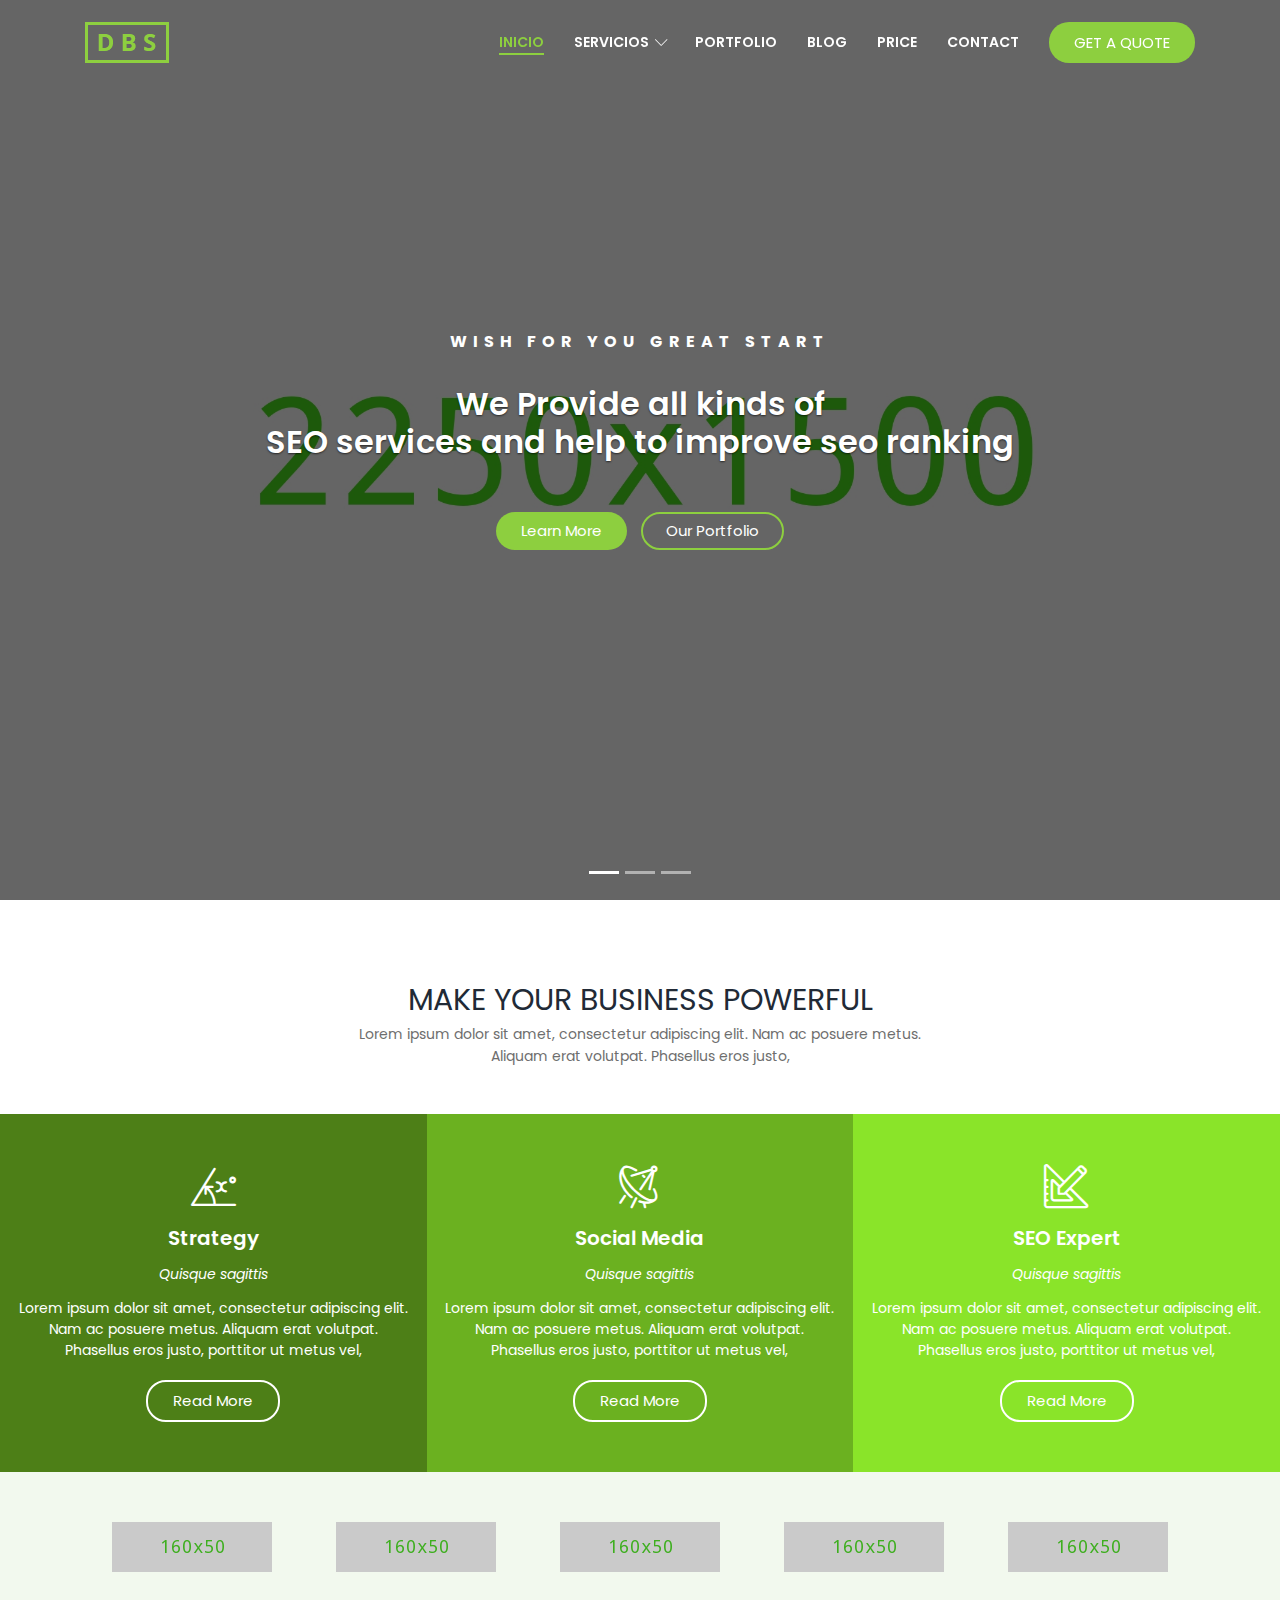
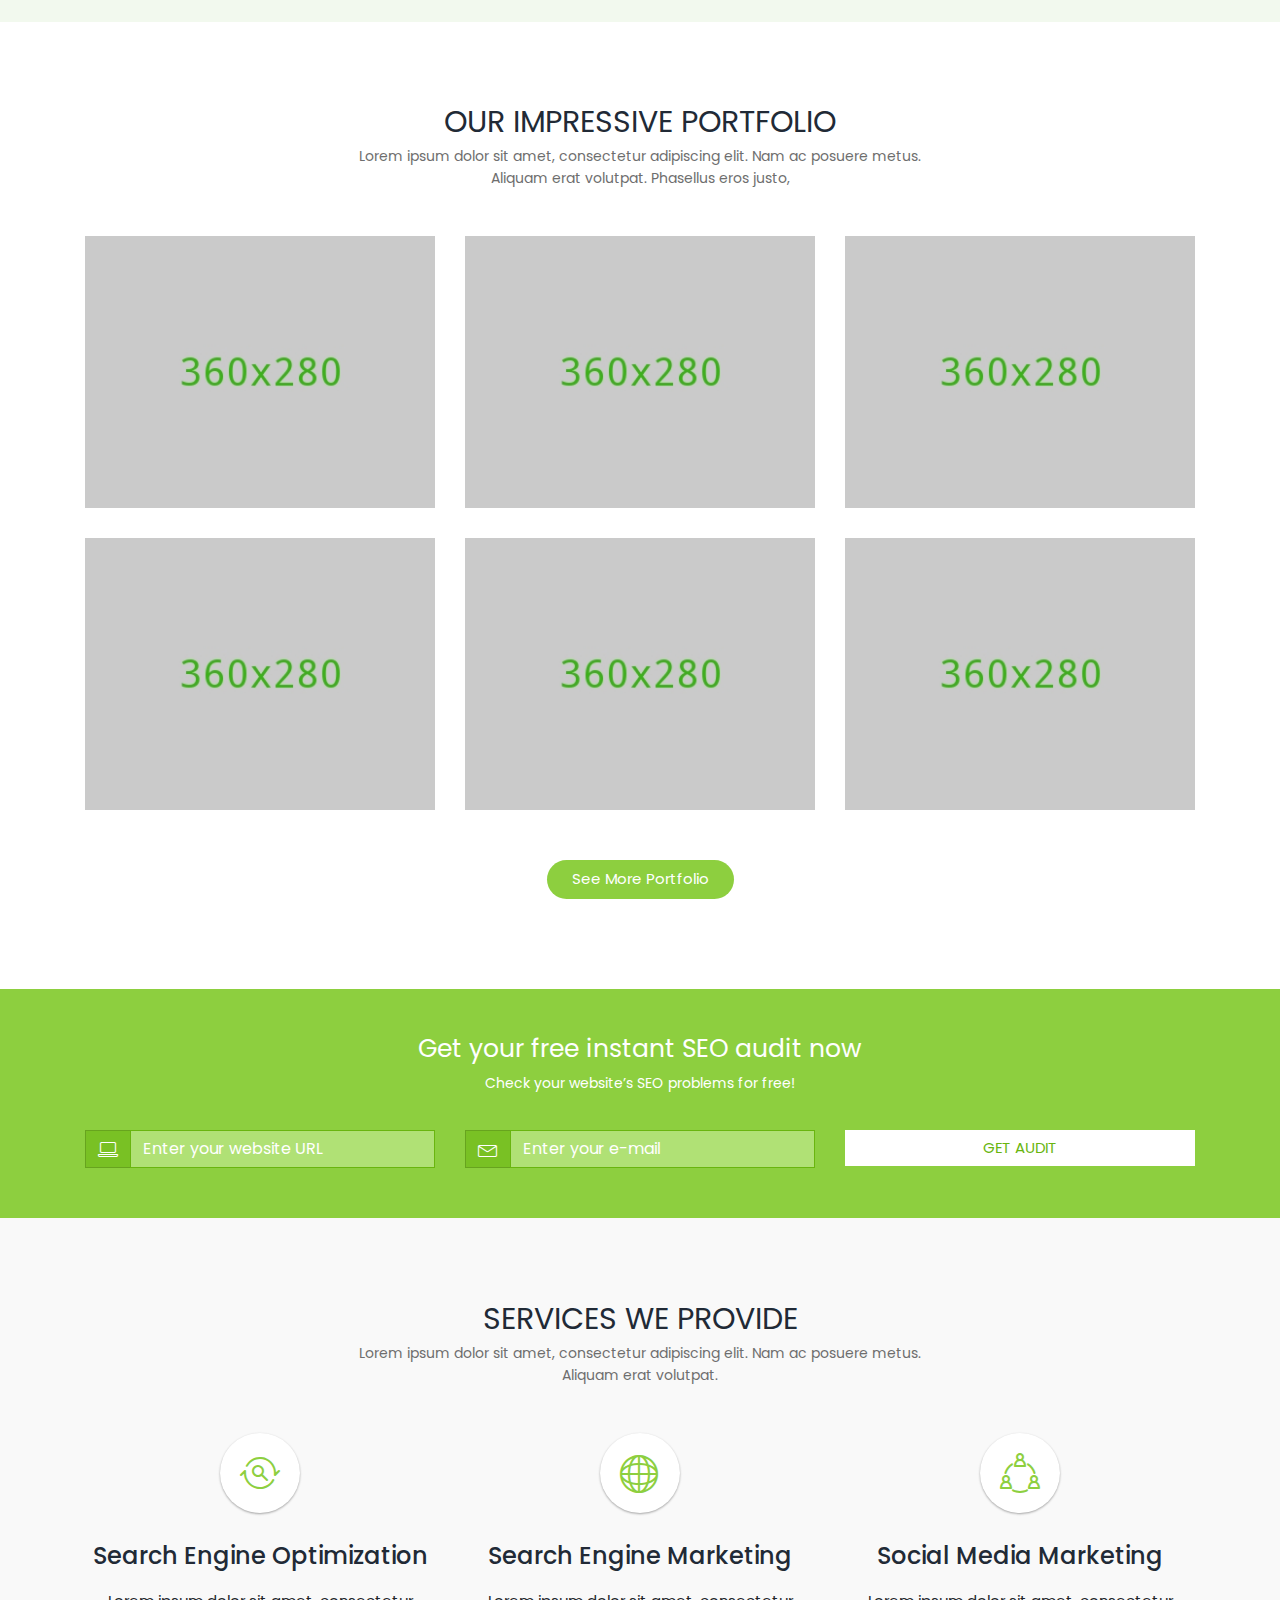
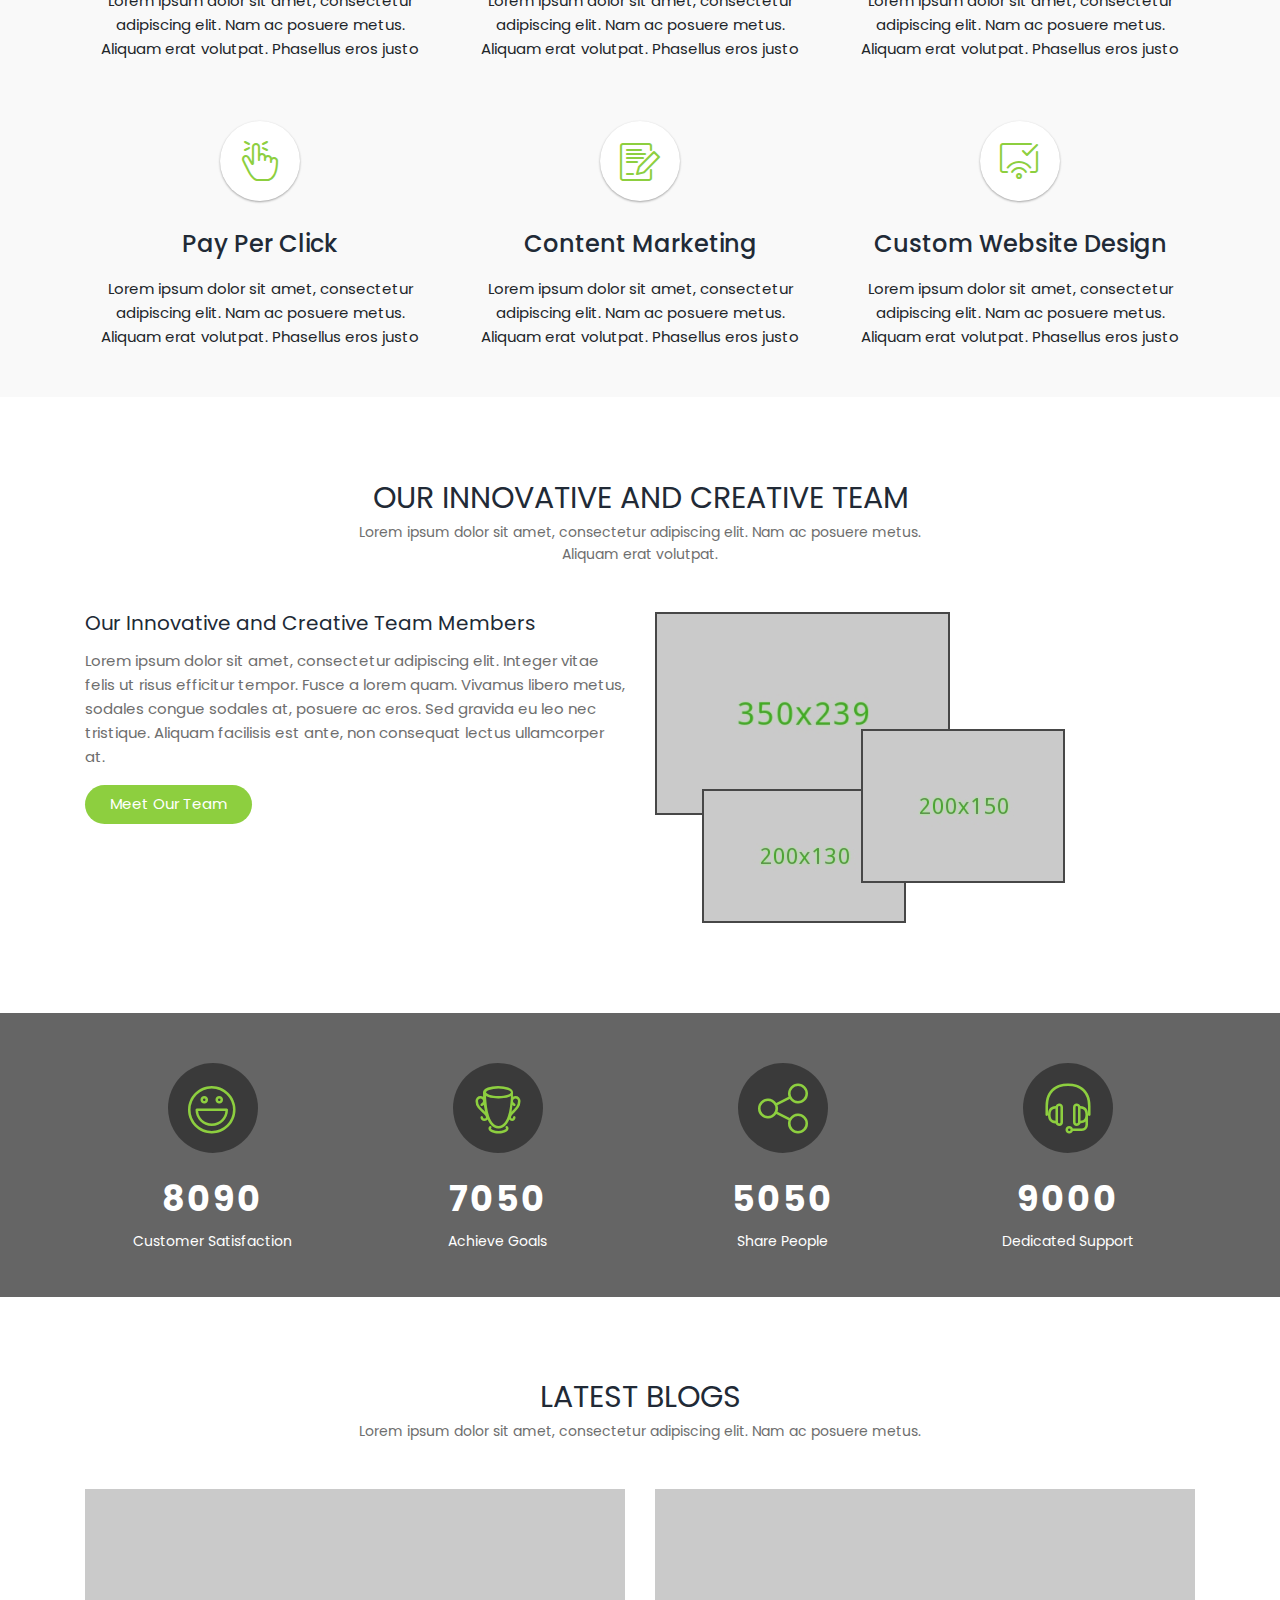
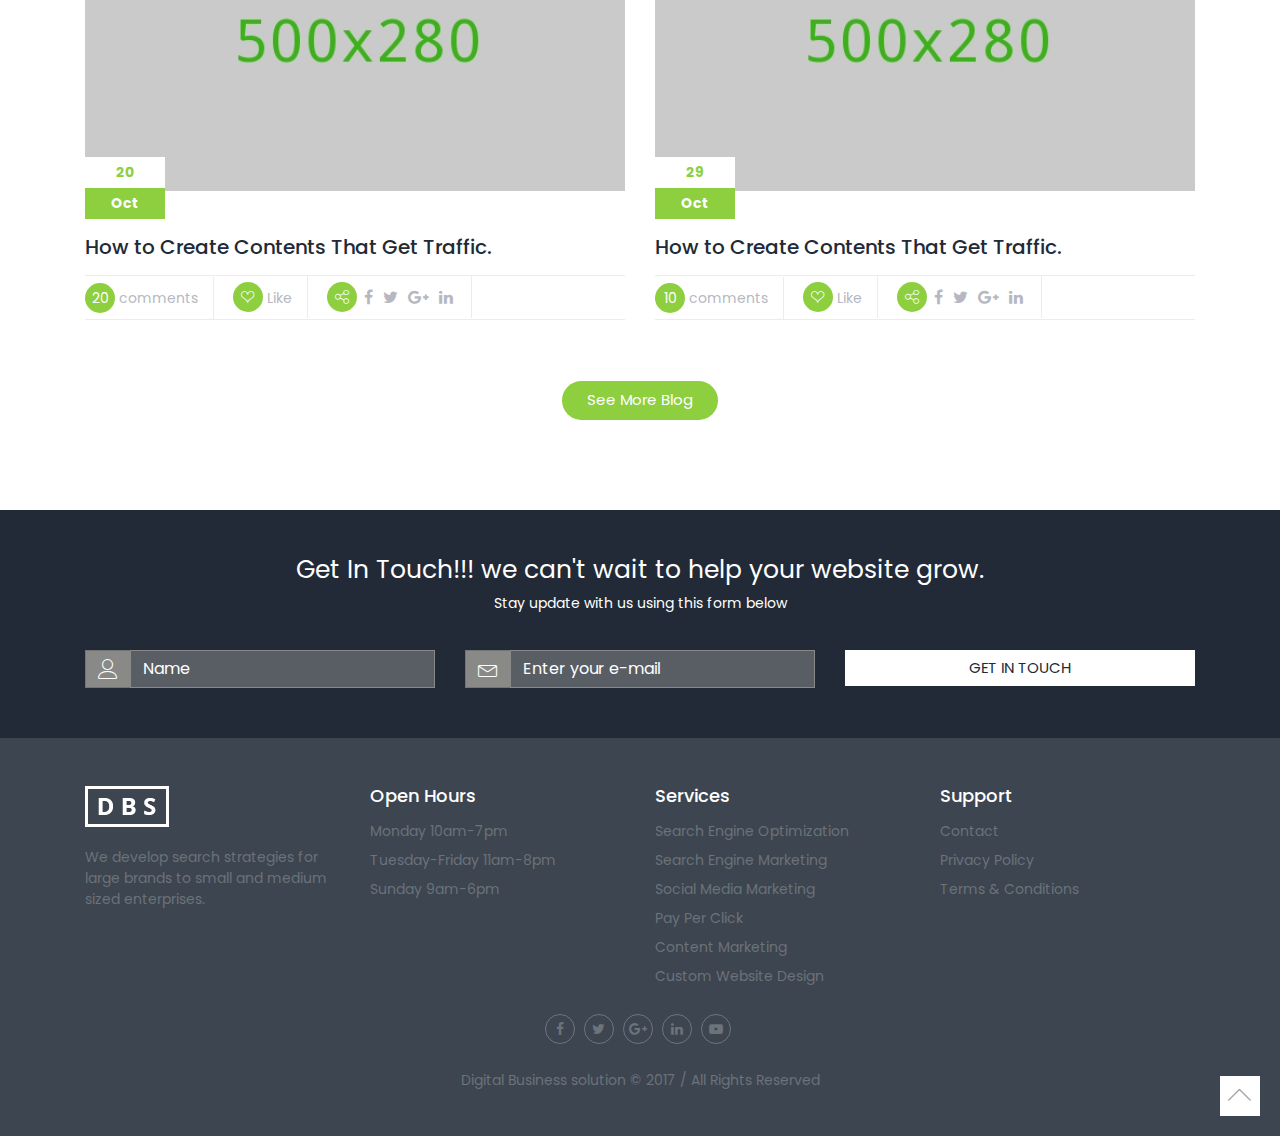
<file: index.html>
<!DOCTYPE html>
<html lang="zxx">
    <head>
        <!-- ++++ Meta Content ++++ -->
        <meta charset="UTF-8">
        <meta http-equiv="X-UA-Compatible" content="IE=edge">
        <meta name="viewport" content="width=device-width, initial-scale=1, maximum-scale=1">
        <!-- ++++ keywords ++++ -->
        <meta name="keywords" content="css3, html5, bootstrap4">
        <!-- ++++ description ++++ -->
        <meta name="description" content="Sitio web creado por la agencia Idea3">
        <title>Idea3 | Inicio</title>
        <!-- ++++ favicon ++++ -->
        <link rel="icon" type="image/png" sizes="32x32" href="icon/favicon-32x32.png">
        <link rel="icon" type="image/png" sizes="96x96" href="icon/favicon-96x96.png">
        <link rel="apple-touch-icon" sizes="57x57" href="icon/apple-icon-57x57.png">
        <link rel="apple-touch-icon" sizes="114x114" href="icon/apple-icon-114x114.png">
        <!-- Load Styles -->
        <!-- ++++ bootstrap ++++ -->
        <link rel="stylesheet" href="css/bootstrap.min.css">
        <!-- ++++ owl carousel ++++ -->
        <link rel="stylesheet" href="css/owl.carousel.min.css">
        <!-- ++++ animate ++++ -->
        <link rel="stylesheet" href="css/animate.css">
        <!-- ++++ fonts ++++ -->
        <link rel="stylesheet" href="css/font-awesome.min.css">
        <link rel="stylesheet" href="css/linearicon.css">
        <!-- ++++ style ++++ -->
        <link rel="stylesheet" href="css/styles.css">
        <!-- ++++ responsive css ++++ -->
        <link rel="stylesheet" href="css/responsive-style.css">
        <!-- Load Modernizr -->
        <script src="js/modernizr.min.js"></script>
    </head>
    <body>
        <!-- ++++ top header ++++ -->
        <header id="top">

            <!-- navbar Start -->
            <nav class="navbar  navbar-expand-lg navbar-light top-navbar" data-toggle="sticky-onscroll">
                <div class="container">
                    <a class="navbar-brand" href="#"><img src="images/green-logo.png" alt="logo" /></a>
                    <button class="navbar-toggler" type="button" data-toggle="collapse" data-target="#navbarSupportedContent" aria-controls="navbarSupportedContent" aria-expanded="false" aria-label="Toggle navigation">
                        <span class="navbar-toggler-icon"></span>
                    </button>
                    <div class="collapse navbar-collapse justify-content-end" id="navbarSupportedContent">
                        <ul class="navbar-nav pull-right">
                            <li class="nav-item active">
                                <a class="nav-link" href="index.html">Inicio</a>
                            </li>
                            <li class="nav-item dropdown">
                                <a class="nav-link dropdown-toggle"  id="navbarDropdownMenuLink" data-toggle="dropdown" aria-haspopup="true" aria-expanded="false">
                                    Servicios <i class="icon-chevron-down"></i>
                                </a>
                                <div class="dropdown-menu" aria-labelledby="navbarDropdownMenuLink">
                                  <a class="dropdown-item" href="search-engine-marketing.html">
                                      <span class="icon-network"></span>Desarrollo Web</a>
                                      <a class="dropdown-item" href="social-media-marketing.html"> <span class="icon-group-work"></span>Marketing en Redes Sociales</a>
                                    <a class="dropdown-item" href="search-engine-optimization.html"> <span class="icon-find-replace"></span>Optimización en buscadores (Ads)</a>
                                    <a class="dropdown-item" href="custom-website-design.html"> <span class="icon-stream-check"></span>Diseño Gráfico</a>
                                    <a class="dropdown-item" href="pay-per-click.html"> <span class="icon-finger-tap"></span>Pay Per Click</a>
                                    <a class="dropdown-item" href="content-marketing.html"> <span class="icon-register"></span> Content Marketing</a>

                                </div>
                            </li>
                            <li class="nav-item">
                                <a class="nav-link" href="portfolio.html">Portfolio</a>
                            </li>
                            <li class="nav-item">
                                <a class="nav-link" href="blog.html">Blog</a>
                            </li>
                            <li class="nav-item">
                                <a class="nav-link" href="pricing.html">Price</a>
                            </li>
                            <li class="nav-item">
                                <a class="nav-link" href="contact.html">Contact</a>
                            </li>
                            <li class="nav-item">
                                <a class="btn btn-primary" href="#" data-toggle="modal" data-target="#getInToucheModal">GET A QUOTE</a>
                            </li>
                        </ul>
                    </div>
                </div>
            </nav>
            <!--End of  navbar-->
        </header>
        <!-- ++++ End of top header ++++ -->
        <!-- ++++ carousel section ++++ -->
        <section>
            <div id="myCarousel" class="carousel slide bg-inverse" data-ride="carousel">
                <!--carousel-indicators-->
                <ol class="carousel-indicators">
                    <li data-target="#myCarousel" data-slide-to="0" class="active"></li>
                    <li data-target="#myCarousel" data-slide-to="1"></li>
                    <li data-target="#myCarousel" data-slide-to="2"></li>
                </ol>
                <!-- End of /.carousel-indicators-->
                <!--items container-->
                <div class="carousel-inner" role="listbox">
                    <!--carousel item start-->
                    <div class="carousel-item active" style="background: url(images/home2-slider1.jpg)">
                        <div class="overlay"></div>
                        <div class="carousel-caption center-caption">
                            <div class="dis-table">
                                <div class="caption-content-wrapper">
                                    <div class="container">
                                        <p>Wish for You Great start</p>
                                        <h1 class="wow fadeInDown"  data-wow-duration="1.5s">We Provide all kinds of<br /> SEO services  and help to improve seo ranking</h1>
                                        <div class="btn-wrapper wow fadeInUp" data-wow-duration="2s">
                                            <a href="#services" class="btn btn-primary page-scroll">Learn More</a>
                                            <a href="#ourPortfolio" class="btn btn-transparent page-scroll">Our Portfolio</a>
                                        </div>
                                    </div>
                                </div>
                            </div>
                        </div>
                    </div>
                    <!--End of carousel item-->
                    <!--carousel item start-->
                    <div class="carousel-item" style="background: url(images/home2-slider3.jpg)">
                        <div class="overlay"></div>
                        <div class="carousel-caption center-caption">
                            <div class="dis-table">
                                <div class="caption-content-wrapper">
                                    <div class="container">
                                        <p>Wish for You Great start</p>
                                        <h1 class="wow fadeInRight"  data-wow-duration="1.5s">We are creative digital,<br /> enthusiastic agency &AMP; marketing expert</h1>
                                        <div class="btn-wrapper wow fadeInUp" data-wow-duration="2s">
                                            <a href="#services" class="btn btn-primary page-scroll">Learn More</a>
                                            <a href="#ourPortfolio" class="btn btn-transparent page-scroll">Our Portfolio</a>
                                        </div>
                                    </div>
                                </div>
                            </div>
                        </div>
                    </div>
                    <!--End of carousel item-->
                    <!--carousel item start-->
                    <div class="carousel-item" style="background: url(images/home2-slider2.jpg)">
                        <div class="overlay"></div>
                        <div class="carousel-caption center-caption">
                            <div class="dis-table">
                                <div class="caption-content-wrapper">
                                    <div class="container">
                                        <p>Wish for You Great start</p>
                                        <h1 class="wow fadeInLeft" data-wow-duration="1.5s">We are a creative studio <br /> focusing on luxury, editorial, art &AMP; design . </h1>
                                        <div class="btn-wrapper wow fadeInUp" data-wow-duration="2s">
                                            <a href="#services" class="btn btn-primary page-scroll">Learn More</a>
                                            <a href="#ourPortfolio" class="btn btn-transparent page-scroll">Our Portfolio</a>
                                        </div>
                                    </div>
                                </div>
                            </div>
                        </div>
                    </div>
                    <!--End of carousel item-->
                </div>
                <!-- End of items container-->
                <!--next and previous control-->
                <a class="carousel-control-prev" href="#myCarousel" role="button" data-slide="prev">
                    <span class=" icon-chevron-left" aria-hidden="true"></span>
                </a>
                <a class="carousel-control-next" href="#myCarousel" role="button" data-slide="next">
                    <span class="icon-chevron-right" aria-hidden="true"></span>
                </a>
                <!--End of next and previous control-->
            </div>
        </section>
        <!-- ++++ End of carousel section ++++ -->
        <!-- ++++ Powerful Business section ++++ -->
        <section>
            <div class="container">
                <!--Section Title-->
                <div class="row">
                    <div class="col-md-12">
                        <div class="section-title">
                            <h2 class="title-bold">Make your business powerful</h2>
                            <p class="sub-title">Lorem ipsum dolor sit amet, consectetur adipiscing elit. Nam ac posuere metus.<br /> Aliquam erat volutpat. Phasellus eros justo, </p>
                        </div>
                    </div>
                </div>
                <!--End of Section Title-->
            </div>
            <div class="green-box-wrapper">
                <!--Darker Green Box-->
                <div class="float-left darker-green">
                    <div class="green-box-content">
                        <span class="icon-angle2"></span>
                        <h5>Strategy</h5>
                        <i>Quisque sagittis</i>
                        <p>Lorem ipsum dolor sit amet, consectetur adipiscing elit. Nam ac posuere metus. Aliquam erat volutpat. Phasellus eros justo, porttitor ut metus vel,</p>
                        <a href="#services" class="btn white-btn page-scroll">Read More</a>
                    </div>
                </div>
                <!--End of Darker Green Box-->
                <!-- Dark Green Box-->
                <div class="float-left dark-green">
                    <div class="green-box-content">
                        <span class="icon-satellite2"></span>
                        <h5>Social Media</h5>
                        <i>Quisque sagittis</i>
                        <p>Lorem ipsum dolor sit amet, consectetur adipiscing elit. Nam ac posuere metus. Aliquam erat volutpat. Phasellus eros justo, porttitor ut metus vel,</p>
                        <a href="#services" class="btn white-btn page-scroll">Read More</a>
                    </div>
                </div>
                <!--End of Dark Green Box-->
                <!--Light Green Box-->
                <div class="float-left light-green">
                    <div class="green-box-content">
                        <span class="icon-pencil-ruler"></span>
                        <h5>SEO Expert</h5>
                        <i>Quisque sagittis</i>
                        <p>Lorem ipsum dolor sit amet, consectetur adipiscing elit. Nam ac posuere metus. Aliquam erat volutpat. Phasellus eros justo, porttitor ut metus vel,</p>
                        <a href="#services" class="btn white-btn page-scroll">Read More</a>
                    </div>
                </div>
                <!--End of Light Green Box-->
                <div class="clearfix"></div>
            </div>
            <!--Clients Logo-->
            <div class="client-logo-wrapper">
                <div class="container">
                    <!-- Set up your HTML -->
                    <div class="owl-carousel">
                        <div><img src="images/logo-1.png" alt="logo-1" /></div>
                        <div><img src="images/logo-2.png" alt="logo-2" /></div>
                        <div><img src="images/logo-3.png" alt="logo-3" /></div>
                        <div><img src="images/logo-4.png" alt="logo-4" /></div>
                        <div><img src="images/logo-5.png" alt="logo-5" /></div>
                        <div><img src="images/logo-1.png" alt="logo-1" /></div>
                        <div><img src="images/logo-2.png" alt="logo-2" /></div>
                        <div><img src="images/logo-3.png" alt="logo-3" /></div>
                        <div><img src="images/logo-4.png" alt="logo-4" /></div>
                        <div><img src="images/logo-5.png" alt="logo-5" /></div>
                    </div>
                </div>
            </div>
            <!--End of Clients Logo-->
        </section>
        <!-- ++++ End of Powerful Business section ++++ -->
        <!-- ++++ Impressive Portfolio section start ++++ -->
        <section class="portfolio" id="ourPortfolio">
            <div class="container">
                <!--Section Title-->
                <div class="row">
                    <div class="col-md-12">
                        <div class="section-title">
                            <h2 class="title-bold">Our Impressive Portfolio</h2>
                            <p class="sub-title">Lorem ipsum dolor sit amet, consectetur adipiscing elit. Nam ac posuere metus.<br /> Aliquam erat volutpat. Phasellus eros justo, </p>
                        </div>
                    </div>
                </div>
                <!--End of Section Title-->
                <div class="row">
                    <!--portfolio item-->
                    <div class="col-lg-4 col-md-4 col-sm-4 col-xs-12">
                        <div class="protfolio-item small-image-width m-t-0"> <img src="images/portfolio-img/portfolio-1.jpg" alt="Brand" class="img-responsive">
                            <div class="por-overley">
                                <div class="text-inner">
                                    <div><a class="btn btn-transparent pro-Modal">DISCOVER</a></div>
                                </div>
                            </div>
                        </div>
                    </div>
                    <!--end portfolio item-->
                    <!--portfolio item-->
                    <div class="col-lg-4 col-md-4 col-sm-4 col-xs-12">
                        <div class="protfolio-item small-image-width m-t-0"> <img src="images/portfolio-img/portfolio-2.jpg" alt="Brand" class="img-responsive">
                            <div class="por-overley">
                                <div class="text-inner">
                                    <div><a class="btn btn-transparent pro-Modal">DISCOVER</a></div>
                                </div>
                            </div>
                        </div>
                    </div>
                    <!--end portfolio item-->
                    <!--portfolio item-->
                    <div class="col-lg-4 col-md-4 col-sm-4 col-xs-12">
                        <div class="protfolio-item small-image-width m-t-0"> <img src="images/portfolio-img/portfolio-3.jpg" alt="Brand" class="img-responsive">
                            <div class="por-overley">
                                <div class="text-inner">
                                    <div><a class="btn btn-transparent pro-Modal">DISCOVER</a></div>
                                </div>
                            </div>
                        </div>
                    </div>
                    <!--end portfolio item-->
                    <!--portfolio item-->
                    <div class="col-lg-4 col-md-4 col-sm-4 col-xs-12">
                        <div class="protfolio-item small-image-width"> <img src="images/portfolio-img/portfolio-4.jpg" alt="Brand" class="img-responsive">
                            <div class="por-overley">
                                <div class="text-inner">
                                    <div><a class="btn btn-transparent pro-Modal">DISCOVER</a></div>
                                </div>
                            </div>
                        </div>
                    </div>
                    <!--end portfolio item-->
                    <!--portfolio item-->
                    <div class="col-lg-4 col-md-4 col-sm-4 col-xs-12">
                        <div class="protfolio-item small-image-width"> <img src="images/portfolio-img/portfolio-5.jpg" alt="Brand" class="img-responsive">
                            <div class="por-overley">
                                <div class="text-inner">
                                    <div><a class="btn btn-transparent pro-Modal">DISCOVER</a></div>
                                </div>
                            </div>
                        </div>
                    </div>
                    <!--end portfolio item-->
                    <!--portfolio item-->
                    <div class="col-lg-4 col-md-4 col-sm-4 col-xs-12">
                        <div class="protfolio-item small-image-width"> <img src="images/portfolio-img/portfolio-6.jpg" alt="Brand" class="img-responsive">
                            <div class="por-overley">
                                <div class="text-inner">
                                    <div><a class="btn btn-transparent pro-Modal">DISCOVER</a></div>
                                </div>
                            </div>
                        </div>
                    </div>
                    <!--end portfolio item-->
                    <!--see more btn-->
                    <div class="col-md-12 more-btn-wrapper">
                        <a href="portfolio.html" class="btn btn-primary"> See More Portfolio</a>
                    </div>
                    <!--end  see more btn-->
                </div>
            </div>
        </section>
        <!-- ++++ End of Impressive Portfolio section start ++++ -->
        <!-- ++++ Instant Audit section start ++++ -->
        <section class="seo-audit-section">
            <div class="container">
                <div class="row">
                    <div class="col-md-12 seo-audit-title">
                        <h3>Get your free instant SEO audit now</h3>
                        <p>Check your website’s SEO problems for free!</p>
                    </div>
                </div>
                <form id="getAuditForm" class="validation-form">
                    <div class="row">
                        <div class="col-md-4">
                            <div class="input-group">
                                <span class="input-group-addon icon-laptop" Id="web-address"></span>
                                <input type="text" class="form-control white-ph" placeholder="Enter your website URL" aria-label="web-address"  name="GetAuditUrl">
                            </div>
                        </div>
                        <div class="col-md-4">
                            <div class="input-group">
                                <span class="input-group-addon icon-envelope" id="email-address"></span>
                                <input type="text" class="form-control white-ph" placeholder="Enter your e-mail" aria-label="email-address" name="GetAuditEmail">
                            </div>
                        </div>
                        <div class="col-md-4">
                            <div class="input-group">
                                <input type="Submit" class="form-control btn white-btn-lg" value="Get Audit" >
                            </div>
                        </div>
                    </div>
                </form>
            </div>
        </section>
        <!-- ++++ End of Instant Audit section start ++++ -->
        <!-- ++++ Our Services section ++++ -->
        <section class="services " id="services">
            <div class="container">
                <!--Section Title-->
                <div class="row">
                    <div class="col-md-12">
                        <div class="section-title">
                            <h2 class="title-bold">Services We Provide</h2>
                            <p class="sub-title">Lorem ipsum dolor sit amet, consectetur adipiscing elit. Nam ac posuere metus.<br /> Aliquam erat volutpat. </p>
                        </div>
                    </div>
                </div>
                <!--End of Section Title-->
                <div class="row">
                    <!--Search Engine Optimization Service-->
                    <div class="col-md-4">
                        <div class="service-content-wrapper">
                            <a href="search-engine-optimization.html">
                                <span class="icon-find-replace m-t-0"></span>
                                <h4>Search Engine Optimization</h4>
                            </a>
                            <p>Lorem ipsum dolor sit amet, consectetur adipiscing elit. Nam ac posuere metus. Aliquam erat volutpat. Phasellus eros justo</p>
                        </div>
                    </div>
                    <!--End of Search Engine Optimization Service-->
                    <!--Search Engine Marketing service-->
                    <div class="col-md-4">
                        <div class="service-content-wrapper">
                            <a href="search-engine-marketing.html">
                                <span class="icon-network m-t-0"></span>
                                <h4>Search Engine Marketing</h4>
                            </a>
                            <p>Lorem ipsum dolor sit amet, consectetur adipiscing elit. Nam ac posuere metus. Aliquam erat volutpat. Phasellus eros justo</p>
                        </div>
                    </div>
                    <!--End of Search Engine Marketing service-->
                    <!--Social Media Marketing Service-->
                    <div class="col-md-4">
                        <div class="service-content-wrapper">
                            <a href="social-media-marketing.html">
                                <span class="icon-group-work m-t-0"></span>
                                <h4>Social Media Marketing </h4>
                            </a>
                            <p>Lorem ipsum dolor sit amet, consectetur adipiscing elit. Nam ac posuere metus. Aliquam erat volutpat. Phasellus eros justo</p>
                        </div>
                    </div>
                    <!--End of Social Media Marketing Service-->
                    <!--Pay Per Click Service-->
                    <div class="col-md-4">
                        <div class="service-content-wrapper">
                            <a href="pay-per-click.html">
                                <span class="icon-finger-tap"></span>
                                <h4>Pay Per Click</h4>
                            </a>
                            <p>Lorem ipsum dolor sit amet, consectetur adipiscing elit. Nam ac posuere metus. Aliquam erat volutpat. Phasellus eros justo</p>
                        </div>
                    </div>
                    <!--End of Pay Per Click Service-->
                    <!--Content Marketing Service-->
                    <div class="col-md-4">
                        <div class="service-content-wrapper ">
                            <a href="content-marketing.html">
                                <span class="icon-register"></span>
                                <h4>Content Marketing</h4>
                            </a>
                            <p>Lorem ipsum dolor sit amet, consectetur adipiscing elit. Nam ac posuere metus. Aliquam erat volutpat. Phasellus eros justo</p>
                        </div>
                    </div>
                    <!--End of Content Marketing Service-->
                    <!--Custom Website Design Service-->
                    <div class="col-md-4">
                        <div class="service-content-wrapper ">
                            <a href="custom-website-design.html">
                                <span class="icon-stream-check"></span>
                                <h4>Custom Website Design</h4>
                            </a>
                            <p>Lorem ipsum dolor sit amet, consectetur adipiscing elit. Nam ac posuere metus. Aliquam erat volutpat. Phasellus eros justo</p>
                        </div>
                    </div>
                    <!-- End of Custom Website Design Service-->
                </div>
            </div>
        </section>
        <!-- ++++ End of Our Services section ++++ -->
        <!-- ++++ Our Team section ++++ -->
        <section class="our-team-section">
            <div class="container">
                <!--Section Title-->
                <div class="row">
                    <div class="col-md-12">
                        <div class="section-title">
                            <h2 class="title-bold">Our Innovative and Creative Team</h2>
                            <p class="sub-title">Lorem ipsum dolor sit amet, consectetur adipiscing elit. Nam ac posuere metus.<br /> Aliquam erat volutpat. </p>
                        </div>
                    </div>
                </div>
                <!--End of Section Title-->
                <div class="row">
                    <div class="col-md-6">
                        <h3>Our Innovative and Creative Team Members</h3>
                        <p>Lorem ipsum dolor sit amet, consectetur adipiscing elit. Integer vitae felis ut risus efficitur tempor. Fusce a lorem quam. Vivamus libero metus, sodales congue sodales at, posuere ac eros. Sed gravida eu leo nec tristique. Aliquam facilisis est ante, non consequat lectus ullamcorper at.</p>
                        <a href="#" class="btn btn-primary">Meet Our Team</a>
                    </div>
                    <!--team members-->
                    <div class="col-md-6">
                        <div class="our-team-image-wrapper">
                            <img src="images/our-team-1.jpg" alt="our team" class="img-responsive image-1" />
                            <img src="images/our-team-2.jpg" alt="our team" class="img-responsive image-2" />
                            <img src="images/our-team-3.jpg" alt="our team" class="img-responsive image-3" />
                        </div>
                    </div>
                    <!--team members end-->
                </div>
            </div>
        </section>
        <!-- ++++ End of Our Team section ++++ -->
        <!-- ++++ Happy clients section ++++ -->
        <section>
            <div class="paralaxbg" data-paralaxbg-speed="2">
                <div class="overlay">
                    <div class="container">
                        <div class="row">
                            <div class="col-md-3">
                                <div>
                                    <span class="icon-happy"></span>
                                    <span class="counter">8090</span>
                                    <p>Customer Satisfaction</p>
                                </div>
                            </div>
                            <div class="col-md-3">
                                <div>
                                    <span class="icon-trophy"></span>
                                    <span class="counter">7050</span>
                                    <p>Achieve Goals</p>
                                </div>
                            </div>
                            <div class="col-md-3">
                                <div>
                                    <span class="icon-share2"></span>
                                    <span class="counter">5050</span>
                                    <p>Share People</p>
                                </div>
                            </div>
                            <div class="col-md-3">
                                <div>
                                    <span class="icon-headset"></span>
                                    <span class="counter">9000</span>
                                    <p>Dedicated Support</p>
                                </div>
                            </div>
                        </div>
                    </div>
                </div>
            </div>
        </section>
        <!-- ++++ End of Happy clients section ++++ -->
        <!-- ++++ Latest Blog section ++++ -->
        <section class="latest-blog-section" id="latestBlog">
            <div class="container">
                <!--Section Title-->
                <div class="row">
                    <div class="col-md-12">
                        <div class="section-title">
                            <h2 class="title-bold">Latest Blogs</h2>
                            <p class="sub-title">Lorem ipsum dolor sit amet, consectetur adipiscing elit. Nam ac posuere metus.</p>
                        </div>
                    </div>
                </div>
                <!-- End of Section Title -->
                <div class="row">
                    <div class="col-md-6">
                        <!-- Single blog -->
                        <div class="single-blog">
                            <div class="blog-wrapper first-blog">
                                <a href="blog-details.html"><img src="images/blog-img/blog-home-1.jpg" alt="blog-img" class="img-responsive" /></a>
                            </div>
                            <div class="date-wrapper">
                                <span class="blog-day date">20</span>
                                <span class="blog-month date">Oct</span>
                            </div>
                            <h4><a href="blog-details.html">How to Create Contents That Get Traffic.</a></h4>
                            <!--blog social section-->
                            <ul class="blog-soical-link">
                                <li><span>20</span> comments</li>
                                <li><span class="icon-hearts"></span> Like</li>
                                <li>
                                    <span class="icon-share2"></span>
                                    <a href="http://facebook.com"><i class="fa fa-facebook" aria-hidden="true"></i></a>
                                    <a href="http://twitter.com"><i class="fa fa-twitter" aria-hidden="true"></i></a>
                                    <a href="http://gmail.com"><i class="fa fa-google-plus" aria-hidden="true"></i></a>
                                    <a href="http://linkedin.com"><i class="fa fa-linkedin" aria-hidden="true"></i></a>
                                </li>
                            </ul>
                            <!-- End of blog social section-->
                        </div>
                        <!-- End of Single blog -->
                    </div>
                    <div class="col-md-6">
                        <!-- Single blog -->
                        <div class="single-blog">
                            <div class="blog-wrapper">
                                <a href="blog-details.html">
                                    <img src="images/blog-img/blog-home-2.jpg" alt="blog-img" class="img-responsive" /></a>
                            </div>
                            <div class="date-wrapper">
                                <span class="blog-day date">29</span>
                                <span class="blog-month date">Oct</span>
                            </div>
                            <h4><a href="blog-details.html">How to Create Contents That Get Traffic.</a></h4>
                            <!--blog social section-->
                            <ul class="blog-soical-link">
                                <li><span>10</span> comments</li>
                                <li><span class="icon-hearts"></span> Like</li>
                                <li>
                                    <span class="icon-share2"></span>
                                    <a href="http://facebook.com"><i class="fa fa-facebook" aria-hidden="true"></i></a>
                                    <a href="http://twitter.com"><i class="fa fa-twitter" aria-hidden="true"></i></a>
                                    <a href="http://gmail.com"><i class="fa fa-google-plus" aria-hidden="true"></i></a>
                                    <a href="http://linkedin.com"><i class="fa fa-linkedin" aria-hidden="true"></i></a>
                                </li>
                            </ul>
                            <!-- End of blog social section-->
                        </div>
                        <!-- End of single blog -->
                    </div>
                    <!--see more btn-->
                    <div class="col-md-12 more-btn-wrapper">
                        <a href="blog.html" class="btn btn-primary"> See More Blog</a>
                    </div>
                    <!--end  see more btn-->
                </div>
            </div>
        </section>
        <!-- ++++ End of Latest Blog section ++++ -->
        <!-- ++++ Get in Touch section start ++++ -->
        <section class="seo-audit-section get-in-touch-section">
            <div class="container">
                <div class="row">
                    <div class="col-md-12 seo-audit-title">
                        <h3>Get In Touch!!! we can't wait to help your website grow.</h3>
                        <p>Stay update with us using this form below</p>
                    </div>
                </div>
                <!--get in touch form start-->
                <form id="getInTouch" class="validation-form">
                    <div class="row">
                        <div class="col-md-4">
                            <div class="input-group">
                                <span class="input-group-addon icon-user" Id="nameInput"></span>
                                <input type="text" class="form-control white-ph" placeholder="Name" aria-label="web-address" name="GetinTouchName">
                            </div>
                        </div>
                        <div class="col-md-4">
                            <div class="input-group">
                                <span class="input-group-addon icon-envelope" id="email-address-getinTouch"></span>
                                <input type="text" class="form-control white-ph" placeholder="Enter your e-mail" aria-label="email-address" name="GetinTouchEmail">
                            </div>
                        </div>
                        <div class="col-md-4">
                            <div class="input-group">
                                <input type="Submit" class="form-control btn white-btn-lg" value="Get In Touch" >
                            </div>
                        </div>
                    </div>
                </form>
                <!--get in touch form end -->
            </div>
        </section>
        <!-- ++++ End of Get in Touch section ++++ -->
        <!-- ++++ footer start ++++ -->
        <footer>
            <div class="container">
                <div class="row">
                    <!--logo bottom-->
                    <div class="col-md-3">
                        <a href="index.html" class="brand"><img src="images/white-logo.png" alt="logo" /></a>
                        <p>We develop search strategies for large brands to small and medium sized enterprises.</p>
                    </div>
                    <!--logo bottom end -->
                    <!--Open Hours start-->
                    <div class="col-md-3">
                        <ul>
                            <li><h5>Open Hours</h5></li>
                            <li>Monday 10am-7pm</li>
                            <li>Tuesday-Friday 11am-8pm</li>
                            <li>Sunday 9am-6pm</li>
                        </ul>
                    </div>
                    <!--Open Hours End-->
                    <!--service start-->
                    <div class="col-md-3">
                        <ul>
                            <li><h5>Services</h5></li>
                            <li><a href="search-engine-optimization.html">Search Engine Optimization</a></li>
                            <li><a href="search-engine-marketing.html">Search Engine Marketing</a></li>
                            <li><a href="social-media-marketing.html">Social Media Marketing</a></li>
                            <li><a href="pay-per-click.html">Pay Per Click</a></li>
                            <li><a href="content-marketing.html">Content Marketing</a></li>
                            <li><a href="custom-website-design.html">Custom Website Design</a></li>
                        </ul>
                    </div>
                    <!--service end-->
                    <!--support start-->
                    <div class="col-md-3">
                        <ul>
                            <li><h5>Support</h5></li>
                            <li><a href="contact.html">Contact</a></li>
                            <li><a href="privacy-policy.html">Privacy Policy</a></li>
                            <li><a href="terms-and-conditions.html">Terms &amp; Conditions</a></li>
                        </ul>
                    </div>
                    <!--support end-->
                    <!--copy right and social media-->
                    <div class="col-md-12">
                        <ul class="footer-social-icon-list">
                            <li><a href="http://facebook.com"><i class="fa fa-facebook" aria-hidden="true"></i></a></li>
                            <li><a href="http://twitter.com"><i class="fa fa-twitter" aria-hidden="true"></i></a></li>
                            <li><a href="http://gmail.com"><i class="fa fa-google-plus" aria-hidden="true"></i></a></li>
                            <li><a href="http://linkedin.com"><i class="fa fa-linkedin" aria-hidden="true"></i></a></li>
                            <li><a href="http://youtube.com"><i class="fa fa-youtube-play" aria-hidden="true"></i></a></li>
                        </ul>
                        <p class="copy-info">Digital Business solution &COPY; 2017 / All Rights Reserved</p>
                    </div>
                </div>
            </div>
            <!--scroll to top-->
            <a class="top-btn page-scroll" href="#top"><span class="icon-chevron-up b-clor regular-text text-center"></span></a>
            <!--end scroll to top-->
        </footer>
        <!-- ++++ End of Footer ++++ -->
        <!-- +++++++++++++ Modal Portfolio +++++++++++++ -->
        <div class="modal fade protfolio-modal vertical-center-modal" id="portfolioDetModal" tabindex="-1" role="dialog" aria-labelledby="portfolioDetModal" aria-hidden="true">
            <div class="modal-dialog" role="document">
                <div class="modal-content">
                    <button type="button" class="close" data-dismiss="modal" aria-label="Close">
                        <span aria-hidden="true" class="icon-cross"></span>
                    </button>
                    <div class="modal-body">
                        <div class="container">
                            <div class="row">
                                <!--portfolio modal slider-->
                                <div class="col-md-6">
                                    <div id="Protfolio-modal" class="carousel slide" data-ride="carousel">
                                        <div class="carousel-inner">
                                            <div class="carousel-item active" style="background: url(images/slider1.jpg)">
                                            </div>
                                            <div class="carousel-item" style="background: url(images/slider2.jpg)">
                                            </div>
                                            <div class="carousel-item" style="background: url(images/slider3.jpg)">
                                            </div>
                                        </div>
                                        <a class="carousel-control-prev" href="#Protfolio-modal" role="button" data-slide="prev">
                                            <span class="icon-chevron-left" aria-hidden="true"></span>
                                        </a>
                                        <a class="carousel-control-next" href="#Protfolio-modal" role="button" data-slide="next">
                                            <span class="icon-chevron-right" aria-hidden="true"></span>
                                        </a>
                                    </div>
                                </div>
                                <!-- end portfolio modal slider-->
                                <!--portfolio modal content-->
                                <div class="col-md-6">
                                    <div class="pro-modal-content">
                                        <p class="gray-text">Featured - Design</p>
                                        <h3>Branding and Identity</h3>
                                        <p>Lorem ipsum dolor sit amet, consect etuer adipi scing elit, sed diam nonum mLorem ipsum dolor sit amet, consectetuer adipiscing elit, sed diam nonummy nibh euismod tincidunt ut laoreet dolore magna aliquam erat volutpat.</p>
                                        <p>Eodem modo typi, qui nunc nobis videntur parum: </p>
                                        <ul>
                                            <li>Lorem ipsum dolor sit amet, consectetuer adipiscing elit</li>
                                            <li>Mirum est notare quam littera gothica.</li>
                                            <li>Investigationes demonstraverunt lectores. </li>
                                            <li>sed diam nonummy nibh euismod tincidunt;</li>
                                        </ul>
                                    </div>
                                </div>
                                <!--End of Portfolio modal slider-->
                            </div>
                        </div>
                    </div>
                </div>
            </div>
        </div>
        <!-- +++++++++ End of Modal Portfolio ++++++++++ -->
        <!-- +++++++++++++ Modal Get in  touch +++++++++++++ -->
        <div class="modal fade get-a-touch-modal vertical-center-modal" id="getInToucheModal" tabindex="-1" role="dialog" aria-labelledby="getInToucheModal" aria-hidden="true">
            <div class="modal-dialog" role="document">
                <div class="modal-content">
                    <div class="overlay">
                        <button type="button" class="close" data-dismiss="modal" aria-label="Close">
                            <span aria-hidden="true" class="icon-cross"></span>
                        </button>
                        <div class="modal-body">
                            <!--contact info-->
                            <div class="float-left">
                                <h4>Get your free quote</h4>
                                <p>We are open for any suggestion.</p>
                                <hr>
                                <ul class="contact-info-modal">
                                    <li>
                                        <p><span class="icon-phone-wave"></span>
                                            <strong>Call Us</strong></p>
                                        <span>+012343434343</span>
                                    </li>
                                    <li>
                                        <p> <span class="icon-at-sign"></span>
                                            <strong>Mail Us</strong></p>
                                        <span>+012343434343</span>
                                    </li>
                                    <li>
                                        <p><span class="icon-map-marker"></span>
                                            <strong>Address</strong></p>
                                        <span>Brooklyn, NY 10036, US</span>
                                    </li>
                                </ul>
                            </div>
                            <!--end contact info-->
                            <!--contact form section-->
                            <div class="float-left green-bg">
                                <form id="getAQuoteForm" class="validation-form">
                                    <div class="row">
                                        <div class="col-md-12">
                                            <div class="input-group">
                                                <span class="input-group-addon icon-user" id="getAqut-name"></span>
                                                <input type="text" class="form-control white-ph" placeholder="Your name" aria-label="GetAqname" name="GetAQutName">
                                            </div>
                                            <div class="input-group">
                                                <span class="input-group-addon icon-envelope" id="getAqut-email-address"></span>
                                                <input type="text" class="form-control white-ph" placeholder="Your E-mail" aria-label="email-address" name="GetAQutEmail">
                                            </div>
                                            <div class="input-group">
                                                <span class="input-group-addon icon-laptop" Id="getAqut-web-address"></span>
                                                <input type="text" class="form-control white-ph" placeholder="Your Website URL" aria-label="web-address"  name="GetAQutUrl">
                                            </div>
                                            <div class="input-group">
                                                <textarea class="form-control white-ph" placeholder="Type Your Message" aria-label="getAqut-Message-address"  name="GetAQutMsg"></textarea>
                                            </div>
                                            <div class="input-group">
                                                <input type="Submit" class="form-control btn white-btn-lg" value="Get Quote" >
                                            </div>
                                        </div>
                                    </div>
                                </form>
                            </div>
                            <!--end contact form section-->
                            <div class="clearfix"></div>
                        </div>
                    </div>
                </div>
            </div>
        </div>
        <!-- +++++++++ End of Modal Get in touch ++++++++++ -->
        <!-- +++++++++ loader +++++++++ -->
        <div class="loader-wrapper">
            <div class="sk-cube-grid">
                <div class="sk-cube sk-cube1"></div>
                <div class="sk-cube sk-cube2"></div>
                <div class="sk-cube sk-cube3"></div>
                <div class="sk-cube sk-cube4"></div>
                <div class="sk-cube sk-cube5"></div>
                <div class="sk-cube sk-cube6"></div>
                <div class="sk-cube sk-cube7"></div>
                <div class="sk-cube sk-cube8"></div>
                <div class="sk-cube sk-cube9"></div>
            </div>
        </div>
        <!-- +++++++++ End of loader +++++++++ -->
        <!-- Scripts -->
        <!--js library of jQuery-->
        <script src="js/jquery-1.12.4.min.js"></script>
        <!--js library of bootstrap's popper -->
        <script src="js/popper.min.js"></script>
        <!--js library of bootstrap-->
        <script src="js/bootstrap.min.js"></script>
        <!--js library of number counter-->
        <script src="js/waypoints.min.js"></script>
        <script src="js/counterup.min.js"></script>
        <!-- js library for owl carousel -->
        <script src="js/owl.carousel.min.js"></script>
        <!-- js library for parallax -->
        <script src="js/paralaxbg.min.js"></script>
        <!--portfolio filter js-->
        <script src="js/jquery.mixitup.min.js"></script>
        <!--Form validation js-->
        <script src="js/jquery.validate.min.js"></script>
        <!--wow js-->
        <script src="js/wow.min.js"></script>
        <!--custom js-->
        <script src="js/scripts.js"></script>
        <!--[if lt IE 10]><script type="text/javascript" src="js/jquery.placeholder.min.js"></script><![endif]-->
        <!-- IE10 viewport hack for Surface/desktop Windows 8 bug -->
        <script src="js/ie10-viewport-bug-workaround.js"></script>
        <script src="js/ie-emulation-modes-warning.js"></script>
    </body>
</html>
</file>
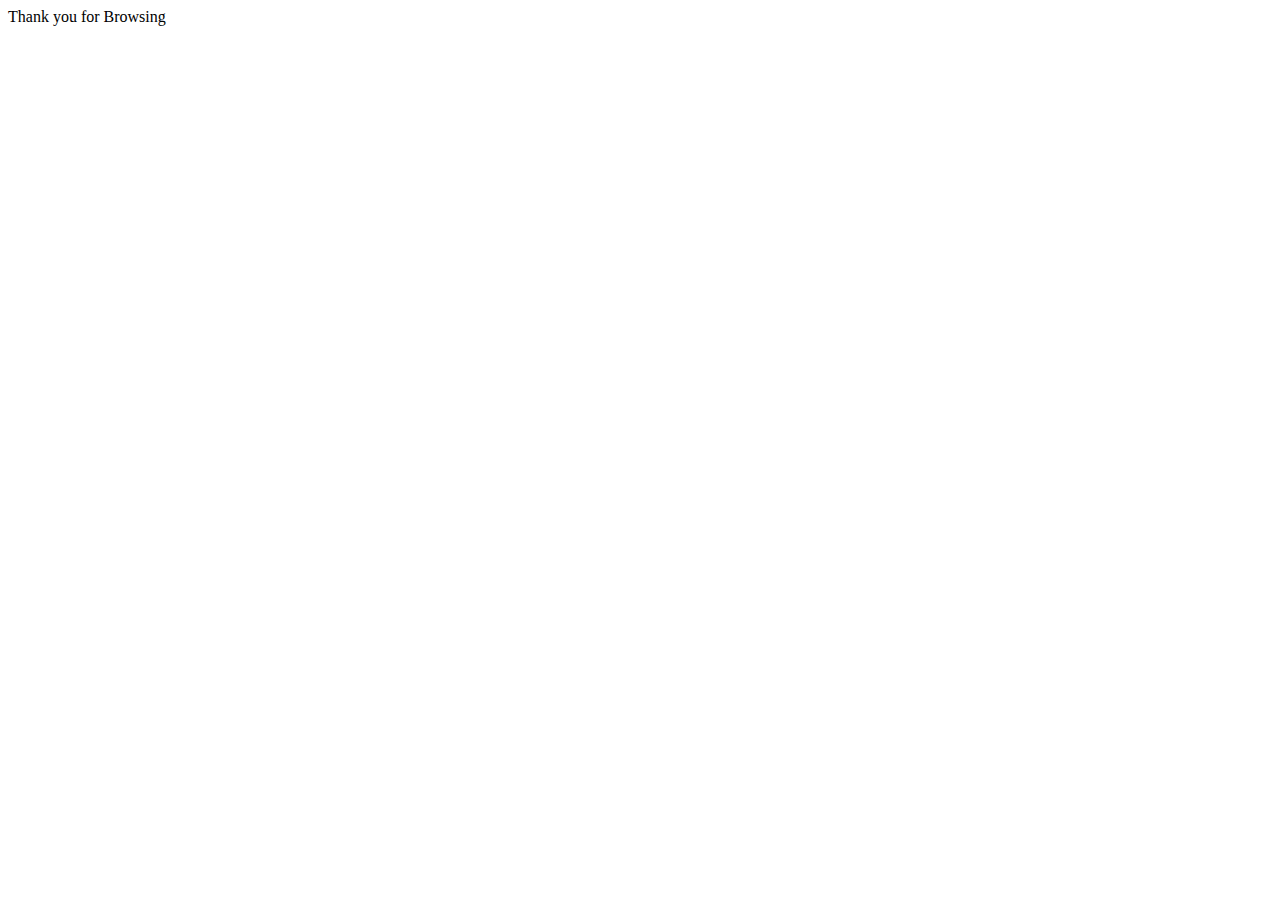
<file: images/index.html>
<!DOCTYPE html>
<!--
To change this license header, choose License Headers in Project Properties.
To change this template file, choose Tools | Templates
and open the template in the editor.
-->
<html>
    <head>
        <title>Digital Business Solution - Responsive Website Template</title>
        <meta charset="UTF-8">
        <meta name="viewport" content="width=device-width, initial-scale=1.0">
    </head>
    <body>
        <div>Thank you for Browsing</div>
    </body>
</html>
</file>
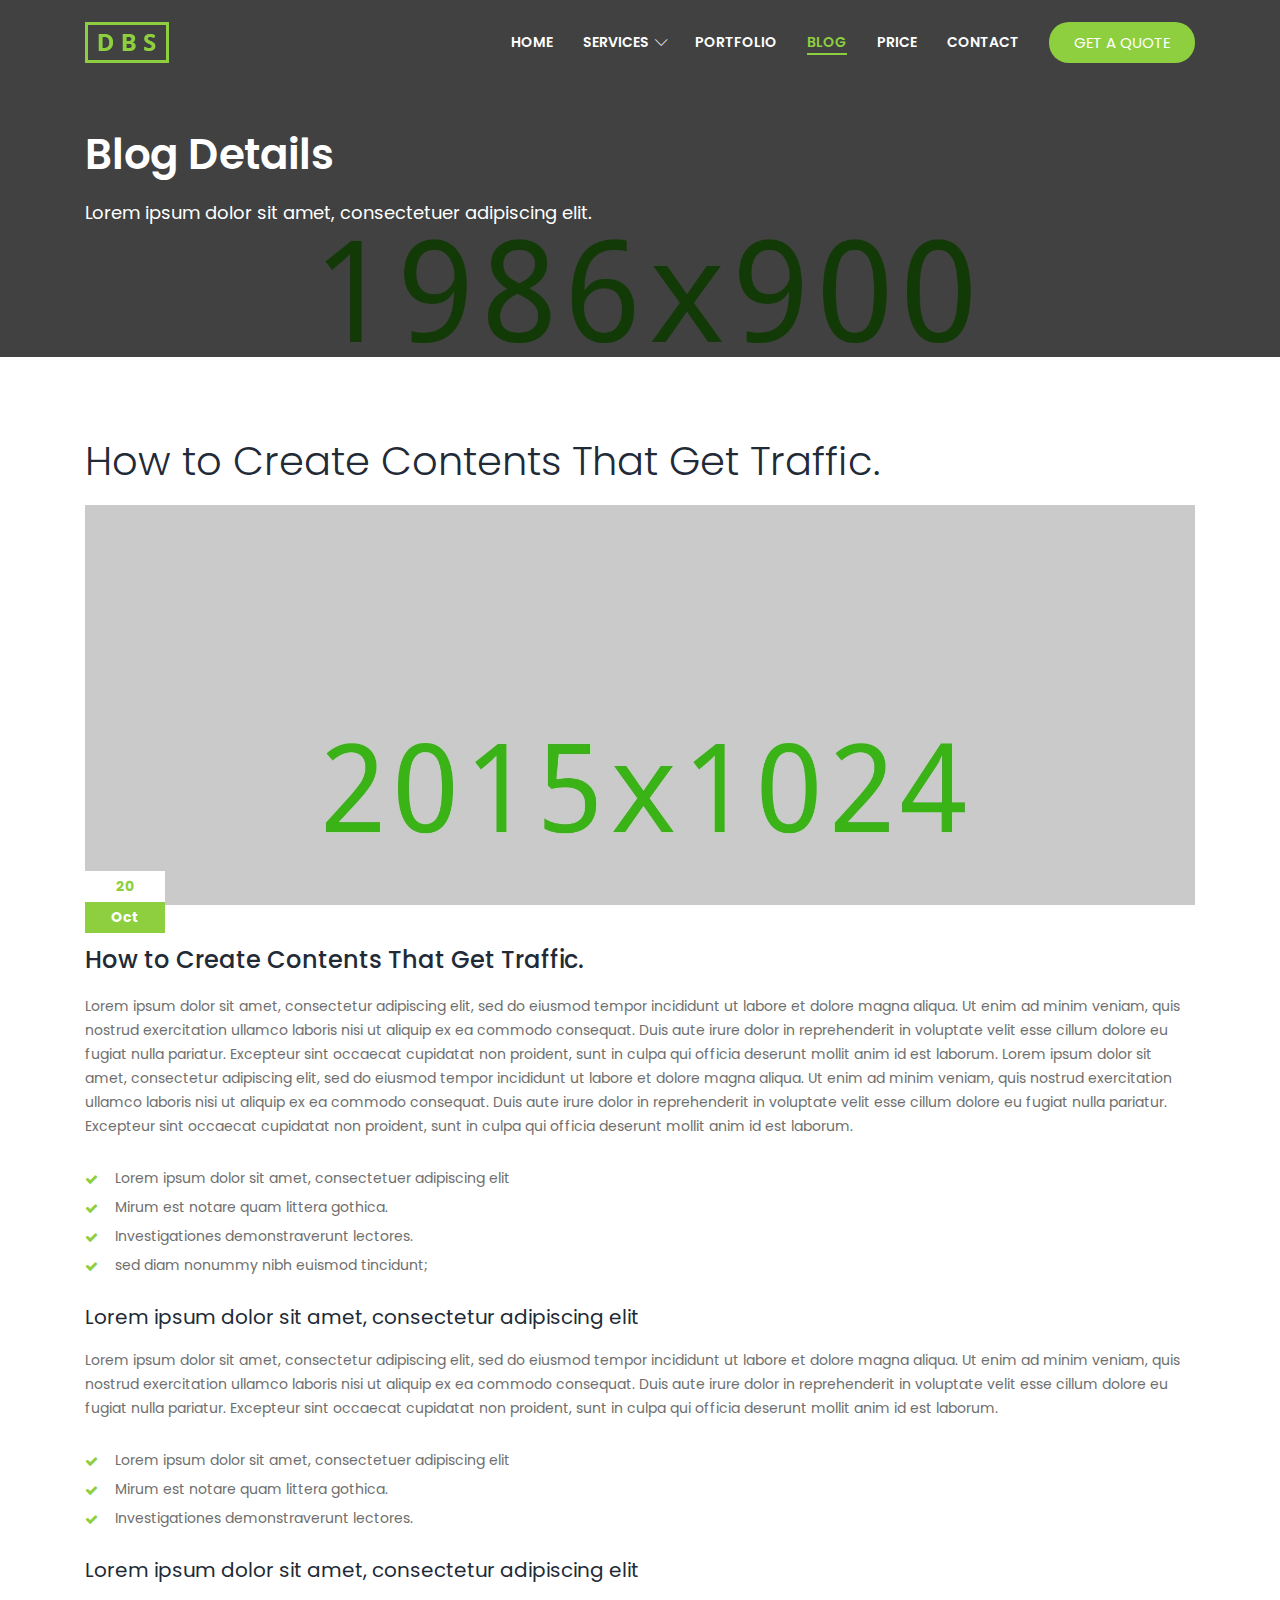
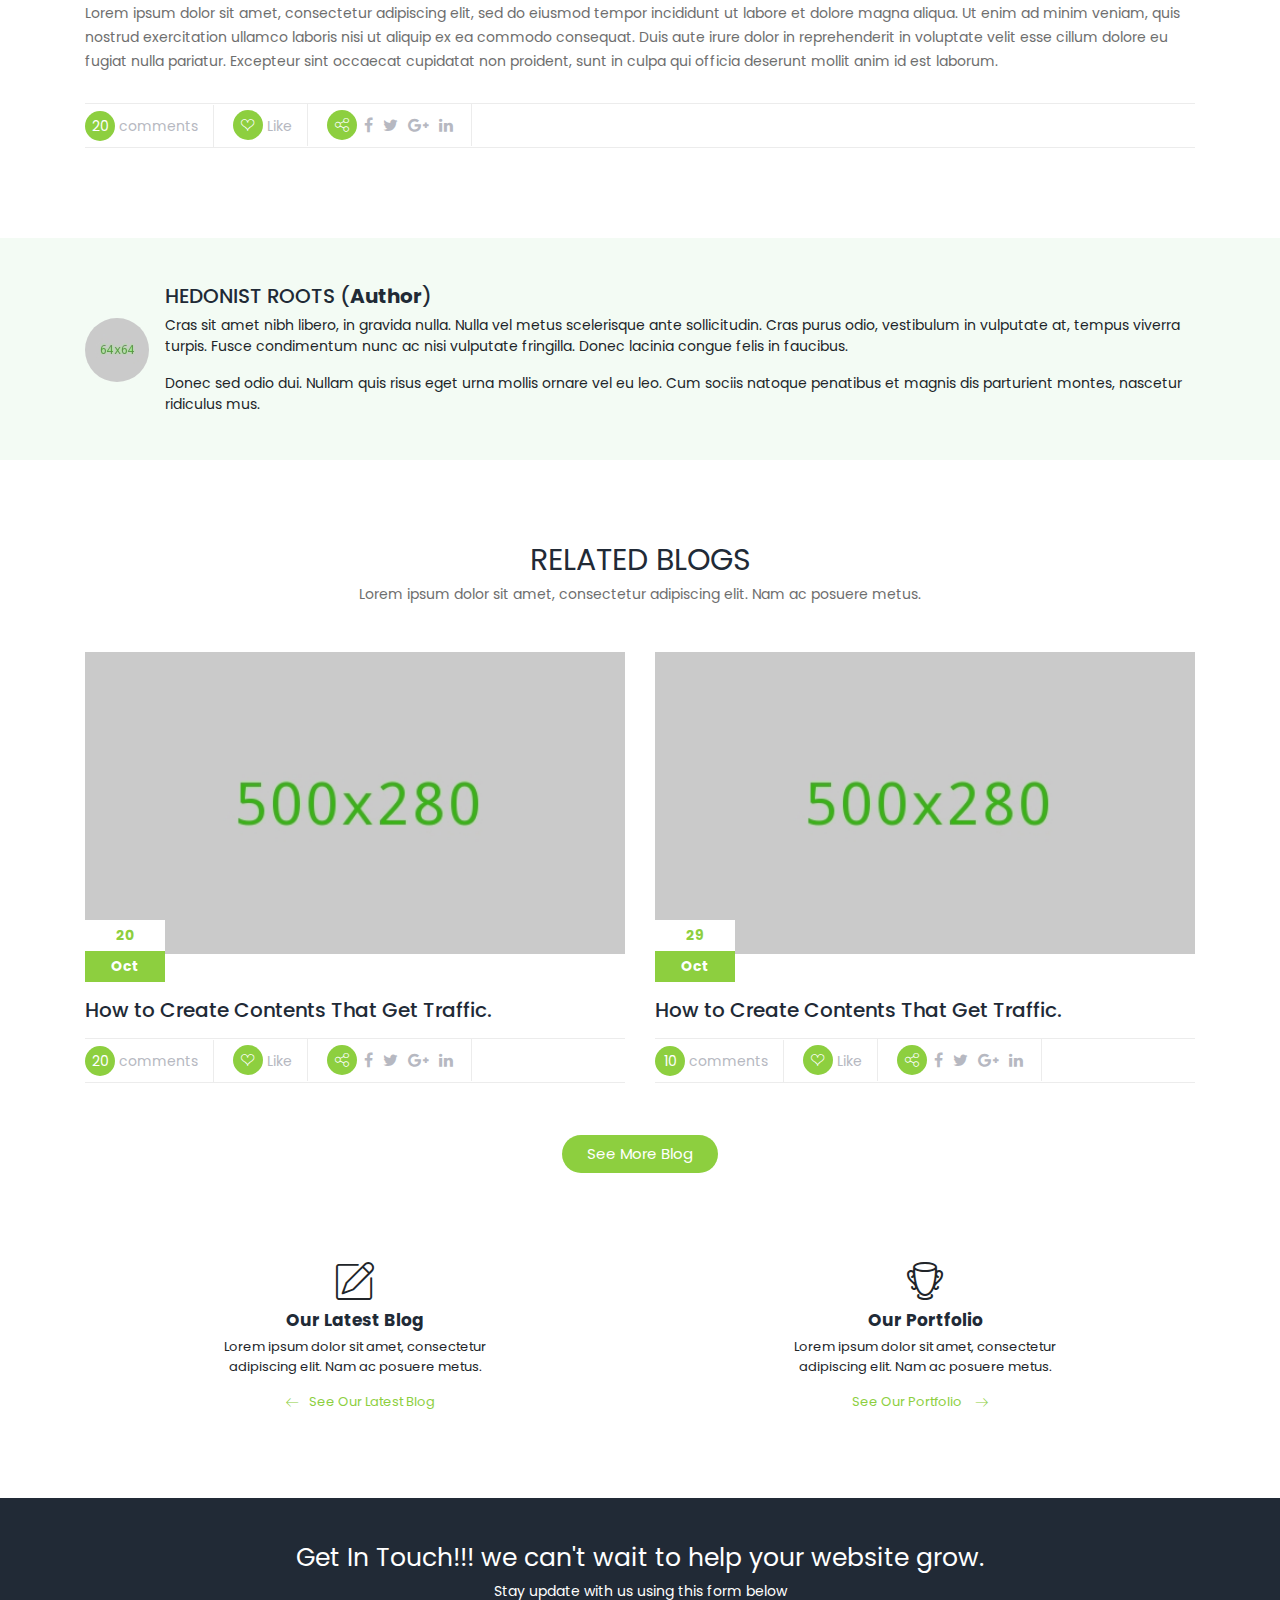
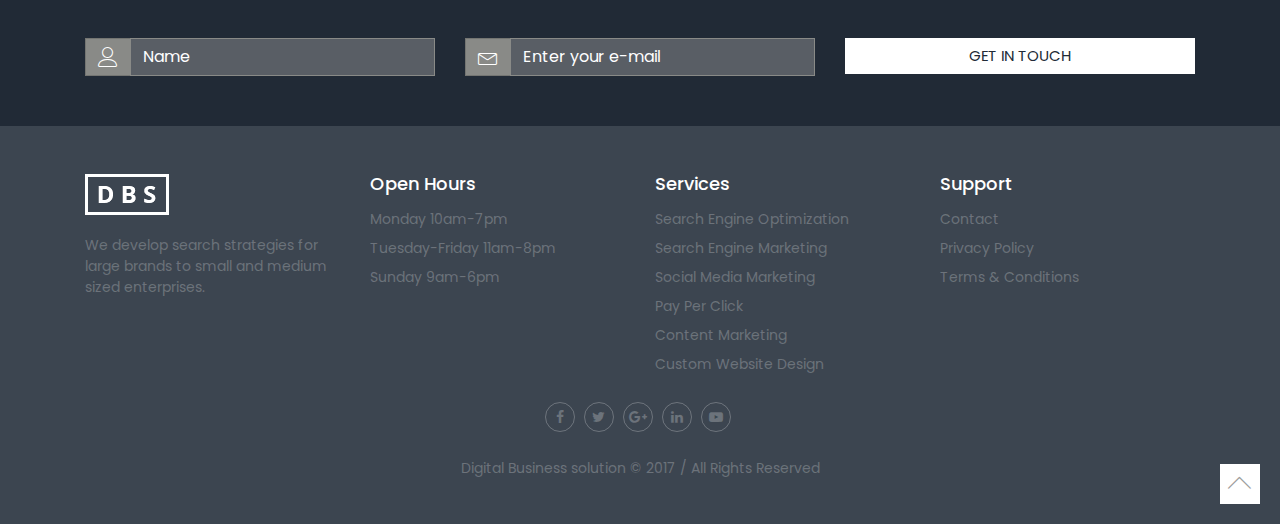
<file: blog-details.html>
<!DOCTYPE html>
<html lang="zxx">
    <head>
        <!-- ++++ Meta Content ++++ -->
        <meta charset="UTF-8">
        <meta http-equiv="X-UA-Compatible" content="IE=edge">
        <meta name="viewport" content="width=device-width, initial-scale=1, maximum-scale=1">
        <!-- ++++ keywords ++++ -->
        <meta name="keywords" content="css3, html5, bootstrap4">
        <!-- ++++ description ++++ -->
        <meta name="description" content="A great collection of creative, responsive, elegant  templates for different digital agency  industries">
        <title>Blog Details | Digital Business Solution - Responsive Website Template</title>
        <!-- ++++ favicon ++++ -->
        <link rel="icon" type="image/png" sizes="32x32" href="icon/favicon-32x32.png">
        <link rel="icon" type="image/png" sizes="96x96" href="icon/favicon-96x96.png">
        <link rel="apple-touch-icon" sizes="57x57" href="icon/apple-icon-57x57.png">
        <link rel="apple-touch-icon" sizes="114x114" href="icon/apple-icon-114x114.png">
        
        <!-- Load Styles -->
        <!-- ++++ bootstrap ++++ -->
        <link rel="stylesheet" href="css/bootstrap.min.css">
        <!-- ++++ owl carousel ++++ -->
        <link rel="stylesheet" href="css/owl.carousel.min.css">
        <!-- ++++ fonts ++++ -->
        <link rel="stylesheet" href="css/font-awesome.min.css">
        <link rel="stylesheet" href="css/linearicon.css">
        <!-- ++++ style ++++ -->
        <link rel="stylesheet" href="css/styles.css">
        <!-- ++++ responsive css ++++ -->
        <link rel="stylesheet" href="css/responsive-style.css">
        <!-- Load Modernizr -->
        <script src="js/modernizr.min.js"></script>
    </head>
    <body>
        <!-- ++++ top header ++++ -->
        <header id="top">            
            <!--navbar start-->
            <nav class="navbar  navbar-expand-lg navbar-light top-navbar" data-toggle="sticky-onscroll">
                <div class="container">
                    <a class="navbar-brand" href="#"><img src="images/green-logo.png" alt="logo" /></a>
                    <button class="navbar-toggler" type="button" data-toggle="collapse" data-target="#navbarSupportedContent" aria-controls="navbarSupportedContent" aria-expanded="false" aria-label="Toggle navigation">
                    <span class="navbar-toggler-icon"></span>
                    </button>
                    <div class="collapse navbar-collapse justify-content-end" id="navbarSupportedContent">
                        <ul class="navbar-nav pull-right">
                            <li class="nav-item">
                                <a class="nav-link active" href="index.html">Home</a>
                            </li>
                            <li class="nav-item dropdown">
                                <a class="nav-link dropdown-toggle"  id="navbarDropdownMenuLink" data-toggle="dropdown" aria-haspopup="true" aria-expanded="false">
                                    Services <i class="icon-chevron-down"></i>
                                </a>
                                <div class="dropdown-menu" aria-labelledby="navbarDropdownMenuLink">
                                    <a class="dropdown-item" href="search-engine-optimization.html"> <span class="icon-find-replace"></span>Search Engine Optimization</a>
                                    <a class="dropdown-item" href="search-engine-marketing.html">
                                        <span class="icon-network"></span>Search Engine Marketing</a>
                                        <a class="dropdown-item" href="social-media-marketing.html"> <span class="icon-group-work"></span>Social Media Marketing</a>
                                        <a class="dropdown-item" href="pay-per-click.html"> <span class="icon-finger-tap"></span>Pay Per Click</a>
                                        <a class="dropdown-item" href="content-marketing.html"> <span class="icon-register"></span> Content Marketing</a>
                                        <a class="dropdown-item" href="custom-website-design.html"> <span class="icon-stream-check"></span>Custom Website Design</a>
                                    </div>
                                </li>
                                <li class="nav-item">
                                    <a class="nav-link" href="portfolio.html">Portfolio</a>
                                </li>
                                <li class="nav-item active">
                                    <a class="nav-link" href="blog.html">Blog</a>
                                </li>
                                <li class="nav-item">
                                    <a class="nav-link" href="pricing.html">Price</a>
                                </li>
                                <li class="nav-item">
                                    <a class="nav-link" href="contact.html">Contact</a>
                                </li>
                                <li class="nav-item">
                                    <a class="btn btn-primary" href="#" data-toggle="modal" data-target="#getInToucheModal">GET A QUOTE</a>
                                </li>
                            </ul>
                        </div>
                    </div>
                </nav>
                <!--End of  navbar-->
            </header>
            <!-- ++++ End of top header ++++ -->
            <!-- ++++ inner page banner section start ++++ -->
            <section class="inner-banner-wrapper paralaxbg blog-details-banners" data-paralaxbg-speed="2">
                <div class="overlay">
                    <div class="container">
                        <div class="row">
                            <div class="col-md-12">
                                <div class='banner-text'>
                                    <h2>Blog Details</h2>
                                    <p>Lorem ipsum dolor sit amet, consectetuer adipiscing elit.</p>
                                </div>
                            </div>
                        </div>
                    </div>
                </div>
            </section>
            <!-- ++++ End of inner page banner section ++++ -->
            <!-- ++++ Latest Blog section ++++ -->
            <section class="latest-blog-section blog-details-content">
                <div class="container">
                    <div class="row">
                        <div class="col-md-12">
                            <!-- Single blog -->
                            <div class="single-blog">
                                <h1>How to Create Contents That Get Traffic.</h1>
                                <div class="blog-wrapper">
                                    <a href="#"><img src="images/blog-img/single-blog.jpg" alt="blog-img" class="img-responsive" /></a>
                                </div>
                                <div class="date-wrapper">
                                    <span class="blog-day date">20</span>
                                    <span class="blog-month date">Oct</span>
                                </div>
                                <h4>How to Create Contents That Get Traffic.</h4>
                                <p>Lorem ipsum dolor sit amet, consectetur adipiscing elit, sed do eiusmod tempor incididunt ut labore et dolore magna aliqua. Ut enim ad minim veniam, quis nostrud exercitation ullamco laboris nisi ut aliquip ex ea commodo consequat. Duis aute irure dolor in reprehenderit in voluptate velit esse cillum dolore eu fugiat nulla pariatur. Excepteur sint occaecat cupidatat non proident, sunt in culpa qui officia deserunt mollit anim id est laborum. Lorem ipsum dolor sit amet, consectetur adipiscing elit, sed do eiusmod tempor incididunt ut labore et dolore magna aliqua. Ut enim ad minim veniam, quis nostrud exercitation ullamco laboris nisi ut aliquip ex ea commodo consequat. Duis aute irure dolor in reprehenderit in voluptate velit esse cillum dolore eu fugiat nulla pariatur. Excepteur sint occaecat cupidatat non proident, sunt in culpa qui officia deserunt mollit anim id est laborum.</p>
                                <ul class="blog-list-item">
                                    <li>Lorem ipsum dolor sit amet, consectetuer adipiscing elit</li>
                                    <li>Mirum est notare quam littera gothica.</li>
                                    <li>Investigationes demonstraverunt lectores. </li>
                                    <li>sed diam nonummy nibh euismod tincidunt;</li>
                                </ul>
                                <h3>Lorem ipsum dolor sit amet, consectetur adipiscing elit</h3>
                                <p>Lorem ipsum dolor sit amet, consectetur adipiscing elit, sed do eiusmod tempor incididunt ut labore et dolore magna aliqua. Ut enim ad minim veniam, quis nostrud exercitation ullamco laboris nisi ut aliquip ex ea commodo consequat. Duis aute irure dolor in reprehenderit in voluptate velit esse cillum dolore eu fugiat nulla pariatur. Excepteur sint occaecat cupidatat non proident, sunt in culpa qui officia deserunt mollit anim id est laborum.</p>
                                <ul class="blog-list-item">
                                    <li>Lorem ipsum dolor sit amet, consectetuer adipiscing elit</li>
                                    <li>Mirum est notare quam littera gothica.</li>
                                    <li>Investigationes demonstraverunt lectores. </li>
                                </ul>
                                <h3>Lorem ipsum dolor sit amet, consectetur adipiscing elit</h3>
                                <p>Lorem ipsum dolor sit amet, consectetur adipiscing elit, sed do eiusmod tempor incididunt ut labore et dolore magna aliqua. Ut enim ad minim veniam, quis nostrud exercitation ullamco laboris nisi ut aliquip ex ea commodo consequat. Duis aute irure dolor in reprehenderit in voluptate velit esse cillum dolore eu fugiat nulla pariatur. Excepteur sint occaecat cupidatat non proident, sunt in culpa qui officia deserunt mollit anim id est laborum.</p>
                                <!--blog social section-->
                                <ul class="blog-soical-link">
                                    <li><span>20</span> comments</li>
                                    <li><span class="icon-hearts"></span> Like</li>
                                    <li>
                                        <span class="icon-share2"></span>
                                        <a href="http://facebook.com"><i class="fa fa-facebook" aria-hidden="true"></i></a>
                                        <a href="http://twitter.com"><i class="fa fa-twitter" aria-hidden="true"></i></a>
                                        <a href="http://gmail.com"><i class="fa fa-google-plus" aria-hidden="true"></i></a>
                                        <a href="http://linkedin.com"><i class="fa fa-linkedin" aria-hidden="true"></i></a>
                                    </li>
                                </ul>
                                <!-- End of blog social section-->
                            </div>
                            <!-- End of Single blog -->
                        </div>
                    </div>
                </div>
            </section>
            <!-- ++++ End of Latest Blog section ++++ -->
            <!-- ++++ Blog author section start ++++ -->
            <section class="author-section">
                <div class="container">
                    <div class="row">
                        <div class="col-md-12">
                            <div class="media">
                                <img class="d-flex align-self-center mr-3" src="images/user-avatar.jpg" alt="Generic placeholder image">
                                <div class="media-body">
                                    <h5 class="mt-0"><span>Hedonist Roots</span> (<strong>Author</strong>)</h5>
                                    <p>Cras sit amet nibh libero, in gravida nulla. Nulla vel metus scelerisque ante sollicitudin. Cras purus odio, vestibulum in vulputate at, tempus viverra turpis. Fusce condimentum nunc ac nisi vulputate fringilla. Donec lacinia congue felis in faucibus.</p>
                                    <p class="mb-0">Donec sed odio dui. Nullam quis risus eget urna mollis ornare vel eu leo. Cum sociis natoque penatibus et magnis dis parturient montes, nascetur ridiculus mus.</p>
                                </div>
                            </div>
                        </div>
                    </div>
                </div>
            </section>
            <!-- ++++ End of Blog author section ++++ -->
            <!-- ++++ Related Blog section ++++ -->
            <section class="latest-blog-section in-details-page">
                <div class="container">
                    <!--Section Title-->
                    <div class="row">
                        <div class="col-md-12">
                            <div class="section-title">
                                <h2 class="title-bold">Related Blogs</h2>
                                <p class="sub-title">Lorem ipsum dolor sit amet, consectetur adipiscing elit. Nam ac posuere metus.</p>
                            </div>
                        </div>
                    </div>
                    <!-- End of Section Title -->
                    <div class="row">
                        <div class="col-md-6">
                            <!-- Single blog -->
                            <div class="single-blog">
                                <div class="blog-wrapper">
                                    <a href="#"><img src="images/blog-img/blog-home-1.jpg" alt="blog-img" class="img-responsive" /></a>
                                </div>
                                <div class="date-wrapper">
                                    <span class="blog-day date">20</span>
                                    <span class="blog-month date">Oct</span>
                                </div>
                                <h4><a href="#">How to Create Contents That Get Traffic.</a></h4>
                                <!--blog social section-->
                                <ul class="blog-soical-link">
                                    <li><span>20</span> comments</li>
                                    <li><span class="icon-hearts"></span> Like</li>
                                    <li>
                                        <span class="icon-share2"></span>
                                        <a href="http://facebook.com"><i class="fa fa-facebook" aria-hidden="true"></i></a>
                                        <a href="http://twitter.com"><i class="fa fa-twitter" aria-hidden="true"></i></a>
                                        <a href="http://gmail.com"><i class="fa fa-google-plus" aria-hidden="true"></i></a>
                                        <a href="http://linkedin.com"><i class="fa fa-linkedin" aria-hidden="true"></i></a>
                                    </li>
                                </ul>
                                <!-- End of blog social section-->
                            </div>
                            <!-- End of Single blog -->
                        </div>
                        <div class="col-md-6">
                            <!-- Single blog -->
                            <div class="single-blog">
                                <div class="blog-wrapper">
                                    <a href="#">
                                    <img src="images/blog-img/blog-home-2.jpg" alt="blog-img" class="img-responsive" /></a>
                                </div>
                                <div class="date-wrapper">
                                    <span class="blog-day date">29</span>
                                    <span class="blog-month date">Oct</span>
                                </div>
                                <h4><a href="#">How to Create Contents That Get Traffic.</a></h4>
                                <!--blog social section-->
                                <ul class="blog-soical-link">
                                    <li><span>10</span> comments</li>
                                    <li><span class="icon-hearts"></span> Like</li>
                                    <li>
                                        <span class="icon-share2"></span>
                                        <a href="http://facebook.com"><i class="fa fa-facebook" aria-hidden="true"></i></a>
                                        <a href="http://twitter.com"><i class="fa fa-twitter" aria-hidden="true"></i></a>
                                        <a href="http://gmail.com"><i class="fa fa-google-plus" aria-hidden="true"></i></a>
                                        <a href="http://linkedin.com"><i class="fa fa-linkedin" aria-hidden="true"></i></a>
                                    </li>
                                </ul>
                                <!-- End of blog social section-->
                            </div>
                            <!-- End of single blog -->
                        </div>
                        <!--see more btn-->
                        <div class="col-md-12 more-btn-wrapper details-more-btn">
                            <a href="blog.html" class="btn btn-primary"> See More Blog</a>
                        </div>
                        <!--end  see more btn-->
                    </div>
                </div>
            </section>
            <!-- ++++ End of Related Blog section ++++ -->
            <!-- ++++ inner page bottom link start ++++ -->
            <section class="bottom-link-page">
                <div class="container">
                    <div class="row">
                        <div class="col-md-6">
                            <div class="go-to-content-wrapper blog-det-page">
                                <span class="icon-pencil5"></span>
                                <h4>Our Latest Blog</h4>
                                <p>Lorem ipsum dolor sit amet, consectetur adipiscing elit. Nam ac posuere metus.</p>
                                <p class="link"><a href="index.html#latestBlog"><span class="icon-arrow-left"></span>See Our Latest Blog</a></p>
                            </div>
                        </div>
                        <div class="col-md-6">
                            <div class="go-to-content-wrapper">
                                <span class="icon-trophy"></span>
                                <h4>Our Portfolio</h4>
                                <p>Lorem ipsum dolor sit amet, consectetur adipiscing elit. Nam ac posuere metus.</p>
                                <p class="link"><a href="portfolio.html">See Our Portfolio <span class="icon-arrow-right"></span></a></p>
                            </div>
                        </div>
                    </div>
                </div>
            </section>
            <!-- ++++ End of inner page bottom link ++++ -->
            <!-- ++++ Get in Touch section start ++++ -->
            <section class="seo-audit-section get-in-touch-section">
                <div class="container">
                    <div class="row">
                        <div class="col-md-12 seo-audit-title">
                            <h3>Get In Touch!!! we can't wait to help your website grow.</h3>
                            <p>Stay update with us using this form below</p>
                        </div>
                    </div>
                    <!--get in touch form start-->
                    <form id="getInTouch" class="validation-form">
                        <div class="row">
                            <div class="col-md-4">
                                <div class="input-group">
                                    <span class="input-group-addon icon-user" Id="nameInput"></span>
                                    <input type="text" class="form-control white-ph" placeholder="Name" aria-label="web-address"   name="GetinTouchName">
                                </div>
                            </div>
                            <div class="col-md-4">
                                <div class="input-group">
                                    <span class="input-group-addon icon-envelope" id="email-address"></span>
                                    <input type="text" class="form-control white-ph" placeholder="Enter your e-mail" aria-label="email-address" name="GetinTouchEmail">
                                </div>
                            </div>
                            <div class="col-md-4">
                                <div class="input-group">
                                    <input type="Submit" class="form-control btn white-btn-lg" value="Get In Touch" >
                                </div>
                            </div>
                        </div>
                    </form>
                    <!--get in touch form end -->
                </div>
            </section>
            <!-- ++++ End of Get in Touch section ++++ -->
            <!-- ++++ footer start ++++ -->
            <footer>
                <div class="container">
                    <div class="row">
                        <!--logo bottom-->
                        <div class="col-md-3">
                            <a href="index.html" class="brand"><img src="images/white-logo.png" alt="logo" /></a>
                            <p>We develop search strategies for large brands to small and medium sized enterprises.</p>
                        </div>
                        <!--logo bottom end -->
                        <!--Open Hours start-->
                        <div class="col-md-3">
                            <ul>
                                <li><h5>Open Hours</h5></li>
                                <li>Monday 10am-7pm</li>
                                <li>Tuesday-Friday 11am-8pm</li>
                                <li>Sunday 9am-6pm</li>
                            </ul>
                        </div>
                        <!--End of Open Hours-->
                        <!--service start-->
                        <div class="col-md-3">
                            <ul>
                                <li><h5>Services</h5></li>
                                <li><a href="search-engine-optimization.html">Search Engine Optimization</a></li>
                                <li><a href="search-engine-marketing.html">Search Engine Marketing</a></li>
                                <li><a href="social-media-marketing.html">Social Media Marketing</a></li>
                                <li><a href="pay-per-click.html">Pay Per Click</a></li>
                                <li><a href="content-marketing.html">Content Marketing</a></li>
                                <li><a href="custom-website-design.html">Custom Website Design</a></li>
                            </ul>
                        </div>
                        <!--service end-->
                        <!--support start-->
                        <div class="col-md-3">
                            <ul>
                                <li><h5>Support</h5></li>
                                <li><a href="contact.html">Contact</a></li>
                                <li><a href="privacy-policy.html">Privacy Policy</a></li>
                                <li><a href="terms-and-conditions.html">Terms &amp; Conditions</a></li>
                            </ul>
                        </div>
                        <!--support end-->
                        <!--copy right and social media-->
                        <div class="col-md-12">
                            <ul class="footer-social-icon-list">
                                <li><a href="http://facebook.com"><i class="fa fa-facebook" aria-hidden="true"></i></a></li>
                                <li><a href="http://twitter.com"><i class="fa fa-twitter" aria-hidden="true"></i></a></li>
                                <li><a href="http://gmail.com"><i class="fa fa-google-plus" aria-hidden="true"></i></a></li>
                                <li><a href="http://linkedin.com"><i class="fa fa-linkedin" aria-hidden="true"></i></a></li>
                                <li><a href="http://youtube.com"><i class="fa fa-youtube-play" aria-hidden="true"></i></a></li>
                            </ul>
                            <p class="copy-info">Digital Business solution &COPY; 2017 / All Rights Reserved</p>
                        </div>
                    </div>
                </div>
                <!--scroll to top-->
                <a class="top-btn page-scroll" href="#top"><span class="icon-chevron-up b-clor regular-text text-center"></span></a>
                <!--end scroll to top-->
            </footer>
            <!-- ++++ End of Footer ++++ -->
            <!-- +++++++++++++ Modal Get in  touch +++++++++++++ -->
            <div class="modal fade get-a-touch-modal vertical-center-modal" id="getInToucheModal" tabindex="-1" role="dialog" aria-labelledby="getInToucheModal" aria-hidden="true">
                <div class="modal-dialog" role="document">
                    <div class="modal-content">
                        <div class="overlay">
                            <button type="button" class="close" data-dismiss="modal" aria-label="Close">
                            <span aria-hidden="true" class="icon-cross"></span>
                            </button>
                            <div class="modal-body">
                                <!--contact info-->
                                <div class="float-left">
                                    <h4>Get your free quote</h4>
                                    <p>We are open for any suggestion.</p>
                                    <hr>
                                    <ul class="contact-info-modal">
                                        <li>
                                            <p><span class="icon-phone-wave"></span>
                                        <strong>Call Us</strong></p>
                                        <span>+012343434343</span>
                                    </li>
                                    <li>
                                        <p> <span class="icon-at-sign"></span>
                                    <strong>Mail Us</strong></p>
                                    <span>+012343434343</span>
                                </li>
                                <li>
                                    <p><span class="icon-map-marker"></span>
                                <strong>Address</strong></p>
                                <span>Brooklyn, NY 10036, US</span>
                            </li>
                        </ul>
                    </div>
                    <!--end contact info-->
                    <!--contact form section-->
                    <div class="float-left green-bg">
                        <form id="getAQuoteForm" class="validation-form">
                            <div class="row">
                                <div class="col-md-12">
                                    <div class="input-group">
                                        <span class="input-group-addon icon-user" id="getAqut-name"></span>
                                        <input type="text" class="form-control white-ph" placeholder="Your name" aria-label="GetAqname"   name="GetAQutName">
                                    </div>
                                    <div class="input-group">
                                        <span class="input-group-addon icon-envelope" id="getAqut-email-address"></span>
                                        <input type="text" class="form-control white-ph" placeholder="Your E-mail" aria-label="email-address"  name="GetAQutEmail">
                                    </div>
                                    <div class="input-group">
                                        <span class="input-group-addon icon-laptop" Id="getAqut-web-address"></span>
                                        <input type="text" class="form-control white-ph" placeholder="Your Website URL" aria-label="web-address"   name="GetAQutUrl">
                                    </div>
                                    <div class="input-group">
                                        <textarea class="form-control white-ph" placeholder="Type Your Message" aria-label="getAqut-Message-address"  name="GetAQutMsg"></textarea>
                                    </div>
                                    <div class="input-group">
                                        <input type="Submit" class="form-control btn white-btn-lg" value="Get Quote" >
                                    </div>
                                </div>
                            </div>
                        </form>
                    </div>
                    <!--end contact form section-->
                    <div class="clearfix"></div>
                </div>
            </div>
        </div>
    </div>
</div>
<!-- +++++++++ End of Modal Get in touch ++++++++++ -->
<!-- +++++++++ loader +++++++++ -->
<div class="loader-wrapper">
    <div class="sk-cube-grid">
        <div class="sk-cube sk-cube1"></div>
        <div class="sk-cube sk-cube2"></div>
        <div class="sk-cube sk-cube3"></div>
        <div class="sk-cube sk-cube4"></div>
        <div class="sk-cube sk-cube5"></div>
        <div class="sk-cube sk-cube6"></div>
        <div class="sk-cube sk-cube7"></div>
        <div class="sk-cube sk-cube8"></div>
        <div class="sk-cube sk-cube9"></div>
    </div>
</div>
<!-- +++++++++ End of loader +++++++++ -->
<!-- Load JS -->
<!--js library of jQuery-->
<script src="js/jquery-1.12.4.min.js"></script>
<!--js library of bootstrap's popper -->
<script src="js/popper.min.js"></script>
<!--js library of bootstrap-->
<script src="js/bootstrap.min.js"></script>
<!--js library of number counter-->
<script src="js/waypoints.min.js"></script>
<script src="js/counterup.min.js"></script>
<!-- js library for owl carousel -->
<script src="js/owl.carousel.min.js"></script>
<!-- js library for parallax -->
<script src="js/paralaxbg.min.js"></script>
<!--portfolio filter js-->
<script src="js/jquery.mixitup.min.js"></script>
<!--Form validation js-->
<script src="js/jquery.validate.min.js"></script>
<!--wow js-->
<script src="js/wow.min.js"></script>
<!--custom js-->
<script src="js/scripts.js"></script>
<!--[if lt IE 10]><script type="text/javascript" src="js/jquery.placeholder.min.js"></script><![endif]-->
<!-- IE10 viewport hack for Surface/desktop Windows 8 bug -->
<script src="js/ie10-viewport-bug-workaround.js"></script>
<script src="js/ie-emulation-modes-warning.js"></script>
</body>
</html>
</file>
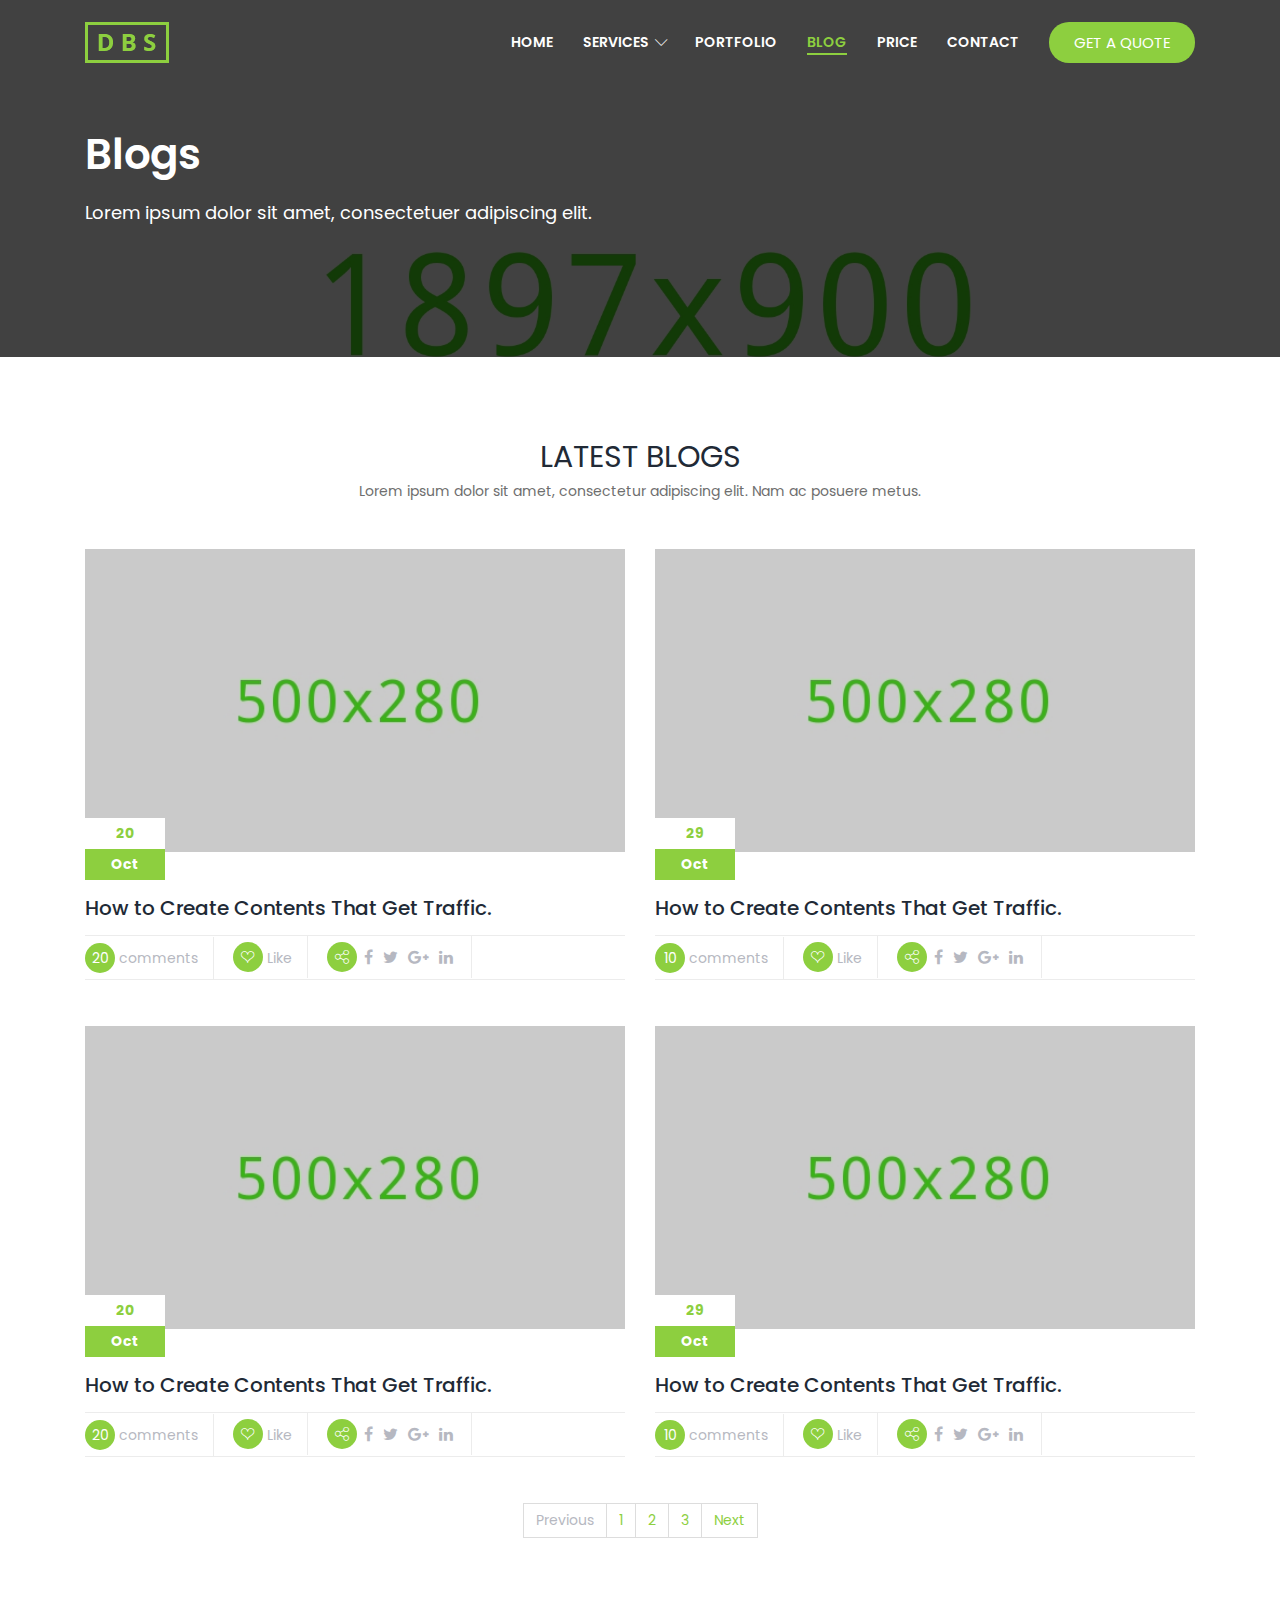
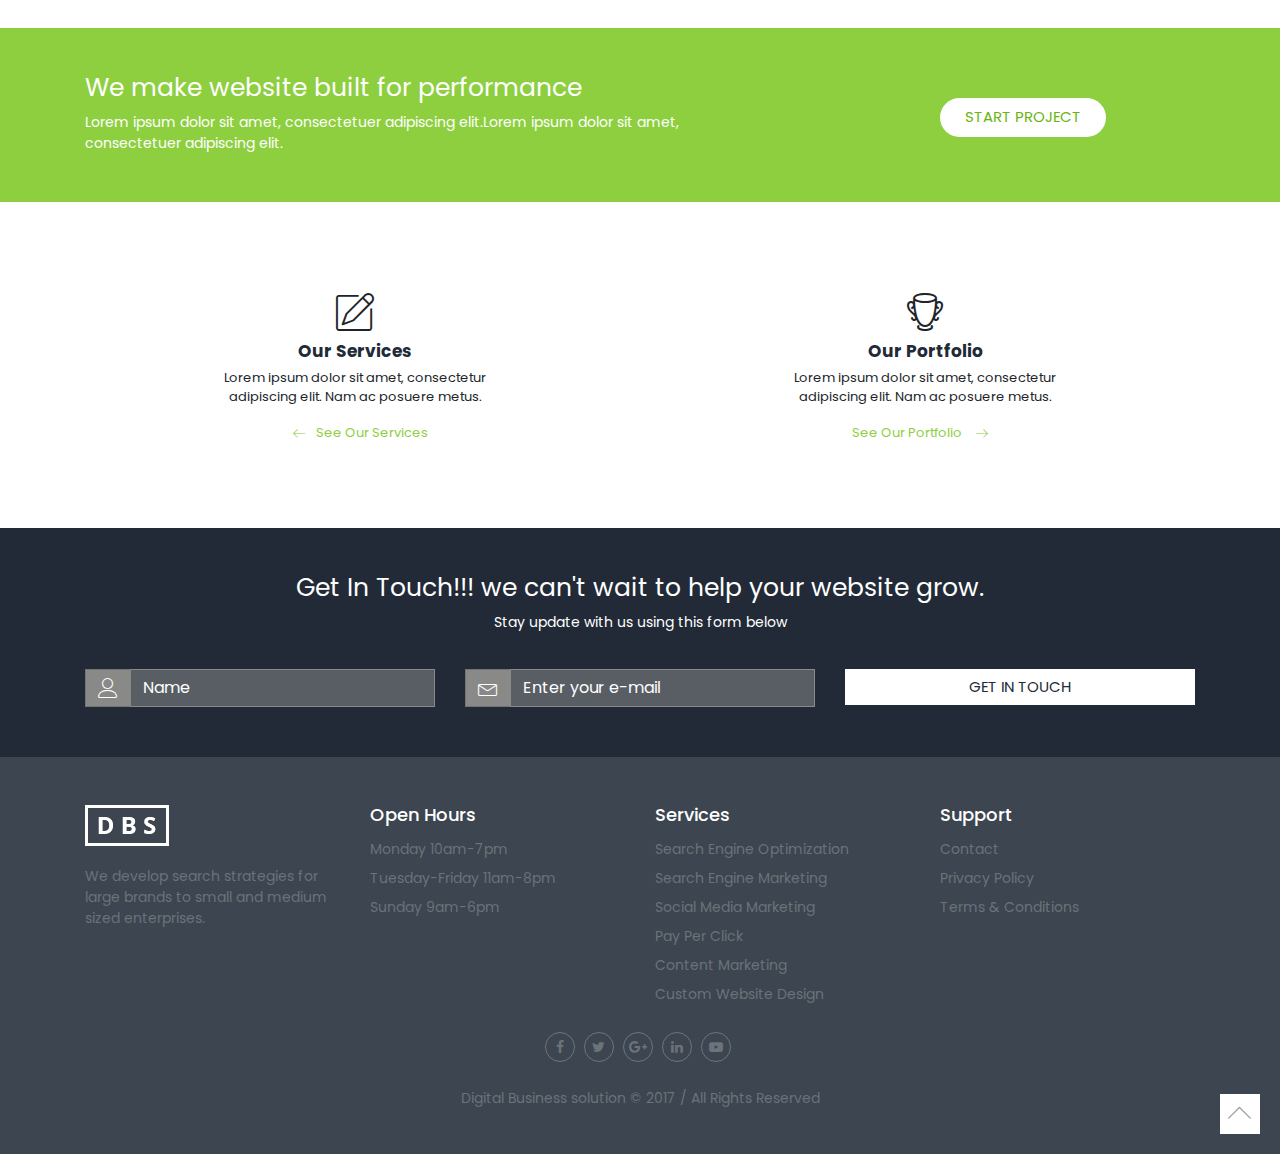
<file: blog.html>
<!DOCTYPE html>
<html lang="zxx">
    <head>
        <!-- ++++ Meta Content ++++ -->
        <meta charset="UTF-8">
        <meta http-equiv="X-UA-Compatible" content="IE=edge">
        <meta name="viewport" content="width=device-width, initial-scale=1, maximum-scale=1">
        <!-- ++++ keywords ++++ -->
        <meta name="keywords" content="css3, html5, bootstrap4">
        <!-- ++++ description ++++ -->
        <meta name="description" content="A great collection of creative, responsive, elegant  templates for different digital agency  industries">
        <title>Blog | Digital Business Solution - Responsive Website Template</title>
        <!-- ++++ favicon ++++ -->
        <link rel="icon" type="image/png" sizes="32x32" href="icon/favicon-32x32.png">
        <link rel="icon" type="image/png" sizes="96x96" href="icon/favicon-96x96.png">
        <link rel="apple-touch-icon" sizes="57x57" href="icon/apple-icon-57x57.png">
        <link rel="apple-touch-icon" sizes="114x114" href="icon/apple-icon-114x114.png">

        <!-- Load Styles -->
        <!-- ++++ bootstrap ++++ -->
        <link rel="stylesheet" href="css/bootstrap.min.css">
        <!-- ++++ owl carousel ++++ -->
        <link rel="stylesheet" href="css/owl.carousel.min.css">
        <!-- ++++ fonts ++++ -->
        <link rel="stylesheet" href="css/font-awesome.min.css">
        <link rel="stylesheet" href="css/linearicon.css">
        <!-- ++++ style ++++ -->
        <link rel="stylesheet" href="css/styles.css">
        <!-- ++++ responsive css ++++ -->
        <link rel="stylesheet" href="css/responsive-style.css">
        <!-- Load Modernizr -->
        <script src="js/modernizr.min.js"></script>
    </head>
    <body>
        <!-- ++++ top header ++++ -->
        <header id="top">
            <!--navbar start-->
            <nav class="navbar  navbar-expand-lg navbar-light top-navbar" data-toggle="sticky-onscroll">
                <div class="container">
                    <a class="navbar-brand" href="#"><img src="images/green-logo.png" alt="logo" /></a>
                    <button class="navbar-toggler" type="button" data-toggle="collapse" data-target="#navbarSupportedContent" aria-controls="navbarSupportedContent" aria-expanded="false" aria-label="Toggle navigation">
                    <span class="navbar-toggler-icon"></span>
                    </button>
                    <div class="collapse navbar-collapse justify-content-end" id="navbarSupportedContent">
                        <ul class="navbar-nav pull-right">
                            <li class="nav-item">
                                <a class="nav-link active" href="index.html">Home</a>
                            </li>
                            <li class="nav-item dropdown">
                                <a class="nav-link dropdown-toggle"  id="navbarDropdownMenuLink" data-toggle="dropdown" aria-haspopup="true" aria-expanded="false">
                                    Services <i class="icon-chevron-down"></i>
                                </a>
                                <div class="dropdown-menu" aria-labelledby="navbarDropdownMenuLink">
                                    <a class="dropdown-item" href="search-engine-optimization.html"> <span class="icon-find-replace"></span>Search Engine Optimization</a>
                                    <a class="dropdown-item" href="search-engine-marketing.html">
                                        <span class="icon-network"></span>Search Engine Marketing</a>
                                        <a class="dropdown-item" href="social-media-marketing.html"> <span class="icon-group-work"></span>Social Media Marketing</a>
                                        <a class="dropdown-item" href="pay-per-click.html"> <span class="icon-finger-tap"></span>Pay Per Click</a>
                                        <a class="dropdown-item" href="content-marketing.html"> <span class="icon-register"></span> Content Marketing</a>
                                        <a class="dropdown-item" href="custom-website-design.html"> <span class="icon-stream-check"></span>Custom Website Design</a>
                                    </div>
                                </li>
                                <li class="nav-item">
                                    <a class="nav-link" href="portfolio.html">Portfolio</a>
                                </li>
                                <li class="nav-item active">
                                    <a class="nav-link" href="blog.html">Blog</a>
                                </li>
                                <li class="nav-item">
                                    <a class="nav-link" href="pricing.html">Price</a>
                                </li>
                                <li class="nav-item">
                                    <a class="nav-link" href="contact.html">Contact</a>
                                </li>
                                <li class="nav-item">
                                    <a class="btn btn-primary" href="#" data-toggle="modal" data-target="#getInToucheModal">GET A QUOTE</a>
                                </li>
                            </ul>
                        </div>
                    </div>
                </nav>
                <!--End of  navbar-->
            </header>
            <!-- ++++ End of top header ++++ -->
            <!-- ++++ inner page banner section start ++++ -->
            <section class="inner-banner-wrapper paralaxbg blog-banners" data-paralaxbg-speed="2">
                <div class="overlay">
                    <div class="container">
                        <div class="row">
                            <div class="col-md-12">
                                <div class='banner-text'>
                                    <h2>Blogs</h2>
                                    <p>Lorem ipsum dolor sit amet, consectetuer adipiscing elit.</p>
                                </div>
                            </div>
                        </div>
                    </div>
                </div>
            </section>
            <!-- ++++ End of inner page banner section ++++ -->
            <!-- ++++ Latest Blog section ++++ -->
            <section class="latest-blog-section">
                <div class="container">
                    <!--Section Title-->
                    <div class="row">
                        <div class="col-md-12">
                            <div class="section-title">
                                <h2 class="title-bold">Latest Blogs</h2>
                                <p class="sub-title">Lorem ipsum dolor sit amet, consectetur adipiscing elit. Nam ac posuere metus.</p>
                            </div>
                        </div>
                    </div>
                    <!-- End of Section Title -->
                    <div class="row m-b-30">
                        <div class="col-md-6">
                            <!-- Single blog -->
                            <div class="single-blog">
                                <div class="blog-wrapper">
                                    <a href="blog-details.html"><img src="images/blog-img/blog-home-3.jpg" alt="blog-img" class="img-responsive" /></a>
                                </div>
                                <div class="date-wrapper">
                                    <span class="blog-day date">20</span>
                                    <span class="blog-month date">Oct</span>
                                </div>
                                <h4><a href="blog-details.html">How to Create Contents That Get Traffic.</a></h4>
                                <!--blog social section-->
                                <ul class="blog-soical-link">
                                    <li><span>20</span> comments</li>
                                    <li><span class="icon-hearts"></span> Like</li>
                                    <li>
                                        <span class="icon-share2"></span>
                                        <a href="http://facebook.com"><i class="fa fa-facebook" aria-hidden="true"></i></a>
                                        <a href="http://twitter.com"><i class="fa fa-twitter" aria-hidden="true"></i></a>
                                        <a href="http://gmail.com"><i class="fa fa-google-plus" aria-hidden="true"></i></a>
                                        <a href="http://linkedin.com"><i class="fa fa-linkedin" aria-hidden="true"></i></a>
                                    </li>
                                </ul>
                                <!-- End of blog social section-->
                            </div>
                            <!-- End of Single blog -->
                        </div>
                        <div class="col-md-6">
                            <!-- Single blog -->
                            <div class="single-blog">
                                <div class="blog-wrapper">
                                    <a href="blog-details.html">
                                    <img src="images/blog-img/blog-home-2.jpg" alt="blog-img" class="img-responsive" /></a>
                                </div>
                                <div class="date-wrapper">
                                    <span class="blog-day date">29</span>
                                    <span class="blog-month date">Oct</span>
                                </div>
                                <h4><a href="blog-details.html">How to Create Contents That Get Traffic.</a></h4>
                                <!--blog social section-->
                                <ul class="blog-soical-link">
                                    <li><span>10</span> comments</li>
                                    <li><span class="icon-hearts"></span> Like</li>
                                    <li>
                                        <span class="icon-share2"></span>
                                        <a href="http://facebook.com"><i class="fa fa-facebook" aria-hidden="true"></i></a>
                                        <a href="http://twitter.com"><i class="fa fa-twitter" aria-hidden="true"></i></a>
                                        <a href="http://gmail.com"><i class="fa fa-google-plus" aria-hidden="true"></i></a>
                                        <a href="http://linkedin.com"><i class="fa fa-linkedin" aria-hidden="true"></i></a>
                                    </li>
                                </ul>
                                <!-- End of blog social section-->
                            </div>
                            <!-- End of single blog -->
                        </div>
                    </div>
                    <div class="row">
                        <div class="col-md-6">
                            <!-- Single blog -->
                            <div class="single-blog">
                                <div class="blog-wrapper">
                                    <a href="blog-details.html"><img src="images/blog-img/blog-home-4.jpg" alt="blog-img" class="img-responsive" /></a>
                                </div>
                                <div class="date-wrapper">
                                    <span class="blog-day date">20</span>
                                    <span class="blog-month date">Oct</span>
                                </div>
                                <h4><a href="blog-details.html">How to Create Contents That Get Traffic.</a></h4>
                                <!--blog social section-->
                                <ul class="blog-soical-link">
                                    <li><span>20</span> comments</li>
                                    <li><span class="icon-hearts"></span> Like</li>
                                    <li>
                                        <span class="icon-share2"></span>
                                        <a href="http://facebook.com"><i class="fa fa-facebook" aria-hidden="true"></i></a>
                                        <a href="http://twitter.com"><i class="fa fa-twitter" aria-hidden="true"></i></a>
                                        <a href="http://gmail.com"><i class="fa fa-google-plus" aria-hidden="true"></i></a>
                                        <a href="http://linkedin.com"><i class="fa fa-linkedin" aria-hidden="true"></i></a>
                                    </li>
                                </ul>
                                <!-- End of blog social section-->
                            </div>
                            <!-- End of Single blog -->
                        </div>
                        <div class="col-md-6">
                            <!-- Single blog -->
                            <div class="single-blog">
                                <div class="blog-wrapper">
                                    <a href="blog-details.html">
                                    <img src="images/blog-img/blog-home-5.jpg" alt="blog-img" class="img-responsive" /></a>
                                </div>
                                <div class="date-wrapper">
                                    <span class="blog-day date">29</span>
                                    <span class="blog-month date">Oct</span>
                                </div>
                                <h4><a href="blog-details.html">How to Create Contents That Get Traffic.</a></h4>
                                <!--blog social section-->
                                <ul class="blog-soical-link">
                                    <li><span>10</span> comments</li>
                                    <li><span class="icon-hearts"></span> Like</li>
                                    <li>
                                        <span class="icon-share2"></span>
                                        <a href="http://facebook.com"><i class="fa fa-facebook" aria-hidden="true"></i></a>
                                        <a href="http://twitter.com"><i class="fa fa-twitter" aria-hidden="true"></i></a>
                                        <a href="http://gmail.com"><i class="fa fa-google-plus" aria-hidden="true"></i></a>
                                        <a href="http://linkedin.com"><i class="fa fa-linkedin" aria-hidden="true"></i></a>
                                    </li>
                                </ul>
                                <!-- End of blog social section-->
                            </div>
                            <!-- End of single blog -->
                        </div>
                        <div class="col-md-12">
                            <nav aria-label="Page navigation example">
                                <ul class="pagination justify-content-center">
                                    <li class="page-item disabled">
                                        <a class="page-link" href="#" tabindex="-1">Previous</a>
                                    </li>
                                    <li class="page-item"><a class="page-link" href="#">1</a></li>
                                    <li class="page-item"><a class="page-link" href="#">2</a></li>
                                    <li class="page-item"><a class="page-link" href="#">3</a></li>
                                    <li class="page-item">
                                        <a class="page-link" href="#">Next</a>
                                    </li>
                                </ul>
                            </nav>
                        </div>
                    </div>
                </div>
            </section>
            <!-- ++++ End of Latest Blog section ++++ -->
            <!--  ++++ Start a project section start ++++ -->
            <section class="start-project">
                <div class="container">
                    <div class="row">
                        <div class="col-md-9">
                            <h3>We make website built for performance</h3>
                            <p>Lorem ipsum dolor sit amet, consectetuer adipiscing elit.Lorem ipsum dolor sit amet,<br /> consectetuer adipiscing elit.</p>
                        </div>
                        <div class="col-md-3">
                            <a href="contact.html" class="btn btn-primary">Start Project</a>
                        </div>
                    </div>
                </div>
            </section>
            <!--  ++++ End of Start a project section ++++ -->
            <!-- ++++ inner page bottom link start ++++ -->
            <section class="bottom-link-page m-t-90">
                <div class="container">
                    <div class="row">
                        <div class="col-md-6">
                            <div class="go-to-content-wrapper">
                                <span class="icon-pencil5"></span>
                                <h4>Our Services</h4>
                                <p>Lorem ipsum dolor sit amet, consectetur adipiscing elit. Nam ac posuere metus.</p>
                                <p class="link"><a href="index.html#services"><span class="icon-arrow-left"></span>See Our Services</a></p>
                            </div>
                        </div>
                        <div class="col-md-6">
                            <div class="go-to-content-wrapper">
                                <span class="icon-trophy"></span>
                                <h4>Our Portfolio</h4>
                                <p>Lorem ipsum dolor sit amet, consectetur adipiscing elit. Nam ac posuere metus.</p>
                                <p class="link"><a href="portfolio.html">See Our Portfolio <span class="icon-arrow-right"></span></a></p>
                            </div>
                        </div>
                    </div>
                </div>
            </section>
            <!-- ++++ End of inner page bottom link ++++ -->
            <!-- ++++ Get in Touch section start ++++ -->
            <section class="seo-audit-section get-in-touch-section">
                <div class="container">
                    <div class="row">
                        <div class="col-md-12 seo-audit-title">
                            <h3>Get In Touch!!! we can't wait to help your website grow.</h3>
                            <p>Stay update with us using this form below</p>
                        </div>
                    </div>
                    <!--get in touch form start-->
                    <form id="getInTouch" class="validation-form">
                        <div class="row">
                            <div class="col-md-4">
                                <div class="input-group">
                                    <span class="input-group-addon icon-user" Id="nameInput"></span>
                                    <input type="text" class="form-control white-ph" placeholder="Name" aria-label="web-address"   name="GetinTouchName">
                                </div>
                            </div>
                            <div class="col-md-4">
                                <div class="input-group">
                                    <span class="input-group-addon icon-envelope" id="email-address"></span>
                                    <input type="text" class="form-control white-ph" placeholder="Enter your e-mail" aria-label="email-address" name="GetinTouchEmail">
                                </div>
                            </div>
                            <div class="col-md-4">
                                <div class="input-group">
                                    <input type="Submit" class="form-control btn white-btn-lg" value="Get In Touch" >
                                </div>
                            </div>
                        </div>
                    </form>
                    <!--get in touch form end -->
                </div>
            </section>
            <!-- ++++ End of Get in Touch section ++++ -->
            <!-- ++++ footer start ++++ -->
            <footer>
                <div class="container">
                    <div class="row">
                        <!--logo bottom-->
                        <div class="col-md-3">
                            <a href="index.html" class="brand"><img src="images/white-logo.png" alt="logo" /></a>
                            <p>We develop search strategies for large brands to small and medium sized enterprises.</p>
                        </div>
                        <!--logo bottom end -->
                        <!--Open Hours start-->
                        <div class="col-md-3">
                            <ul>
                                <li><h5>Open Hours</h5></li>
                                <li>Monday 10am-7pm</li>
                                <li>Tuesday-Friday 11am-8pm</li>
                                <li>Sunday 9am-6pm</li>
                            </ul>
                        </div>
                        <!--Open Hours End of-->
                        <!--service start-->
                        <div class="col-md-3">
                            <ul>
                                <li><h5>Services</h5></li>
                                <li><a href="search-engine-optimization.html">Search Engine Optimization</a></li>
                                <li><a href="search-engine-marketing.html">Search Engine Marketing</a></li>
                                <li><a href="social-media-marketing.html">Social Media Marketing</a></li>
                                <li><a href="pay-per-click.html">Pay Per Click</a></li>
                                <li><a href="content-marketing.html">Content Marketing</a></li>
                                <li><a href="custom-website-design.html">Custom Website Design</a></li>
                            </ul>
                        </div>
                        <!--service end-->
                        <!--support start-->
                        <div class="col-md-3">
                            <ul>
                                <li><h5>Support</h5></li>
                                <li><a href="contact.html">Contact</a></li>
                                <li><a href="privacy-policy.html">Privacy Policy</a></li>
                                <li><a href="terms-and-conditions.html">Terms &amp; Conditions</a></li>
                            </ul>
                        </div>
                        <!--support end-->
                        <!--copy right and social media-->
                        <div class="col-md-12">
                            <ul class="footer-social-icon-list">
                                <li><a href="http://facebook.com"><i class="fa fa-facebook" aria-hidden="true"></i></a></li>
                                <li><a href="http://twitter.com"><i class="fa fa-twitter" aria-hidden="true"></i></a></li>
                                <li><a href="http://gmail.com"><i class="fa fa-google-plus" aria-hidden="true"></i></a></li>
                                <li><a href="http://linkedin.com"><i class="fa fa-linkedin" aria-hidden="true"></i></a></li>
                                <li><a href="http://youtube.com"><i class="fa fa-youtube-play" aria-hidden="true"></i></a></li>
                            </ul>
                            <p class="copy-info">Digital Business solution &COPY; 2017 / All Rights Reserved</p>
                        </div>
                    </div>
                </div>
                <!--scroll to top-->
                <a class="top-btn page-scroll" href="#top"><span class="icon-chevron-up b-clor regular-text text-center"></span></a>
                <!--end scroll to top-->
            </footer>
            <!-- ++++ End of Footer ++++ -->
            <!-- +++++++++++++ Modal Portfolio +++++++++++++ -->
            <div class="modal fade protfolio-modal vertical-center-modal" id="portfolioDetModal" tabindex="-1" role="dialog" aria-labelledby="portfolioDetModal" aria-hidden="true">
                <div class="modal-dialog" role="document">
                    <div class="modal-content">
                        <button type="button" class="close" data-dismiss="modal" aria-label="Close">
                        <span aria-hidden="true" class="icon-cross"></span>
                        </button>
                        <div class="modal-body">
                            <div class="container">
                                <div class="row">
                                    <!--portfolio modal slider-->
                                    <div class="col-md-6">
                                        <div id="Protfolio-modal" class="carousel slide" data-ride="carousel">
                                            <div class="carousel-inner">
                                                <div class="carousel-item active" style="background: url(images/slider1.jpg)">
                                                </div>
                                                <div class="carousel-item" style="background: url(images/slider2.jpg)">
                                                </div>
                                                <div class="carousel-item" style="background: url(images/slider3.jpg)">
                                                </div>
                                            </div>
                                            <a class="carousel-control-prev" href="#Protfolio-modal" role="button" data-slide="prev">
                                                <span class="icon-chevron-left" aria-hidden="true"></span>
                                            </a>
                                            <a class="carousel-control-next" href="#Protfolio-modal" role="button" data-slide="next">
                                                <span class="icon-chevron-right" aria-hidden="true"></span>
                                            </a>
                                        </div>
                                    </div>
                                    <!-- end portfolio modal slider-->
                                    <!--portfolio modal content-->
                                    <div class="col-md-6">
                                        <div class="pro-modal-content">
                                            <p class="gray-text">Featured - Design</p>
                                            <h3>Branding and Identity</h3>
                                            <p>Lorem ipsum dolor sit amet, consect etuer adipi scing elit, sed diam nonum mLorem ipsum dolor sit amet, consectetuer adipiscing elit, sed diam nonummy nibh euismod tincidunt ut laoreet dolore magna aliquam erat volutpat.</p>
                                            <p>Eodem modo typi, qui nunc nobis videntur parum: </p>
                                            <ul>
                                                <li>Lorem ipsum dolor sit amet, consectetuer adipiscing elit</li>
                                                <li>Mirum est notare quam littera gothica.</li>
                                                <li>Investigationes demonstraverunt lectores. </li>
                                                <li>sed diam nonummy nibh euismod tincidunt;</li>
                                            </ul>
                                        </div>
                                    </div>
                                    <!--End of Portfolio modal slider-->
                                </div>
                            </div>
                        </div>
                    </div>
                </div>
            </div>
            <!-- +++++++++ End of Modal Portfolio ++++++++++ -->
            <!-- +++++++++++++ Modal Get in  touch +++++++++++++ -->
            <div class="modal fade get-a-touch-modal vertical-center-modal" id="getInToucheModal" tabindex="-1" role="dialog" aria-labelledby="getInToucheModal" aria-hidden="true">
                <div class="modal-dialog" role="document">
                    <div class="modal-content">
                        <div class="overlay">
                            <button type="button" class="close" data-dismiss="modal" aria-label="Close">
                            <span aria-hidden="true" class="icon-cross"></span>
                            </button>
                            <div class="modal-body">
                                <!--contact info-->
                                <div class="float-left">
                                    <h4>Get your free quote</h4>
                                    <p>We are open for any suggestion.</p>
                                    <hr>
                                    <ul class="contact-info-modal">
                                        <li>
                                            <p><span class="icon-phone-wave"></span>
                                        <strong>Call Us</strong></p>
                                        <span>+012343434343</span>
                                    </li>
                                    <li>
                                        <p> <span class="icon-at-sign"></span>
                                    <strong>Mail Us</strong></p>
                                    <span>+012343434343</span>
                                </li>
                                <li>
                                    <p><span class="icon-map-marker"></span>
                                <strong>Address</strong></p>
                                <span>Brooklyn, NY 10036, US</span>
                            </li>
                        </ul>
                    </div>
                    <!--end contact info-->
                    <!--contact form section-->
                    <div class="float-left green-bg">
                        <form id="getAQuoteForm" class="validation-form">
                            <div class="row">
                                <div class="col-md-12">
                                    <div class="input-group">
                                        <span class="input-group-addon icon-user" id="getAqut-name"></span>
                                        <input type="text" class="form-control white-ph" placeholder="Your name" aria-label="GetAqname"   name="GetAQutName">
                                    </div>
                                    <div class="input-group">
                                        <span class="input-group-addon icon-envelope" id="getAqut-email-address"></span>
                                        <input type="text" class="form-control white-ph" placeholder="Your E-mail" aria-label="email-address"  name="GetAQutEmail">
                                    </div>
                                    <div class="input-group">
                                        <span class="input-group-addon icon-laptop" Id="getAqut-web-address"></span>
                                        <input type="text" class="form-control white-ph" placeholder="Your Website URL" aria-label="web-address"   name="GetAQutUrl">
                                    </div>
                                    <div class="input-group">
                                        <textarea class="form-control white-ph" placeholder="Type Your Message" aria-label="getAqut-Message-address"  name="GetAQutMsg"></textarea>
                                    </div>
                                    <div class="input-group">
                                        <input type="Submit" class="form-control btn white-btn-lg" value="Get Quote" >
                                    </div>
                                </div>
                            </div>
                        </form>
                    </div>
                    <!--end contact form section-->
                    <div class="clearfix"></div>
                </div>
            </div>
        </div>
    </div>
</div>
<!-- +++++++++ End of Modal Get in touch ++++++++++ -->
<!-- +++++++++ loader +++++++++ -->
<div class="loader-wrapper">
    <div class="sk-cube-grid">
        <div class="sk-cube sk-cube1"></div>
        <div class="sk-cube sk-cube2"></div>
        <div class="sk-cube sk-cube3"></div>
        <div class="sk-cube sk-cube4"></div>
        <div class="sk-cube sk-cube5"></div>
        <div class="sk-cube sk-cube6"></div>
        <div class="sk-cube sk-cube7"></div>
        <div class="sk-cube sk-cube8"></div>
        <div class="sk-cube sk-cube9"></div>
    </div>
</div>
<!-- +++++++++ End of loader +++++++++ -->
<!-- Load JS -->
<!--js library of jQuery-->
<script src="js/jquery-1.12.4.min.js"></script>
<!--js library of bootstrap's popper -->
<script src="js/popper.min.js"></script>
<!--js library of bootstrap-->
<script src="js/bootstrap.min.js"></script>
<!--js library of number counter-->
<script src="js/waypoints.min.js"></script>
<script src="js/counterup.min.js"></script>
<!-- js library for owl carousel -->
<script src="js/owl.carousel.min.js"></script>
<!-- js library for parallax -->
<script src="js/paralaxbg.min.js"></script>
<!--portfolio filter js-->
<script src="js/jquery.mixitup.min.js"></script>
<!--Form validation js-->
<script src="js/jquery.validate.min.js"></script>
<!--wow js-->
<script src="js/wow.min.js"></script>
<!--custom js-->
<script src="js/scripts.js"></script>
<!--[if lt IE 10]><script type="text/javascript" src="js/jquery.placeholder.min.js"></script><![endif]-->
<!-- IE10 viewport hack for Surface/desktop Windows 8 bug -->
<script src="js/ie10-viewport-bug-workaround.js"></script>
<script src="js/ie-emulation-modes-warning.js"></script>
</body>
</html>
</file>
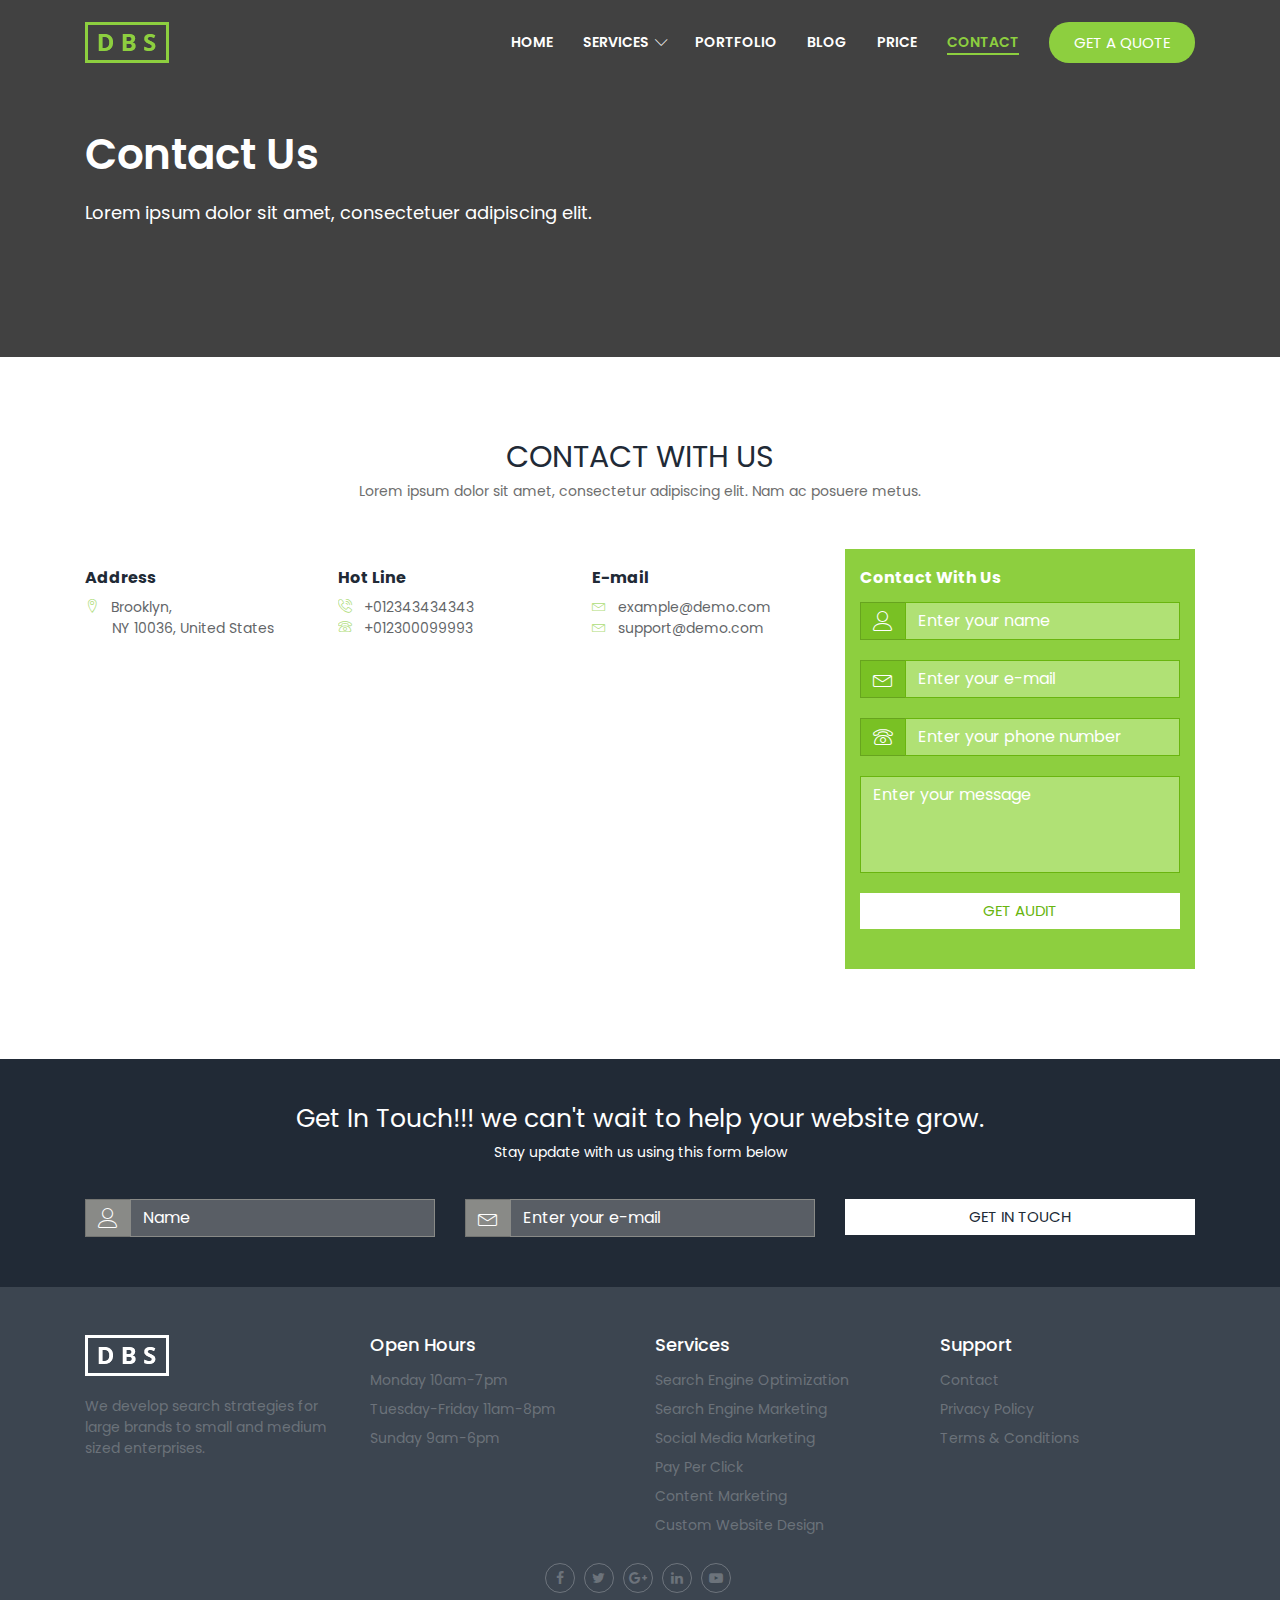
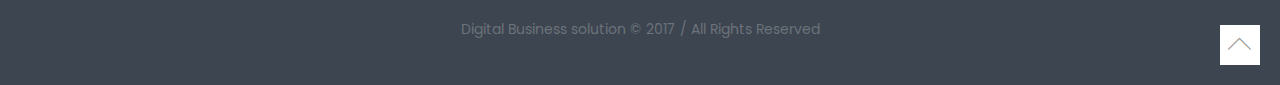
<file: contact.html>
<!DOCTYPE html>
<html lang="zxx">
    <head>
        <!-- ++++ Meta Content ++++ -->
        <meta charset="UTF-8">
        <meta http-equiv="X-UA-Compatible" content="IE=edge">
        <meta name="viewport" content="width=device-width, initial-scale=1, maximum-scale=1">
        <!-- ++++ keywords ++++ -->
        <meta name="keywords" content="css3, html5, bootstrap4">
        <!-- ++++ description ++++ -->
        <meta name="description" content="A great collection of creative, responsive, elegant  templates for different digital agency  industries">
        <title>Contact | Digital Business Solution - Responsive Website Template</title>
        <!-- ++++ favicon ++++ -->
        <link rel="icon" type="image/png" sizes="32x32" href="icon/favicon-32x32.png">
        <link rel="icon" type="image/png" sizes="96x96" href="icon/favicon-96x96.png">
        <link rel="apple-touch-icon" sizes="57x57" href="icon/apple-icon-57x57.png">
        <link rel="apple-touch-icon" sizes="114x114" href="icon/apple-icon-114x114.png">
        <!-- Load Styles -->
        <!-- ++++ bootstrap ++++ -->
        <link rel="stylesheet" href="css/bootstrap.min.css">
        <!-- ++++ owl carousel ++++ -->
        <link rel="stylesheet" href="css/owl.carousel.min.css">
        <!-- ++++ fonts ++++ -->
        <link rel="stylesheet" href="css/font-awesome.min.css">
        <link rel="stylesheet" href="css/linearicon.css">
        <!-- ++++ style ++++ -->
        <link rel="stylesheet" href="css/styles.css">
        <!-- ++++ responsive css ++++ -->
        <link rel="stylesheet" href="css/responsive-style.css">
        <!-- Load Modernizr -->
        <script src="js/modernizr.min.js"></script>
    </head>
    <body>
        <!-- ++++ top header ++++ -->
        <header id="top">
            
            <!--navbar start-->
            <nav class="navbar  navbar-expand-lg navbar-light top-navbar" data-toggle="sticky-onscroll">
                <div class="container">
                    <a class="navbar-brand" href="#"><img src="images/green-logo.png" alt="logo" /></a>
                    <button class="navbar-toggler" type="button" data-toggle="collapse" data-target="#navbarSupportedContent" aria-controls="navbarSupportedContent" aria-expanded="false" aria-label="Toggle navigation">
                    <span class="navbar-toggler-icon"></span>
                    </button>
                    <div class="collapse navbar-collapse justify-content-end" id="navbarSupportedContent">
                        <ul class="navbar-nav pull-right">
                            <li class="nav-item">
                                <a class="nav-link active" href="index.html">Home</a>
                            </li>
                            <li class="nav-item dropdown">
                                <a class="nav-link dropdown-toggle"  id="navbarDropdownMenuLink" data-toggle="dropdown" aria-haspopup="true" aria-expanded="false">
                                    Services <i class="icon-chevron-down"></i>
                                </a>
                                <div class="dropdown-menu" aria-labelledby="navbarDropdownMenuLink">
                                    <a class="dropdown-item" href="search-engine-optimization.html"> <span class="icon-find-replace"></span>Search Engine Optimization</a>
                                    <a class="dropdown-item" href="search-engine-marketing.html">
                                        <span class="icon-network"></span>Search Engine Marketing</a>
                                        <a class="dropdown-item" href="social-media-marketing.html"> <span class="icon-group-work"></span>Social Media Marketing</a>
                                        <a class="dropdown-item" href="pay-per-click.html"> <span class="icon-finger-tap"></span>Pay Per Click</a>
                                        <a class="dropdown-item" href="content-marketing.html"> <span class="icon-register"></span> Content Marketing</a>
                                        <a class="dropdown-item" href="custom-website-design.html"> <span class="icon-stream-check"></span>Custom Website Design</a>
                                    </div>
                                </li>
                                <li class="nav-item">
                                    <a class="nav-link" href="portfolio.html">Portfolio</a>
                                </li>
                                <li class="nav-item">
                                    <a class="nav-link" href="blog.html">Blog</a>
                                </li>
                                <li class="nav-item">
                                    <a class="nav-link" href="pricing.html">Price</a>
                                </li>
                                <li class="nav-item active">
                                    <a class="nav-link" href="contact.html">Contact</a>
                                </li>
                                <li class="nav-item">
                                    <a class="btn btn-primary" href="#" data-toggle="modal" data-target="#getInToucheModal">GET A QUOTE</a>
                                </li>
                            </ul>
                        </div>
                    </div>
                </nav>
                <!--End of  navbar-->
            </header>
            <!-- ++++ End of top header ++++ -->
            <section class="inner-banner-wrapper paralaxbg contact-banners" data-paralaxbg-speed="2">
                <div class="overlay">
                    <div class="container">
                        <div class="row">
                            <div class="col-md-12">
                                <div class='banner-text'>
                                    <h2>Contact Us</h2>
                                    <p>Lorem ipsum dolor sit amet, consectetuer adipiscing elit.</p>
                                </div>
                            </div>
                        </div>
                    </div>
                </div>
            </section>
            <section class="contact-us-section">
                <div class="container">
                    <!--Section Title-->
                    <div class="row">
                        <div class="col-md-12">
                            <div class="section-title">
                                <h2 class="title-bold">Contact with Us</h2>
                                <p class="sub-title">Lorem ipsum dolor sit amet, consectetur adipiscing elit. Nam ac posuere metus.</p>
                            </div>
                        </div>
                    </div>
                    <!--End of Section Title-->
                    <div class="row">
                        <div class="col-md-8 left-info-contact">
                            <div class="row">
                                <div class="col-md-4">
                                    <h3 class="r-m-t-0">Address</h3>
                                    <p><span class="icon-map-marker"></span> Brooklyn, <br /><i>NY 10036, United States</i></p>
                                </div>
                                <div class="col-md-4">
                                    <h3>Hot Line</h3>
                                    <p><span class="icon-phone-wave"></span> +012343434343</p>
                                    <p><span class="icon-telephone2"></span> +012300099993</p>
                                </div>
                                <div class="col-md-4">
                                    <h3>E-mail</h3>
                                    <p><span class="icon-envelope"></span> example@demo.com</p>
                                    <p><span class="icon-envelope"></span> support@demo.com</p>
                                </div>
                                <div class="col-md-12">
                                    <!-- 1:1 aspect ratio -->
                                    <div class="google-map-wrapper">
                                        <iframe src="https://www.google.com/maps/embed?pb=!1m18!1m12!1m3!1d193571.43843467633!2d-74.11808622462772!3d40.70582531304306!2m3!1f0!2f0!3f0!3m2!1i1024!2i768!4f13.1!3m3!1m2!1s0x89c24fa5d33f083b%3A0xc80b8f06e177fe62!2sNew+York%2C+NY%2C+USA!5e0!3m2!1sen!2sbd!4v1493743550190" width="100%" height="300" frameborder="0" style="border:0" allowfullscreen></iframe>
                                    </div>
                                </div>
                            </div>
                        </div>
                        <div class="col-md-4">
                            <div class="seo-audit-section">
                                <form id="contactUsForm" class="validation-form" action="php/email.php" method="post">
                                    <h3>Contact With Us</h3>
                                    <div class="input-group">
                                        <span class="input-group-addon icon-user" id="user-name"></span>
                                        <input type="text" class="form-control white-ph" placeholder="Enter your name" aria-label="user-name"   name="name">
                                    </div>
                                    <div class="input-group">
                                        <span class="input-group-addon icon-envelope" id="email-address-contact"></span>
                                        <input type="text" class="form-control white-ph" placeholder="Enter your e-mail" aria-label="email-address" name="email">
                                    </div>
                                    <div class="input-group">
                                        <span class="input-group-addon icon-telephone2" id="phone-number"></span>
                                        <input type="text" class="form-control white-ph" placeholder="Enter your phone number" aria-label="phone-number"  name="phone">
                                    </div>
                                    <div class="input-group">
                                        <textarea class="form-control white-ph" placeholder="Enter your message" name="mess"></textarea>
                                    </div>
                                    <div class="input-group">
                                        <input type="Submit" class="form-control btn white-btn-lg" value="Get Audit" >
                                    </div>
                                </form>
                            </div>
                        </div>
                    </div>
                </div>
            </section>
            <!-- ++++ Get in Touch section start ++++ -->
            <section class="seo-audit-section get-in-touch-section">
                <div class="container">
                    <div class="row">
                        <div class="col-md-12 seo-audit-title">
                            <h3>Get In Touch!!! we can't wait to help your website grow.</h3>
                            <p>Stay update with us using this form below</p>
                        </div>
                    </div>
                    <!--get in touch form start-->
                    <form id="getInTouch" class="validation-form">
                        <div class="row">
                            <div class="col-md-4">
                                <div class="input-group">
                                    <span class="input-group-addon icon-user" Id="nameInput"></span>
                                    <input type="text" class="form-control white-ph" placeholder="Name" aria-label="web-address"   name="GetinTouchName">
                                </div>
                            </div>
                            <div class="col-md-4">
                                <div class="input-group">
                                    <span class="input-group-addon icon-envelope" id="email-address"></span>
                                    <input type="text" class="form-control white-ph" placeholder="Enter your e-mail" aria-label="email-address"  name="GetinTouchEmail">
                                </div>
                            </div>
                            <div class="col-md-4">
                                <div class="input-group">
                                    <input type="Submit" class="form-control btn white-btn-lg" value="Get In Touch" >
                                </div>
                            </div>
                        </div>
                    </form>
                    <!--get in touch form end -->
                </div>
            </section>
            <!-- ++++ End of Get in Touch section ++++ -->
            <!-- ++++ footer start ++++ -->
            <footer>
                <div class="container">
                    <div class="row">
                        <!--logo bottom-->
                        <div class="col-md-3">
                            <a href="index.html" class="brand"><img src="images/white-logo.png" alt="logo" /></a>
                            <p>We develop search strategies for large brands to small and medium sized enterprises.</p>
                        </div>
                        <!--logo bottom end -->
                        <!--Open Hours start-->
                        <div class="col-md-3">
                            <ul>
                                <li><h5>Open Hours</h5></li>
                                <li>Monday 10am-7pm</li>
                                <li>Tuesday-Friday 11am-8pm</li>
                                <li>Sunday 9am-6pm</li>
                            </ul>
                        </div>
                        <!--Open Hours End-->
                        <!--service start-->
                        <div class="col-md-3">
                            <ul>
                                <li><h5>Services</h5></li>
                                <li><a href="search-engine-optimization.html">Search Engine Optimization</a></li>
                                <li><a href="search-engine-marketing.html">Search Engine Marketing</a></li>
                                <li><a href="social-media-marketing.html">Social Media Marketing</a></li>
                                <li><a href="pay-per-click.html">Pay Per Click</a></li>
                                <li><a href="content-marketing.html">Content Marketing</a></li>
                                <li><a href="custom-website-design.html">Custom Website Design</a></li>
                            </ul>
                        </div>
                        <!--service end-->
                        <!--support start-->
                        <div class="col-md-3">
                            <ul>
                                <li><h5>Support</h5></li>
                                <li><a href="contact.html">Contact</a></li>
                                <li><a href="privacy-policy.html">Privacy Policy</a></li>
                                <li><a href="terms-and-conditions.html">Terms &amp; Conditions</a></li>
                            </ul>
                        </div>
                        <!--support end-->
                        <!--copy right and social media-->
                        <div class="col-md-12">
                            <ul class="footer-social-icon-list">
                                <li><a href="http://facebook.com"><i class="fa fa-facebook" aria-hidden="true"></i></a></li>
                                <li><a href="http://twitter.com"><i class="fa fa-twitter" aria-hidden="true"></i></a></li>
                                <li><a href="http://gmail.com"><i class="fa fa-google-plus" aria-hidden="true"></i></a></li>
                                <li><a href="http://linkedin.com"><i class="fa fa-linkedin" aria-hidden="true"></i></a></li>
                                <li><a href="http://youtube.com"><i class="fa fa-youtube-play" aria-hidden="true"></i></a></li>
                            </ul>
                            <p class="copy-info">Digital Business solution &COPY; 2017 / All Rights Reserved</p>
                        </div>
                    </div>
                </div>
                <!--scroll to top-->
                <a class="top-btn page-scroll" href="#top"><span class="icon-chevron-up b-clor regular-text text-center"></span></a>
                <!--end scroll to top-->
            </footer>
            <!-- ++++ End of Footer ++++ -->
            <!-- +++++++++++++ Modal Get in  touch +++++++++++++ -->
            <div class="modal fade get-a-touch-modal vertical-center-modal" id="getInToucheModal" tabindex="-1" role="dialog" aria-labelledby="getInToucheModal" aria-hidden="true">
                <div class="modal-dialog" role="document">
                    <div class="modal-content">
                        <div class="overlay">
                            <button type="button" class="close" data-dismiss="modal" aria-label="Close">
                            <span aria-hidden="true" class="icon-cross"></span>
                            </button>
                            <div class="modal-body">
                                <!--contact info-->
                                <div class="float-left">
                                    <h4>Get your free quote</h4>
                                    <p>We are open for any suggestion.</p>
                                    <hr>
                                    <ul class="contact-info-modal">
                                        <li>
                                            <p><span class="icon-phone-wave"></span>
                                        <strong>Call Us</strong></p>
                                        <span>+012343434343</span>
                                    </li>
                                    <li>
                                        <p> <span class="icon-at-sign"></span>
                                    <strong>Mail Us</strong></p>
                                    <span>+012343434343</span>
                                </li>
                                <li>
                                    <p><span class="icon-map-marker"></span>
                                <strong>Address</strong></p>
                                <span>Brooklyn, NY 10036, US</span>
                            </li>
                        </ul>
                    </div>
                    <!--end contact info-->
                    <!--contact form section-->
                    <div class="float-left green-bg">
                        <form id="getAQuoteForm" class="validation-form">
                            <div class="row">
                                <div class="col-md-12">
                                    <div class="input-group">
                                        <span class="input-group-addon icon-user" id="getAqut-name"></span>
                                        <input type="text" class="form-control white-ph" placeholder="Your name" aria-label="GetAqname"   name="GetAQutName">
                                    </div>
                                    <div class="input-group">
                                        <span class="input-group-addon icon-envelope" id="getAqut-email-address"></span>
                                        <input type="text" class="form-control white-ph" placeholder="Your E-mail" aria-label="email-address" name="GetAQutEmail">
                                    </div>
                                    <div class="input-group">
                                        <span class="input-group-addon icon-laptop" Id="getAqut-web-address"></span>
                                        <input type="text" class="form-control white-ph" placeholder="Your Website URL" aria-label="web-address"   name="GetAQutUrl">
                                    </div>
                                    <div class="input-group">
                                        <textarea class="form-control white-ph" placeholder="Type Your Message" aria-label="getAqut-Message-address"  name="GetAQutMsg"></textarea>
                                    </div>
                                    <div class="input-group">
                                        <input type="Submit" class="form-control btn white-btn-lg" value="Get Quote" >
                                    </div>
                                </div>
                            </div>
                        </form>
                    </div>
                    <!--end contact form section-->
                    <div class="clearfix"></div>
                </div>
            </div>
        </div>
    </div>
</div>
<!-- +++++++++ End of Modal Get in touch ++++++++++ -->
<!-- +++++++++ loader +++++++++ -->
<div class="loader-wrapper">
    <div class="sk-cube-grid">
        <div class="sk-cube sk-cube1"></div>
        <div class="sk-cube sk-cube2"></div>
        <div class="sk-cube sk-cube3"></div>
        <div class="sk-cube sk-cube4"></div>
        <div class="sk-cube sk-cube5"></div>
        <div class="sk-cube sk-cube6"></div>
        <div class="sk-cube sk-cube7"></div>
        <div class="sk-cube sk-cube8"></div>
        <div class="sk-cube sk-cube9"></div>
    </div>
</div>
<!-- +++++++++ End of loader +++++++++ -->
<!-- Load JS -->
<!--js library of jQuery-->
<script src="js/jquery-1.12.4.min.js"></script>
<!--js library of bootstrap's popper -->
<script src="js/popper.min.js"></script>
<!--js library of bootstrap-->
<script src="js/bootstrap.min.js"></script>
<!--js library of number counter-->
<script src="js/waypoints.min.js"></script>
<script src="js/counterup.min.js"></script>
<!-- js library for owl carousel -->
<script src="js/owl.carousel.min.js"></script>
<!-- js library for parallax -->
<script src="js/paralaxbg.min.js"></script>
<!--portfolio filter js-->
<script src="js/jquery.mixitup.min.js"></script>
<!--Form validation js-->
<script src="js/jquery.validate.min.js"></script>
<!--wow js-->
<script src="js/wow.min.js"></script>
<!--custom js-->
<script src="js/scripts.js"></script>
<!--[if lt IE 10]><script type="text/javascript" src="js/jquery.placeholder.min.js"></script><![endif]-->
<!-- IE10 viewport hack for Surface/desktop Windows 8 bug -->
<script src="js/ie10-viewport-bug-workaround.js"></script>
<script src="js/ie-emulation-modes-warning.js"></script>
</body>
</html>
</file>
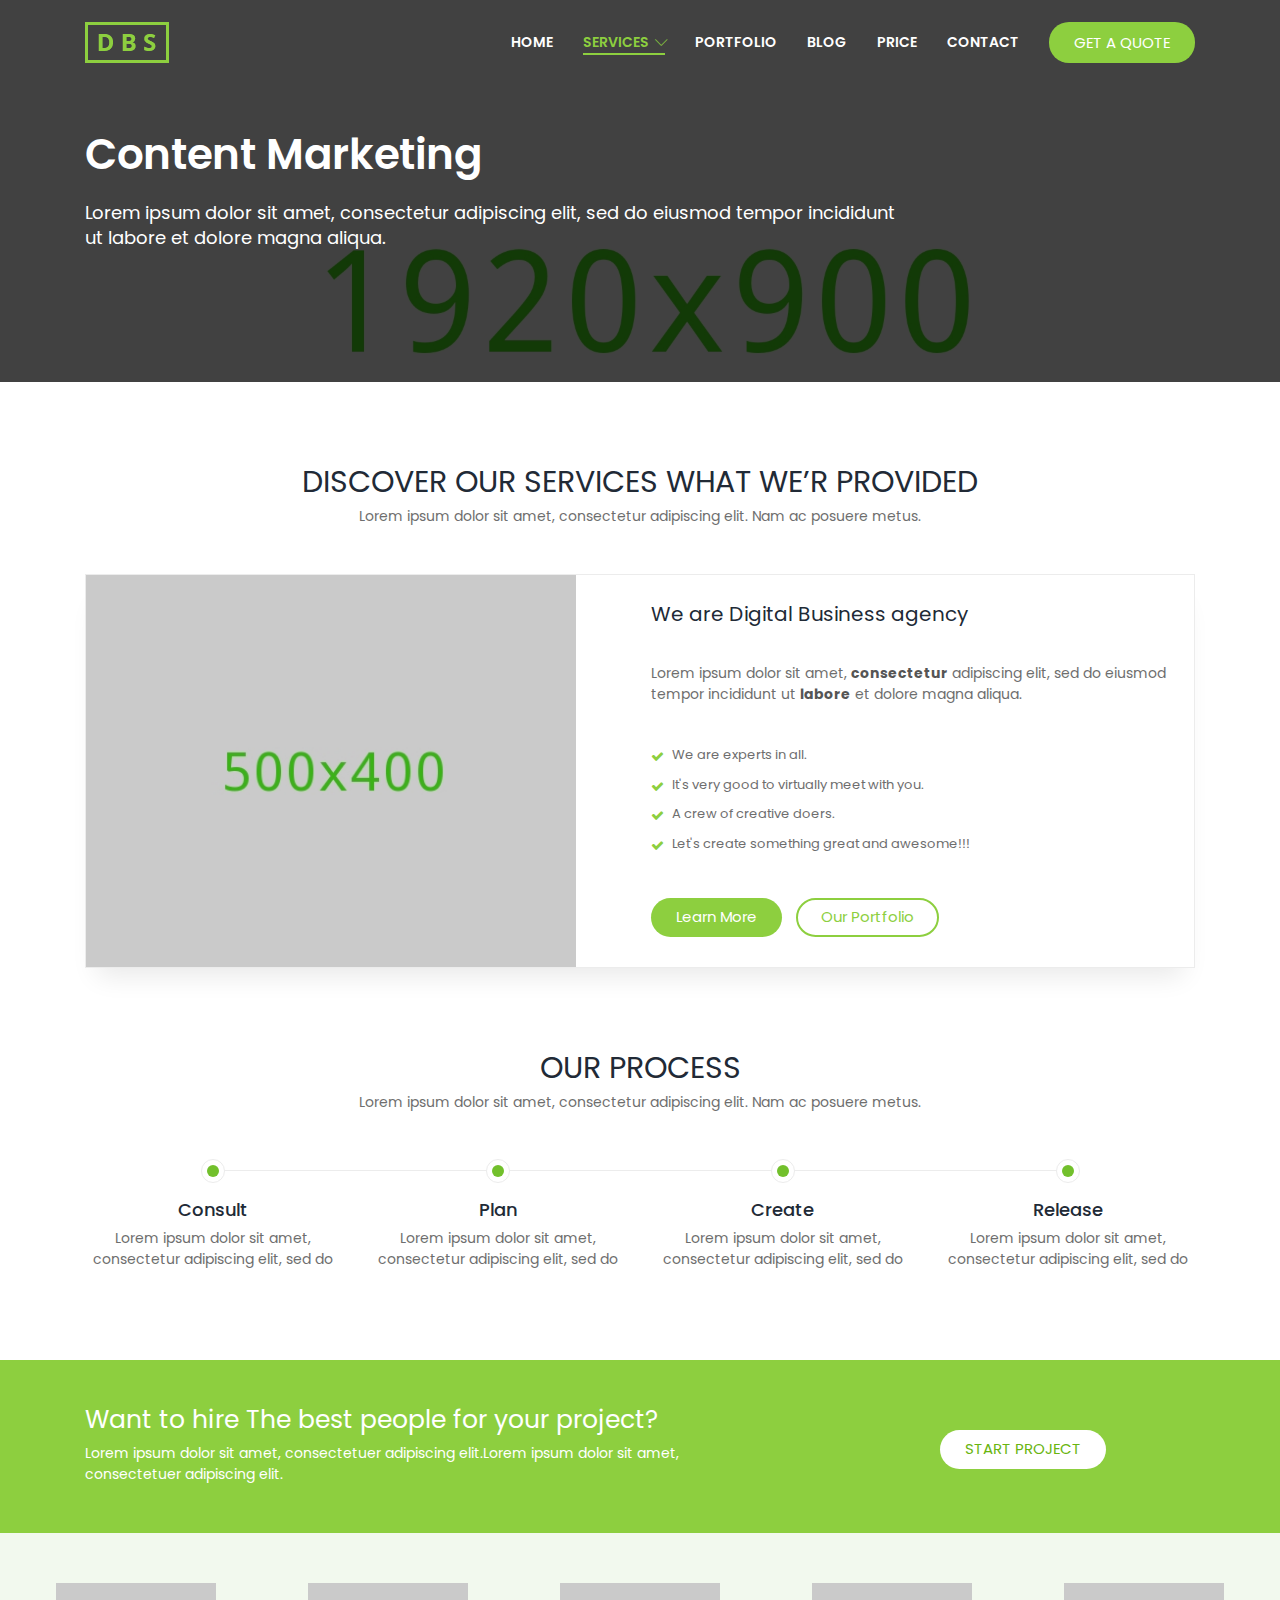
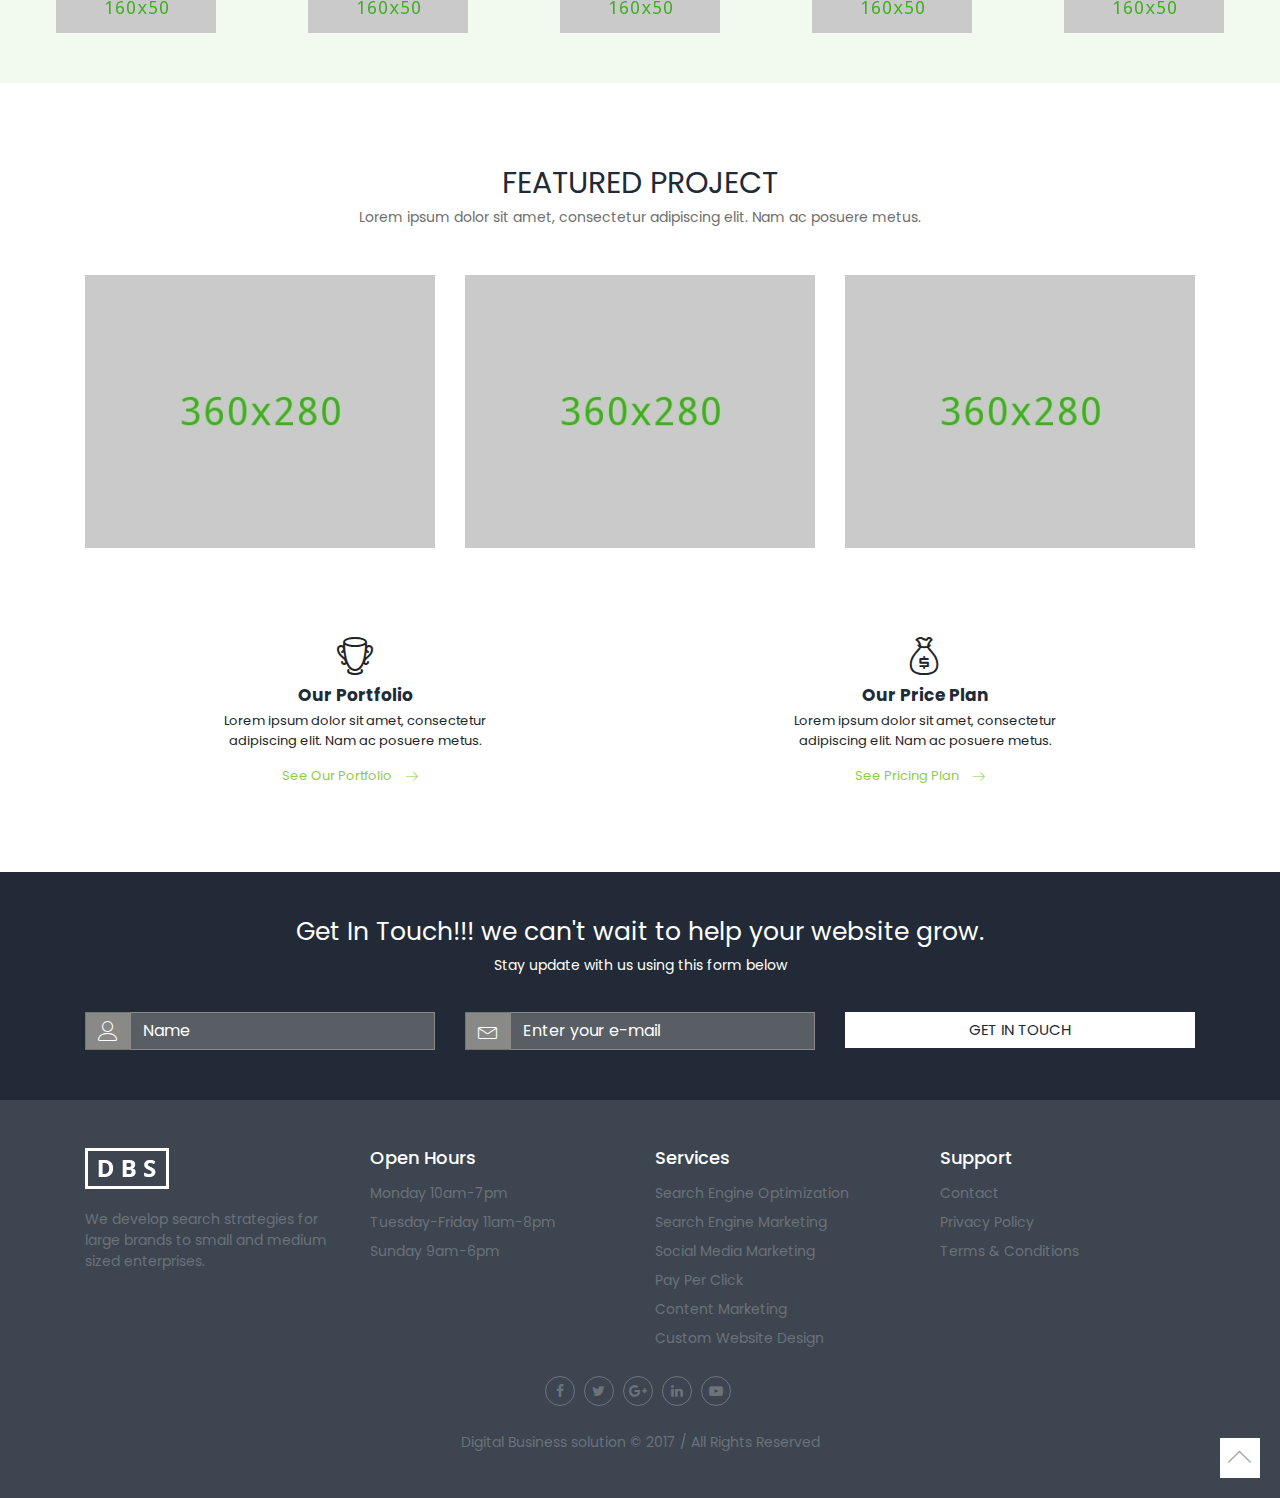
<file: content-marketing.html>
<!DOCTYPE html>
<html lang="zxx">
    <head>
        <!-- ++++ Meta Content ++++ -->
        <meta charset="UTF-8">
        <meta http-equiv="X-UA-Compatible" content="IE=edge">
        <meta name="viewport" content="width=device-width, initial-scale=1, maximum-scale=1">
        <!-- ++++ keywords ++++ -->
        <meta name="keywords" content="css3, html5, bootstrap4">
        <!-- ++++ description ++++ -->
        <meta name="description" content="A great collection of creative, responsive, elegant  templates for different digital agency  industries">
        <title>Content Marketing | Digital Business solution - Responsive Website Template</title>
        <!-- ++++ favicon ++++ -->
        <link rel="icon" type="image/png" sizes="32x32" href="icon/favicon-32x32.png">
        <link rel="icon" type="image/png" sizes="96x96" href="icon/favicon-96x96.png">
        <link rel="apple-touch-icon" sizes="57x57" href="icon/apple-icon-57x57.png">
        <link rel="apple-touch-icon" sizes="114x114" href="icon/apple-icon-114x114.png">
        <!-- Load Styles -->
        <!-- ++++ bootstrap ++++ -->
        <link rel="stylesheet" href="css/bootstrap.min.css">
        <!-- ++++ owl carousel ++++ -->
        <link rel="stylesheet" href="css/owl.carousel.min.css">
        <!-- ++++ fonts ++++ -->
        <link rel="stylesheet" href="css/font-awesome.min.css">
        <link rel="stylesheet" href="css/linearicon.css">
        <!-- ++++ style ++++ -->
        <link rel="stylesheet" href="css/styles.css">
        <!-- ++++ responsive css ++++ -->
        <link rel="stylesheet" href="css/responsive-style.css">
        <!-- Load Modernizr -->
        <script src="js/modernizr.min.js"></script>
    </head>
    <body>
        <!-- ++++ top header ++++ -->
        <header id="top">           
            <!-- navbar start-->
            <nav class="navbar  navbar-expand-lg navbar-light top-navbar" data-toggle="sticky-onscroll">
                <div class="container">
                    <a class="navbar-brand" href="#"><img src="images/green-logo.png" alt="logo" /></a>
                    <button class="navbar-toggler" type="button" data-toggle="collapse" data-target="#navbarSupportedContent" aria-controls="navbarSupportedContent" aria-expanded="false" aria-label="Toggle navigation">
                    <span class="navbar-toggler-icon"></span>
                    </button>
                    <div class="collapse navbar-collapse justify-content-end" id="navbarSupportedContent">
                        <ul class="navbar-nav pull-right">
                            <li class="nav-item">
                                <a class="nav-link active" href="index.html">Home</a>
                            </li>
                            <li class="nav-item dropdown active">
                                <a class="nav-link dropdown-toggle"  id="navbarDropdownMenuLink" data-toggle="dropdown" aria-haspopup="true" aria-expanded="false">
                                    Services <i class="icon-chevron-down"></i>
                                </a>
                                <div class="dropdown-menu" aria-labelledby="navbarDropdownMenuLink">
                                    <a class="dropdown-item" href="search-engine-optimization.html"> <span class="icon-find-replace"></span>Search Engine Optimization</a>
                                    <a class="dropdown-item" href="search-engine-marketing.html">
                                        <span class="icon-network"></span>Search Engine Marketing</a>
                                        <a class="dropdown-item" href="social-media-marketing.html"> <span class="icon-group-work"></span>Social Media Marketing</a>
                                        <a class="dropdown-item" href="pay-per-click.html"> <span class="icon-finger-tap"></span>Pay Per Click</a>
                                        <a class="dropdown-item active" href="content-marketing.html"> <span class="icon-register"></span> Content Marketing</a>
                                        <a class="dropdown-item" href="custom-website-design.html"> <span class="icon-stream-check"></span>Custom Website Design</a>
                                    </div>
                                </li>
                                <li class="nav-item">
                                    <a class="nav-link" href="portfolio.html">Portfolio</a>
                                </li>
                                <li class="nav-item">
                                    <a class="nav-link" href="blog.html">Blog</a>
                                </li>
                                <li class="nav-item">
                                    <a class="nav-link" href="pricing.html">Price</a>
                                </li>
                                <li class="nav-item">
                                    <a class="nav-link" href="contact.html">Contact</a>
                                </li>
                                <li class="nav-item">
                                    <a class="btn btn-primary" href="#" data-toggle="modal" data-target="#getInToucheModal">GET A QUOTE</a>
                                </li>
                            </ul>
                        </div>
                    </div>
                </nav>
                <!--End of  navbar-->
            </header>
            <!-- ++++ End of top header ++++ -->
            <!-- ++++ inner page banner section start ++++ -->
            <section class="inner-banner-wrapper paralaxbg content-marketing-banners" data-paralaxbg-speed="2">
                <div class="overlay">
                    <div class="container">
                        <div class="row">
                            <div class="col-md-12">
                                <div class='banner-text'>
                                    <h2>Content Marketing</h2>
                                    <p>Lorem ipsum dolor sit amet, consectetur adipiscing elit, sed do eiusmod tempor incididunt<br /> ut labore et dolore magna aliqua.</p>
                                </div>
                            </div>
                        </div>
                    </div>
                </div>
            </section>
            <!-- ++++ End of inner page banner section ++++ -->
            <!-- ++++ Service Details section start ++++ -->
            <section>
                <div class="container">
                    <!--Section Title-->
                    <div class="row">
                        <div class="col-md-12">
                            <div class="section-title">
                                <h2 class="title-bold">Discover our services what we’r provided</h2>
                                <p class="sub-title">Lorem ipsum dolor sit amet, consectetur adipiscing elit. Nam ac posuere metus.</p>
                            </div>
                        </div>
                    </div>
                    <!-- End of Section Title -->
                    <div class="row">
                        <div class="col-md-12">
                            <div class="service-details-container">
                                <div class="service-left-img-wrapper" >
                                    <img src="images/content-marketing-inner-page-img-1.jpg" alt="service img" />
                                </div>
                                <div class="service-details-content">
                                    <h3>We are Digital Business agency</h3>
                                    <p>Lorem ipsum dolor sit amet, <b>consectetur</b> adipiscing elit, sed do eiusmod tempor incididunt ut <b>labore</b> et dolore magna aliqua.</p>
                                    <ul>
                                        <li>We are experts in all.</li>
                                        <li>It's very good to virtually meet with you.</li>
                                        <li>A crew of creative doers.</li>
                                        <li>Let's create something great and awesome!!!</li>
                                    </ul>
                                    <div class="btn-wrapper">
                                        <a href="#" class="btn btn-primary">Learn More</a>
                                        <a href="#" class="btn btn-transparent">Our Portfolio</a>
                                    </div>
                                </div>
                            </div>
                        </div>
                    </div>
                </div>
            </section>
            <!-- ++++ End of Service Details section ++++ -->
            <!-- ++++ Service process section start ++++ -->
            <section class="service-process-wrapper">
                <div class="container">
                    <!--Section Title-->
                    <div class="row">
                        <div class="col-md-12">
                            <div class="section-title">
                                <h2 class="title-bold">Our process</h2>
                                <p class="sub-title">Lorem ipsum dolor sit amet, consectetur adipiscing elit. Nam ac posuere metus.</p>
                            </div>
                        </div>
                    </div>
                    <!-- End of Section Title -->
                    <div class="row m-t-10">
                        <div class="col-sm-6 col-md-3 line-vrt before-none">
                            <div class="process-steps-wrapper">
                                <span></span>
                                <h4>Consult</h4>
                                <p>Lorem ipsum dolor sit amet, consectetur adipiscing elit, sed do</p>
                            </div>
                        </div>
                        <div class="col-sm-6 col-md-3 line-vrt">
                            <div class="process-steps-wrapper">
                                <span></span>
                                <h4>Plan</h4>
                                <p>Lorem ipsum dolor sit amet, consectetur adipiscing elit, sed do</p>
                            </div>
                        </div>
                        <div class="col-sm-6 col-md-3 line-vrt">
                            <div class="process-steps-wrapper">
                                <span></span>
                                <h4>Create</h4>
                                <p>Lorem ipsum dolor sit amet, consectetur adipiscing elit, sed do</p>
                            </div>
                        </div>
                        <div class="col-sm-6 col-md-3 line-vrt after-none">
                            <div class="process-steps-wrapper">
                                <span></span>
                                <h4>Release</h4>
                                <p>Lorem ipsum dolor sit amet, consectetur adipiscing elit, sed do</p>
                            </div>
                        </div>
                    </div>
                </div>
            </section>
            <!-- ++++ End of  Service process section ++++ -->
            <!--  ++++ Start a project section start ++++ -->
            <section class="start-project">
                <div class="container">
                    <div class="row">
                        <div class="col-md-9">
                            <h3>Want to hire The best people for your project?</h3>
                            <p>Lorem ipsum dolor sit amet, consectetuer adipiscing elit.Lorem ipsum dolor sit amet,<br /> consectetuer adipiscing elit.</p>
                        </div>
                        <div class="col-md-3">
                            <a href="contact.html" class="btn btn-primary">Start Project</a>
                        </div>
                    </div>
                </div>
            </section>
            <!--  ++++ End of Start a project section ++++ -->
            <!--  ++++ Our Client section start ++++ -->
            <section>
                <!--Clients Logo-->
                <div class="client-logo-wrapper">
                    <!-- Set up your HTML -->
                    <div class="owl-carousel">
                        <div><img src="images/logo-1.png" alt="logo-1" /></div>
                        <div><img src="images/logo-2.png" alt="logo-2" /></div>
                        <div><img src="images/logo-3.png" alt="logo-3" /></div>
                        <div><img src="images/logo-4.png" alt="logo-4" /></div>
                        <div><img src="images/logo-5.png" alt="logo-5" /></div>
                        <div><img src="images/logo-1.png" alt="logo-1" /></div>
                        <div><img src="images/logo-2.png" alt="logo-2" /></div>
                        <div><img src="images/logo-3.png" alt="logo-3" /></div>
                        <div><img src="images/logo-4.png" alt="logo-4" /></div>
                        <div><img src="images/logo-5.png" alt="logo-5" /></div>
                    </div>
                </div>
                <!--End of Clients Logo-->
            </section>
            <!--  ++++ End of Our Client section ++++ -->
            <!--  ++++ Featured project section start ++++ -->
            <section class="portfolio featured-project-wrapper">
                <div class="container">
                    <!--Section Title-->
                    <div class="row">
                        <div class="col-md-12">
                            <div class="section-title">
                                <h2 class="title-bold">Featured Project</h2>
                                <p class="sub-title">Lorem ipsum dolor sit amet, consectetur adipiscing elit. Nam ac posuere metus.</p>
                            </div>
                        </div>
                    </div>
                    <!--End of Section Title-->
                    <div class="row">
                        <!--portfolio item-->
                        <div class="col-lg-4 col-md-4 col-sm-4 col-xs-12">
                            <div class="protfolio-item small-image-width m-t-0"> <img src="images/portfolio-img/featured-pro-1.jpg" alt="Brand" class="img-responsive">
                                <div class="por-overley">
                                    <div class="text-inner">
                                        <div><a class="btn btn-transparent pro-Modal">DISCOVER</a></div>
                                    </div>
                                </div>
                            </div>
                        </div>
                        <!--end portfolio item-->
                        <!--portfolio item-->
                        <div class="col-lg-4 col-md-4 col-sm-4 col-xs-12">
                            <div class="protfolio-item small-image-width m-t-0"> <img src="images/portfolio-img/featured-pro-2.jpg" alt="Brand" class="img-responsive">
                                <div class="por-overley">
                                    <div class="text-inner">
                                        <div><a class="btn btn-transparent pro-Modal">DISCOVER</a></div>
                                    </div>
                                </div>
                            </div>
                        </div>
                        <!--end portfolio item-->
                        <!--portfolio item-->
                        <div class="col-lg-4 col-md-4 col-sm-4 col-xs-12">
                            <div class="protfolio-item small-image-width m-t-0"> <img src="images/portfolio-img/featured-pro-3.jpg" alt="Brand" class="img-responsive">
                                <div class="por-overley">
                                    <div class="text-inner">
                                        <div><a class="btn btn-transparent pro-Modal">DISCOVER</a></div>
                                    </div>
                                </div>
                            </div>
                        </div>
                        <!--end portfolio item-->
                    </div>
                </div>
            </section>
            <!--  ++++ End of Featured project section ++++ -->
            <!-- ++++ inner page bottom link start ++++ -->
            <section class="bottom-link-page">
                <div class="container">
                    <div class="row">
                        <div class="col-md-6">
                            <div class="go-to-content-wrapper">
                                <span class="icon-trophy"></span>
                                <h4>Our Portfolio</h4>
                                <p>Lorem ipsum dolor sit amet, consectetur adipiscing elit. Nam ac posuere metus.</p>
                                <p class="link"><a href="portfolio.html">See Our Portfolio <span class="icon-arrow-right"></span></a></p>
                            </div>
                        </div>
                        <div class="col-md-6">
                            <div class="go-to-content-wrapper">
                                <span class="icon-bag-dollar"></span>
                                <h4>Our Price Plan</h4>
                                <p>Lorem ipsum dolor sit amet, consectetur adipiscing elit. Nam ac posuere metus.</p>
                                <p class="link"><a href="pricing.html">See Pricing Plan <span class="icon-arrow-right"></span></a></p>
                            </div>
                        </div>
                    </div>
                </div>
            </section>
            <!-- ++++ End of inner page bottom link ++++ -->
            <!-- ++++ Get in Touch section start ++++ -->
            <section class="seo-audit-section get-in-touch-section">
                <div class="container">
                    <div class="row">
                        <div class="col-md-12 seo-audit-title">
                            <h3>Get In Touch!!! we can't wait to help your website grow.</h3>
                            <p>Stay update with us using this form below</p>
                        </div>
                    </div>
                    <!--get in touch form start-->
                    <form id="getInTouch" class="validation-form">
                        <div class="row">
                            <div class="col-md-4">
                                <div class="input-group">
                                    <span class="input-group-addon icon-user" Id="nameInput"></span>
                                    <input type="text" class="form-control white-ph" placeholder="Name" aria-label="web-address"   name="GetinTouchName">
                                </div>
                            </div>
                            <div class="col-md-4">
                                <div class="input-group">
                                    <span class="input-group-addon icon-envelope" id="email-address"></span>
                                    <input type="text" class="form-control white-ph" placeholder="Enter your e-mail" aria-label="email-address" name="GetinTouchEmail">
                                </div>
                            </div>
                            <div class="col-md-4">
                                <div class="input-group">
                                    <input type="Submit" class="form-control btn white-btn-lg" value="Get In Touch" >
                                </div>
                            </div>
                        </div>
                    </form>
                    <!--get in touch form end -->
                </div>
            </section>
            <!-- ++++ End of Get in Touch section ++++ -->
            <!-- ++++ footer start ++++ -->
            <footer>
                <div class="container">
                    <div class="row">
                        <!--logo bottom-->
                        <div class="col-md-3">
                            <a href="index.html" class="brand"><img src="images/white-logo.png" alt="logo" /></a>
                            <p>We develop search strategies for large brands to small and medium sized enterprises.</p>
                        </div>
                        <!--logo bottom end -->
                        <!--Open Hours start-->
                        <div class="col-md-3">
                            <ul>
                                <li><h5>Open Hours</h5></li>
                                <li>Monday 10am-7pm</li>
                                <li>Tuesday-Friday 11am-8pm</li>
                                <li>Sunday 9am-6pm</li>
                            </ul>
                        </div>
                        <!--Open Hours End-->
                        <!--service start-->
                        <div class="col-md-3">
                            <ul>
                                <li><h5>Services</h5></li>
                                <li><a href="search-engine-optimization.html">Search Engine Optimization</a></li>
                                <li><a href="search-engine-marketing.html">Search Engine Marketing</a></li>
                                <li><a href="social-media-marketing.html">Social Media Marketing</a></li>
                                <li><a href="pay-per-click.html">Pay Per Click</a></li>
                                <li><a href="content-marketing.html">Content Marketing</a></li>
                                <li><a href="custom-website-design.html">Custom Website Design</a></li>
                            </ul>
                        </div>
                        <!--service end-->
                        <!--support start-->
                        <div class="col-md-3">
                            <ul>
                                <li><h5>Support</h5></li>
                                <li><a href="contact.html">Contact</a></li>
                                <li><a href="privacy-policy.html">Privacy Policy</a></li>
                                <li><a href="terms-and-conditions.html">Terms &amp; Conditions</a></li>
                            </ul>
                        </div>
                        <!--support end-->
                        <!--copy right and social media-->
                        <div class="col-md-12">
                            <ul class="footer-social-icon-list">
                                <li><a href="http://facebook.com"><i class="fa fa-facebook" aria-hidden="true"></i></a></li>
                                <li><a href="http://twitter.com"><i class="fa fa-twitter" aria-hidden="true"></i></a></li>
                                <li><a href="http://gmail.com"><i class="fa fa-google-plus" aria-hidden="true"></i></a></li>
                                <li><a href="http://linkedin.com"><i class="fa fa-linkedin" aria-hidden="true"></i></a></li>
                                <li><a href="http://youtube.com"><i class="fa fa-youtube-play" aria-hidden="true"></i></a></li>
                            </ul>
                            <p class="copy-info">Digital Business solution &COPY; 2017 / All Rights Reserved</p>
                        </div>
                    </div>
                </div>
                <!--scroll to top-->
                <a class="top-btn page-scroll" href="#top"><span class="icon-chevron-up b-clor regular-text text-center"></span></a>
                <!--end scroll to top-->
            </footer>
            <!-- ++++ End of Footer ++++ -->
            <!-- +++++++++++++ Modal Portfolio +++++++++++++ -->
            <div class="modal fade protfolio-modal vertical-center-modal" id="portfolioDetModal" tabindex="-1" role="dialog" aria-labelledby="portfolioDetModal" aria-hidden="true">
                <div class="modal-dialog" role="document">
                    <div class="modal-content">
                        <button type="button" class="close" data-dismiss="modal" aria-label="Close">
                        <span aria-hidden="true" class="icon-cross"></span>
                        </button>
                        <div class="modal-body">
                            <div class="container">
                                <div class="row">
                                    <!--portfolio modal slider-->
                                    <div class="col-md-6">
                                        <div id="Protfolio-modal" class="carousel slide" data-ride="carousel">
                                            <div class="carousel-inner">
                                                <div class="carousel-item active" style="background: url(images/slider1.jpg)">
                                                </div>
                                                <div class="carousel-item" style="background: url(images/slider2.jpg)">
                                                </div>
                                                <div class="carousel-item" style="background: url(images/slider3.jpg)">
                                                </div>
                                            </div>
                                            <a class="carousel-control-prev" href="#Protfolio-modal" role="button" data-slide="prev">
                                                <span class="icon-chevron-left" aria-hidden="true"></span>
                                            </a>
                                            <a class="carousel-control-next" href="#Protfolio-modal" role="button" data-slide="next">
                                                <span class="icon-chevron-right" aria-hidden="true"></span>
                                            </a>
                                        </div>
                                    </div>
                                    <!-- end portfolio modal slider-->
                                    <!--portfolio modal content-->
                                    <div class="col-md-6">
                                        <div class="pro-modal-content">
                                            <p class="gray-text">Featured - Design</p>
                                            <h3>Branding and Identity</h3>
                                            <p>Lorem ipsum dolor sit amet, consect etuer adipi scing elit, sed diam nonum mLorem ipsum dolor sit amet, consectetuer adipiscing elit, sed diam nonummy nibh euismod tincidunt ut laoreet dolore magna aliquam erat volutpat.</p>
                                            <p>Eodem modo typi, qui nunc nobis videntur parum: </p>
                                            <ul>
                                                <li>Lorem ipsum dolor sit amet, consectetuer adipiscing elit</li>
                                                <li>Mirum est notare quam littera gothica.</li>
                                                <li>Investigationes demonstraverunt lectores. </li>
                                                <li>sed diam nonummy nibh euismod tincidunt;</li>
                                            </ul>
                                        </div>
                                    </div>
                                    <!--End of Portfolio modal slider-->
                                </div>
                            </div>
                        </div>
                    </div>
                </div>
            </div>
            <!-- +++++++++ End of Modal Portfolio ++++++++++ -->
            <!-- +++++++++++++ Modal Get in  touch +++++++++++++ -->
            <div class="modal fade get-a-touch-modal vertical-center-modal" id="getInToucheModal" tabindex="-1" role="dialog" aria-labelledby="getInToucheModal" aria-hidden="true">
                <div class="modal-dialog" role="document">
                    <div class="modal-content">
                        <div class="overlay">
                            <button type="button" class="close" data-dismiss="modal" aria-label="Close">
                            <span aria-hidden="true" class="icon-cross"></span>
                            </button>
                            <div class="modal-body">
                                <!--contact info-->
                                <div class="float-left">
                                    <h4>Get your free quote</h4>
                                    <p>We are open for any suggestion.</p>
                                    <hr>
                                    <ul class="contact-info-modal">
                                        <li>
                                            <p><span class="icon-phone-wave"></span>
                                        <strong>Call Us</strong></p>
                                        <span>+012343434343</span>
                                    </li>
                                    <li>
                                        <p> <span class="icon-at-sign"></span>
                                    <strong>Mail Us</strong></p>
                                    <span>+012343434343</span>
                                </li>
                                <li>
                                    <p><span class="icon-map-marker"></span>
                                <strong>Address</strong></p>
                                <span>Brooklyn, NY 10036, US</span>
                            </li>
                        </ul>
                    </div>
                    <!--end contact info-->
                    <!--contact form section-->
                    <div class="float-left green-bg">
                        <form id="getAQuoteForm" class="validation-form">
                            <div class="row">
                                <div class="col-md-12">
                                    <div class="input-group">
                                        <span class="input-group-addon icon-user" id="getAqut-name"></span>
                                        <input type="text" class="form-control white-ph" placeholder="Your name" aria-label="GetAqname"   name="GetAQutName">
                                    </div>
                                    <div class="input-group">
                                        <span class="input-group-addon icon-envelope" id="getAqut-email-address"></span>
                                        <input type="text" class="form-control white-ph" placeholder="Your E-mail" aria-label="email-address"  name="GetAQutEmail">
                                    </div>
                                    <div class="input-group">
                                        <span class="input-group-addon icon-laptop" Id="getAqut-web-address"></span>
                                        <input type="text" class="form-control white-ph" placeholder="Your Website URL" aria-label="web-address"   name="GetAQutUrl">
                                    </div>
                                    <div class="input-group">
                                        <textarea class="form-control white-ph" placeholder="Type Your Message" aria-label="getAqut-Message-address"  name="GetAQutMsg"></textarea>
                                    </div>
                                    <div class="input-group">
                                        <input type="Submit" class="form-control btn white-btn-lg" value="Get Quote" >
                                    </div>
                                </div>
                            </div>
                        </form>
                    </div>
                    <!--end contact form section-->
                    <div class="clearfix"></div>
                </div>
            </div>
        </div>
    </div>
</div>
<!-- +++++++++ End of Modal Get in touch ++++++++++ -->
<!-- +++++++++ loader +++++++++ -->
<div class="loader-wrapper">
    <div class="sk-cube-grid">
        <div class="sk-cube sk-cube1"></div>
        <div class="sk-cube sk-cube2"></div>
        <div class="sk-cube sk-cube3"></div>
        <div class="sk-cube sk-cube4"></div>
        <div class="sk-cube sk-cube5"></div>
        <div class="sk-cube sk-cube6"></div>
        <div class="sk-cube sk-cube7"></div>
        <div class="sk-cube sk-cube8"></div>
        <div class="sk-cube sk-cube9"></div>
    </div>
</div>
<!-- +++++++++ End of loader +++++++++ -->
<!-- Load JS -->
<!--js library of jQuery-->
<script src="js/jquery-1.12.4.min.js"></script>
<!--js library of bootstrap's popper -->
<script src="js/popper.min.js"></script>
<!--js library of bootstrap-->
<script src="js/bootstrap.min.js"></script>
<!--js library of number counter-->
<script src="js/waypoints.min.js"></script>
<script src="js/counterup.min.js"></script>
<!-- js library for owl carousel -->
<script src="js/owl.carousel.min.js"></script>
<!-- js library for parallax -->
<script src="js/paralaxbg.min.js"></script>
<!--portfolio filter js-->
<script src="js/jquery.mixitup.min.js"></script>
<!--Form validation js-->
<script src="js/jquery.validate.min.js"></script>
<!--wow js-->
<script src="js/wow.min.js"></script>
<!--custom js-->
<script src="js/scripts.js"></script>
<!--[if lt IE 10]><script type="text/javascript" src="js/jquery.placeholder.min.js"></script><![endif]-->
<!-- IE10 viewport hack for Surface/desktop Windows 8 bug -->
<script src="js/ie10-viewport-bug-workaround.js"></script>
<script src="js/ie-emulation-modes-warning.js"></script>
</body>
</html>
</file>
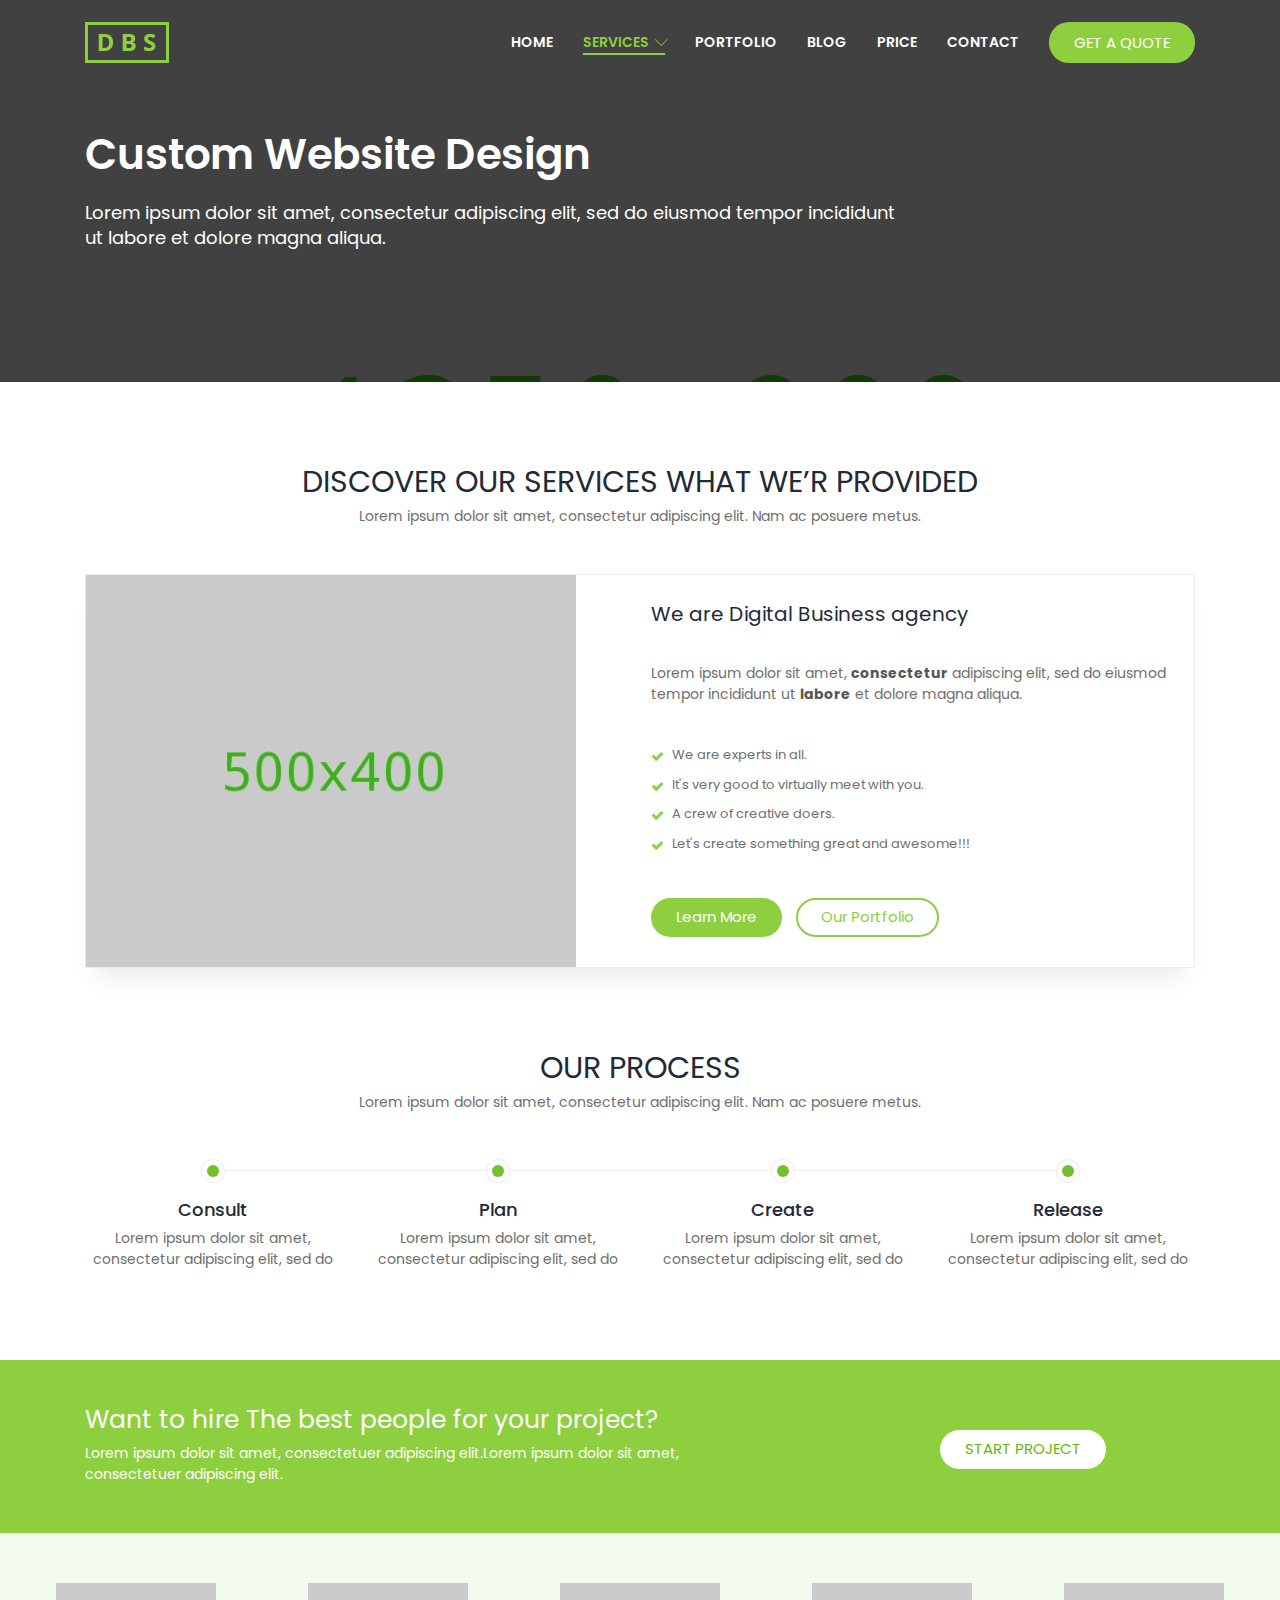
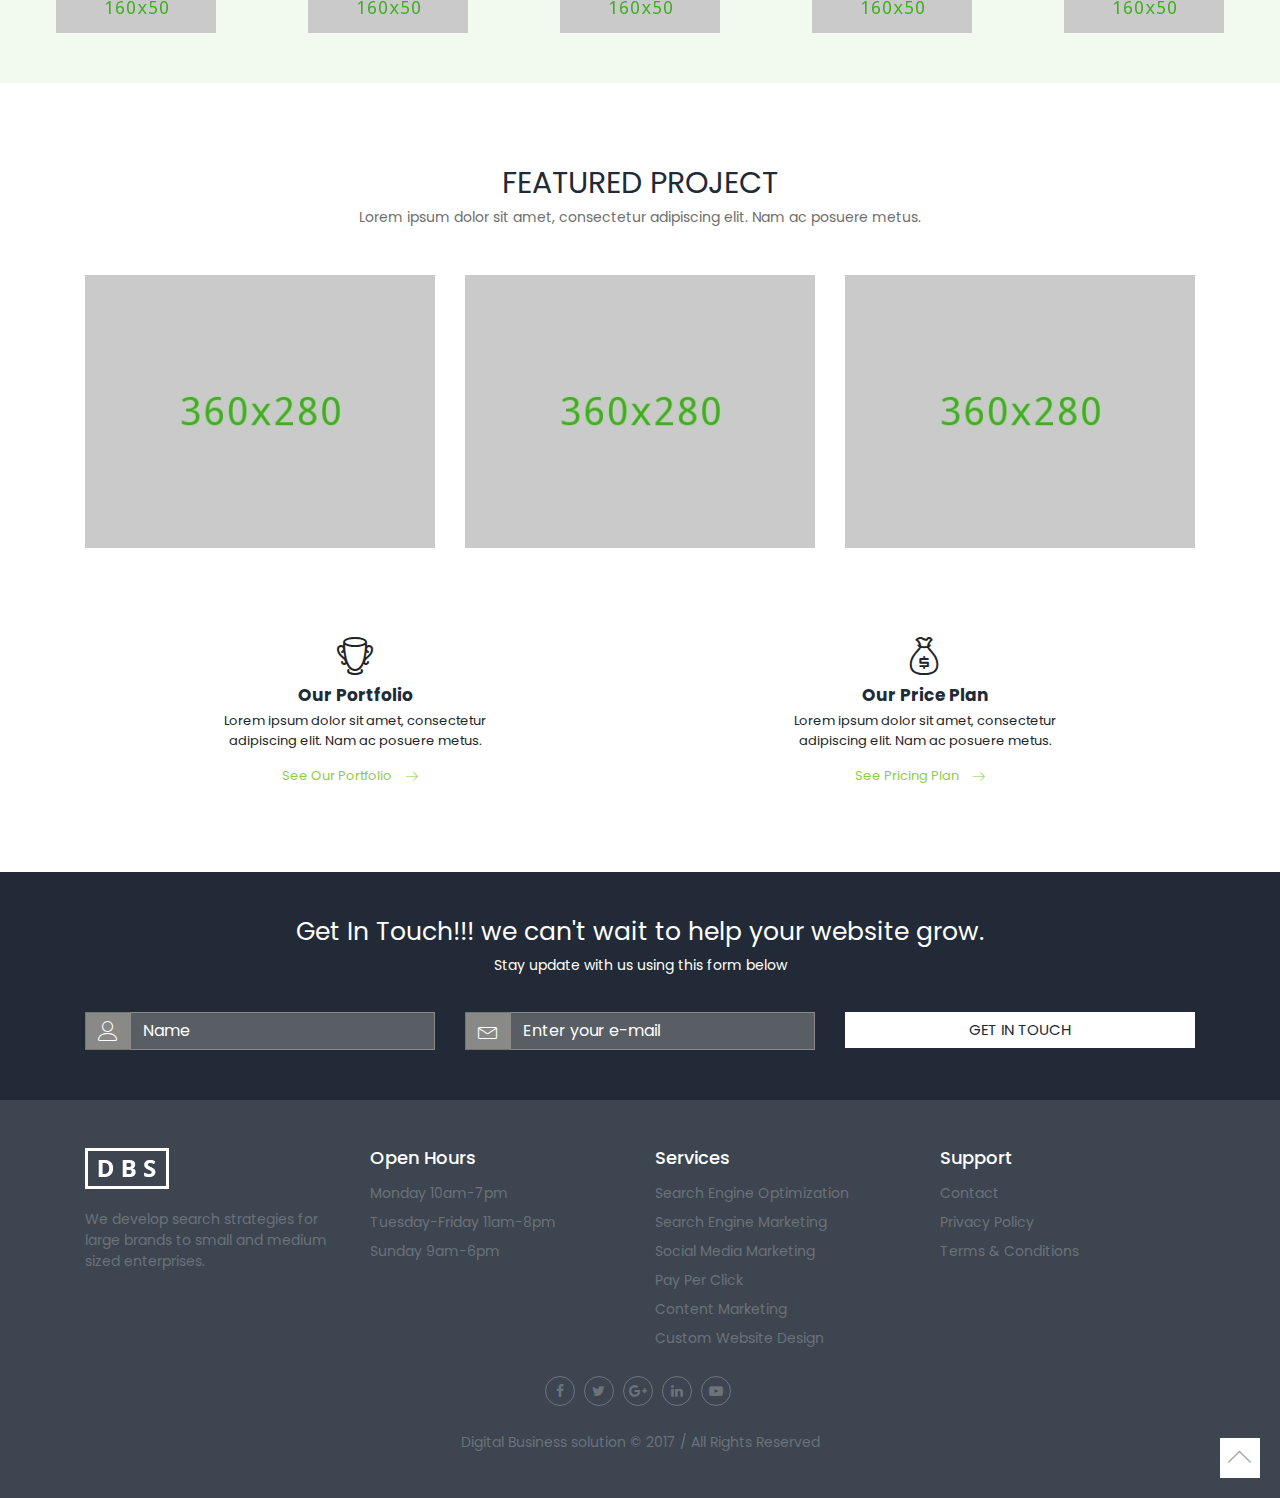
<file: custom-website-design.html>
<!DOCTYPE html>
<html lang="zxx">
    <head>
        <!-- ++++ Meta Content ++++ -->
        <meta charset="UTF-8">
        <meta http-equiv="X-UA-Compatible" content="IE=edge">
        <meta name="viewport" content="width=device-width, initial-scale=1, maximum-scale=1">
        <!-- ++++ keywords ++++ -->
        <meta name="keywords" content="css3, html5, bootstrap4">
        <!-- ++++ description ++++ -->
        <meta name="description" content="A great collection of creative, responsive, elegant  templates for different digital agency  industries">
        <title>Custom Website Design | Digital Business Solution - Responsive Website Template</title>
        <!-- ++++ favicon ++++ -->
        <link rel="icon" type="image/png" sizes="32x32" href="icon/favicon-32x32.png">
        <link rel="icon" type="image/png" sizes="96x96" href="icon/favicon-96x96.png">
        <link rel="apple-touch-icon" sizes="57x57" href="icon/apple-icon-57x57.png">
        <link rel="apple-touch-icon" sizes="114x114" href="icon/apple-icon-114x114.png">
        <!-- Load Styles -->
        <!-- ++++ bootstrap ++++ -->
        <link rel="stylesheet" href="css/bootstrap.min.css">
        <!-- ++++ owl carousel ++++ -->
        <link rel="stylesheet" href="css/owl.carousel.min.css">
        <!-- ++++ fonts ++++ -->
        <link rel="stylesheet" href="css/font-awesome.min.css">
        <link rel="stylesheet" href="css/linearicon.css">
        <!-- ++++ style ++++ -->
        <link rel="stylesheet" href="css/styles.css">
        <!-- ++++ responsive css ++++ -->
        <link rel="stylesheet" href="css/responsive-style.css">
        <!-- Load Modernizr -->
        <script src="js/modernizr.min.js"></script>
    </head>
    <body>
        <!-- ++++ top header ++++ -->
        <header id="top">
           
            <!-- navbar start -->
            <nav class="navbar  navbar-expand-lg navbar-light top-navbar" data-toggle="sticky-onscroll">
                <div class="container">
                    <a class="navbar-brand" href="#"><img src="images/green-logo.png" alt="logo" /></a>
                    <button class="navbar-toggler" type="button" data-toggle="collapse" data-target="#navbarSupportedContent" aria-controls="navbarSupportedContent" aria-expanded="false" aria-label="Toggle navigation">
                    <span class="navbar-toggler-icon"></span>
                    </button>
                    <div class="collapse navbar-collapse justify-content-end" id="navbarSupportedContent">
                        <ul class="navbar-nav pull-right">
                            <li class="nav-item">
                                <a class="nav-link active" href="index.html">Home</a>
                            </li>
                            <li class="nav-item dropdown active">
                                <a class="nav-link dropdown-toggle"  id="navbarDropdownMenuLink" data-toggle="dropdown" aria-haspopup="true" aria-expanded="false">
                                    Services <i class="icon-chevron-down"></i>
                                </a>
                                <div class="dropdown-menu" aria-labelledby="navbarDropdownMenuLink">
                                    <a class="dropdown-item" href="search-engine-optimization.html"> <span class="icon-find-replace"></span>Search Engine Optimization</a>
                                    <a class="dropdown-item" href="search-engine-marketing.html">
                                        <span class="icon-network"></span>Search Engine Marketing</a>
                                        <a class="dropdown-item" href="social-media-marketing.html"> <span class="icon-group-work"></span>Social Media Marketing</a>
                                        <a class="dropdown-item" href="pay-per-click.html"> <span class="icon-finger-tap"></span>Pay Per Click</a>
                                        <a class="dropdown-item" href="content-marketing.html"> <span class="icon-register"></span> Content Marketing</a>
                                        <a class="dropdown-item active" href="custom-website-design.html"> <span class="icon-stream-check"></span>Custom Website Design</a>
                                    </div>
                                </li>
                                <li class="nav-item">
                                    <a class="nav-link" href="portfolio.html">Portfolio</a>
                                </li>
                                <li class="nav-item">
                                    <a class="nav-link" href="blog.html">Blog</a>
                                </li>
                                <li class="nav-item">
                                    <a class="nav-link" href="pricing.html">Price</a>
                                </li>
                                <li class="nav-item">
                                    <a class="nav-link" href="contact.html">Contact</a>
                                </li>
                                <li class="nav-item">
                                    <a class="btn btn-primary" href="#" data-toggle="modal" data-target="#getInToucheModal">GET A QUOTE</a>
                                </li>
                            </ul>
                        </div>
                    </div>
                </nav>
                <!--End of  navbar-->
            </header>
            <!-- ++++ End of top header ++++ -->
            <!-- ++++ inner page banner section start ++++ -->
            <section class="inner-banner-wrapper paralaxbg custom-website-banners" data-paralaxbg-speed="2">
                <div class="overlay">
                    <div class="container">
                        <div class="row">
                            <div class="col-md-12">
                                <div class='banner-text'>
                                    <h2>Custom Website Design</h2>
                                    <p>Lorem ipsum dolor sit amet, consectetur adipiscing elit, sed do eiusmod tempor incididunt<br /> ut labore et dolore magna aliqua.</p>
                                </div>
                            </div>
                        </div>
                    </div>
                </div>
            </section>
            <!-- ++++ End of inner page banner section ++++ -->
            <!-- ++++ Service Details section start ++++ -->
            <section>
                <div class="container">
                    <!--Section Title-->
                    <div class="row">
                        <div class="col-md-12">
                            <div class="section-title">
                                <h2 class="title-bold">Discover our services what we’r provided</h2>
                                <p class="sub-title">Lorem ipsum dolor sit amet, consectetur adipiscing elit. Nam ac posuere metus.</p>
                            </div>
                        </div>
                    </div>
                    <!-- End of Section Title -->
                    <div class="row">
                        <div class="col-md-12">
                            <div class="service-details-container">
                                <div class="service-left-img-wrapper" >
                                    <img src="images/custom-website-inner-page-img-1.jpg" alt="service img" />
                                </div>
                                <div class="service-details-content">
                                    <h3>We are Digital Business agency</h3>
                                    <p>Lorem ipsum dolor sit amet, <b>consectetur</b> adipiscing elit, sed do eiusmod tempor incididunt ut <b>labore</b> et dolore magna aliqua.</p>
                                    <ul>
                                        <li>We are experts in all.</li>
                                        <li>It's very good to virtually meet with you.</li>
                                        <li>A crew of creative doers.</li>
                                        <li>Let's create something great and awesome!!!</li>
                                    </ul>
                                    <div class="btn-wrapper">
                                        <a href="#" class="btn btn-primary">Learn More</a>
                                        <a href="#" class="btn btn-transparent">Our Portfolio</a>
                                    </div>
                                </div>
                            </div>
                        </div>
                    </div>
                </div>
            </section>
            <!-- ++++ End of Service Details section ++++ -->
            <!-- ++++ Service process section start ++++ -->
            <section class="service-process-wrapper">
                <div class="container">
                    <!--Section Title-->
                    <div class="row">
                        <div class="col-md-12">
                            <div class="section-title">
                                <h2 class="title-bold">Our process</h2>
                                <p class="sub-title">Lorem ipsum dolor sit amet, consectetur adipiscing elit. Nam ac posuere metus.</p>
                            </div>
                        </div>
                    </div>
                    <!-- End of Section Title -->
                    <div class="row m-t-10">
                        <div class="col-sm-6 col-md-3 line-vrt before-none">
                            <div class="process-steps-wrapper">
                                <span></span>
                                <h4>Consult</h4>
                                <p>Lorem ipsum dolor sit amet, consectetur adipiscing elit, sed do</p>
                            </div>
                        </div>
                        <div class="col-sm-6 col-md-3 line-vrt">
                            <div class="process-steps-wrapper">
                                <span></span>
                                <h4>Plan</h4>
                                <p>Lorem ipsum dolor sit amet, consectetur adipiscing elit, sed do</p>
                            </div>
                        </div>
                        <div class="col-sm-6 col-md-3 line-vrt">
                            <div class="process-steps-wrapper">
                                <span></span>
                                <h4>Create</h4>
                                <p>Lorem ipsum dolor sit amet, consectetur adipiscing elit, sed do</p>
                            </div>
                        </div>
                        <div class="col-sm-6 col-md-3 line-vrt after-none">
                            <div class="process-steps-wrapper">
                                <span></span>
                                <h4>Release</h4>
                                <p>Lorem ipsum dolor sit amet, consectetur adipiscing elit, sed do</p>
                            </div>
                        </div>
                    </div>
                </div>
            </section>
            <!-- ++++ End of  Service process section ++++ -->
            <!--  ++++ Start a project section start ++++ -->
            <section class="start-project">
                <div class="container">
                    <div class="row">
                        <div class="col-md-9">
                            <h3>Want to hire The best people for your project?</h3>
                            <p>Lorem ipsum dolor sit amet, consectetuer adipiscing elit.Lorem ipsum dolor sit amet,<br /> consectetuer adipiscing elit.</p>
                        </div>
                        <div class="col-md-3">
                            <a href="contact.html" class="btn btn-primary">Start Project</a>
                        </div>
                    </div>
                </div>
            </section>
            <!--  ++++ End of Start a project section ++++ -->
            <!--  ++++ Our Client section start ++++ -->
            <section>
                <!--Clients Logo-->
                <div class="client-logo-wrapper">
                    <!-- Set up your HTML -->
                    <div class="owl-carousel">
                        <div><img src="images/logo-1.png" alt="logo-1" /></div>
                        <div><img src="images/logo-2.png" alt="logo-2" /></div>
                        <div><img src="images/logo-3.png" alt="logo-3" /></div>
                        <div><img src="images/logo-4.png" alt="logo-4" /></div>
                        <div><img src="images/logo-5.png" alt="logo-5" /></div>
                        <div><img src="images/logo-1.png" alt="logo-1" /></div>
                        <div><img src="images/logo-2.png" alt="logo-2" /></div>
                        <div><img src="images/logo-3.png" alt="logo-3" /></div>
                        <div><img src="images/logo-4.png" alt="logo-4" /></div>
                        <div><img src="images/logo-5.png" alt="logo-5" /></div>
                    </div>
                </div>
                <!--End of Clients Logo-->
            </section>
            <!--  ++++ End of Our Client section ++++ -->
            <!--  ++++ Featured project section start ++++ -->
            <section class="portfolio featured-project-wrapper">
                <div class="container">
                    <!--Section Title-->
                    <div class="row">
                        <div class="col-md-12">
                            <div class="section-title">
                                <h2 class="title-bold">Featured Project</h2>
                                <p class="sub-title">Lorem ipsum dolor sit amet, consectetur adipiscing elit. Nam ac posuere metus.</p>
                            </div>
                        </div>
                    </div>
                    <!--End of Section Title-->
                    <div class="row">
                        <!--portfolio item-->
                        <div class="col-lg-4 col-md-4 col-sm-4 col-xs-12">
                            <div class="protfolio-item small-image-width m-t-0"> <img src="images/portfolio-img/featured-pro-1.jpg" alt="Brand" class="img-responsive">
                                <div class="por-overley">
                                    <div class="text-inner">
                                        <div><a class="btn btn-transparent pro-Modal">DISCOVER</a></div>
                                    </div>
                                </div>
                            </div>
                        </div>
                        <!--end portfolio item-->
                        <!--portfolio item-->
                        <div class="col-lg-4 col-md-4 col-sm-4 col-xs-12">
                            <div class="protfolio-item small-image-width m-t-0"> <img src="images/portfolio-img/featured-pro-2.jpg" alt="Brand" class="img-responsive">
                                <div class="por-overley">
                                    <div class="text-inner">
                                        <div><a class="btn btn-transparent pro-Modal">DISCOVER</a></div>
                                    </div>
                                </div>
                            </div>
                        </div>
                        <!--end portfolio item-->
                        <!--portfolio item-->
                        <div class="col-lg-4 col-md-4 col-sm-4 col-xs-12">
                            <div class="protfolio-item small-image-width m-t-0"> <img src="images/portfolio-img/featured-pro-3.jpg" alt="Brand" class="img-responsive">
                                <div class="por-overley">
                                    <div class="text-inner">
                                        <div><a class="btn btn-transparent pro-Modal">DISCOVER</a></div>
                                    </div>
                                </div>
                            </div>
                        </div>
                        <!--end portfolio item-->
                    </div>
                </div>
            </section>
            <!--  ++++ End of Featured project section ++++ -->
            <!-- ++++ inner page bottom link start ++++ -->
            <section class="bottom-link-page">
                <div class="container">
                    <div class="row">
                        <div class="col-md-6">
                            <div class="go-to-content-wrapper">
                                <span class="icon-trophy"></span>
                                <h4>Our Portfolio</h4>
                                <p>Lorem ipsum dolor sit amet, consectetur adipiscing elit. Nam ac posuere metus.</p>
                                <p class="link"><a href="portfolio.html">See Our Portfolio <span class="icon-arrow-right"></span></a></p>
                            </div>
                        </div>
                        <div class="col-md-6">
                            <div class="go-to-content-wrapper">
                                <span class="icon-bag-dollar"></span>
                                <h4>Our Price Plan</h4>
                                <p>Lorem ipsum dolor sit amet, consectetur adipiscing elit. Nam ac posuere metus.</p>
                                <p class="link"><a href="pricing.html">See Pricing Plan <span class="icon-arrow-right"></span></a></p>
                            </div>
                        </div>
                    </div>
                </div>
            </section>
            <!-- ++++ End of inner page bottom link ++++ -->
            <!-- ++++ Get in Touch section start ++++ -->
            <section class="seo-audit-section get-in-touch-section">
                <div class="container">
                    <div class="row">
                        <div class="col-md-12 seo-audit-title">
                            <h3>Get In Touch!!! we can't wait to help your website grow.</h3>
                            <p>Stay update with us using this form below</p>
                        </div>
                    </div>
                    <!--get in touch form start-->
                    <form id="getInTouch" class="validation-form">
                        <div class="row">
                            <div class="col-md-4">
                                <div class="input-group">
                                    <span class="input-group-addon icon-user" Id="nameInput"></span>
                                    <input type="text" class="form-control white-ph" placeholder="Name" aria-label="web-address"   name="GetinTouchName">
                                </div>
                            </div>
                            <div class="col-md-4">
                                <div class="input-group">
                                    <span class="input-group-addon icon-envelope" id="email-address"></span>
                                    <input type="text" class="form-control white-ph" placeholder="Enter your e-mail" aria-label="email-address" name="GetinTouchEmail">
                                </div>
                            </div>
                            <div class="col-md-4">
                                <div class="input-group">
                                    <input type="Submit" class="form-control btn white-btn-lg" value="Get In Touch" >
                                </div>
                            </div>
                        </div>
                    </form>
                    <!--get in touch form end -->
                </div>
            </section>
            <!-- ++++ End of Get in Touch section ++++ -->
            <!-- ++++ footer start ++++ -->
            <footer>
                <div class="container">
                    <div class="row">
                        <!--logo bottom-->
                        <div class="col-md-3">
                            <a href="index.html" class="brand"><img src="images/white-logo.png" alt="logo" /></a>
                            <p>We develop search strategies for large brands to small and medium sized enterprises.</p>
                        </div>
                        <!--logo bottom end -->
                        <!--Open Hours start-->
                        <div class="col-md-3">
                            <ul>
                                <li><h5>Open Hours</h5></li>
                                <li>Monday 10am-7pm</li>
                                <li>Tuesday-Friday 11am-8pm</li>
                                <li>Sunday 9am-6pm</li>
                            </ul>
                        </div>
                        <!--Open Hours End-->
                        <!--service start-->
                        <div class="col-md-3">
                            <ul>
                                <li><h5>Services</h5></li>
                                <li><a href="search-engine-optimization.html">Search Engine Optimization</a></li>
                                <li><a href="search-engine-marketing.html">Search Engine Marketing</a></li>
                                <li><a href="social-media-marketing.html">Social Media Marketing</a></li>
                                <li><a href="pay-per-click.html">Pay Per Click</a></li>
                                <li><a href="content-marketing.html">Content Marketing</a></li>
                                <li><a href="custom-website-design.html">Custom Website Design</a></li>
                            </ul>
                        </div>
                        <!--service end-->
                        <!--support start-->
                        <div class="col-md-3">
                            <ul>
                                <li><h5>Support</h5></li>
                                <li><a href="contact.html">Contact</a></li>
                                <li><a href="privacy-policy.html">Privacy Policy</a></li>
                                <li><a href="terms-and-conditions.html">Terms &amp; Conditions</a></li>
                            </ul>
                        </div>
                        <!--support end-->
                        <!--copy right and social media-->
                        <div class="col-md-12">
                            <ul class="footer-social-icon-list">
                                <li><a href="http://facebook.com"><i class="fa fa-facebook" aria-hidden="true"></i></a></li>
                                <li><a href="http://twitter.com"><i class="fa fa-twitter" aria-hidden="true"></i></a></li>
                                <li><a href="http://gmail.com"><i class="fa fa-google-plus" aria-hidden="true"></i></a></li>
                                <li><a href="http://linkedin.com"><i class="fa fa-linkedin" aria-hidden="true"></i></a></li>
                                <li><a href="http://youtube.com"><i class="fa fa-youtube-play" aria-hidden="true"></i></a></li>
                            </ul>
                            <p class="copy-info">Digital Business solution &COPY; 2017 / All Rights Reserved</p>
                        </div>
                    </div>
                </div>
                <!--scroll to top-->
                <a class="top-btn page-scroll" href="#top"><span class="icon-chevron-up b-clor regular-text text-center"></span></a>
                <!--end scroll to top-->
            </footer>
            <!-- ++++ End of Footer ++++ -->
            <!-- +++++++++++++ Modal Portfolio +++++++++++++ -->
            <div class="modal fade protfolio-modal vertical-center-modal" id="portfolioDetModal" tabindex="-1" role="dialog" aria-labelledby="portfolioDetModal" aria-hidden="true">
                <div class="modal-dialog" role="document">
                    <div class="modal-content">
                        <button type="button" class="close" data-dismiss="modal" aria-label="Close">
                        <span aria-hidden="true" class="icon-cross"></span>
                        </button>
                        <div class="modal-body">
                            <div class="container">
                                <div class="row">
                                    <!--portfolio modal slider-->
                                    <div class="col-md-6">
                                        <div id="Protfolio-modal" class="carousel slide" data-ride="carousel">
                                            <div class="carousel-inner">
                                                <div class="carousel-item active" style="background: url(images/slider1.jpg)">
                                                </div>
                                                <div class="carousel-item" style="background: url(images/slider2.jpg)">
                                                </div>
                                                <div class="carousel-item" style="background: url(images/slider3.jpg)">
                                                </div>
                                            </div>
                                            <a class="carousel-control-prev" href="#Protfolio-modal" role="button" data-slide="prev">
                                                <span class="icon-chevron-left" aria-hidden="true"></span>
                                            </a>
                                            <a class="carousel-control-next" href="#Protfolio-modal" role="button" data-slide="next">
                                                <span class="icon-chevron-right" aria-hidden="true"></span>
                                            </a>
                                        </div>
                                    </div>
                                    <!-- end portfolio modal slider-->
                                    <!--portfolio modal content-->
                                    <div class="col-md-6">
                                        <div class="pro-modal-content">
                                            <p class="gray-text">Featured - Design</p>
                                            <h3>Branding and Identity</h3>
                                            <p>Lorem ipsum dolor sit amet, consect etuer adipi scing elit, sed diam nonum mLorem ipsum dolor sit amet, consectetuer adipiscing elit, sed diam nonummy nibh euismod tincidunt ut laoreet dolore magna aliquam erat volutpat.</p>
                                            <p>Eodem modo typi, qui nunc nobis videntur parum: </p>
                                            <ul>
                                                <li>Lorem ipsum dolor sit amet, consectetuer adipiscing elit</li>
                                                <li>Mirum est notare quam littera gothica.</li>
                                                <li>Investigationes demonstraverunt lectores. </li>
                                                <li>sed diam nonummy nibh euismod tincidunt;</li>
                                            </ul>
                                        </div>
                                    </div>
                                    <!--End of Portfolio modal slider-->
                                </div>
                            </div>
                        </div>
                    </div>
                </div>
            </div>
            <!-- +++++++++ End of Modal Portfolio ++++++++++ -->
            <!-- +++++++++++++ Modal Get in  touch +++++++++++++ -->
            <div class="modal fade get-a-touch-modal vertical-center-modal" id="getInToucheModal" tabindex="-1" role="dialog" aria-labelledby="getInToucheModal" aria-hidden="true">
                <div class="modal-dialog" role="document">
                    <div class="modal-content">
                        <div class="overlay">
                            <button type="button" class="close" data-dismiss="modal" aria-label="Close">
                            <span aria-hidden="true" class="icon-cross"></span>
                            </button>
                            <div class="modal-body">
                                <!--contact info-->
                                <div class="float-left">
                                    <h4>Get your free quote</h4>
                                    <p>We are open for any suggestion.</p>
                                    <hr>
                                    <ul class="contact-info-modal">
                                        <li>
                                            <p><span class="icon-phone-wave"></span>
                                        <strong>Call Us</strong></p>
                                        <span>+012343434343</span>
                                    </li>
                                    <li>
                                        <p> <span class="icon-at-sign"></span>
                                    <strong>Mail Us</strong></p>
                                    <span>+012343434343</span>
                                </li>
                                <li>
                                    <p><span class="icon-map-marker"></span>
                                <strong>Address</strong></p>
                                <span>Brooklyn, NY 10036, US</span>
                            </li>
                        </ul>
                    </div>
                    <!--end contact info-->
                    <!--contact form section-->
                    <div class="float-left green-bg">
                        <form id="getAQuoteForm" class="validation-form">
                            <div class="row">
                                <div class="col-md-12">
                                    <div class="input-group">
                                        <span class="input-group-addon icon-user" id="getAqut-name"></span>
                                        <input type="text" class="form-control white-ph" placeholder="Your name" aria-label="GetAqname"   name="GetAQutName">
                                    </div>
                                    <div class="input-group">
                                        <span class="input-group-addon icon-envelope" id="getAqut-email-address"></span>
                                        <input type="text" class="form-control white-ph" placeholder="Your E-mail" aria-label="email-address"  name="GetAQutEmail">
                                    </div>
                                    <div class="input-group">
                                        <span class="input-group-addon icon-laptop" Id="getAqut-web-address"></span>
                                        <input type="text" class="form-control white-ph" placeholder="Your Website URL" aria-label="web-address"   name="GetAQutUrl">
                                    </div>
                                    <div class="input-group">
                                        <textarea class="form-control white-ph" placeholder="Type Your Message" aria-label="getAqut-Message-address"  name="GetAQutMsg"></textarea>
                                    </div>
                                    <div class="input-group">
                                        <input type="Submit" class="form-control btn white-btn-lg" value="Get Quote" >
                                    </div>
                                </div>
                            </div>
                        </form>
                    </div>
                    <!--end contact form section-->
                    <div class="clearfix"></div>
                </div>
            </div>
        </div>
    </div>
</div>
<!-- +++++++++ End of Modal Get in touch ++++++++++ -->
<!-- +++++++++ loader +++++++++ -->
<div class="loader-wrapper">
    <div class="sk-cube-grid">
        <div class="sk-cube sk-cube1"></div>
        <div class="sk-cube sk-cube2"></div>
        <div class="sk-cube sk-cube3"></div>
        <div class="sk-cube sk-cube4"></div>
        <div class="sk-cube sk-cube5"></div>
        <div class="sk-cube sk-cube6"></div>
        <div class="sk-cube sk-cube7"></div>
        <div class="sk-cube sk-cube8"></div>
        <div class="sk-cube sk-cube9"></div>
    </div>
</div>
<!-- +++++++++ End of loader +++++++++ -->
<!-- Load JS -->
<!--js library of jQuery-->
<script src="js/jquery-1.12.4.min.js"></script>
<!--js library of bootstrap's popper -->
<script src="js/popper.min.js"></script>
<!--js library of bootstrap-->
<script src="js/bootstrap.min.js"></script>
<!--js library of number counter-->
<script src="js/waypoints.min.js"></script>
<script src="js/counterup.min.js"></script>
<!-- js library for owl carousel -->
<script src="js/owl.carousel.min.js"></script>
<!-- js library for parallax -->
<script src="js/paralaxbg.min.js"></script>
<!--portfolio filter js-->
<script src="js/jquery.mixitup.min.js"></script>
<!--Form validation js-->
<script src="js/jquery.validate.min.js"></script>
<!--wow js-->
<script src="js/wow.min.js"></script>
<!--custom js-->
<script src="js/scripts.js"></script>
<!--[if lt IE 10]><script type="text/javascript" src="js/jquery.placeholder.min.js"></script><![endif]-->
<!-- IE10 viewport hack for Surface/desktop Windows 8 bug -->
<script src="js/ie10-viewport-bug-workaround.js"></script>
<script src="js/ie-emulation-modes-warning.js"></script>
</body>
</html>
</file>
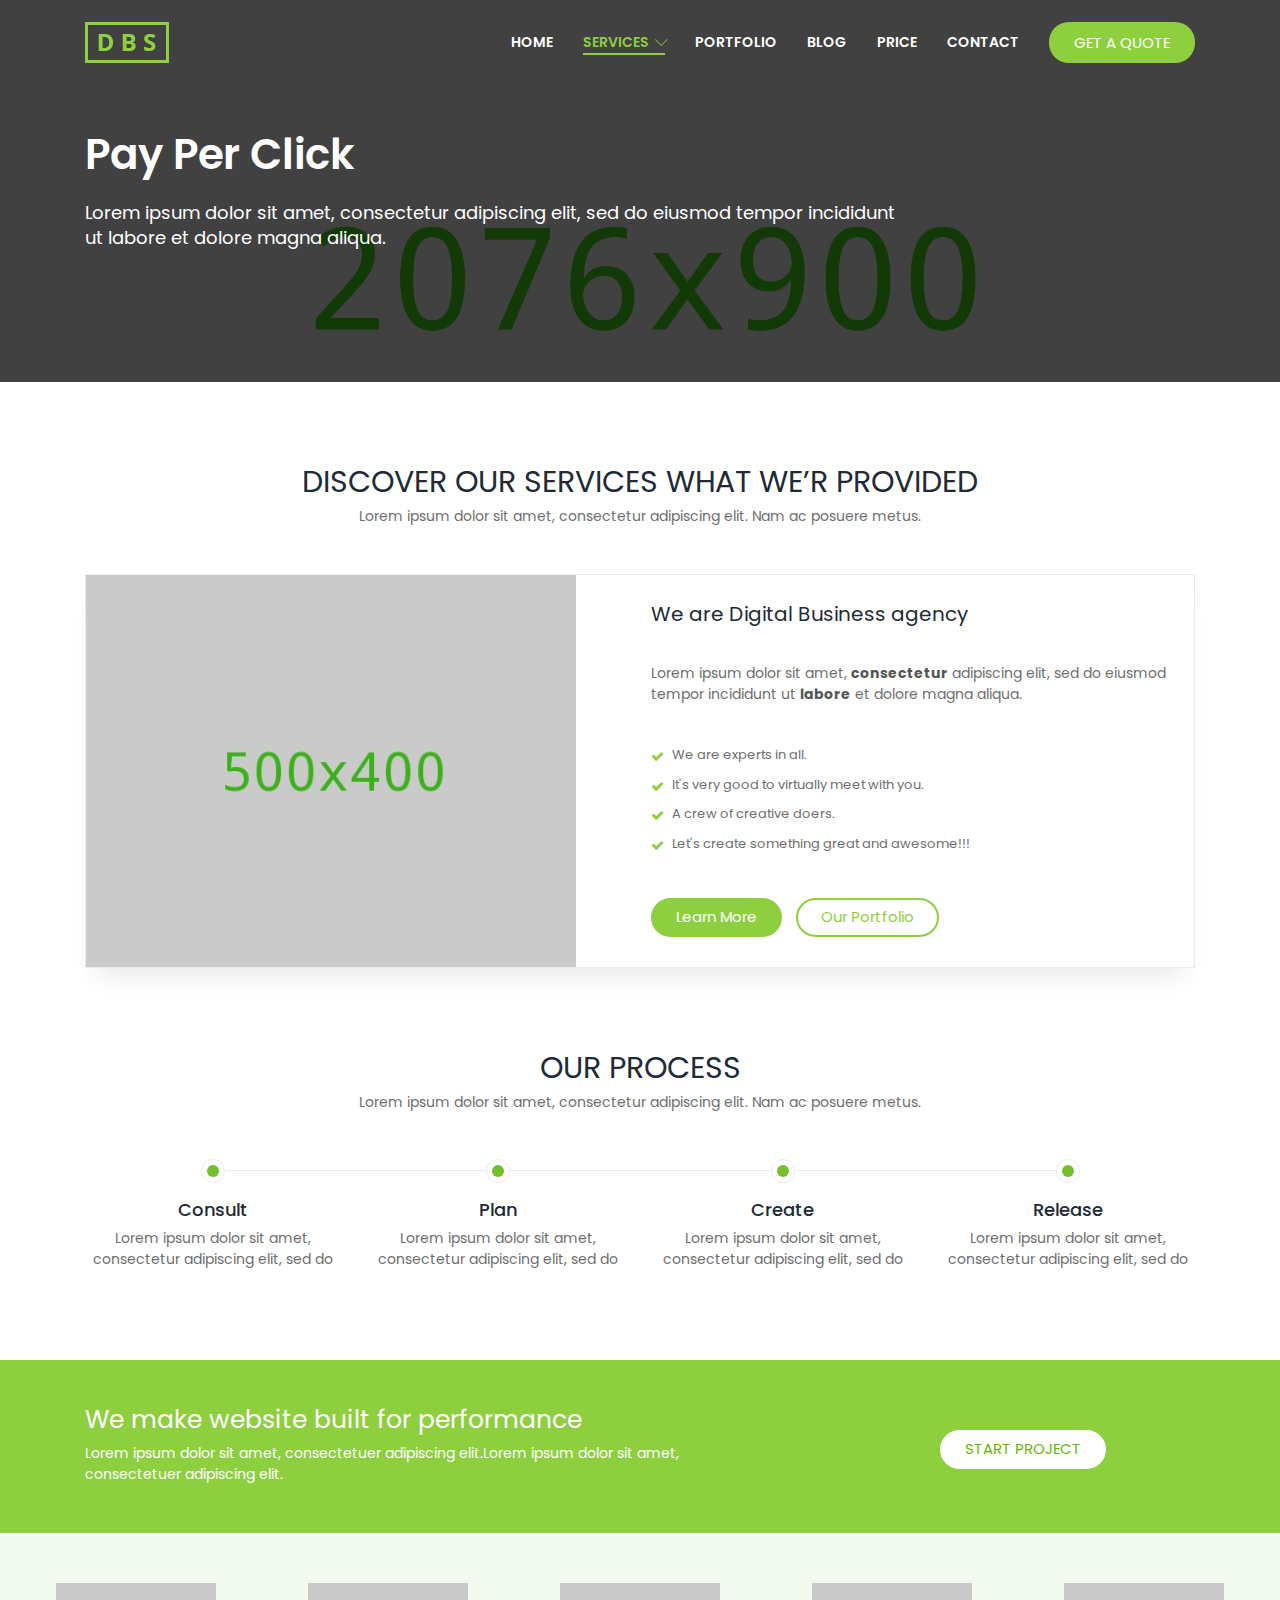
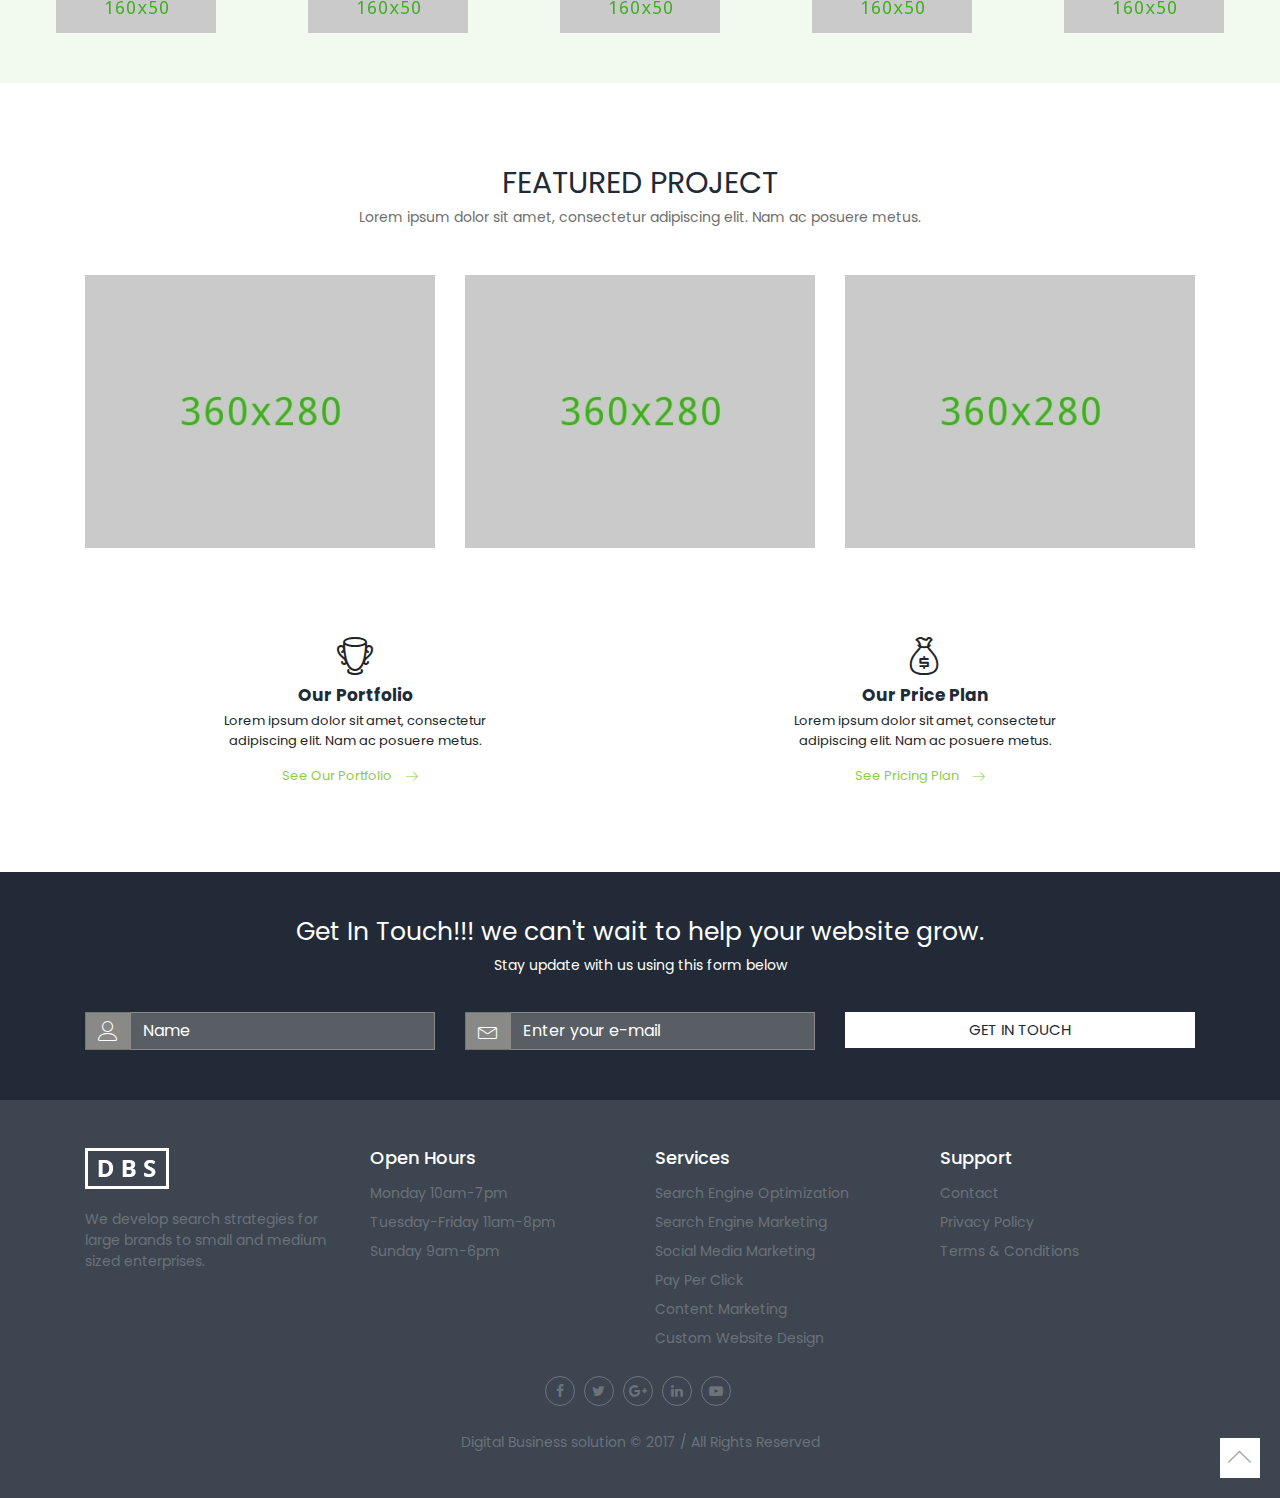
<file: pay-per-click.html>
<!DOCTYPE html>
<html lang="zxx">
    <head>
        <!-- ++++ Meta Content ++++ -->
        <meta charset="UTF-8">
        <meta http-equiv="X-UA-Compatible" content="IE=edge">
        <meta name="viewport" content="width=device-width, initial-scale=1, maximum-scale=1">
        <!-- ++++ keywords ++++ -->
        <meta name="keywords" content="css3, html5, bootstrap4">
        <!-- ++++ description ++++ -->
        <meta name="description" content="A great collection of creative, responsive, elegant  templates for different digital agency  industries">
        <title>Pay Per Click | Digital Business Solution - Responsive Website Template</title>
        <!-- ++++ favicon ++++ -->
        <link rel="icon" type="image/png" sizes="32x32" href="icon/favicon-32x32.png">
        <link rel="icon" type="image/png" sizes="96x96" href="icon/favicon-96x96.png">
        <link rel="apple-touch-icon" sizes="57x57" href="icon/apple-icon-57x57.png">
        <link rel="apple-touch-icon" sizes="114x114" href="icon/apple-icon-114x114.png">
        <!-- Load Styles -->
        <!-- ++++ bootstrap ++++ -->
        <link rel="stylesheet" href="css/bootstrap.min.css">
        <!-- ++++ owl carousel ++++ -->
        <link rel="stylesheet" href="css/owl.carousel.min.css">
        <!-- ++++ fonts ++++ -->
        <link rel="stylesheet" href="css/font-awesome.min.css">
        <link rel="stylesheet" href="css/linearicon.css">
        <!-- ++++ style ++++ -->
        <link rel="stylesheet" href="css/styles.css">
        <!-- ++++ responsive css ++++ -->
        <link rel="stylesheet" href="css/responsive-style.css">
        <!-- Load Modernizr -->
        <script src="js/modernizr.min.js"></script>
    </head>
    <body>
        <!-- ++++ top header ++++ -->
        <header id="top">           
            <!-- navbar Start -->
            <nav class="navbar  navbar-expand-lg navbar-light top-navbar" data-toggle="sticky-onscroll">
                <div class="container">
                    <a class="navbar-brand" href="#"><img src="images/green-logo.png" alt="logo" /></a>
                    <button class="navbar-toggler" type="button" data-toggle="collapse" data-target="#navbarSupportedContent" aria-controls="navbarSupportedContent" aria-expanded="false" aria-label="Toggle navigation">
                    <span class="navbar-toggler-icon"></span>
                    </button>
                    <div class="collapse navbar-collapse justify-content-end" id="navbarSupportedContent">
                        <ul class="navbar-nav pull-right">
                            <li class="nav-item">
                                <a class="nav-link active" href="index.html">Home</a>
                            </li>
                            <li class="nav-item dropdown active">
                                <a class="nav-link dropdown-toggle"  id="navbarDropdownMenuLink" data-toggle="dropdown" aria-haspopup="true" aria-expanded="false">
                                    Services <i class="icon-chevron-down"></i>
                                </a>
                                <div class="dropdown-menu" aria-labelledby="navbarDropdownMenuLink">
                                    <a class="dropdown-item" href="search-engine-optimization.html"> <span class="icon-find-replace"></span>Search Engine Optimization</a>
                                    <a class="dropdown-item" href="search-engine-marketing.html">
                                        <span class="icon-network"></span>Search Engine Marketing</a>
                                        <a class="dropdown-item" href="social-media-marketing.html"> <span class="icon-group-work"></span>Social Media Marketing</a>
                                        <a class="dropdown-item active" href="pay-per-click.html"> <span class="icon-finger-tap"></span>Pay Per Click</a>
                                        <a class="dropdown-item" href="content-marketing.html"> <span class="icon-register"></span> Content Marketing</a>
                                        <a class="dropdown-item" href="custom-website-design.html"> <span class="icon-stream-check"></span>Custom Website Design</a>
                                    </div>
                                </li>
                                <li class="nav-item">
                                    <a class="nav-link" href="portfolio.html">Portfolio</a>
                                </li>
                                <li class="nav-item">
                                    <a class="nav-link" href="blog.html">Blog</a>
                                </li>
                                <li class="nav-item">
                                    <a class="nav-link" href="pricing.html">Price</a>
                                </li>
                                <li class="nav-item">
                                    <a class="nav-link" href="contact.html">Contact</a>
                                </li>
                                <li class="nav-item">
                                    <a class="btn btn-primary" href="#" data-toggle="modal" data-target="#getInToucheModal">GET A QUOTE</a>
                                </li>
                            </ul>
                        </div>
                    </div>
                </nav>
                <!-- End of navbar Start -->
            </header>
            <!-- ++++ End top header ++++ -->
            <!-- ++++ inner page banner section start ++++ -->
            <section class="inner-banner-wrapper paralaxbg pay-per-click-banners" data-paralaxbg-speed="2">
                <div class="overlay">
                    <div class="container">
                        <div class="row">
                            <div class="col-md-12">
                                <div class='banner-text'>
                                    <h2>Pay Per Click</h2>
                                    <p>Lorem ipsum dolor sit amet, consectetur adipiscing elit, sed do eiusmod tempor incididunt<br /> ut labore et dolore magna aliqua.</p>
                                </div>
                            </div>
                        </div>
                    </div>
                </div>
            </section>
            <!-- ++++ End of inner page banner section ++++ -->
            <!-- ++++ Service Details section start ++++ -->
            <section>
                <div class="container">
                    <!--Section Title-->
                    <div class="row">
                        <div class="col-md-12">
                            <div class="section-title">
                                <h2 class="title-bold">Discover our services what we’r provided</h2>
                                <p class="sub-title">Lorem ipsum dolor sit amet, consectetur adipiscing elit. Nam ac posuere metus.</p>
                            </div>
                        </div>
                    </div>
                    <!-- End of Section Title -->
                    <div class="row">
                        <div class="col-md-12">
                            <div class="service-details-container">
                                <div class="service-left-img-wrapper" >
                                    <img src="images/pay-per-click-inner-page-img-1.jpg" alt="service img" />
                                </div>
                                <div class="service-details-content">
                                    <h3>We are Digital Business agency</h3>
                                    <p>Lorem ipsum dolor sit amet, <b>consectetur</b> adipiscing elit, sed do eiusmod tempor incididunt ut <b>labore</b> et dolore magna aliqua.</p>
                                    <ul>
                                        <li>We are experts in all.</li>
                                        <li>It's very good to virtually meet with you.</li>
                                        <li>A crew of creative doers.</li>
                                        <li>Let's create something great and awesome!!!</li>
                                    </ul>
                                    <div class="btn-wrapper">
                                        <a href="#" class="btn btn-primary">Learn More</a>
                                        <a href="#" class="btn btn-transparent">Our Portfolio</a>
                                    </div>
                                </div>
                            </div>
                        </div>
                    </div>
                </div>
            </section>
            <!-- ++++ End of Service Details section ++++ -->
            <!-- ++++ Service process section start ++++ -->
            <section class="service-process-wrapper">
                <div class="container">
                    <!--Section Title-->
                    <div class="row">
                        <div class="col-md-12">
                            <div class="section-title">
                                <h2 class="title-bold">Our process</h2>
                                <p class="sub-title">Lorem ipsum dolor sit amet, consectetur adipiscing elit. Nam ac posuere metus.</p>
                            </div>
                        </div>
                    </div>
                    <!-- End of Section Title -->
                    <div class="row m-t-10">
                        <div class="col-sm-6 col-md-3 line-vrt before-none">
                            <div class="process-steps-wrapper">
                                <span></span>
                                <h4>Consult</h4>
                                <p>Lorem ipsum dolor sit amet, consectetur adipiscing elit, sed do</p>
                            </div>
                        </div>
                        <div class="col-sm-6 col-md-3 line-vrt">
                            <div class="process-steps-wrapper">
                                <span></span>
                                <h4>Plan</h4>
                                <p>Lorem ipsum dolor sit amet, consectetur adipiscing elit, sed do</p>
                            </div>
                        </div>
                        <div class="col-sm-6 col-md-3 line-vrt">
                            <div class="process-steps-wrapper">
                                <span></span>
                                <h4>Create</h4>
                                <p>Lorem ipsum dolor sit amet, consectetur adipiscing elit, sed do</p>
                            </div>
                        </div>
                        <div class="col-sm-6 col-md-3 line-vrt after-none">
                            <div class="process-steps-wrapper">
                                <span></span>
                                <h4>Release</h4>
                                <p>Lorem ipsum dolor sit amet, consectetur adipiscing elit, sed do</p>
                            </div>
                        </div>
                    </div>
                </div>
            </section>
            <!-- ++++ End of  Service process section ++++ -->
            <!--  ++++ Start a project section start ++++ -->
            <section class="start-project">
                <div class="container">
                    <div class="row">
                        <div class="col-md-9">
                            <h3>We make website built for performance</h3>
                            <p>Lorem ipsum dolor sit amet, consectetuer adipiscing elit.Lorem ipsum dolor sit amet,<br /> consectetuer adipiscing elit.</p>
                        </div>
                        <div class="col-md-3">
                            <a href="contact.html" class="btn btn-primary">Start Project</a>
                        </div>
                    </div>
                </div>
            </section>
            <!--  ++++ End of Start a project section ++++ -->
            <!--  ++++ Our Client section start ++++ -->
            <section>
                <!--Clients Logo-->
                <div class="client-logo-wrapper">
                    <!-- Set up your HTML -->
                    <div class="owl-carousel">
                        <div><img src="images/logo-1.png" alt="logo-1" /></div>
                        <div><img src="images/logo-2.png" alt="logo-2" /></div>
                        <div><img src="images/logo-3.png" alt="logo-3" /></div>
                        <div><img src="images/logo-4.png" alt="logo-4" /></div>
                        <div><img src="images/logo-5.png" alt="logo-5" /></div>
                        <div><img src="images/logo-1.png" alt="logo-1" /></div>
                        <div><img src="images/logo-2.png" alt="logo-2" /></div>
                        <div><img src="images/logo-3.png" alt="logo-3" /></div>
                        <div><img src="images/logo-4.png" alt="logo-4" /></div>
                        <div><img src="images/logo-5.png" alt="logo-5" /></div>
                    </div>
                </div>
                <!--End of Clients Logo-->
            </section>
            <!--  ++++ End of Our Client section ++++ -->
            <!--  ++++ Featured project section start ++++ -->
            <section class="portfolio featured-project-wrapper">
                <div class="container">
                    <!--Section Title-->
                    <div class="row">
                        <div class="col-md-12">
                            <div class="section-title">
                                <h2 class="title-bold">Featured Project</h2>
                                <p class="sub-title">Lorem ipsum dolor sit amet, consectetur adipiscing elit. Nam ac posuere metus.</p>
                            </div>
                        </div>
                    </div>
                    <!--End of Section Title-->
                    <div class="row">
                        <!--portfolio item-->
                        <div class="col-lg-4 col-md-4 col-sm-4 col-xs-12">
                            <div class="protfolio-item small-image-width m-t-0"> <img src="images/portfolio-img/featured-pro-1.jpg" alt="Brand" class="img-responsive">
                                <div class="por-overley">
                                    <div class="text-inner">
                                        <div><a class="btn btn-transparent pro-Modal">DISCOVER</a></div>
                                    </div>
                                </div>
                            </div>
                        </div>
                        <!--end portfolio item-->
                        <!--portfolio item-->
                        <div class="col-lg-4 col-md-4 col-sm-4 col-xs-12">
                            <div class="protfolio-item small-image-width m-t-0"> <img src="images/portfolio-img/featured-pro-2.jpg" alt="Brand" class="img-responsive">
                                <div class="por-overley">
                                    <div class="text-inner">
                                        <div><a class="btn btn-transparent pro-Modal">DISCOVER</a></div>
                                    </div>
                                </div>
                            </div>
                        </div>
                        <!--end portfolio item-->
                        <!--portfolio item-->
                        <div class="col-lg-4 col-md-4 col-sm-4 col-xs-12">
                            <div class="protfolio-item small-image-width m-t-0"> <img src="images/portfolio-img/featured-pro-3.jpg" alt="Brand" class="img-responsive">
                                <div class="por-overley">
                                    <div class="text-inner">
                                        <div><a class="btn btn-transparent pro-Modal">DISCOVER</a></div>
                                    </div>
                                </div>
                            </div>
                        </div>
                        <!--end portfolio item-->
                    </div>
                </div>
            </section>
            <!--  ++++ End of Featured project section ++++ -->
            <!-- ++++ inner page bottom link start ++++ -->
            <section class="bottom-link-page">
                <div class="container">
                    <div class="row">
                        <div class="col-md-6">
                            <div class="go-to-content-wrapper">
                                <span class="icon-trophy"></span>
                                <h4>Our Portfolio</h4>
                                <p>Lorem ipsum dolor sit amet, consectetur adipiscing elit. Nam ac posuere metus.</p>
                                <p class="link"><a href="portfolio.html">See Our Portfolio <span class="icon-arrow-right"></span></a></p>
                            </div>
                        </div>
                        <div class="col-md-6">
                            <div class="go-to-content-wrapper">
                                <span class="icon-bag-dollar"></span>
                                <h4>Our Price Plan</h4>
                                <p>Lorem ipsum dolor sit amet, consectetur adipiscing elit. Nam ac posuere metus.</p>
                                <p class="link"><a href="pricing.html">See Pricing Plan <span class="icon-arrow-right"></span></a></p>
                            </div>
                        </div>
                    </div>
                </div>
            </section>
            <!-- ++++ End of inner page bottom link ++++ -->
            <!-- ++++ Get in Touch section start ++++ -->
            <section class="seo-audit-section get-in-touch-section">
                <div class="container">
                    <div class="row">
                        <div class="col-md-12 seo-audit-title">
                            <h3>Get In Touch!!! we can't wait to help your website grow.</h3>
                            <p>Stay update with us using this form below</p>
                        </div>
                    </div>
                    <!--get in touch form start-->
                    <form id="getInTouch" class="validation-form">
                        <div class="row">
                            <div class="col-md-4">
                                <div class="input-group">
                                    <span class="input-group-addon icon-user" Id="nameInput"></span>
                                    <input type="text" class="form-control white-ph" placeholder="Name" aria-label="web-address"  name="GetinTouchName">
                                </div>
                            </div>
                            <div class="col-md-4">
                                <div class="input-group">
                                    <span class="input-group-addon icon-envelope" id="email-address"></span>
                                    <input type="text" class="form-control white-ph" placeholder="Enter your e-mail" aria-label="email-address"  name="GetinTouchEmail">
                                </div>
                            </div>
                            <div class="col-md-4">
                                <div class="input-group">
                                    <input type="Submit" class="form-control btn white-btn-lg" value="Get In Touch" >
                                </div>
                            </div>
                        </div>
                    </form>
                    <!--get in touch form end -->
                </div>
            </section>
            <!-- ++++ End of Get in Touch section ++++ -->
            <!-- ++++ footer start ++++ -->
            <footer>
                <div class="container">
                    <div class="row">
                        <!--logo bottom-->
                        <div class="col-md-3">
                            <a href="index.html" class="brand"><img src="images/white-logo.png" alt="logo" /></a>
                            <p>We develop search strategies for large brands to small and medium sized enterprises.</p>
                        </div>
                        <!--logo bottom end -->
                        <!--Open Hours start-->
                        <div class="col-md-3">
                            <ul>
                                <li><h5>Open Hours</h5></li>
                                <li>Monday 10am-7pm</li>
                                <li>Tuesday-Friday 11am-8pm</li>
                                <li>Sunday 9am-6pm</li>
                            </ul>
                        </div>
                        <!--Open Hours End-->
                        <!--service start-->
                        <div class="col-md-3">
                            <ul>
                                <li><h5>Services</h5></li>
                                <li><a href="search-engine-optimization.html">Search Engine Optimization</a></li>
                                <li><a href="search-engine-marketing.html">Search Engine Marketing</a></li>
                                <li><a href="social-media-marketing.html">Social Media Marketing</a></li>
                                <li><a href="pay-per-click.html">Pay Per Click</a></li>
                                <li><a href="content-marketing.html">Content Marketing</a></li>
                                <li><a href="custom-website-design.html">Custom Website Design</a></li>
                            </ul>
                        </div>
                        <!--service end-->
                        <!--support start-->
                        <div class="col-md-3">
                            <ul>
                                <li><h5>Support</h5></li>
                                <li><a href="contact.html">Contact</a></li>
                                <li><a href="privacy-policy.html">Privacy Policy</a></li>
                                <li><a href="terms-and-conditions.html">Terms &amp; Conditions</a></li>
                            </ul>
                        </div>
                        <!--support end-->
                        <!--copy right and social media-->
                        <div class="col-md-12">
                            <ul class="footer-social-icon-list">
                                <li><a href="http://facebook.com"><i class="fa fa-facebook" aria-hidden="true"></i></a></li>
                                <li><a href="http://twitter.com"><i class="fa fa-twitter" aria-hidden="true"></i></a></li>
                                <li><a href="http://gmail.com"><i class="fa fa-google-plus" aria-hidden="true"></i></a></li>
                                <li><a href="http://linkedin.com"><i class="fa fa-linkedin" aria-hidden="true"></i></a></li>
                                <li><a href="http://youtube.com"><i class="fa fa-youtube-play" aria-hidden="true"></i></a></li>
                            </ul>
                            <p class="copy-info">Digital Business solution &COPY; 2017 / All Rights Reserved</p>
                        </div>
                    </div>
                </div>
                <!--scroll to top-->
                <a class="top-btn page-scroll" href="#top"><span class="icon-chevron-up b-clor regular-text text-center"></span></a>
                <!--end scroll to top-->
            </footer>
            <!-- ++++ End of Footer ++++ -->
            <!-- +++++++++++++ Modal Portfolio +++++++++++++ -->
            <div class="modal fade protfolio-modal vertical-center-modal" id="portfolioDetModal" tabindex="-1" role="dialog" aria-labelledby="portfolioDetModal" aria-hidden="true">
                <div class="modal-dialog" role="document">
                    <div class="modal-content">
                        <button type="button" class="close" data-dismiss="modal" aria-label="Close">
                        <span aria-hidden="true" class="icon-cross"></span>
                        </button>
                        <div class="modal-body">
                            <div class="container">
                                <div class="row">
                                    <!--portfolio modal slider-->
                                    <div class="col-md-6">
                                        <div id="Protfolio-modal" class="carousel slide" data-ride="carousel">
                                            <div class="carousel-inner">
                                                <div class="carousel-item active" style="background: url(images/slider1.jpg)">
                                                </div>
                                                <div class="carousel-item" style="background: url(images/slider2.jpg)">
                                                </div>
                                                <div class="carousel-item" style="background: url(images/slider3.jpg)">
                                                </div>
                                            </div>
                                            <a class="carousel-control-prev" href="#Protfolio-modal" role="button" data-slide="prev">
                                                <span class="icon-chevron-left" aria-hidden="true"></span>
                                            </a>
                                            <a class="carousel-control-next" href="#Protfolio-modal" role="button" data-slide="next">
                                                <span class="icon-chevron-right" aria-hidden="true"></span>
                                            </a>
                                        </div>
                                    </div>
                                    <!-- end portfolio modal slider-->
                                    <!--portfolio modal content-->
                                    <div class="col-md-6">
                                        <div class="pro-modal-content">
                                            <p class="gray-text">Featured - Design</p>
                                            <h3>Branding and Identity</h3>
                                            <p>Lorem ipsum dolor sit amet, consect etuer adipi scing elit, sed diam nonum mLorem ipsum dolor sit amet, consectetuer adipiscing elit, sed diam nonummy nibh euismod tincidunt ut laoreet dolore magna aliquam erat volutpat.</p>
                                            <p>Eodem modo typi, qui nunc nobis videntur parum: </p>
                                            <ul>
                                                <li>Lorem ipsum dolor sit amet, consectetuer adipiscing elit</li>
                                                <li>Mirum est notare quam littera gothica.</li>
                                                <li>Investigationes demonstraverunt lectores. </li>
                                                <li>sed diam nonummy nibh euismod tincidunt;</li>
                                            </ul>
                                        </div>
                                    </div>
                                    <!--End of Portfolio modal slider-->
                                </div>
                            </div>
                        </div>
                    </div>
                </div>
            </div>
            <!-- +++++++++ End of Modal Portfolio ++++++++++ -->
            <!-- +++++++++++++ Modal Get in  touch +++++++++++++ -->
            <div class="modal fade get-a-touch-modal vertical-center-modal" id="getInToucheModal" tabindex="-1" role="dialog" aria-labelledby="getInToucheModal" aria-hidden="true">
                <div class="modal-dialog" role="document">
                    <div class="modal-content">
                        <div class="overlay">
                            <button type="button" class="close" data-dismiss="modal" aria-label="Close">
                            <span aria-hidden="true" class="icon-cross"></span>
                            </button>
                            <div class="modal-body">
                                <!--contact info-->
                                <div class="float-left">
                                    <h4>Get your free quote</h4>
                                    <p>We are open for any suggestion.</p>
                                    <hr>
                                    <ul class="contact-info-modal">
                                        <li>
                                            <p><span class="icon-phone-wave"></span>
                                        <strong>Call Us</strong></p>
                                        <span>+012343434343</span>
                                    </li>
                                    <li>
                                        <p> <span class="icon-at-sign"></span>
                                    <strong>Mail Us</strong></p>
                                    <span>+012343434343</span>
                                </li>
                                <li>
                                    <p><span class="icon-map-marker"></span>
                                <strong>Address</strong></p>
                                <span>Brooklyn, NY 10036, US</span>
                            </li>
                        </ul>
                    </div>
                    <!--end contact info-->
                    <!--contact form section-->
                    <div class="float-left green-bg">
                        <form id="getAQuoteForm" class="validation-form">
                            <div class="row">
                                <div class="col-md-12">
                                    <div class="input-group">
                                        <span class="input-group-addon icon-user" id="getAqut-name"></span>
                                        <input type="text" class="form-control white-ph" placeholder="Your name" aria-label="GetAqname"  name="GetAQutName">
                                    </div>
                                    <div class="input-group">
                                        <span class="input-group-addon icon-envelope" id="getAqut-email-address"></span>
                                        <input type="text" class="form-control white-ph" placeholder="Your E-mail" aria-label="email-address"  name="GetAQutEmail">
                                    </div>
                                    <div class="input-group">
                                        <span class="input-group-addon icon-laptop" Id="getAqut-web-address"></span>
                                        <input type="text" class="form-control white-ph" placeholder="Your Website URL" aria-label="web-address"  name="GetAQutUrl">
                                    </div>
                                    <div class="input-group">
                                        <textarea class="form-control white-ph" placeholder="Type Your Message" aria-label="getAqut-Message-address" name="GetAQutMsg"></textarea>
                                    </div>
                                    <div class="input-group">
                                        <input type="Submit" class="form-control btn white-btn-lg" value="Get Quote" >
                                    </div>
                                </div>
                            </div>
                        </form>
                    </div>
                    <!--end contact form section-->
                    <div class="clearfix"></div>
                </div>
            </div>
        </div>
    </div>
</div>
<!-- +++++++++ End of Modal Get in touch ++++++++++ -->
<!-- +++++++++ loader +++++++++ -->
<div class="loader-wrapper">
    <div class="sk-cube-grid">
        <div class="sk-cube sk-cube1"></div>
        <div class="sk-cube sk-cube2"></div>
        <div class="sk-cube sk-cube3"></div>
        <div class="sk-cube sk-cube4"></div>
        <div class="sk-cube sk-cube5"></div>
        <div class="sk-cube sk-cube6"></div>
        <div class="sk-cube sk-cube7"></div>
        <div class="sk-cube sk-cube8"></div>
        <div class="sk-cube sk-cube9"></div>
    </div>
</div>
<!-- +++++++++ End of loader +++++++++ -->
<!-- Load JS -->
<!--js library of jQuery-->
<script src="js/jquery-1.12.4.min.js"></script>
<!--js library of bootstrap's popper -->
<script src="js/popper.min.js"></script>
<!--js library of bootstrap-->
<script src="js/bootstrap.min.js"></script>
<!--js library of number counter-->
<script src="js/waypoints.min.js"></script>
<script src="js/counterup.min.js"></script>
<!-- js library for owl carousel -->
<script src="js/owl.carousel.min.js"></script>
<!-- js library for parallax -->
<script src="js/paralaxbg.min.js"></script>
<!--portfolio filter js-->
<script src="js/jquery.mixitup.min.js"></script>
<!--Form validation js-->
<script src="js/jquery.validate.min.js"></script>
<!--wow js-->
<script src="js/wow.min.js"></script>
<!--custom js-->
<script src="js/scripts.js"></script>
<!--[if lt IE 10]><script type="text/javascript" src="js/jquery.placeholder.min.js"></script><![endif]-->
<!-- IE10 viewport hack for Surface/desktop Windows 8 bug -->
<script src="js/ie10-viewport-bug-workaround.js"></script>
<script src="js/ie-emulation-modes-warning.js"></script>
</body>
</html>
</file>
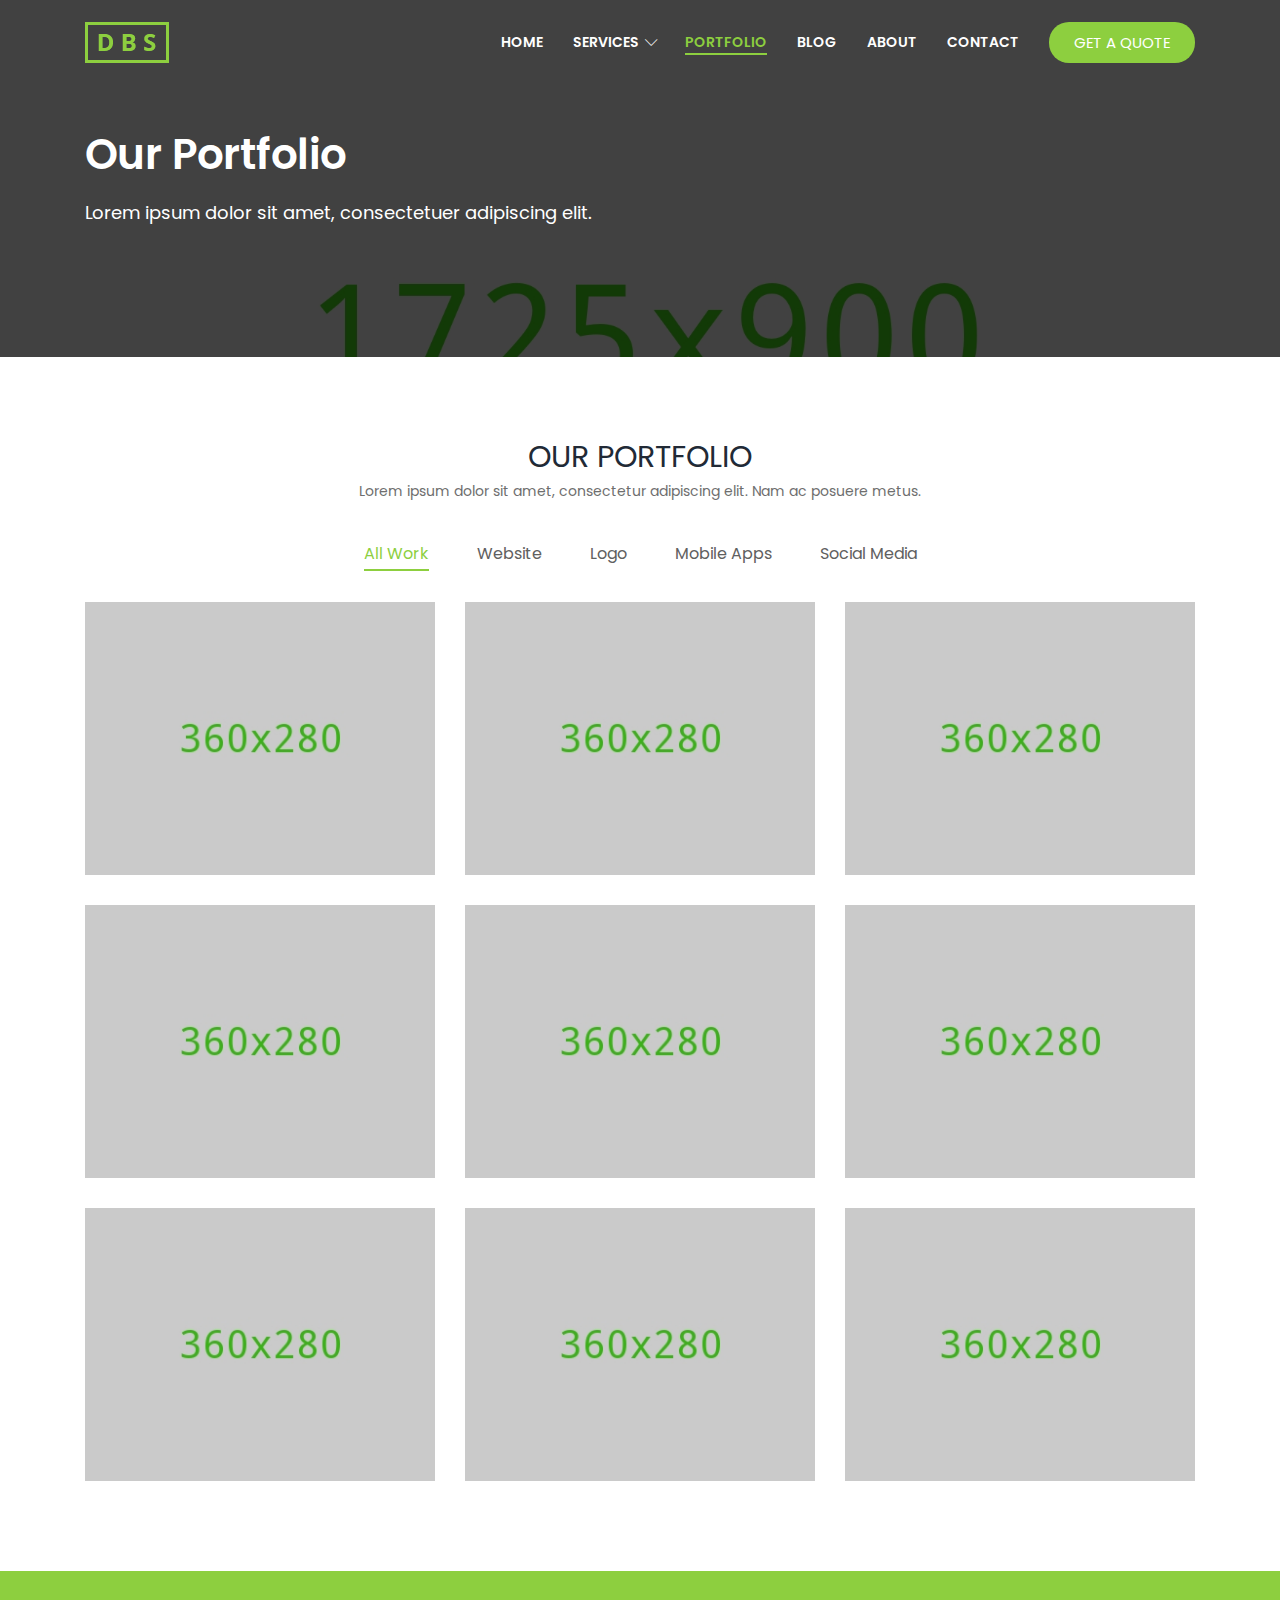
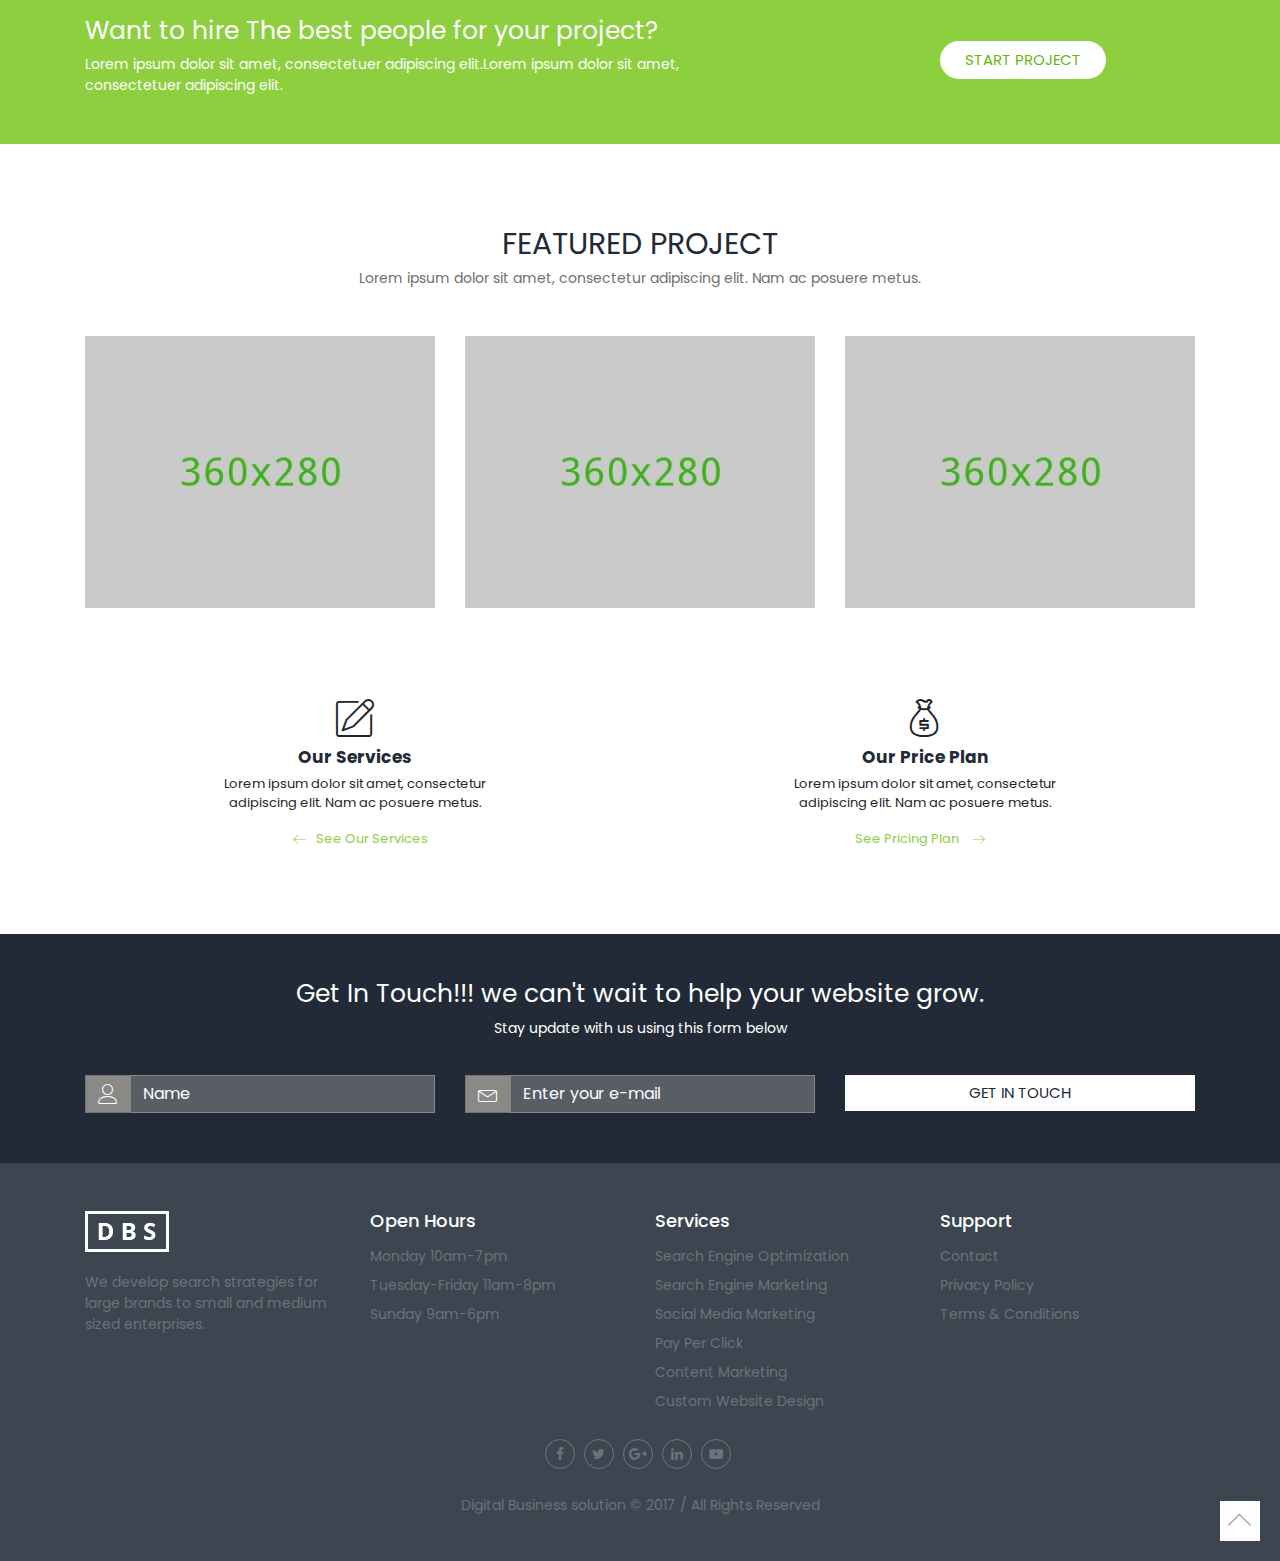
<file: portfolio.html>
<!DOCTYPE html>
<html lang="zxx">
    <head>
        <!-- ++++ Meta Content ++++ -->
        <meta charset="UTF-8">
        <meta http-equiv="X-UA-Compatible" content="IE=edge">
        <meta name="viewport" content="width=device-width, initial-scale=1, maximum-scale=1">
        <!-- ++++ keywords ++++ -->
        <meta name="keywords" content="css3, html5, bootstrap4">
        <!-- ++++ description ++++ -->
        <meta name="description" content="A great collection of creative, responsive, elegant  templates for different digital agency  industries">
        <title>Portfolio | Digital Business Solution - Responsive Website Template</title>
        <!-- ++++ favicon ++++ -->
        <link rel="icon" type="image/png" sizes="32x32" href="icon/favicon-32x32.png">
        <link rel="icon" type="image/png" sizes="96x96" href="icon/favicon-96x96.png">
        <link rel="apple-touch-icon" sizes="57x57" href="icon/apple-icon-57x57.png">
        <link rel="apple-touch-icon" sizes="114x114" href="icon/apple-icon-114x114.png">
        <!-- Load Styles -->
        <!-- ++++ bootstrap ++++ -->
        <link rel="stylesheet" href="css/bootstrap.min.css">
        <!-- ++++ owl carousel ++++ -->
        <link rel="stylesheet" href="css/owl.carousel.min.css">
        <!-- ++++ fonts ++++ -->
        <link rel="stylesheet" href="css/font-awesome.min.css">
        <link rel="stylesheet" href="css/linearicon.css">
        <!-- ++++ style ++++ -->
        <link rel="stylesheet" href="css/styles.css">
        <!-- ++++ responsive css ++++ -->
        <link rel="stylesheet" href="css/responsive-style.css">
        <!-- Load Modernizr -->
        <script src="js/modernizr.min.js"></script>
    </head>
    <body>
        <!-- ++++ top header ++++ -->
        <header id="top">          
            <!-- navbar Start -->
            <nav class="navbar  navbar-expand-lg navbar-light top-navbar" data-toggle="sticky-onscroll">
                <div class="container">
                    <a class="navbar-brand" href="#"><img src="images/green-logo.png" alt="logo" /></a>
                    <button class="navbar-toggler" type="button" data-toggle="collapse" data-target="#navbarSupportedContent" aria-controls="navbarSupportedContent" aria-expanded="false" aria-label="Toggle navigation">
                    <span class="navbar-toggler-icon"></span>
                    </button>
                    <div class="collapse navbar-collapse justify-content-end" id="navbarSupportedContent">
                        <ul class="navbar-nav pull-right">
                            <li class="nav-item">
                                <a class="nav-link active" href="index.html">Home</a>
                            </li>
                            <li class="nav-item dropdown">
                                <a class="nav-link dropdown-toggle"  id="navbarDropdownMenuLink" data-toggle="dropdown" aria-haspopup="true" aria-expanded="false">
                                    Services <i class="icon-chevron-down"></i>
                                </a>
                                <div class="dropdown-menu" aria-labelledby="navbarDropdownMenuLink">
                                    <a class="dropdown-item" href="search-engine-optimization.html"> <span class="icon-find-replace"></span>Search Engine Optimization</a>
                                    <a class="dropdown-item" href="search-engine-marketing.html">
                                        <span class="icon-network"></span>Search Engine Marketing</a>
                                        <a class="dropdown-item" href="social-media-marketing.html"> <span class="icon-group-work"></span>Social Media Marketing</a>
                                        <a class="dropdown-item" href="pay-per-click.html"> <span class="icon-finger-tap"></span>Pay Per Click</a>
                                        <a class="dropdown-item" href="content-marketing.html"> <span class="icon-register"></span> Content Marketing</a>
                                        <a class="dropdown-item" href="custom-website-design.html"> <span class="icon-stream-check"></span>Custom Website Design</a>
                                    </div>
                                </li>
                                <li class="nav-item active">
                                    <a class="nav-link" href="portfolio.html">Portfolio</a>
                                </li>
                                <li class="nav-item">
                                    <a class="nav-link" href="blog.html">Blog</a>
                                </li>
                                <li class="nav-item">
                                    <a class="nav-link" href="about.html">About</a>
                                </li>
                                <li class="nav-item">
                                    <a class="nav-link" href="contact.html">Contact</a>
                                </li>
                                <li class="nav-item">
                                    <a class="btn btn-primary" href="#" data-toggle="modal" data-target="#getInToucheModal">GET A QUOTE</a>
                                </li>
                            </ul>
                        </div>
                    </div>
                </nav>
                <!-- End of navbar -->
            </header>
            <!-- ++++ End of top header ++++ -->
            <section class="inner-banner-wrapper paralaxbg portfolio-banners" data-paralaxbg-speed="2">
                <div class="overlay">
                    <div class="container">
                        <div class="row">
                            <div class="col-md-12">
                                <div class='banner-text'>
                                    <h2>Our Portfolio</h2>
                                    <p>Lorem ipsum dolor sit amet, consectetuer adipiscing elit.</p>
                                </div>
                            </div>
                        </div>
                    </div>
                </div>
            </section>
            <!-- ++++ full portfolio section ++++ -->
            <section class="bg-white o-hidden product-section" id="more-portfolio">
                <div class="container">
                    <!--Section Title-->
                    <div class="row">
                        <div class="col-md-12">
                            <div class="section-title">
                                <h2 class="title-bold">Our Portfolio</h2>
                                <p class="sub-title">Lorem ipsum dolor sit amet, consectetur adipiscing elit. Nam ac posuere metus.</p>
                            </div>
                        </div>
                    </div>
                    <!--End of Section Title-->
                    <div class="row">
                        <div class="col-xs-12 col-sm-12 col-md-12">
                            <div class="pro-controls">
                                <button class="filter" data-filter="all">All Work</button>
                                <button class="filter" data-filter=".category-1">Website</button>
                                <button class="filter" data-filter=".category-2">Logo</button>
                                <button class="filter" data-filter=".category-3"> Mobile Apps</button>
                                <button class="filter" data-filter=".category-4">Social Media</button>
                            </div>
                        </div>
                    </div>
                    <div id="portfolio-cat" class="port-cat-con">
                        <div class="row">
                            <div class="mix category-1 col-md-4 col-sm-4 col-xs-6">
                                <div class="pro-item-img" style="background: url('images/portfolio-img/portfolio-1.jpg')">
                                    <div class="por-overley">
                                        <div class="text-inner"> <a  class="btn btn-transparent pro-Modal" data-toggle="modal">DISCOVER</a> </div>
                                    </div>
                                </div>
                            </div>
                            <div class="mix category-1 col-md-4 col-sm-4 col-xs-6">
                                <div class="pro-item-img" style="background: url('images/portfolio-img/portfolio-2.jpg')">
                                    <div class="por-overley">
                                        <div class="text-inner"> <a  class="btn btn-transparent pro-Modal">DISCOVER</a> </div>
                                    </div>
                                </div>
                            </div>
                            <div class="mix category-2 col-md-4 col-sm-4 col-xs-6" >
                                <div class="pro-item-img" style="background: url('images/portfolio-img/portfolio-3.jpg')">
                                    <div class="por-overley">
                                        <div class="text-inner"> <a  class="btn btn-transparent pro-Modal">DISCOVER</a> </div>
                                    </div>
                                </div>
                            </div>
                            <div class="mix category-2 col-md-4 col-sm-4 col-xs-6" >
                                <div class="pro-item-img" style="background: url('images/portfolio-img/portfolio-4.jpg')">
                                    <div class="por-overley">
                                        <div class="text-inner"> <a  class="btn btn-transparent pro-Modal">DISCOVER</a> </div>
                                    </div>
                                </div>
                            </div>
                            <div class="mix category-1 col-md-4 col-sm-4 col-xs-6" >
                                <div class="pro-item-img" style="background: url('images/portfolio-img/portfolio-5.jpg')">
                                    <div class="por-overley">
                                        <div class="text-inner"> <a  class="btn btn-transparent pro-Modal">DISCOVER</a> </div>
                                    </div>
                                </div>
                            </div>
                            <div class="mix category-3 col-md-4 col-sm-4 col-xs-6" >
                                <div class="pro-item-img" style="background: url('images/portfolio-img/portfolio-6.jpg')">
                                    <div class="por-overley">
                                        <div class="text-inner"> <a  class="btn btn-transparent pro-Modal">DISCOVER</a> </div>
                                    </div>
                                </div>
                            </div>
                            <div class="mix category-3 col-md-4 col-sm-4 col-xs-6" >
                                <div class="pro-item-img" style="background: url('images/portfolio-img/portfolio-7.jpg')">
                                    <div class="por-overley">
                                        <div class="text-inner"> <a  class="btn btn-transparent pro-Modal">DISCOVER</a> </div>
                                    </div>
                                </div>
                            </div>
                            <div class="mix category-4 col-md-4 col-sm-4 col-xs-6" >
                                <div class="pro-item-img" style="background: url('images/portfolio-img/portfolio-8.jpg')">
                                    <div class="por-overley">
                                        <div class="text-inner"> <a  class="btn btn-transparent pro-Modal">DISCOVER</a> </div>
                                    </div>
                                </div>
                            </div>
                            <div class="mix category-4 col-md-4 col-sm-4 col-xs-6" >
                                <div class="pro-item-img" style="background: url('images/portfolio-img/portfolio-2.jpg')">
                                    <div class="por-overley">
                                        <div class="text-inner"> <a class="btn btn-transparent pro-Modal">DISCOVER</a> </div>
                                    </div>
                                </div>
                            </div>
                        </div>
                    </div>
                </div>
            </section>
            <!--  ++++ end full portfolio section ++++ -->
            <!--  ++++ Start a project section start ++++ -->
            <section class="start-project">
                <div class="container">
                    <div class="row">
                        <div class="col-md-9">
                            <h3>Want to hire The best people for your project?</h3>
                            <p>Lorem ipsum dolor sit amet, consectetuer adipiscing elit.Lorem ipsum dolor sit amet,<br /> consectetuer adipiscing elit.</p>
                        </div>
                        <div class="col-md-3">
                            <a href="contact.html" class="btn btn-primary">Start Project</a>
                        </div>
                    </div>
                </div>
            </section>
            <!--  ++++ End of Start a project section ++++ -->
            <!--  ++++ Featured project section start ++++ -->
            <section class="portfolio featured-project-wrapper featured-project-m-b">
                <div class="container">
                    <!--Section Title-->
                    <div class="row">
                        <div class="col-md-12">
                            <div class="section-title">
                                <h2 class="title-bold">Featured Project</h2>
                                <p class="sub-title">Lorem ipsum dolor sit amet, consectetur adipiscing elit. Nam ac posuere metus.</p>
                            </div>
                        </div>
                    </div>
                    <!--End of Section Title-->
                    <div class="row">
                        <!--portfolio item-->
                        <div class="col-lg-4 col-md-4 col-sm-4 col-xs-12">
                            <div class="protfolio-item small-image-width m-t-0"> <img src="images/portfolio-img/featured-pro-1.jpg" alt="Brand" class="img-responsive">
                                <div class="por-overley">
                                    <div class="text-inner">
                                        <div><a class="btn btn-transparent pro-Modal">DISCOVER</a></div>
                                    </div>
                                </div>
                            </div>
                        </div>
                        <!--end portfolio item-->
                        <!--portfolio item-->
                        <div class="col-lg-4 col-md-4 col-sm-4 col-xs-12">
                            <div class="protfolio-item small-image-width m-t-0"> <img src="images/portfolio-img/featured-pro-2.jpg" alt="Brand" class="img-responsive">
                                <div class="por-overley">
                                    <div class="text-inner">
                                        <div><a class="btn btn-transparent pro-Modal">DISCOVER</a></div>
                                    </div>
                                </div>
                            </div>
                        </div>
                        <!--end portfolio item-->
                        <!--portfolio item-->
                        <div class="col-lg-4 col-md-4 col-sm-4 col-xs-12">
                            <div class="protfolio-item small-image-width m-t-0"> <img src="images/portfolio-img/featured-pro-3.jpg" alt="Brand" class="img-responsive">
                                <div class="por-overley">
                                    <div class="text-inner">
                                        <div><a class="btn btn-transparent pro-Modal">DISCOVER</a></div>
                                    </div>
                                </div>
                            </div>
                        </div>
                        <!--end portfolio item-->
                    </div>
                </div>
            </section>
            <!--  ++++ End of Featured project section ++++ -->
            <!-- ++++ inner page bottom link start ++++ -->
            <section class="bottom-link-page ">
                <div class="container">
                    <div class="row">
                        <div class="col-md-6">
                            <div class="go-to-content-wrapper">
                                <span class="icon-pencil5"></span>
                                <h4>Our Services</h4>
                                <p>Lorem ipsum dolor sit amet, consectetur adipiscing elit. Nam ac posuere metus.</p>
                                <p class="link"><a href="index.html#services"><span class="icon-arrow-left"></span>See Our Services</a></p>
                            </div>
                        </div>
                        <div class="col-md-6">
                            <div class="go-to-content-wrapper">
                                <span class="icon-bag-dollar"></span>
                                <h4>Our Price Plan</h4>
                                <p>Lorem ipsum dolor sit amet, consectetur adipiscing elit. Nam ac posuere metus.</p>
                                <p class="link"><a href="pricing.html">See Pricing Plan <span class="icon-arrow-right"></span></a></p>
                            </div>
                        </div>
                    </div>
                </div>
            </section>
            <!-- ++++ End of inner page bottom link ++++ -->
            <!-- ++++ Get in Touch section start ++++ -->
            <section class="seo-audit-section get-in-touch-section">
                <div class="container">
                    <div class="row">
                        <div class="col-md-12 seo-audit-title">
                            <h3>Get In Touch!!! we can't wait to help your website grow.</h3>
                            <p>Stay update with us using this form below</p>
                        </div>
                    </div>
                    <!--get in touch form start-->
                    <form id="getInTouch" class="validation-form">
                        <div class="row">
                            <div class="col-md-4">
                                <div class="input-group">
                                    <span class="input-group-addon icon-user" Id="nameInput"></span>
                                    <input type="text" class="form-control white-ph" placeholder="Name" aria-label="web-address"  name="GetinTouchName">
                                </div>
                            </div>
                            <div class="col-md-4">
                                <div class="input-group">
                                    <span class="input-group-addon icon-envelope" id="email-address"></span>
                                    <input type="text" class="form-control white-ph" placeholder="Enter your e-mail" aria-label="email-address"  name="GetinTouchEmail">
                                </div>
                            </div>
                            <div class="col-md-4">
                                <div class="input-group">
                                    <input type="Submit" class="form-control btn white-btn-lg" value="Get In Touch" >
                                </div>
                            </div>
                        </div>
                    </form>
                    <!--get in touch form end -->
                </div>
            </section>
            <!-- ++++ End Get in Touch section ++++ -->
            <!-- ++++ footer start ++++ -->
            <footer>
                <div class="container">
                    <div class="row">
                        <!--logo bottom-->
                        <div class="col-md-3">
                            <a href="index.html" class="brand"><img src="images/white-logo.png" alt="logo" /></a>
                            <p>We develop search strategies for large brands to small and medium sized enterprises.</p>
                        </div>
                        <!--logo bottom end -->
                        <!--Open Hours start-->
                        <div class="col-md-3">
                            <ul>
                                <li><h5>Open Hours</h5></li>
                                <li>Monday 10am-7pm</li>
                                <li>Tuesday-Friday 11am-8pm</li>
                                <li>Sunday 9am-6pm</li>
                            </ul>
                        </div>
                        <!--Open Hours End of-->
                        <!--service start-->
                        <div class="col-md-3">
                            <ul>
                                <li><h5>Services</h5></li>
                                <li><a href="search-engine-optimization.html">Search Engine Optimization</a></li>
                                <li><a href="search-engine-marketing.html">Search Engine Marketing</a></li>
                                <li><a href="social-media-marketing.html">Social Media Marketing</a></li>
                                <li><a href="pay-per-click.html">Pay Per Click</a></li>
                                <li><a href="content-marketing.html">Content Marketing</a></li>
                                <li><a href="custom-website-design.html">Custom Website Design</a></li>
                            </ul>
                        </div>
                        <!--service end-->
                        <!--support start-->
                        <div class="col-md-3">
                            <ul>
                                <li><h5>Support</h5></li>
                                <li><a href="contact.html">Contact</a></li>
                                <li><a href="privacy-policy.html">Privacy Policy</a></li>
                                <li><a href="terms-and-conditions.html">Terms &amp; Conditions</a></li>
                            </ul>
                        </div>
                        <!--support end-->
                        <!--copy right and social media-->
                        <div class="col-md-12">
                            <ul class="footer-social-icon-list">
                                <li><a href="http://facebook.com"><i class="fa fa-facebook" aria-hidden="true"></i></a></li>
                                <li><a href="http://twitter.com"><i class="fa fa-twitter" aria-hidden="true"></i></a></li>
                                <li><a href="http://gmail.com"><i class="fa fa-google-plus" aria-hidden="true"></i></a></li>
                                <li><a href="http://linkedin.com"><i class="fa fa-linkedin" aria-hidden="true"></i></a></li>
                                <li><a href="http://youtube.com"><i class="fa fa-youtube-play" aria-hidden="true"></i></a></li>
                            </ul>
                            <p class="copy-info">Digital Business solution &COPY; 2017 / All Rights Reserved</p>
                        </div>
                    </div>
                </div>
                <!--scroll to top-->
                <a class="top-btn page-scroll" href="#top"><span class="icon-chevron-up b-clor regular-text text-center"></span></a>
                <!--end scroll to top-->
            </footer>
            <!-- ++++ End of Footer ++++ -->
            <!-- +++++++++++++ Modal Portfolio +++++++++++++ -->
            <div class="modal fade protfolio-modal vertical-center-modal" id="portfolioDetModal" tabindex="-1" role="dialog" aria-labelledby="portfolioDetModal" aria-hidden="true">
                <div class="modal-dialog" role="document">
                    <div class="modal-content">
                        <button type="button" class="close" data-dismiss="modal" aria-label="Close">
                        <span aria-hidden="true" class="icon-cross"></span>
                        </button>
                        <div class="modal-body">
                            <div class="container">
                                <div class="row">
                                    <!--portfolio modal slider-->
                                    <div class="col-md-6">
                                        <div id="Protfolio-modal" class="carousel slide" data-ride="carousel">
                                            <div class="carousel-inner">
                                                <div class="carousel-item active" style="background: url(images/slider1.jpg)">
                                                </div>
                                                <div class="carousel-item" style="background: url(images/slider2.jpg)">
                                                </div>
                                                <div class="carousel-item" style="background: url(images/slider3.jpg)">
                                                </div>
                                            </div>
                                            <a class="carousel-control-prev" href="#Protfolio-modal" role="button" data-slide="prev">
                                                <span class="icon-chevron-left" aria-hidden="true"></span>
                                            </a>
                                            <a class="carousel-control-next" href="#Protfolio-modal" role="button" data-slide="next">
                                                <span class="icon-chevron-right" aria-hidden="true"></span>
                                            </a>
                                        </div>
                                    </div>
                                    <!-- end portfolio modal slider-->
                                    <!--portfolio modal content-->
                                    <div class="col-md-6">
                                        <div class="pro-modal-content">
                                            <p class="gray-text">Featured - Design</p>
                                            <h3>Branding and Identity</h3>
                                            <p>Lorem ipsum dolor sit amet, consect etuer adipi scing elit, sed diam nonum mLorem ipsum dolor sit amet, consectetuer adipiscing elit, sed diam nonummy nibh euismod tincidunt ut laoreet dolore magna aliquam erat volutpat.</p>
                                            <p>Eodem modo typi, qui nunc nobis videntur parum: </p>
                                            <ul>
                                                <li>Lorem ipsum dolor sit amet, consectetuer adipiscing elit</li>
                                                <li>Mirum est notare quam littera gothica.</li>
                                                <li>Investigationes demonstraverunt lectores. </li>
                                                <li>sed diam nonummy nibh euismod tincidunt;</li>
                                            </ul>
                                        </div>
                                    </div>
                                    <!--End of Portfolio modal slider-->
                                </div>
                            </div>
                        </div>
                    </div>
                </div>
            </div>
            <!-- +++++++++ End of Modal Portfolio ++++++++++ -->
            <!-- +++++++++++++ Modal Get in  touch +++++++++++++ -->
            <div class="modal fade get-a-touch-modal vertical-center-modal" id="getInToucheModal" tabindex="-1" role="dialog" aria-labelledby="getInToucheModal" aria-hidden="true">
                <div class="modal-dialog" role="document">
                    <div class="modal-content">
                        <div class="overlay">
                            <button type="button" class="close" data-dismiss="modal" aria-label="Close">
                            <span aria-hidden="true" class="icon-cross"></span>
                            </button>
                            <div class="modal-body">
                                <!--contact info-->
                                <div class="float-left">
                                    <h4>Get your free quote</h4>
                                    <p>We are open for any suggestion.</p>
                                    <hr>
                                    <ul class="contact-info-modal">
                                        <li>
                                            <p><span class="icon-phone-wave"></span>
                                        <strong>Call Us</strong></p>
                                        <span>+012343434343</span>
                                    </li>
                                    <li>
                                        <p> <span class="icon-at-sign"></span>
                                    <strong>Mail Us</strong></p>
                                    <span>+012343434343</span>
                                </li>
                                <li>
                                    <p><span class="icon-map-marker"></span>
                                <strong>Address</strong></p>
                                <span>Brooklyn, NY 10036, US</span>
                            </li>
                        </ul>
                    </div>
                    <!--end contact info-->
                    <!--contact form section-->
                    <div class="float-left green-bg">
                        <form id="getAQuoteForm" class="validation-form">
                            <div class="row">
                                <div class="col-md-12">
                                    <div class="input-group">
                                        <span class="input-group-addon icon-user" id="getAqut-name"></span>
                                        <input type="text" class="form-control white-ph" placeholder="Your name" aria-label="GetAqname"  name="GetAQutName">
                                    </div>
                                    <div class="input-group">
                                        <span class="input-group-addon icon-envelope" id="getAqut-email-address"></span>
                                        <input type="text" class="form-control white-ph" placeholder="Your E-mail" aria-label="email-address"  name="GetAQutEmail">
                                    </div>
                                    <div class="input-group">
                                        <span class="input-group-addon icon-laptop" Id="getAqut-web-address"></span>
                                        <input type="text" class="form-control white-ph" placeholder="Your Website URL" aria-label="web-address"  name="GetAQutUrl">
                                    </div>
                                    <div class="input-group">
                                        <textarea class="form-control white-ph" placeholder="Type Your Message" aria-label="getAqut-Message-address" name="GetAQutMsg"></textarea>
                                    </div>
                                    <div class="input-group">
                                        <input type="Submit" class="form-control btn white-btn-lg" value="Get Quote" >
                                    </div>
                                </div>
                            </div>
                        </form>
                    </div>
                    <!--end contact form section-->
                    <div class="clearfix"></div>
                </div>
            </div>
        </div>
    </div>
</div>
<!-- +++++++++ End of Modal Get in touch ++++++++++ -->
<!-- +++++++++ loader +++++++++ -->
<div class="loader-wrapper">
    <div class="sk-cube-grid">
        <div class="sk-cube sk-cube1"></div>
        <div class="sk-cube sk-cube2"></div>
        <div class="sk-cube sk-cube3"></div>
        <div class="sk-cube sk-cube4"></div>
        <div class="sk-cube sk-cube5"></div>
        <div class="sk-cube sk-cube6"></div>
        <div class="sk-cube sk-cube7"></div>
        <div class="sk-cube sk-cube8"></div>
        <div class="sk-cube sk-cube9"></div>
    </div>
</div>
<!-- +++++++++ End of loader +++++++++ -->
<!-- Load JS -->
<!--js library of jQuery-->
<script src="js/jquery-1.12.4.min.js"></script>
<!--js library of bootstrap's popper -->
<script src="js/popper.min.js"></script>
<!--js library of bootstrap-->
<script src="js/bootstrap.min.js"></script>
<!--js library of number counter-->
<script src="js/waypoints.min.js"></script>
<script src="js/counterup.min.js"></script>
<!-- js library for owl carousel -->
<script src="js/owl.carousel.min.js"></script>
<!-- js library for parallax -->
<script src="js/paralaxbg.min.js"></script>
<!--portfolio filter js-->
<script src="js/jquery.mixitup.min.js"></script>
<!--Form validation js-->
<script src="js/jquery.validate.min.js"></script>
<!--wow js-->
<script src="js/wow.min.js"></script>
<!--custom js-->
<script src="js/scripts.js"></script>
<!--[if lt IE 10]><script type="text/javascript" src="js/jquery.placeholder.min.js"></script><![endif]-->
<!-- IE10 viewport hack for Surface/desktop Windows 8 bug -->
<script src="js/ie10-viewport-bug-workaround.js"></script>
<script src="js/ie-emulation-modes-warning.js"></script>
</body>
</html>
</file>
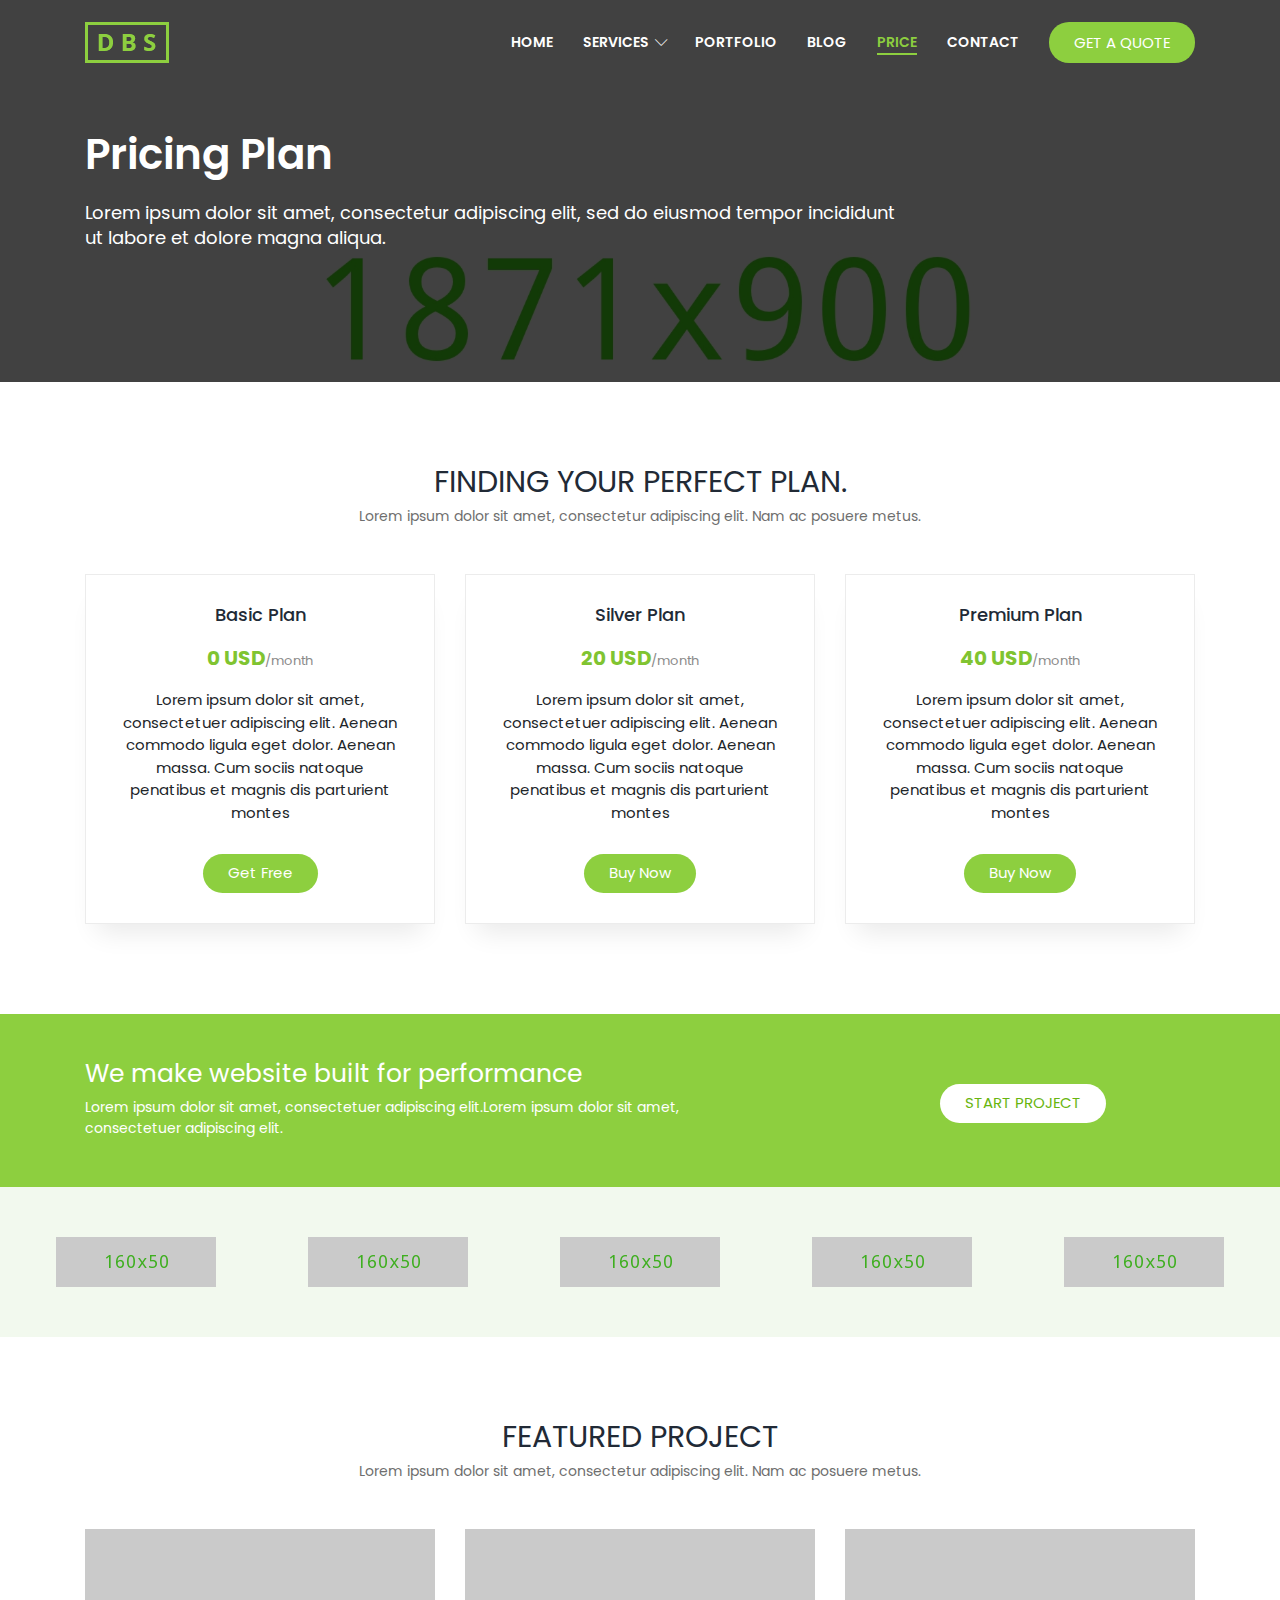
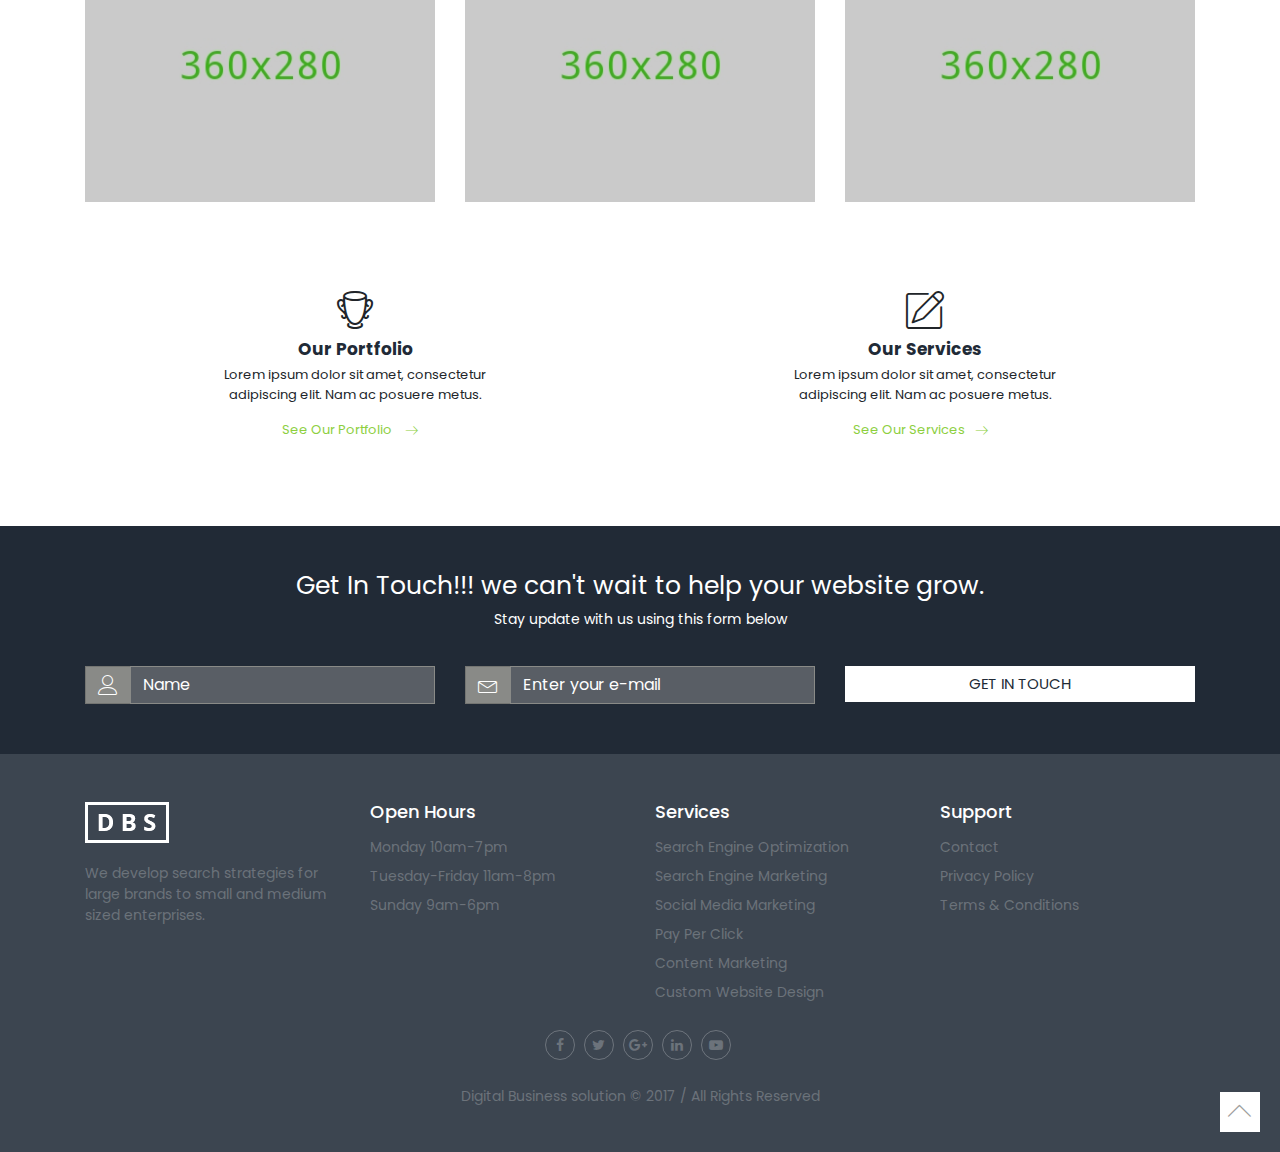
<file: pricing.html>
<!DOCTYPE html>
<html lang="zxx">
    <head>
        <!-- ++++ Meta Content ++++ -->
        <meta charset="UTF-8">
        <meta http-equiv="X-UA-Compatible" content="IE=edge">
        <meta name="viewport" content="width=device-width, initial-scale=1, maximum-scale=1">
        <!-- ++++ keywords ++++ -->
        <meta name="keywords" content="css3, html5, bootstrap4">
        <!-- ++++ description ++++ -->
        <meta name="description" content="A great collection of creative, responsive, elegant  templates for different digital agency  industries">
        <title>Pricing | Digital Business Solution - Responsive Website Template</title>
        <!-- ++++ favicon ++++ -->
        <link rel="icon" type="image/png" sizes="32x32" href="icon/favicon-32x32.png">
        <link rel="icon" type="image/png" sizes="96x96" href="icon/favicon-96x96.png">
        <link rel="apple-touch-icon" sizes="57x57" href="icon/apple-icon-57x57.png">
        <link rel="apple-touch-icon" sizes="114x114" href="icon/apple-icon-114x114.png">
        <!-- Load Styles -->
        <!-- ++++ bootstrap ++++ -->
        <link rel="stylesheet" href="css/bootstrap.min.css">
        <!-- ++++ owl carousel ++++ -->
        <link rel="stylesheet" href="css/owl.carousel.min.css">
        <!-- ++++ fonts ++++ -->
        <link rel="stylesheet" href="css/font-awesome.min.css">
        <link rel="stylesheet" href="css/linearicon.css">
        <!-- ++++ style ++++ -->
        <link rel="stylesheet" href="css/styles.css">
        <!-- ++++ responsive css ++++ -->
        <link rel="stylesheet" href="css/responsive-style.css">
        <!-- Load Modernizr -->
        <script src="js/modernizr.min.js"></script>
    </head>
    <body>
        <!-- ++++ top header ++++ -->
        <header id="top">
            <!-- navbar Start -->
            <nav class="navbar  navbar-expand-lg navbar-light top-navbar" data-toggle="sticky-onscroll">
                <div class="container">
                    <a class="navbar-brand" href="#"><img src="images/green-logo.png" alt="logo" /></a>
                    <button class="navbar-toggler" type="button" data-toggle="collapse" data-target="#navbarSupportedContent" aria-controls="navbarSupportedContent" aria-expanded="false" aria-label="Toggle navigation">
                    <span class="navbar-toggler-icon"></span>
                    </button>
                    <div class="collapse navbar-collapse justify-content-end" id="navbarSupportedContent">
                        <ul class="navbar-nav pull-right">
                            <li class="nav-item">
                                <a class="nav-link active" href="index.html">Home</a>
                            </li>
                            <li class="nav-item dropdown">
                                <a class="nav-link dropdown-toggle"  id="navbarDropdownMenuLink" data-toggle="dropdown" aria-haspopup="true" aria-expanded="false">
                                    Services <i class="icon-chevron-down"></i>
                                </a>
                                <div class="dropdown-menu" aria-labelledby="navbarDropdownMenuLink">
                                    <a class="dropdown-item" href="search-engine-optimization.html"> <span class="icon-find-replace"></span>Search Engine Optimization</a>
                                    <a class="dropdown-item" href="search-engine-marketing.html">
                                        <span class="icon-network"></span>Search Engine Marketing</a>
                                        <a class="dropdown-item" href="social-media-marketing.html"> <span class="icon-group-work"></span>Social Media Marketing</a>
                                        <a class="dropdown-item" href="pay-per-click.html"> <span class="icon-finger-tap"></span>Pay Per Click</a>
                                        <a class="dropdown-item" href="content-marketing.html"> <span class="icon-register"></span> Content Marketing</a>
                                        <a class="dropdown-item" href="custom-website-design.html"> <span class="icon-stream-check"></span>Custom Website Design</a>
                                    </div>
                                </li>
                                <li class="nav-item">
                                    <a class="nav-link" href="portfolio.html">Portfolio</a>
                                </li>
                                <li class="nav-item">
                                    <a class="nav-link" href="blog.html">Blog</a>
                                </li>
                                <li class="nav-item active">
                                    <a class="nav-link" href="pricing.html">Price</a>
                                </li>
                                <li class="nav-item">
                                    <a class="nav-link" href="contact.html">Contact</a>
                                </li>
                                <li class="nav-item">
                                    <a class="btn btn-primary" href="#" data-toggle="modal" data-target="#getInToucheModal">GET A QUOTE</a>
                                </li>
                            </ul>
                        </div>
                    </div>
                </nav>
                <!-- End of navbar  -->
            </header>
            <!-- ++++ End of top header ++++ -->
            <!-- ++++ inner page banner section start ++++ -->
            <section class="inner-banner-wrapper paralaxbg pric-banners" data-paralaxbg-speed="2">
                <div class="overlay">
                    <div class="container">
                        <div class="row">
                            <div class="col-md-12">
                                <div class='banner-text'>
                                    <h2>Pricing Plan</h2>
                                    <p>Lorem ipsum dolor sit amet, consectetur adipiscing elit, sed do eiusmod tempor incididunt<br /> ut labore et dolore magna aliqua.</p>
                                </div>
                            </div>
                        </div>
                    </div>
                </div>
            </section>
            <!-- ++++ End of inner page banner section ++++ -->
            <section class="price-table-wrapper">
                <div class="container">
                    <!--Section Title-->
                    <div class="row">
                        <div class="col-md-12">
                            <div class="section-title">
                                <h2 class="title-bold">Finding your perfect plan.</h2>
                                <p class="sub-title">Lorem ipsum dolor sit amet, consectetur adipiscing elit. Nam ac posuere metus.</p>
                            </div>
                        </div>
                    </div>
                    <!--End of Section Title-->
                    <div class="row">
                        <!--price table start -->
                        <div class="col-md-4">
                            <div class="price-table">
                                <h5>Basic Plan</h5>
                                <h4>0 USD<span>/month</span></h4>
                                <p>Lorem ipsum dolor sit amet, consectetuer adipiscing elit. Aenean commodo ligula eget dolor. Aenean massa. Cum sociis natoque penatibus et magnis dis parturient montes</p>
                                <a href="#" class="btn btn-primary">Get Free</a>
                            </div>
                        </div>
                        <!-- End of price table -->
                        <!--price table start -->
                        <div class="col-md-4">
                            <div class="price-table">
                                <h5>Silver Plan</h5>
                                <h4>20 USD<span>/month</span></h4>
                                <p>Lorem ipsum dolor sit amet, consectetuer adipiscing elit. Aenean commodo ligula eget dolor. Aenean massa. Cum sociis natoque penatibus et magnis dis parturient montes</p>
                                <a href="#" class="btn btn-primary">Buy Now</a>
                            </div>
                        </div>
                        <!-- End of price table -->
                        <!--price table start -->
                        <div class="col-md-4">
                            <div class="price-table">
                                <h5>Premium Plan</h5>
                                <h4>40 USD<span>/month</span></h4>
                                <p>Lorem ipsum dolor sit amet, consectetuer adipiscing elit. Aenean commodo ligula eget dolor. Aenean massa. Cum sociis natoque penatibus et magnis dis parturient montes</p>
                                <a href="#" class="btn btn-primary">Buy Now</a>
                            </div>
                        </div>
                        <!-- End of price table -->
                    </div>
                </div>
            </section>
            <!--  ++++ Start a project section start ++++ -->
            <section class="start-project">
                <div class="container">
                    <div class="row">
                        <div class="col-md-9">
                            <h3>We make website built for performance</h3>
                            <p>Lorem ipsum dolor sit amet, consectetuer adipiscing elit.Lorem ipsum dolor sit amet,<br /> consectetuer adipiscing elit.</p>
                        </div>
                        <div class="col-md-3">
                            <a href="contact.html" class="btn btn-primary">Start Project</a>
                        </div>
                    </div>
                </div>
            </section>
            <!--  ++++ End of Start a project section ++++ -->
            <!--  ++++ Our Client section start ++++ -->
            <section>
                <!--Clients Logo-->
                <div class="client-logo-wrapper">
                    <!-- Set up your HTML -->
                    <div class="owl-carousel">
                        <div><img src="images/logo-1.png" alt="logo-1" /></div>
                        <div><img src="images/logo-2.png" alt="logo-2" /></div>
                        <div><img src="images/logo-3.png" alt="logo-3" /></div>
                        <div><img src="images/logo-4.png" alt="logo-4" /></div>
                        <div><img src="images/logo-5.png" alt="logo-5" /></div>
                        <div><img src="images/logo-1.png" alt="logo-1" /></div>
                        <div><img src="images/logo-2.png" alt="logo-2" /></div>
                        <div><img src="images/logo-3.png" alt="logo-3" /></div>
                        <div><img src="images/logo-4.png" alt="logo-4" /></div>
                        <div><img src="images/logo-5.png" alt="logo-5" /></div>
                    </div>
                </div>
                <!--End of Clients Logo-->
            </section>
            <!--  ++++ End of Our Client section ++++ -->
            <!--  ++++ Featured project section start ++++ -->
            <section class="portfolio featured-project-wrapper">
                <div class="container">
                    <!--Section Title-->
                    <div class="row">
                        <div class="col-md-12">
                            <div class="section-title">
                                <h2 class="title-bold">Featured Project</h2>
                                <p class="sub-title">Lorem ipsum dolor sit amet, consectetur adipiscing elit. Nam ac posuere metus.</p>
                            </div>
                        </div>
                    </div>
                    <!--End of Section Title-->
                    <div class="row">
                        <!--portfolio item-->
                        <div class="col-lg-4 col-md-4 col-sm-4 col-xs-12">
                            <div class="protfolio-item small-image-width m-t-0"> <img src="images/portfolio-img/featured-pro-1.jpg" alt="Brand" class="img-responsive">
                                <div class="por-overley">
                                    <div class="text-inner">
                                        <div><a class="btn btn-transparent pro-Modal">DISCOVER</a></div>
                                    </div>
                                </div>
                            </div>
                        </div>
                        <!--end portfolio item-->
                        <!--portfolio item-->
                        <div class="col-lg-4 col-md-4 col-sm-4 col-xs-12">
                            <div class="protfolio-item small-image-width m-t-0"> <img src="images/portfolio-img/featured-pro-2.jpg" alt="Brand" class="img-responsive">
                                <div class="por-overley">
                                    <div class="text-inner">
                                        <div><a class="btn btn-transparent pro-Modal">DISCOVER</a></div>
                                    </div>
                                </div>
                            </div>
                        </div>
                        <!--end portfolio item-->
                        <!--portfolio item-->
                        <div class="col-lg-4 col-md-4 col-sm-4 col-xs-12">
                            <div class="protfolio-item small-image-width m-t-0"> <img src="images/portfolio-img/featured-pro-3.jpg" alt="Brand" class="img-responsive">
                                <div class="por-overley">
                                    <div class="text-inner">
                                        <div><a class="btn btn-transparent pro-Modal">DISCOVER</a></div>
                                    </div>
                                </div>
                            </div>
                        </div>
                        <!--end portfolio item-->
                    </div>
                </div>
            </section>
            <!--  ++++ End of Featured project section ++++ -->
            <!-- ++++ inner page bottom link start ++++ -->
            <section class="bottom-link-page">
                <div class="container">
                    <div class="row">
                        <div class="col-md-6">
                            <div class="go-to-content-wrapper">
                                <span class="icon-trophy"></span>
                                <h4>Our Portfolio</h4>
                                <p>Lorem ipsum dolor sit amet, consectetur adipiscing elit. Nam ac posuere metus.</p>
                                <p class="link"><a href="portfolio.html">See Our Portfolio <span class="icon-arrow-right"></span></a></p>
                            </div>
                        </div>
                        <div class="col-md-6">
                            <div class="go-to-content-wrapper">
                                <span class="icon-pencil5"></span>
                                <h4>Our Services</h4>
                                <p>Lorem ipsum dolor sit amet, consectetur adipiscing elit. Nam ac posuere metus.</p>
                                <p class="link"><a href="index.html#services">See Our Services<span class="icon-arrow-right"></span></a></p>
                            </div>
                        </div>
                    </div>
                </div>
            </section>
            <!-- ++++ End of inner page bottom link ++++ -->
            <!-- ++++ Get in Touch section start ++++ -->
            <section class="seo-audit-section get-in-touch-section">
                <div class="container">
                    <div class="row">
                        <div class="col-md-12 seo-audit-title">
                            <h3>Get In Touch!!! we can't wait to help your website grow.</h3>
                            <p>Stay update with us using this form below</p>
                        </div>
                    </div>
                    <!--get in touch form start-->
                    <form id="getInTouch" class="validation-form">
                        <div class="row">
                            <div class="col-md-4">
                                <div class="input-group">
                                    <span class="input-group-addon icon-user" Id="nameInput"></span>
                                    <input type="text" class="form-control white-ph" placeholder="Name" aria-label="web-address"  name="GetinTouchName">
                                </div>
                            </div>
                            <div class="col-md-4">
                                <div class="input-group">
                                    <span class="input-group-addon icon-envelope" id="email-address"></span>
                                    <input type="text" class="form-control white-ph" placeholder="Enter your e-mail" aria-label="email-address"  name="GetinTouchEmail">
                                </div>
                            </div>
                            <div class="col-md-4">
                                <div class="input-group">
                                    <input type="Submit" class="form-control btn white-btn-lg" value="Get In Touch" >
                                </div>
                            </div>
                        </div>
                    </form>
                    <!--get in touch form end -->
                </div>
            </section>
            <!-- ++++ End of Get in Touch section ++++ -->
            <!-- ++++ footer start ++++ -->
            <footer>
                <div class="container">
                    <div class="row">
                        <!--logo bottom-->
                        <div class="col-md-3">
                            <a href="index.html" class="brand"><img src="images/white-logo.png" alt="logo" /></a>
                            <p>We develop search strategies for large brands to small and medium sized enterprises.</p>
                        </div>
                        <!--logo bottom end -->
                        <!--Open Hours start-->
                        <div class="col-md-3">
                            <ul>
                                <li><h5>Open Hours</h5></li>
                                <li>Monday 10am-7pm</li>
                                <li>Tuesday-Friday 11am-8pm</li>
                                <li>Sunday 9am-6pm</li>
                            </ul>
                        </div>
                        <!--Open Hours End-->
                        <!--service start-->
                        <div class="col-md-3">
                            <ul>
                                <li><h5>Services</h5></li>
                                <li><a href="search-engine-optimization.html">Search Engine Optimization</a></li>
                                <li><a href="search-engine-marketing.html">Search Engine Marketing</a></li>
                                <li><a href="social-media-marketing.html">Social Media Marketing</a></li>
                                <li><a href="pay-per-click.html">Pay Per Click</a></li>
                                <li><a href="content-marketing.html">Content Marketing</a></li>
                                <li><a href="custom-website-design.html">Custom Website Design</a></li>
                            </ul>
                        </div>
                        <!--service end-->
                        <!--support start-->
                        <div class="col-md-3">
                            <ul>
                                <li><h5>Support</h5></li>
                                <li><a href="contact.html">Contact</a></li>
                                <li><a href="privacy-policy.html">Privacy Policy</a></li>
                                <li><a href="terms-and-conditions.html">Terms &amp; Conditions</a></li>
                            </ul>
                        </div>
                        <!--support end-->
                        <!--copy right and social media-->
                        <div class="col-md-12">
                            <ul class="footer-social-icon-list">
                                <li><a href="http://facebook.com"><i class="fa fa-facebook" aria-hidden="true"></i></a></li>
                                <li><a href="http://twitter.com"><i class="fa fa-twitter" aria-hidden="true"></i></a></li>
                                <li><a href="http://gmail.com"><i class="fa fa-google-plus" aria-hidden="true"></i></a></li>
                                <li><a href="http://linkedin.com"><i class="fa fa-linkedin" aria-hidden="true"></i></a></li>
                                <li><a href="http://youtube.com"><i class="fa fa-youtube-play" aria-hidden="true"></i></a></li>
                            </ul>
                            <p class="copy-info">Digital Business solution &COPY; 2017 / All Rights Reserved</p>
                        </div>
                    </div>
                </div>
                <!--scroll to top-->
                <a class="top-btn page-scroll" href="#top"><span class="icon-chevron-up b-clor regular-text text-center"></span></a>
                <!--end scroll to top-->
            </footer>
            <!-- ++++ End of Footer ++++ -->
            <!-- +++++++++++++ Modal Portfolio +++++++++++++ -->
            <div class="modal fade protfolio-modal vertical-center-modal" id="portfolioDetModal" tabindex="-1" role="dialog" aria-labelledby="portfolioDetModal" aria-hidden="true">
                <div class="modal-dialog" role="document">
                    <div class="modal-content">
                        <button type="button" class="close" data-dismiss="modal" aria-label="Close">
                        <span aria-hidden="true" class="icon-cross"></span>
                        </button>
                        <div class="modal-body">
                            <div class="container">
                                <div class="row">
                                    <!--portfolio modal slider-->
                                    <div class="col-md-6">
                                        <div id="Protfolio-modal" class="carousel slide" data-ride="carousel">
                                            <div class="carousel-inner">
                                                <div class="carousel-item active" style="background: url(images/slider1.jpg)">
                                                </div>
                                                <div class="carousel-item" style="background: url(images/slider2.jpg)">
                                                </div>
                                                <div class="carousel-item" style="background: url(images/slider3.jpg)">
                                                </div>
                                            </div>
                                            <a class="carousel-control-prev" href="#Protfolio-modal" role="button" data-slide="prev">
                                                <span class="icon-chevron-left" aria-hidden="true"></span>
                                            </a>
                                            <a class="carousel-control-next" href="#Protfolio-modal" role="button" data-slide="next">
                                                <span class="icon-chevron-right" aria-hidden="true"></span>
                                            </a>
                                        </div>
                                    </div>
                                    <!-- end portfolio modal slider-->
                                    <!--portfolio modal content-->
                                    <div class="col-md-6">
                                        <div class="pro-modal-content">
                                            <p class="gray-text">Featured - Design</p>
                                            <h3>Branding and Identity</h3>
                                            <p>Lorem ipsum dolor sit amet, consect etuer adipi scing elit, sed diam nonum mLorem ipsum dolor sit amet, consectetuer adipiscing elit, sed diam nonummy nibh euismod tincidunt ut laoreet dolore magna aliquam erat volutpat.</p>
                                            <p>Eodem modo typi, qui nunc nobis videntur parum: </p>
                                            <ul>
                                                <li>Lorem ipsum dolor sit amet, consectetuer adipiscing elit</li>
                                                <li>Mirum est notare quam littera gothica.</li>
                                                <li>Investigationes demonstraverunt lectores. </li>
                                                <li>sed diam nonummy nibh euismod tincidunt;</li>
                                            </ul>
                                        </div>
                                    </div>
                                    <!--End of Portfolio modal slider-->
                                </div>
                            </div>
                        </div>
                    </div>
                </div>
            </div>
            <!-- +++++++++ End of Modal Portfolio ++++++++++ -->
            <!-- +++++++++++++ Modal Get in  touch +++++++++++++ -->
            <div class="modal fade get-a-touch-modal vertical-center-modal" id="getInToucheModal" tabindex="-1" role="dialog" aria-labelledby="getInToucheModal" aria-hidden="true">
                <div class="modal-dialog" role="document">
                    <div class="modal-content">
                        <div class="overlay">
                            <button type="button" class="close" data-dismiss="modal" aria-label="Close">
                            <span aria-hidden="true" class="icon-cross"></span>
                            </button>
                            <div class="modal-body">
                                <!--contact info-->
                                <div class="float-left">
                                    <h4>Get your free quote</h4>
                                    <p>We are open for any suggestion.</p>
                                    <hr>
                                    <ul class="contact-info-modal">
                                        <li>
                                            <p><span class="icon-phone-wave"></span>
                                        <strong>Call Us</strong></p>
                                        <span>+012343434343</span>
                                    </li>
                                    <li>
                                        <p> <span class="icon-at-sign"></span>
                                    <strong>Mail Us</strong></p>
                                    <span>+012343434343</span>
                                </li>
                                <li>
                                    <p><span class="icon-map-marker"></span>
                                <strong>Address</strong></p>
                                <span>Brooklyn, NY 10036, US</span>
                            </li>
                        </ul>
                    </div>
                    <!--end contact info-->
                    <!--contact form section-->
                    <div class="float-left green-bg">
                        <form id="getAQuoteForm" class="validation-form">
                            <div class="row">
                                <div class="col-md-12">
                                    <div class="input-group">
                                        <span class="input-group-addon icon-user" id="getAqut-name"></span>
                                        <input type="text" class="form-control white-ph" placeholder="Your name" aria-label="GetAqname"  name="GetAQutName">
                                    </div>
                                    <div class="input-group">
                                        <span class="input-group-addon icon-envelope" id="getAqut-email-address"></span>
                                        <input type="text" class="form-control white-ph" placeholder="Your E-mail" aria-label="email-address"  name="GetAQutEmail">
                                    </div>
                                    <div class="input-group">
                                        <span class="input-group-addon icon-laptop" Id="getAqut-web-address"></span>
                                        <input type="text" class="form-control white-ph" placeholder="Your Website URL" aria-label="web-address"  name="GetAQutUrl">
                                    </div>
                                    <div class="input-group">
                                        <textarea class="form-control white-ph" placeholder="Type Your Message" aria-label="getAqut-Message-address"  name="GetAQutMsg"></textarea>
                                    </div>
                                    <div class="input-group">
                                        <input type="Submit" class="form-control btn white-btn-lg" value="Get Quote" >
                                    </div>
                                </div>
                            </div>
                        </form>
                    </div>
                    <!--end contact form section-->
                    <div class="clearfix"></div>
                </div>
            </div>
        </div>
    </div>
</div>
<!-- +++++++++ End of Modal Get in touch ++++++++++ -->
<!-- +++++++++ loader +++++++++ -->
<div class="loader-wrapper">
    <div class="sk-cube-grid">
        <div class="sk-cube sk-cube1"></div>
        <div class="sk-cube sk-cube2"></div>
        <div class="sk-cube sk-cube3"></div>
        <div class="sk-cube sk-cube4"></div>
        <div class="sk-cube sk-cube5"></div>
        <div class="sk-cube sk-cube6"></div>
        <div class="sk-cube sk-cube7"></div>
        <div class="sk-cube sk-cube8"></div>
        <div class="sk-cube sk-cube9"></div>
    </div>
</div>
<!-- +++++++++ End of loader +++++++++ -->
<!-- Load JS -->
<!--js library of jQuery-->
<script src="js/jquery-1.12.4.min.js"></script>
<!--js library of bootstrap's popper -->
<script src="js/popper.min.js"></script>
<!--js library of bootstrap-->
<script src="js/bootstrap.min.js"></script>
<!--js library of number counter-->
<script src="js/waypoints.min.js"></script>
<script src="js/counterup.min.js"></script>
<!-- js library for owl carousel -->
<script src="js/owl.carousel.min.js"></script>
<!-- js library for parallax -->
<script src="js/paralaxbg.min.js"></script>
<!--portfolio filter js-->
<script src="js/jquery.mixitup.min.js"></script>
<!--Form validation js-->
<script src="js/jquery.validate.min.js"></script>
<!--wow js-->
<script src="js/wow.min.js"></script>
<!--custom js-->
<script src="js/scripts.js"></script>
<!--[if lt IE 10]><script type="text/javascript" src="js/jquery.placeholder.min.js"></script><![endif]-->
<!-- IE10 viewport hack for Surface/desktop Windows 8 bug -->
<script src="js/ie10-viewport-bug-workaround.js"></script>
<script src="js/ie-emulation-modes-warning.js"></script>
</body>
</html>
</file>
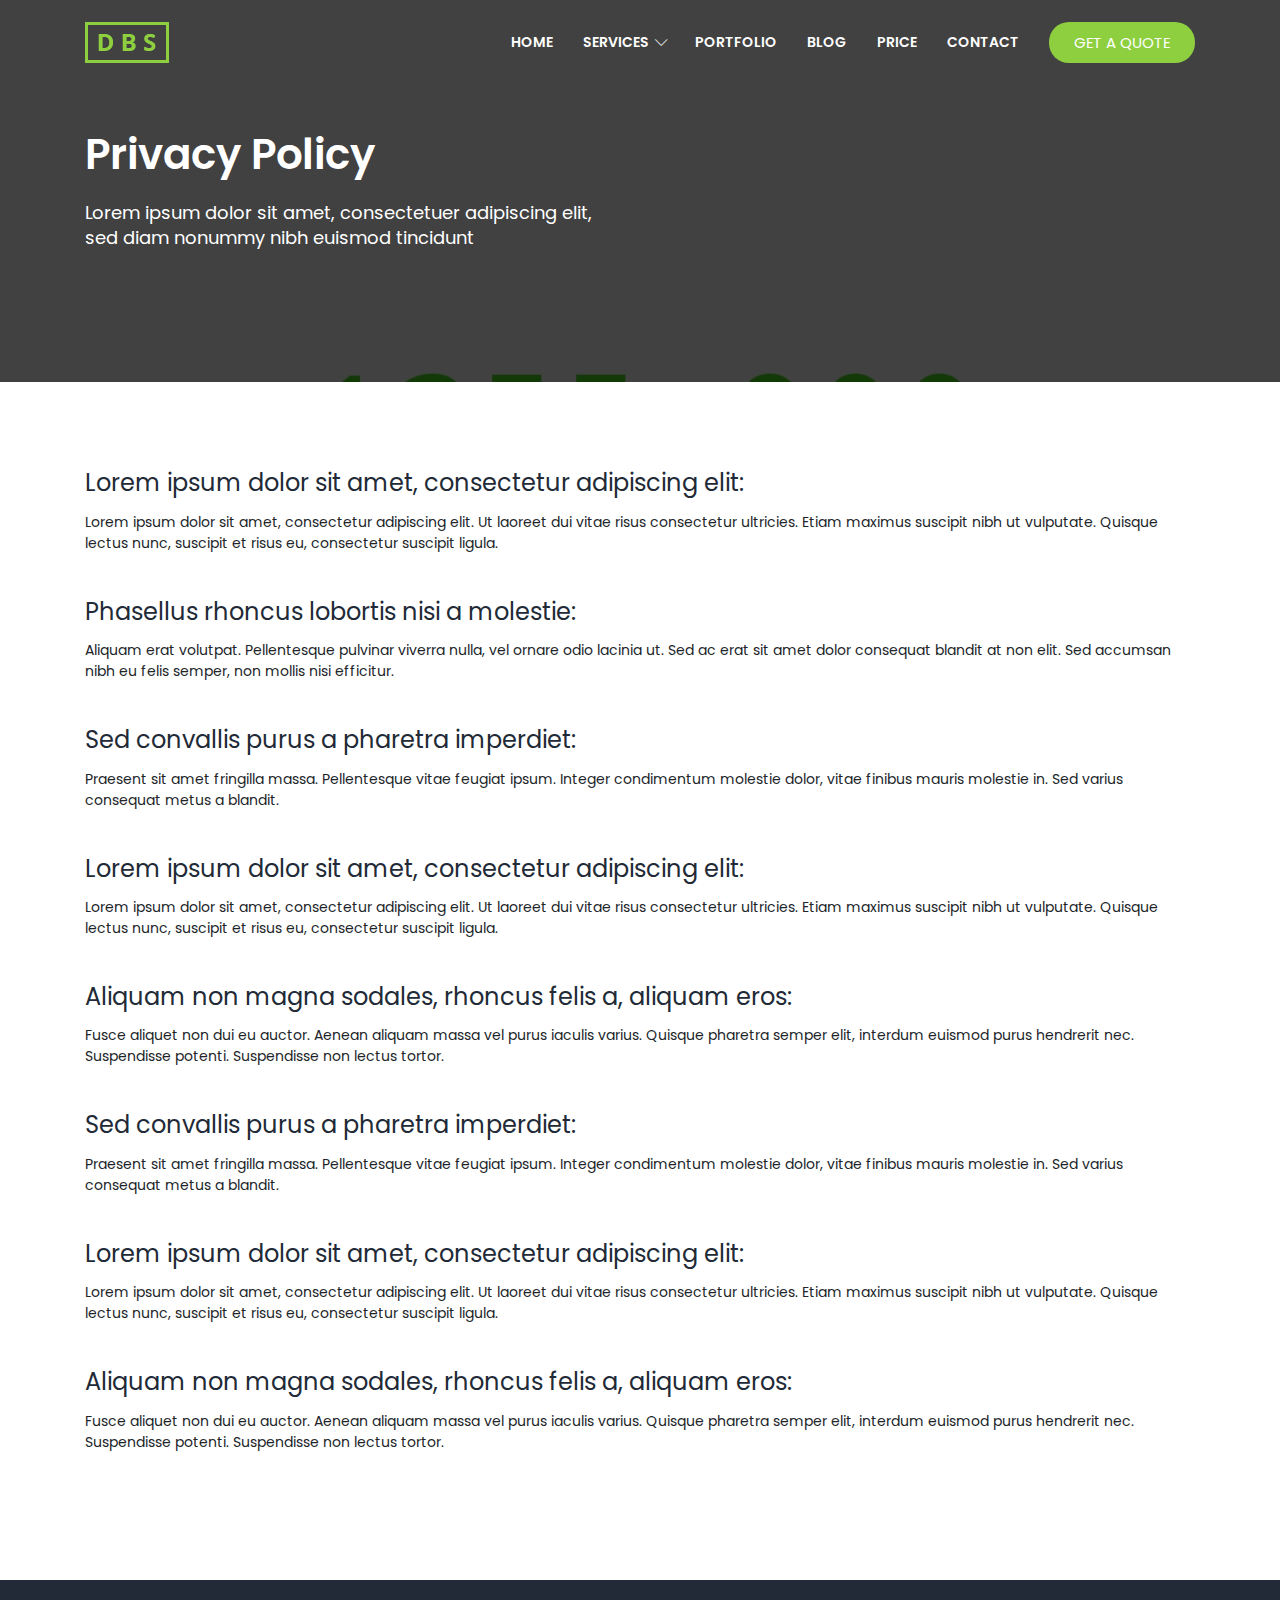
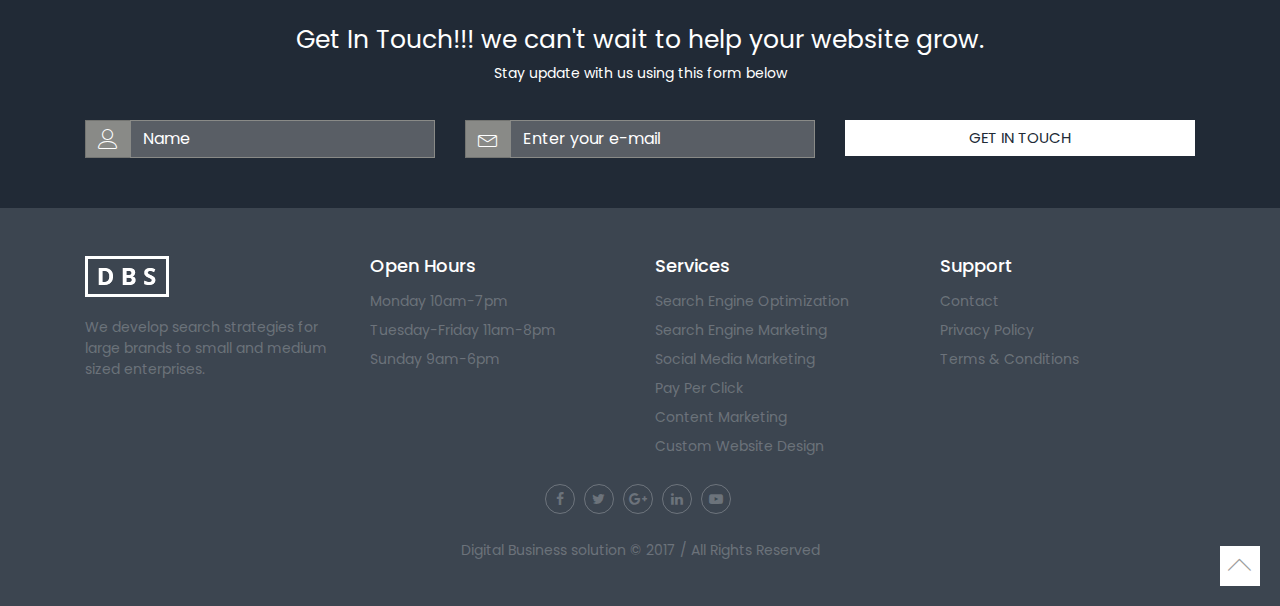
<file: privacy-policy.html>
<!DOCTYPE html>
<html lang="zxx">
    <head>
        <!-- ++++ Meta Content ++++ -->
        <meta charset="UTF-8">
        <meta http-equiv="X-UA-Compatible" content="IE=edge">
        <meta name="viewport" content="width=device-width, initial-scale=1, maximum-scale=1">
        <!-- ++++ keywords ++++ -->
        <meta name="keywords" content="css3, html5, bootstrap4">
        <!-- ++++ description ++++ -->
        <meta name="description" content="A great collection of creative, responsive, elegant  templates for different digital agency  industries">
        <title>Privacy Policy | Digital Business Solution - Responsive Website Template</title>
        <!-- ++++ favicon ++++ -->
        <link rel="icon" type="image/png" sizes="32x32" href="icon/favicon-32x32.png">
        <link rel="icon" type="image/png" sizes="96x96" href="icon/favicon-96x96.png">
        <link rel="apple-touch-icon" sizes="57x57" href="icon/apple-icon-57x57.png">
        <link rel="apple-touch-icon" sizes="114x114" href="icon/apple-icon-114x114.png">
        <!-- Load Styles -->
        <!-- ++++ bootstrap ++++ -->
        <link rel="stylesheet" href="css/bootstrap.min.css">
        <!-- ++++ owl carousel ++++ -->
        <link rel="stylesheet" href="css/owl.carousel.min.css">
        <!-- ++++ fonts ++++ -->
        <link rel="stylesheet" href="css/font-awesome.min.css">
        <link rel="stylesheet" href="css/linearicon.css">
        <!-- ++++ style ++++ -->
        <link rel="stylesheet" href="css/styles.css">
        <!-- ++++ responsive css ++++ -->
        <link rel="stylesheet" href="css/responsive-style.css">
        <!-- Load Modernizr -->
        <script src="js/modernizr.min.js"></script>
    </head>
    <body>
        <!-- ++++ top header ++++ -->
        <header id="top">          
            <!-- navbar Start  -->
            <nav class="navbar  navbar-expand-lg navbar-light top-navbar" data-toggle="sticky-onscroll">
                <div class="container">
                    <a class="navbar-brand" href="#"><img src="images/green-logo.png" alt="logo" /></a>
                    <button class="navbar-toggler" type="button" data-toggle="collapse" data-target="#navbarSupportedContent" aria-controls="navbarSupportedContent" aria-expanded="false" aria-label="Toggle navigation">
                    <span class="navbar-toggler-icon"></span>
                    </button>
                    <div class="collapse navbar-collapse justify-content-end" id="navbarSupportedContent">
                        <ul class="navbar-nav pull-right">
                            <li class="nav-item">
                                <a class="nav-link active" href="index.html">Home</a>
                            </li>
                            <li class="nav-item dropdown">
                                <a class="nav-link dropdown-toggle"  id="navbarDropdownMenuLink" data-toggle="dropdown" aria-haspopup="true" aria-expanded="false">
                                    Services <i class="icon-chevron-down"></i>
                                </a>
                                <div class="dropdown-menu" aria-labelledby="navbarDropdownMenuLink">
                                    <a class="dropdown-item" href="search-engine-optimization.html"> <span class="icon-find-replace"></span>Search Engine Optimization</a>
                                    <a class="dropdown-item" href="search-engine-marketing.html">
                                        <span class="icon-network"></span>Search Engine Marketing</a>
                                        <a class="dropdown-item" href="social-media-marketing.html"> <span class="icon-group-work"></span>Social Media Marketing</a>
                                        <a class="dropdown-item" href="pay-per-click.html"> <span class="icon-finger-tap"></span>Pay Per Click</a>
                                        <a class="dropdown-item" href="content-marketing.html"> <span class="icon-register"></span> Content Marketing</a>
                                        <a class="dropdown-item" href="custom-website-design.html"> <span class="icon-stream-check"></span>Custom Website Design</a>
                                    </div>
                                </li>
                                <li class="nav-item">
                                    <a class="nav-link" href="portfolio.html">Portfolio</a>
                                </li>
                                <li class="nav-item">
                                    <a class="nav-link" href="blog.html">Blog</a>
                                </li>
                                <li class="nav-item">
                                    <a class="nav-link" href="pricing.html">Price</a>
                                </li>
                                <li class="nav-item">
                                    <a class="nav-link" href="contact.html">Contact</a>
                                </li>
                                <li class="nav-item">
                                    <a class="btn btn-primary" href="#" data-toggle="modal" data-target="#getInToucheModal">GET A QUOTE</a>
                                </li>
                            </ul>
                        </div>
                    </div>
                </nav>
                <!-- End of navbar  -->
            </header>
            <!-- ++++ End of top header ++++ -->
            <!-- ++++ inner page banner section start ++++ -->
            <section class="inner-banner-wrapper paralaxbg privacy-banners" data-paralaxbg-speed="2">
                <div class="overlay">
                    <div class="container">
                        <div class="row">
                            <div class="col-md-12">
                                <div class='banner-text'>
                                    <h2>Privacy Policy</h2>
                                    <p>Lorem ipsum dolor sit amet, consectetuer adipiscing elit, <br /> sed diam nonummy nibh euismod tincidunt</p>
                                </div>
                            </div>
                        </div>
                    </div>
                </div>
            </section>
            <!-- ++++ End of inner page banner section ++++ -->
            <!-- ++++ Privacy policy content section start ++++ -->
            <section class="privacy-terms-text">
                <div class="container">
                    <div class="row">
                        <div class="col-md-12">
                            <h3>Lorem ipsum dolor sit amet, consectetur adipiscing elit:</h3>
                            <p>Lorem ipsum dolor sit amet, consectetur adipiscing elit. Ut laoreet dui vitae risus consectetur ultricies. Etiam maximus suscipit nibh ut vulputate. Quisque lectus nunc, suscipit et risus eu, consectetur suscipit ligula.</p>
                            <h3> Phasellus rhoncus lobortis nisi a molestie:</h3>
                            <p>Aliquam erat volutpat. Pellentesque pulvinar viverra nulla, vel ornare odio lacinia ut. Sed ac erat sit amet dolor consequat blandit at non elit. Sed accumsan nibh eu felis semper, non mollis nisi efficitur.</p>
                            <h3>Sed convallis purus a pharetra imperdiet:</h3>
                            <p>Praesent sit amet fringilla massa. Pellentesque vitae feugiat ipsum. Integer condimentum molestie dolor, vitae finibus mauris molestie in. Sed varius consequat metus a blandit. </p>
                            <h3>Lorem ipsum dolor sit amet, consectetur adipiscing elit:</h3>
                            <p>Lorem ipsum dolor sit amet, consectetur adipiscing elit. Ut laoreet dui vitae risus consectetur ultricies. Etiam maximus suscipit nibh ut vulputate. Quisque lectus nunc, suscipit et risus eu, consectetur suscipit ligula.</p>
                            <h3>Aliquam non magna sodales, rhoncus felis a, aliquam eros:</h3>
                            <p>Fusce aliquet non dui eu auctor. Aenean aliquam massa vel purus iaculis varius. Quisque pharetra semper elit, interdum euismod purus hendrerit nec. Suspendisse potenti. Suspendisse non lectus tortor. </p>
                            <h3>Sed convallis purus a pharetra imperdiet:</h3>
                            <p>Praesent sit amet fringilla massa. Pellentesque vitae feugiat ipsum. Integer condimentum molestie dolor, vitae finibus mauris molestie in. Sed varius consequat metus a blandit. </p>
                            <h3>Lorem ipsum dolor sit amet, consectetur adipiscing elit:</h3>
                            <p>Lorem ipsum dolor sit amet, consectetur adipiscing elit. Ut laoreet dui vitae risus consectetur ultricies. Etiam maximus suscipit nibh ut vulputate. Quisque lectus nunc, suscipit et risus eu, consectetur suscipit ligula.</p>
                            <h3>Aliquam non magna sodales, rhoncus felis a, aliquam eros:</h3>
                            <p class="last-p-child">Fusce aliquet non dui eu auctor. Aenean aliquam massa vel purus iaculis varius. Quisque pharetra semper elit, interdum euismod purus hendrerit nec. Suspendisse potenti. Suspendisse non lectus tortor. </p>
                        </div>
                    </div>
                </div>
            </section>
            <!-- ++++ End of Privacy policy content section ++++ -->
            <!-- ++++ Get in Touch section start ++++ -->
            <section class="seo-audit-section get-in-touch-section">
                <div class="container">
                    <div class="row">
                        <div class="col-md-12 seo-audit-title">
                            <h3>Get In Touch!!! we can't wait to help your website grow.</h3>
                            <p>Stay update with us using this form below</p>
                        </div>
                    </div>
                    <!--get in touch form start-->
                    <form id="getInTouch" class="validation-form">
                        <div class="row">
                            <div class="col-md-4">
                                <div class="input-group">
                                    <span class="input-group-addon icon-user" Id="nameInput"></span>
                                    <input type="text" class="form-control white-ph" placeholder="Name" aria-label="web-address"  name="GetinTouchName">
                                </div>
                            </div>
                            <div class="col-md-4">
                                <div class="input-group">
                                    <span class="input-group-addon icon-envelope" id="email-address"></span>
                                    <input type="text" class="form-control white-ph" placeholder="Enter your e-mail" aria-label="email-address"  name="GetinTouchEmail">
                                </div>
                            </div>
                            <div class="col-md-4">
                                <div class="input-group">
                                    <input type="Submit" class="form-control btn white-btn-lg" value="Get In Touch" >
                                </div>
                            </div>
                        </div>
                    </form>
                    <!--get in touch form end -->
                </div>
            </section>
            <!-- ++++ End of Get in Touch section ++++ -->
            <!-- ++++ footer start ++++ -->
            <footer>
                <div class="container">
                    <div class="row">
                        <!--logo bottom-->
                        <div class="col-md-3">
                            <a href="index.html" class="brand"><img src="images/white-logo.png" alt="logo" /></a>
                            <p>We develop search strategies for large brands to small and medium sized enterprises.</p>
                        </div>
                        <!--logo bottom end -->
                        <!--Open Hours start-->
                        <div class="col-md-3">
                            <ul>
                                <li><h5>Open Hours</h5></li>
                                <li>Monday 10am-7pm</li>
                                <li>Tuesday-Friday 11am-8pm</li>
                                <li>Sunday 9am-6pm</li>
                            </ul>
                        </div>
                        <!--Open Hours End-->
                        <!--service start-->
                        <div class="col-md-3">
                            <ul>
                                <li><h5>Services</h5></li>
                                <li><a href="search-engine-optimization.html">Search Engine Optimization</a></li>
                                <li><a href="search-engine-marketing.html">Search Engine Marketing</a></li>
                                <li><a href="social-media-marketing.html">Social Media Marketing</a></li>
                                <li><a href="pay-per-click.html">Pay Per Click</a></li>
                                <li><a href="content-marketing.html">Content Marketing</a></li>
                                <li><a href="custom-website-design.html">Custom Website Design</a></li>
                            </ul>
                        </div>
                        <!--service end-->
                        <!--support start-->
                        <div class="col-md-3">
                            <ul>
                                <li><h5>Support</h5></li>
                                <li><a href="contact.html">Contact</a></li>
                                <li><a href="privacy-policy.html">Privacy Policy</a></li>
                                <li><a href="terms-and-conditions.html">Terms &amp; Conditions</a></li>
                            </ul>
                        </div>
                        <!--support end-->
                        <!--copy right and social media-->
                        <div class="col-md-12">
                            <ul class="footer-social-icon-list">
                                <li><a href="http://facebook.com"><i class="fa fa-facebook" aria-hidden="true"></i></a></li>
                                <li><a href="http://twitter.com"><i class="fa fa-twitter" aria-hidden="true"></i></a></li>
                                <li><a href="http://gmail.com"><i class="fa fa-google-plus" aria-hidden="true"></i></a></li>
                                <li><a href="http://linkedin.com"><i class="fa fa-linkedin" aria-hidden="true"></i></a></li>
                                <li><a href="http://youtube.com"><i class="fa fa-youtube-play" aria-hidden="true"></i></a></li>
                            </ul>
                            <p class="copy-info">Digital Business solution &COPY; 2017 / All Rights Reserved</p>
                        </div>
                    </div>
                </div>
                <!--scroll to top-->
                <a class="top-btn page-scroll" href="#top"><span class="icon-chevron-up b-clor regular-text text-center"></span></a>
                <!--end scroll to top-->
            </footer>
            <!-- ++++ End of Footer ++++ -->
            <!-- +++++++++++++ Modal Get in  touch +++++++++++++ -->
            <div class="modal fade get-a-touch-modal vertical-center-modal" id="getInToucheModal" tabindex="-1" role="dialog" aria-labelledby="getInToucheModal" aria-hidden="true">
                <div class="modal-dialog" role="document">
                    <div class="modal-content">
                        <div class="overlay">
                            <button type="button" class="close" data-dismiss="modal" aria-label="Close">
                            <span aria-hidden="true" class="icon-cross"></span>
                            </button>
                            <div class="modal-body">
                                <!--contact info-->
                                <div class="float-left">
                                    <h4>Get your free quote</h4>
                                    <p>We are open for any suggestion.</p>
                                    <hr>
                                    <ul class="contact-info-modal">
                                        <li>
                                            <p><span class="icon-phone-wave"></span>
                                        <strong>Call Us</strong></p>
                                        <span>+012343434343</span>
                                    </li>
                                    <li>
                                        <p> <span class="icon-at-sign"></span>
                                    <strong>Mail Us</strong></p>
                                    <span>+012343434343</span>
                                </li>
                                <li>
                                    <p><span class="icon-map-marker"></span>
                                <strong>Address</strong></p>
                                <span>Brooklyn, NY 10036, US</span>
                            </li>
                        </ul>
                    </div>
                    <!--end contact info-->
                    <!--contact form section-->
                    <div class="float-left green-bg">
                        <form id="getAQuoteForm" class="validation-form">
                            <div class="row">
                                <div class="col-md-12">
                                    <div class="input-group">
                                        <span class="input-group-addon icon-user" id="getAqut-name"></span>
                                        <input type="text" class="form-control white-ph" placeholder="Your name" aria-label="GetAqname" name="GetAQutName">
                                    </div>
                                    <div class="input-group">
                                        <span class="input-group-addon icon-envelope" id="getAqut-email-address"></span>
                                        <input type="text" class="form-control white-ph" placeholder="Your E-mail" aria-label="email-address"  name="GetAQutEmail">
                                    </div>
                                    <div class="input-group">
                                        <span class="input-group-addon icon-laptop" Id="getAqut-web-address"></span>
                                        <input type="text" class="form-control white-ph" placeholder="Your Website URL" aria-label="web-address"  name="GetAQutUrl">
                                    </div>
                                    <div class="input-group">
                                        <textarea class="form-control white-ph" placeholder="Type Your Message" aria-label="getAqut-Message-address"  name="GetAQutMsg"></textarea>
                                    </div>
                                    <div class="input-group">
                                        <input type="Submit" class="form-control btn white-btn-lg" value="Get Quote" >
                                    </div>
                                </div>
                            </div>
                        </form>
                    </div>
                    <!--end contact form section-->
                    <div class="clearfix"></div>
                </div>
            </div>
        </div>
    </div>
</div>
<!-- +++++++++ End of Modal Get in touch ++++++++++ -->
<!-- +++++++++ loader +++++++++ -->
<div class="loader-wrapper">
    <div class="sk-cube-grid">
        <div class="sk-cube sk-cube1"></div>
        <div class="sk-cube sk-cube2"></div>
        <div class="sk-cube sk-cube3"></div>
        <div class="sk-cube sk-cube4"></div>
        <div class="sk-cube sk-cube5"></div>
        <div class="sk-cube sk-cube6"></div>
        <div class="sk-cube sk-cube7"></div>
        <div class="sk-cube sk-cube8"></div>
        <div class="sk-cube sk-cube9"></div>
    </div>
</div>
<!-- +++++++++ End of loader +++++++++ -->
<!-- Load JS -->
<!--js library of jQuery-->
<script src="js/jquery-1.12.4.min.js"></script>
<!--js library of bootstrap's popper -->
<script src="js/popper.min.js"></script>
<!--js library of bootstrap-->
<script src="js/bootstrap.min.js"></script>
<!--js library of number counter-->
<script src="js/waypoints.min.js"></script>
<script src="js/counterup.min.js"></script>
<!-- js library for owl carousel -->
<script src="js/owl.carousel.min.js"></script>
<!-- js library for parallax -->
<script src="js/paralaxbg.min.js"></script>
<!--portfolio filter js-->
<script src="js/jquery.mixitup.min.js"></script>
<!--Form validation js-->
<script src="js/jquery.validate.min.js"></script>
<!--wow js-->
<script src="js/wow.min.js"></script>
<!--custom js-->
<script src="js/scripts.js"></script>
<!--[if lt IE 10]><script type="text/javascript" src="js/jquery.placeholder.min.js"></script><![endif]-->
<!-- IE10 viewport hack for Surface/desktop Windows 8 bug -->
<script src="js/ie10-viewport-bug-workaround.js"></script>
<script src="js/ie-emulation-modes-warning.js"></script>
</body>
</html>
</file>
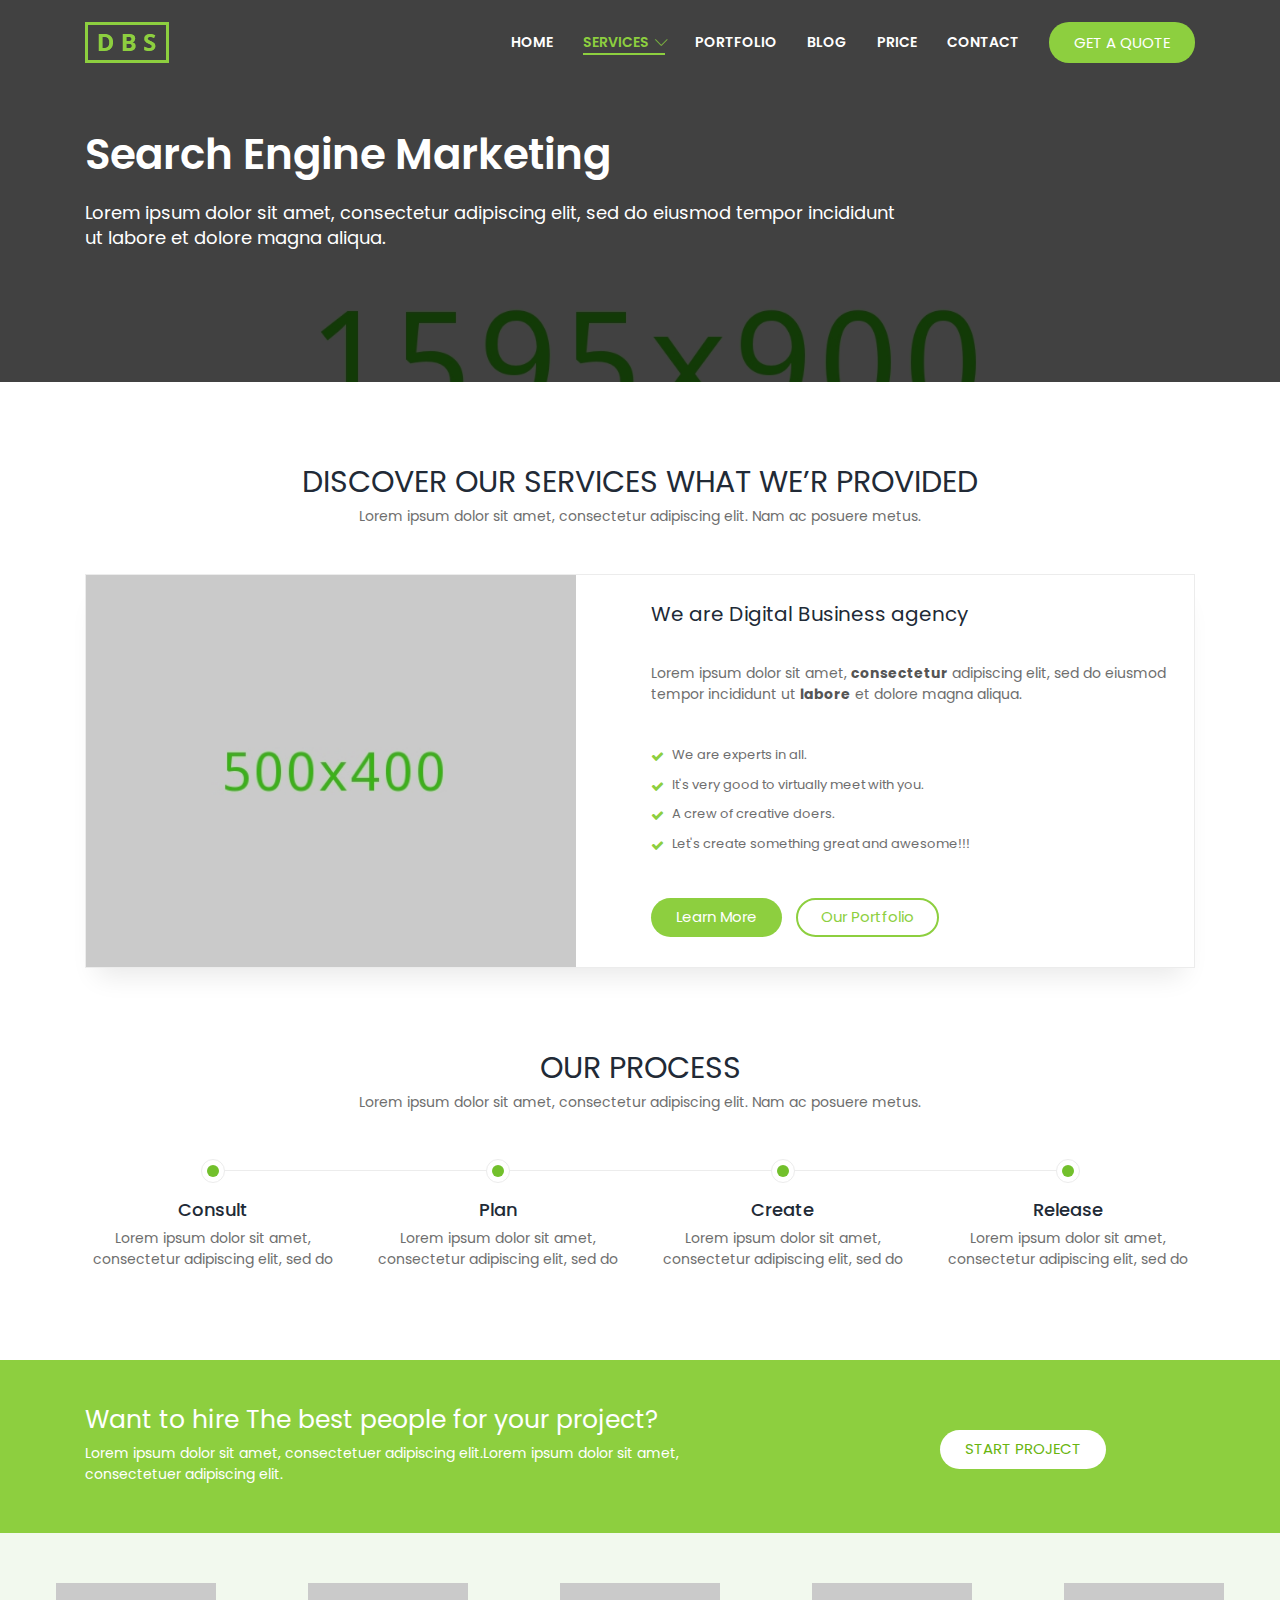
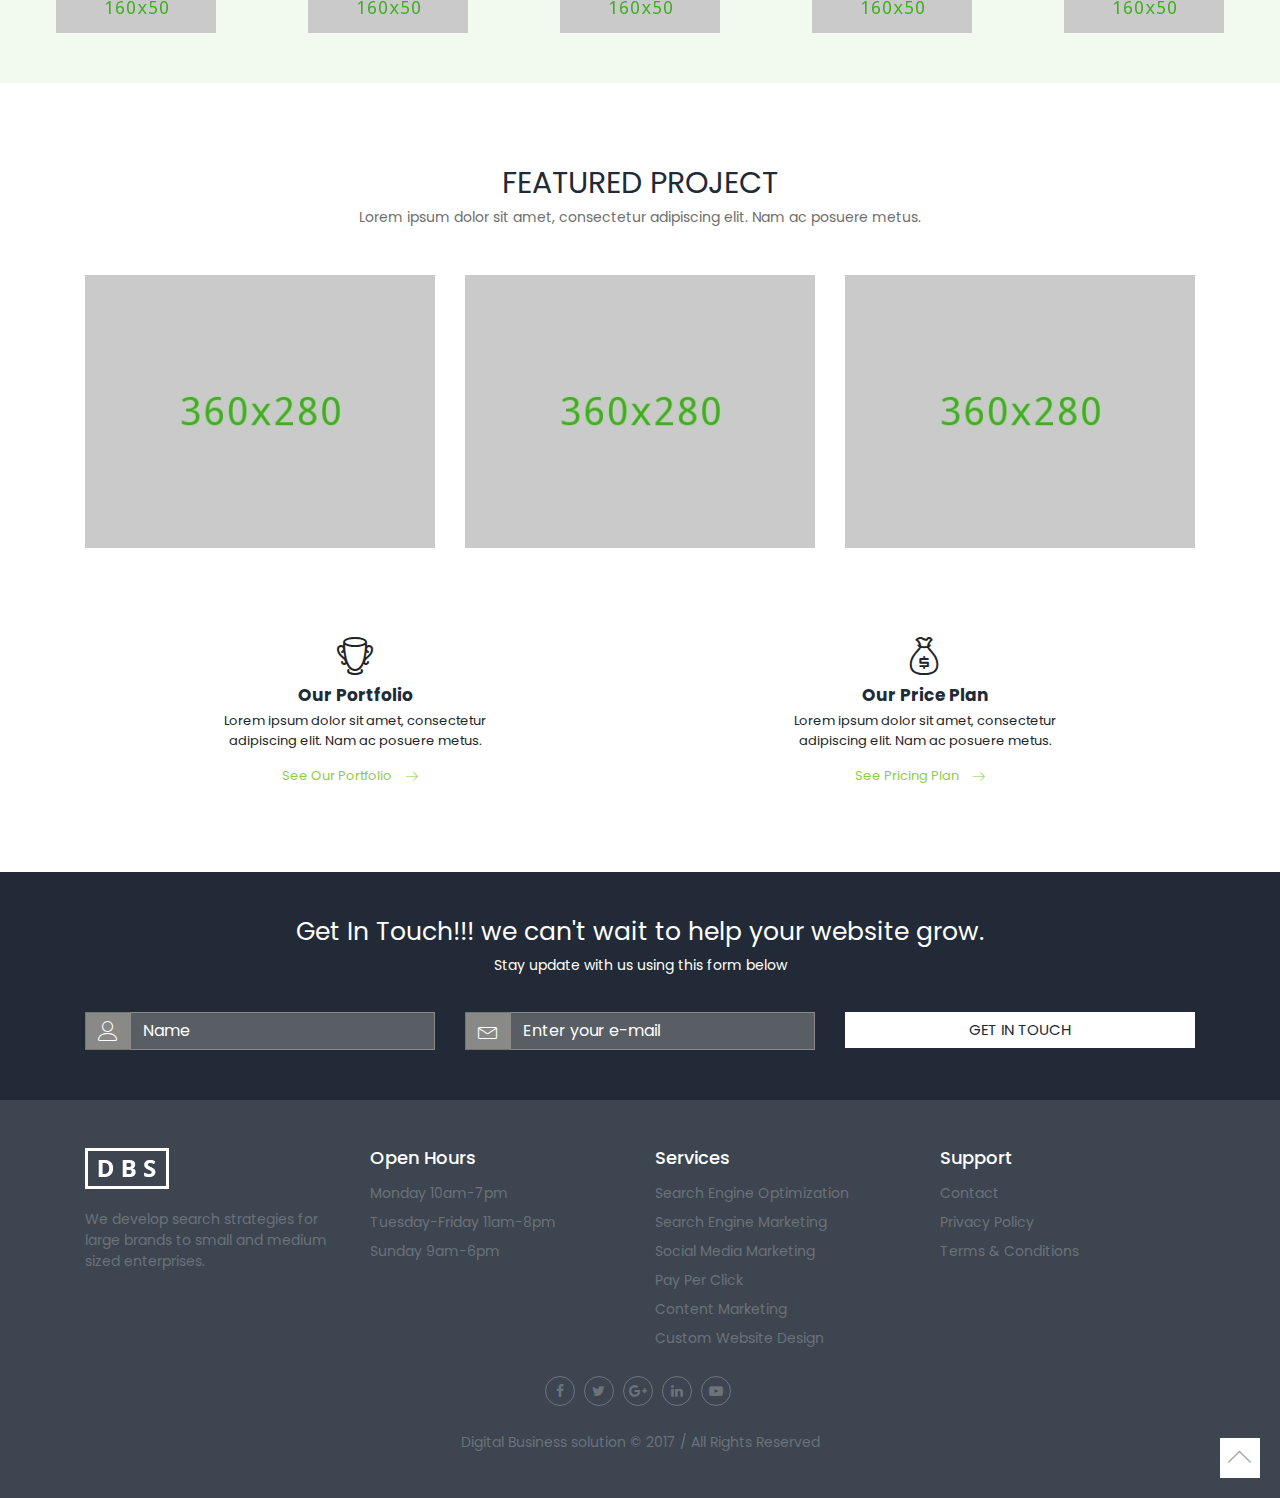
<file: search-engine-marketing.html>
<!DOCTYPE html>
<html lang="zxx">
    <head>
        <!-- ++++ Meta Content ++++ -->
        <meta charset="UTF-8">
        <meta http-equiv="X-UA-Compatible" content="IE=edge">
        <meta name="viewport" content="width=device-width, initial-scale=1, maximum-scale=1">
        <!-- ++++ keywords ++++ -->
        <meta name="keywords" content="css3, html5, bootstrap4">
        <!-- ++++ description ++++ -->
        <meta name="description" content="A great collection of creative, responsive, elegant  templates for different digital agency  industries">
        <title>Search Engine Marketing | Digital Business Solution - Responsive Website Template</title>
        <!-- ++++ favicon ++++ -->
        <link rel="icon" type="image/png" sizes="32x32" href="icon/favicon-32x32.png">
        <link rel="icon" type="image/png" sizes="96x96" href="icon/favicon-96x96.png">
        <link rel="apple-touch-icon" sizes="57x57" href="icon/apple-icon-57x57.png">
        <link rel="apple-touch-icon" sizes="114x114" href="icon/apple-icon-114x114.png">
        <!-- Load Styles -->
        <!-- ++++ bootstrap ++++ -->
        <link rel="stylesheet" href="css/bootstrap.min.css">
        <!-- ++++ owl carousel ++++ -->
        <link rel="stylesheet" href="css/owl.carousel.min.css">
        <!-- ++++ fonts ++++ -->
        <link rel="stylesheet" href="css/font-awesome.min.css">
        <link rel="stylesheet" href="css/linearicon.css">
        <!-- ++++ style ++++ -->
        <link rel="stylesheet" href="css/styles.css">
        <!-- ++++ responsive css ++++ -->
        <link rel="stylesheet" href="css/responsive-style.css">
        <!-- Load Modernizr -->
        <script src="js/modernizr.min.js"></script>
    </head>
    <body>
        <!-- ++++ top header ++++ -->
        <header id="top">
            <!-- navbar Start  -->
            <nav class="navbar  navbar-expand-lg navbar-light top-navbar" data-toggle="sticky-onscroll">
                <div class="container">
                    <a class="navbar-brand" href="#"><img src="images/green-logo.png" alt="logo" /></a>
                    <button class="navbar-toggler" type="button" data-toggle="collapse" data-target="#navbarSupportedContent" aria-controls="navbarSupportedContent" aria-expanded="false" aria-label="Toggle navigation">
                    <span class="navbar-toggler-icon"></span>
                    </button>
                    <div class="collapse navbar-collapse justify-content-end" id="navbarSupportedContent">
                        <ul class="navbar-nav pull-right">
                            <li class="nav-item">
                                <a class="nav-link active" href="index.html">Home</a>
                            </li>
                            <li class="nav-item dropdown active">
                                <a class="nav-link dropdown-toggle"  id="navbarDropdownMenuLink" data-toggle="dropdown" aria-haspopup="true" aria-expanded="false">
                                    Services <i class="icon-chevron-down"></i>
                                </a>
                                <div class="dropdown-menu" aria-labelledby="navbarDropdownMenuLink">
                                    <a class="dropdown-item" href="search-engine-optimization.html"> <span class="icon-find-replace"></span>Search Engine Optimization</a>
                                    <a class="dropdown-item active" href="search-engine-marketing.html">
                                        <span class="icon-network"></span>Search Engine Marketing</a>
                                        <a class="dropdown-item" href="social-media-marketing.html"> <span class="icon-group-work"></span>Social Media Marketing</a>
                                        <a class="dropdown-item" href="pay-per-click.html"> <span class="icon-finger-tap"></span>Pay Per Click</a>
                                        <a class="dropdown-item" href="content-marketing.html"> <span class="icon-register"></span> Content Marketing</a>
                                        <a class="dropdown-item" href="custom-website-design.html"> <span class="icon-stream-check"></span>Custom Website Design</a>
                                    </div>
                                </li>
                                <li class="nav-item">
                                    <a class="nav-link" href="portfolio.html">Portfolio</a>
                                </li>
                                <li class="nav-item">
                                    <a class="nav-link" href="blog.html">Blog</a>
                                </li>
                                <li class="nav-item">
                                    <a class="nav-link" href="pricing.html">Price</a>
                                </li>
                                <li class="nav-item">
                                    <a class="nav-link" href="contact.html">Contact</a>
                                </li>
                                <li class="nav-item">
                                    <a class="btn btn-primary" href="#" data-toggle="modal" data-target="#getInToucheModal">GET A QUOTE</a>
                                </li>
                            </ul>
                        </div>
                    </div>
                </nav>
                <!-- End of navbar  -->
            </header>
            <!-- ++++ End of top header ++++ -->
            <!-- ++++ inner page banner section start ++++ -->
            <section class="inner-banner-wrapper paralaxbg sem-banners" data-paralaxbg-speed="2">
                <div class="overlay">
                    <div class="container">
                        <div class="row">
                            <div class="col-md-12">
                                <div class='banner-text'>
                                    <h2>Search Engine Marketing</h2>
                                    <p>Lorem ipsum dolor sit amet, consectetur adipiscing elit, sed do eiusmod tempor incididunt<br /> ut labore et dolore magna aliqua.</p>
                                </div>
                            </div>
                        </div>
                    </div>
                </div>
            </section>
            <!-- ++++ End of inner page banner section ++++ -->
            <!-- ++++ Service Details section start ++++ -->
            <section>
                <div class="container">
                    <!--Section Title-->
                    <div class="row">
                        <div class="col-md-12">
                            <div class="section-title">
                                <h2 class="title-bold">Discover our services what we’r provided</h2>
                                <p class="sub-title">Lorem ipsum dolor sit amet, consectetur adipiscing elit. Nam ac posuere metus.</p>
                            </div>
                        </div>
                    </div>
                    <!-- End of Section Title -->
                    <div class="row">
                        <div class="col-md-12">
                            <div class="service-details-container">
                                <div class="service-left-img-wrapper" >
                                    <img src="images/sem-inner-page-img-1.jpg" alt="service img" />
                                </div>
                                <div class="service-details-content">
                                    <h3>We are Digital Business agency</h3>
                                    <p>Lorem ipsum dolor sit amet, <b>consectetur</b> adipiscing elit, sed do eiusmod tempor incididunt ut <b>labore</b> et dolore magna aliqua.</p>
                                    <ul>
                                        <li>We are experts in all.</li>
                                        <li>It's very good to virtually meet with you.</li>
                                        <li>A crew of creative doers.</li>
                                        <li>Let's create something great and awesome!!!</li>
                                    </ul>
                                    <div class="btn-wrapper">
                                        <a href="#" class="btn btn-primary">Learn More</a>
                                        <a href="#" class="btn btn-transparent">Our Portfolio</a>
                                    </div>
                                </div>
                            </div>
                        </div>
                    </div>
                </div>
            </section>
            <!-- ++++ End of Service Details section ++++ -->
            <!-- ++++ Service process section start ++++ -->
            <section class="service-process-wrapper">
                <div class="container">
                    <!--Section Title-->
                    <div class="row">
                        <div class="col-md-12">
                            <div class="section-title">
                                <h2 class="title-bold">Our process</h2>
                                <p class="sub-title">Lorem ipsum dolor sit amet, consectetur adipiscing elit. Nam ac posuere metus.</p>
                            </div>
                        </div>
                    </div>
                    <!-- End of Section Title -->
                    <div class="row m-t-10">
                        <div class="col-sm-6 col-md-3 line-vrt before-none">
                            <div class="process-steps-wrapper">
                                <span></span>
                                <h4>Consult</h4>
                                <p>Lorem ipsum dolor sit amet, consectetur adipiscing elit, sed do</p>
                            </div>
                        </div>
                        <div class="col-sm-6 col-md-3 line-vrt">
                            <div class="process-steps-wrapper">
                                <span></span>
                                <h4>Plan</h4>
                                <p>Lorem ipsum dolor sit amet, consectetur adipiscing elit, sed do</p>
                            </div>
                        </div>
                        <div class="col-sm-6 col-md-3 line-vrt">
                            <div class="process-steps-wrapper">
                                <span></span>
                                <h4>Create</h4>
                                <p>Lorem ipsum dolor sit amet, consectetur adipiscing elit, sed do</p>
                            </div>
                        </div>
                        <div class="col-sm-6 col-md-3 line-vrt after-none">
                            <div class="process-steps-wrapper">
                                <span></span>
                                <h4>Release</h4>
                                <p>Lorem ipsum dolor sit amet, consectetur adipiscing elit, sed do</p>
                            </div>
                        </div>
                    </div>
                </div>
            </section>
            <!-- ++++ End of  Service process section ++++ -->
            <!--  ++++ Start a project section start ++++ -->
            <section class="start-project">
                <div class="container">
                    <div class="row">
                        <div class="col-md-9">
                            <h3>Want to hire The best people for your project?</h3>
                            <p>Lorem ipsum dolor sit amet, consectetuer adipiscing elit.Lorem ipsum dolor sit amet,<br /> consectetuer adipiscing elit.</p>
                        </div>
                        <div class="col-md-3">
                            <a href="contact.html" class="btn btn-primary">Start Project</a>
                        </div>
                    </div>
                </div>
            </section>
            <!--  ++++ End of Start a project section ++++ -->
            <!--  ++++ Our Client section start ++++ -->
            <section>
                <!--Clients Logo-->
                <div class="client-logo-wrapper">
                    <!-- Set up your HTML -->
                    <div class="owl-carousel">
                        <div><img src="images/logo-1.png" alt="logo-1" /></div>
                        <div><img src="images/logo-2.png" alt="logo-2" /></div>
                        <div><img src="images/logo-3.png" alt="logo-3" /></div>
                        <div><img src="images/logo-4.png" alt="logo-4" /></div>
                        <div><img src="images/logo-5.png" alt="logo-5" /></div>
                        <div><img src="images/logo-1.png" alt="logo-1" /></div>
                        <div><img src="images/logo-2.png" alt="logo-2" /></div>
                        <div><img src="images/logo-3.png" alt="logo-3" /></div>
                        <div><img src="images/logo-4.png" alt="logo-4" /></div>
                        <div><img src="images/logo-5.png" alt="logo-5" /></div>
                    </div>
                </div>
                <!--End of Clients Logo-->
            </section>
            <!--  ++++ End of Our Client section ++++ -->
            <!--  ++++ Featured project section start ++++ -->
            <section class="portfolio featured-project-wrapper">
                <div class="container">
                    <!--Section Title-->
                    <div class="row">
                        <div class="col-md-12">
                            <div class="section-title">
                                <h2 class="title-bold">Featured Project</h2>
                                <p class="sub-title">Lorem ipsum dolor sit amet, consectetur adipiscing elit. Nam ac posuere metus.</p>
                            </div>
                        </div>
                    </div>
                    <!--End of Section Title-->
                    <div class="row">
                        <!--portfolio item-->
                        <div class="col-lg-4 col-md-4 col-sm-4 col-xs-12">
                            <div class="protfolio-item small-image-width m-t-0"> <img src="images/portfolio-img/featured-pro-1.jpg" alt="Brand" class="img-responsive">
                                <div class="por-overley">
                                    <div class="text-inner">
                                        <div><a class="btn btn-transparent pro-Modal">DISCOVER</a></div>
                                    </div>
                                </div>
                            </div>
                        </div>
                        <!--end portfolio item-->
                        <!--portfolio item-->
                        <div class="col-lg-4 col-md-4 col-sm-4 col-xs-12">
                            <div class="protfolio-item small-image-width m-t-0"> <img src="images/portfolio-img/featured-pro-2.jpg" alt="Brand" class="img-responsive">
                                <div class="por-overley">
                                    <div class="text-inner">
                                        <div><a class="btn btn-transparent pro-Modal">DISCOVER</a></div>
                                    </div>
                                </div>
                            </div>
                        </div>
                        <!--end portfolio item-->
                        <!--portfolio item-->
                        <div class="col-lg-4 col-md-4 col-sm-4 col-xs-12">
                            <div class="protfolio-item small-image-width m-t-0"> <img src="images/portfolio-img/featured-pro-3.jpg" alt="Brand" class="img-responsive">
                                <div class="por-overley">
                                    <div class="text-inner">
                                        <div><a class="btn btn-transparent pro-Modal">DISCOVER</a></div>
                                    </div>
                                </div>
                            </div>
                        </div>
                        <!--end portfolio item-->
                    </div>
                </div>
            </section>
            <!--  ++++ End of Featured project section ++++ -->
            <!-- ++++ inner page bottom link start ++++ -->
            <section class="bottom-link-page">
                <div class="container">
                    <div class="row">
                        <div class="col-md-6">
                            <div class="go-to-content-wrapper">
                                <span class="icon-trophy"></span>
                                <h4>Our Portfolio</h4>
                                <p>Lorem ipsum dolor sit amet, consectetur adipiscing elit. Nam ac posuere metus.</p>
                                <p class="link"><a href="portfolio.html">See Our Portfolio <span class="icon-arrow-right"></span></a></p>
                            </div>
                        </div>
                        <div class="col-md-6">
                            <div class="go-to-content-wrapper">
                                <span class="icon-bag-dollar"></span>
                                <h4>Our Price Plan</h4>
                                <p>Lorem ipsum dolor sit amet, consectetur adipiscing elit. Nam ac posuere metus.</p>
                                <p class="link"><a href="pricing.html">See Pricing Plan <span class="icon-arrow-right"></span></a></p>
                            </div>
                        </div>
                    </div>
                </div>
            </section>
            <!-- ++++ End of inner page bottom link ++++ -->
            <!-- ++++ Get in Touch section start ++++ -->
            <section class="seo-audit-section get-in-touch-section">
                <div class="container">
                    <div class="row">
                        <div class="col-md-12 seo-audit-title">
                            <h3>Get In Touch!!! we can't wait to help your website grow.</h3>
                            <p>Stay update with us using this form below</p>
                        </div>
                    </div>
                    <!--get in touch form start-->
                    <form id="getInTouch" class="validation-form">
                        <div class="row">
                            <div class="col-md-4">
                                <div class="input-group">
                                    <span class="input-group-addon icon-user" Id="nameInput"></span>
                                    <input type="text" class="form-control white-ph" placeholder="Name" aria-label="web-address"  name="GetinTouchName">
                                </div>
                            </div>
                            <div class="col-md-4">
                                <div class="input-group">
                                    <span class="input-group-addon icon-envelope" id="email-address"></span>
                                    <input type="text" class="form-control white-ph" placeholder="Enter your e-mail" aria-label="email-address"  name="GetinTouchEmail">
                                </div>
                            </div>
                            <div class="col-md-4">
                                <div class="input-group">
                                    <input type="Submit" class="form-control btn white-btn-lg" value="Get In Touch" >
                                </div>
                            </div>
                        </div>
                    </form>
                    <!--get in touch form end -->
                </div>
            </section>
            <!-- ++++ End of Get in Touch section ++++ -->
            <!-- ++++ footer start ++++ -->
            <footer>
                <div class="container">
                    <div class="row">
                        <!--logo bottom-->
                        <div class="col-md-3">
                            <a href="index.html" class="brand"><img src="images/white-logo.png" alt="logo" /></a>
                            <p>We develop search strategies for large brands to small and medium sized enterprises.</p>
                        </div>
                        <!--logo bottom end -->
                        <!--Open Hours start-->
                        <div class="col-md-3">
                            <ul>
                                <li><h5>Open Hours</h5></li>
                                <li>Monday 10am-7pm</li>
                                <li>Tuesday-Friday 11am-8pm</li>
                                <li>Sunday 9am-6pm</li>
                            </ul>
                        </div>
                        <!--Open Hours End-->
                        <!--service start-->
                        <div class="col-md-3">
                            <ul>
                                <li><h5>Services</h5></li>
                                <li><a href="search-engine-optimization.html">Search Engine Optimization</a></li>
                                <li><a href="search-engine-marketing.html">Search Engine Marketing</a></li>
                                <li><a href="social-media-marketing.html">Social Media Marketing</a></li>
                                <li><a href="pay-per-click.html">Pay Per Click</a></li>
                                <li><a href="content-marketing.html">Content Marketing</a></li>
                                <li><a href="custom-website-design.html">Custom Website Design</a></li>
                            </ul>
                        </div>
                        <!--service end-->
                        <!--support start-->
                        <div class="col-md-3">
                            <ul>
                                <li><h5>Support</h5></li>
                                <li><a href="contact.html">Contact</a></li>
                                <li><a href="privacy-policy.html">Privacy Policy</a></li>
                                <li><a href="terms-and-conditions.html">Terms &amp; Conditions</a></li>
                            </ul>
                        </div>
                        <!--support end-->
                        <!--copy right and social media-->
                        <div class="col-md-12">
                            <ul class="footer-social-icon-list">
                                <li><a href="http://facebook.com"><i class="fa fa-facebook" aria-hidden="true"></i></a></li>
                                <li><a href="http://twitter.com"><i class="fa fa-twitter" aria-hidden="true"></i></a></li>
                                <li><a href="http://gmail.com"><i class="fa fa-google-plus" aria-hidden="true"></i></a></li>
                                <li><a href="http://linkedin.com"><i class="fa fa-linkedin" aria-hidden="true"></i></a></li>
                                <li><a href="http://youtube.com"><i class="fa fa-youtube-play" aria-hidden="true"></i></a></li>
                            </ul>
                            <p class="copy-info">Digital Business solution &COPY; 2017 / All Rights Reserved</p>
                        </div>
                    </div>
                </div>
                <!--scroll to top-->
                <a class="top-btn page-scroll" href="#top"><span class="icon-chevron-up b-clor regular-text text-center"></span></a>
                <!--end scroll to top-->
            </footer>
            <!-- ++++ End of Footer ++++ -->
            <!-- +++++++++++++ Modal Portfolio +++++++++++++ -->
            <div class="modal fade protfolio-modal vertical-center-modal" id="portfolioDetModal" tabindex="-1" role="dialog" aria-labelledby="portfolioDetModal" aria-hidden="true">
                <div class="modal-dialog" role="document">
                    <div class="modal-content">
                        <button type="button" class="close" data-dismiss="modal" aria-label="Close">
                        <span aria-hidden="true" class="icon-cross"></span>
                        </button>
                        <div class="modal-body">
                            <div class="container">
                                <div class="row">
                                    <!--portfolio modal slider-->
                                    <div class="col-md-6">
                                        <div id="Protfolio-modal" class="carousel slide" data-ride="carousel">
                                            <div class="carousel-inner">
                                                <div class="carousel-item active" style="background: url(images/slider1.jpg)">
                                                </div>
                                                <div class="carousel-item" style="background: url(images/slider2.jpg)">
                                                </div>
                                                <div class="carousel-item" style="background: url(images/slider3.jpg)">
                                                </div>
                                            </div>
                                            <a class="carousel-control-prev" href="#Protfolio-modal" role="button" data-slide="prev">
                                                <span class="icon-chevron-left" aria-hidden="true"></span>
                                            </a>
                                            <a class="carousel-control-next" href="#Protfolio-modal" role="button" data-slide="next">
                                                <span class="icon-chevron-right" aria-hidden="true"></span>
                                            </a>
                                        </div>
                                    </div>
                                    <!-- end portfolio modal slider-->
                                    <!--portfolio modal content-->
                                    <div class="col-md-6">
                                        <div class="pro-modal-content">
                                            <p class="gray-text">Featured - Design</p>
                                            <h3>Branding and Identity</h3>
                                            <p>Lorem ipsum dolor sit amet, consect etuer adipi scing elit, sed diam nonum mLorem ipsum dolor sit amet, consectetuer adipiscing elit, sed diam nonummy nibh euismod tincidunt ut laoreet dolore magna aliquam erat volutpat.</p>
                                            <p>Eodem modo typi, qui nunc nobis videntur parum: </p>
                                            <ul>
                                                <li>Lorem ipsum dolor sit amet, consectetuer adipiscing elit</li>
                                                <li>Mirum est notare quam littera gothica.</li>
                                                <li>Investigationes demonstraverunt lectores. </li>
                                                <li>sed diam nonummy nibh euismod tincidunt;</li>
                                            </ul>
                                        </div>
                                    </div>
                                    <!--End of Portfolio modal slider-->
                                </div>
                            </div>
                        </div>
                    </div>
                </div>
            </div>
            <!-- +++++++++ End of Modal Portfolio ++++++++++ -->
            <!-- +++++++++++++ Modal Get in  touch +++++++++++++ -->
            <div class="modal fade get-a-touch-modal vertical-center-modal" id="getInToucheModal" tabindex="-1" role="dialog" aria-labelledby="getInToucheModal" aria-hidden="true">
                <div class="modal-dialog" role="document">
                    <div class="modal-content">
                        <div class="overlay">
                            <button type="button" class="close" data-dismiss="modal" aria-label="Close">
                            <span aria-hidden="true" class="icon-cross"></span>
                            </button>
                            <div class="modal-body">
                                <!--contact info-->
                                <div class="float-left">
                                    <h4>Get your free quote</h4>
                                    <p>We are open for any suggestion.</p>
                                    <hr>
                                    <ul class="contact-info-modal">
                                        <li>
                                            <p><span class="icon-phone-wave"></span>
                                        <strong>Call Us</strong></p>
                                        <span>+012343434343</span>
                                    </li>
                                    <li>
                                        <p> <span class="icon-at-sign"></span>
                                    <strong>Mail Us</strong></p>
                                    <span>+012343434343</span>
                                </li>
                                <li>
                                    <p><span class="icon-map-marker"></span>
                                <strong>Address</strong></p>
                                <span>Brooklyn, NY 10036, US</span>
                            </li>
                        </ul>
                    </div>
                    <!--end contact info-->
                    <!--contact form section-->
                    <div class="float-left green-bg">
                        <form id="getAQuoteForm" class="validation-form">
                            <div class="row">
                                <div class="col-md-12">
                                    <div class="input-group">
                                        <span class="input-group-addon icon-user" id="getAqut-name"></span>
                                        <input type="text" class="form-control white-ph" placeholder="Your name" aria-label="GetAqname"  name="GetAQutName">
                                    </div>
                                    <div class="input-group">
                                        <span class="input-group-addon icon-envelope" id="getAqut-email-address"></span>
                                        <input type="text" class="form-control white-ph" placeholder="Your E-mail" aria-label="email-address"  name="GetAQutEmail">
                                    </div>
                                    <div class="input-group">
                                        <span class="input-group-addon icon-laptop" Id="getAqut-web-address"></span>
                                        <input type="text" class="form-control white-ph" placeholder="Your Website URL" aria-label="web-address"  name="GetAQutUrl">
                                    </div>
                                    <div class="input-group">
                                        <textarea class="form-control white-ph" placeholder="Type Your Message" aria-label="getAqut-Message-address"  name="GetAQutMsg"></textarea>
                                    </div>
                                    <div class="input-group">
                                        <input type="Submit" class="form-control btn white-btn-lg" value="Get Quote" >
                                    </div>
                                </div>
                            </div>
                        </form>
                    </div>
                    <!--end contact form section-->
                    <div class="clearfix"></div>
                </div>
            </div>
        </div>
    </div>
</div>
<!-- +++++++++ End of Modal Get in touch ++++++++++ -->
<!-- +++++++++ loader +++++++++ -->
<div class="loader-wrapper">
    <div class="sk-cube-grid">
        <div class="sk-cube sk-cube1"></div>
        <div class="sk-cube sk-cube2"></div>
        <div class="sk-cube sk-cube3"></div>
        <div class="sk-cube sk-cube4"></div>
        <div class="sk-cube sk-cube5"></div>
        <div class="sk-cube sk-cube6"></div>
        <div class="sk-cube sk-cube7"></div>
        <div class="sk-cube sk-cube8"></div>
        <div class="sk-cube sk-cube9"></div>
    </div>
</div>
<!-- +++++++++ End of loader +++++++++ -->
<!-- Load JS -->
<!--js library of jQuery-->
<script src="js/jquery-1.12.4.min.js"></script>
<!--js library of bootstrap's popper -->
<script src="js/popper.min.js"></script>
<!--js library of bootstrap-->
<script src="js/bootstrap.min.js"></script>
<!--js library of number counter-->
<script src="js/waypoints.min.js"></script>
<script src="js/counterup.min.js"></script>
<!-- js library for owl carousel -->
<script src="js/owl.carousel.min.js"></script>
<!-- js library for parallax -->
<script src="js/paralaxbg.min.js"></script>
<!--portfolio filter js-->
<script src="js/jquery.mixitup.min.js"></script>
<!--Form validation js-->
<script src="js/jquery.validate.min.js"></script>
<!--wow js-->
<script src="js/wow.min.js"></script>
<!--custom js-->
<script src="js/scripts.js"></script>
<!--[if lt IE 10]><script type="text/javascript" src="js/jquery.placeholder.min.js"></script><![endif]-->
<!-- IE10 viewport hack for Surface/desktop Windows 8 bug -->
<script src="js/ie10-viewport-bug-workaround.js"></script>
<script src="js/ie-emulation-modes-warning.js"></script>
</body>
</html>
</file>
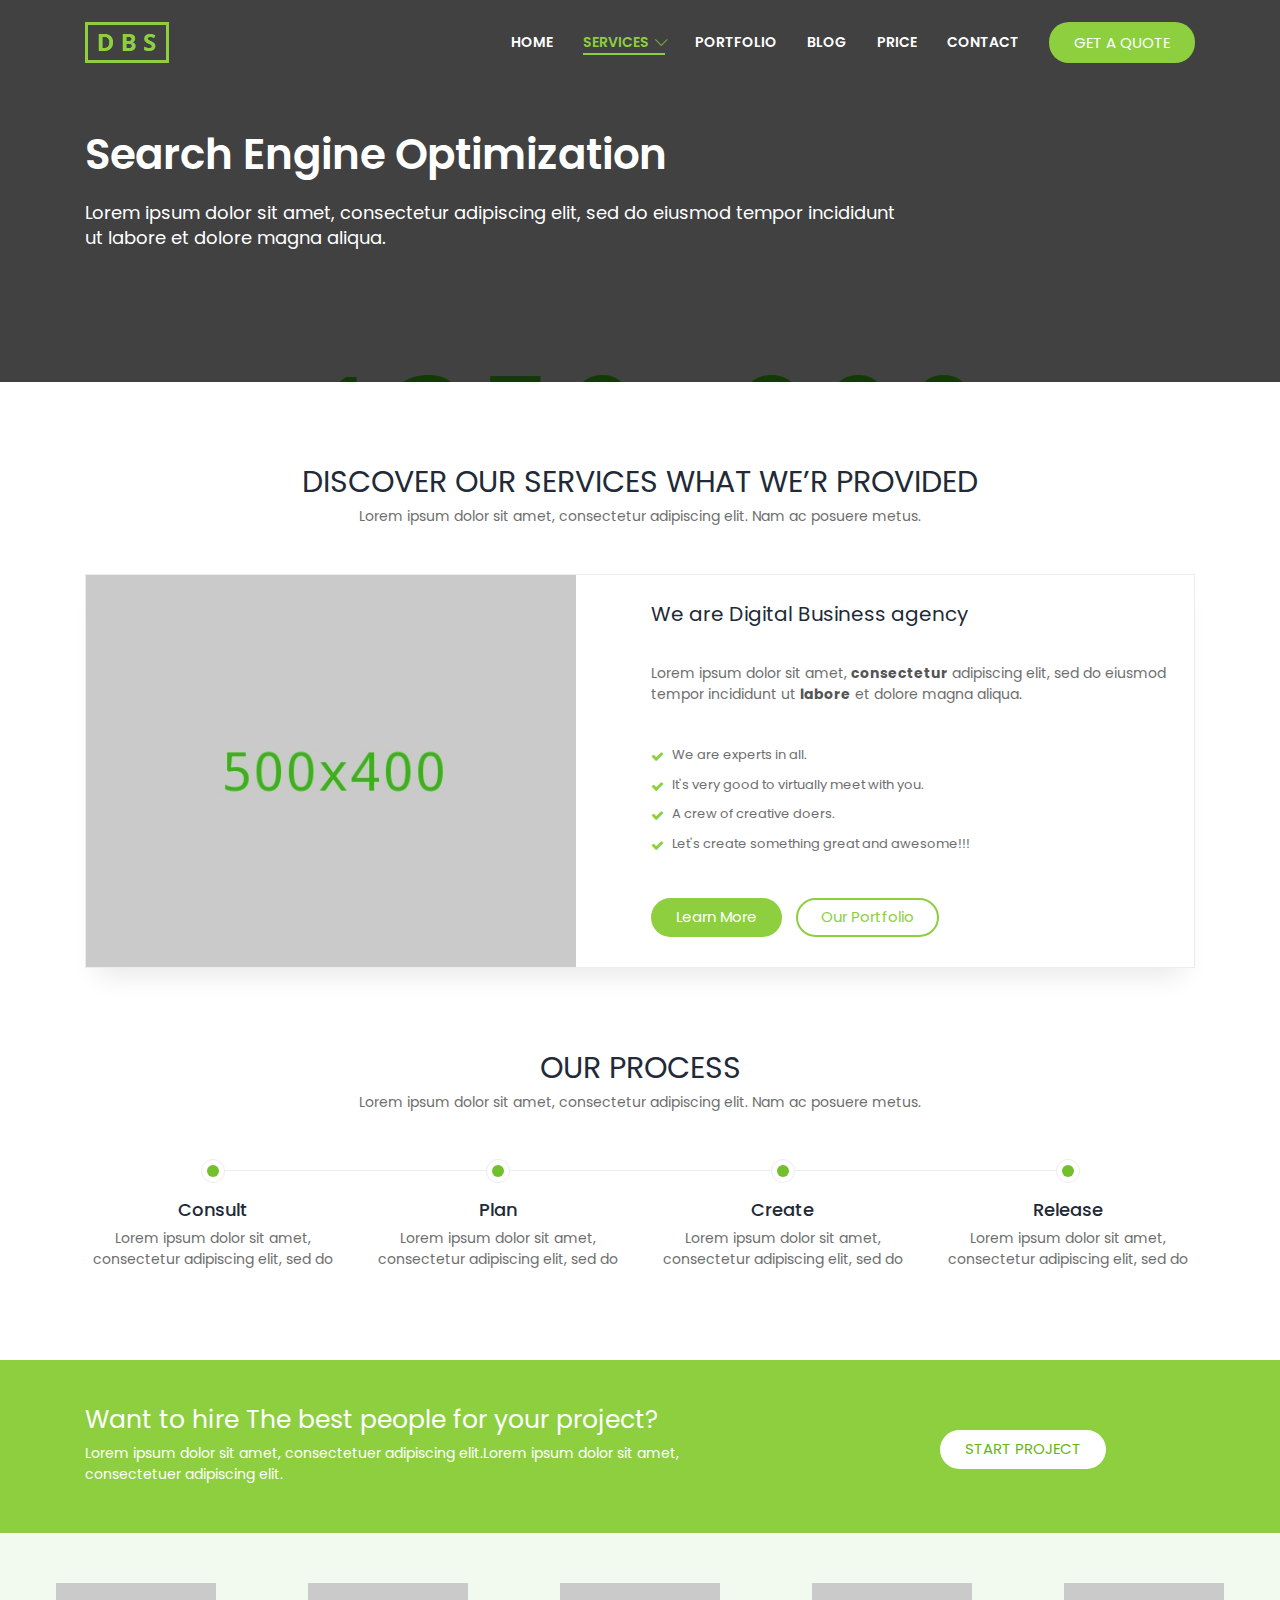
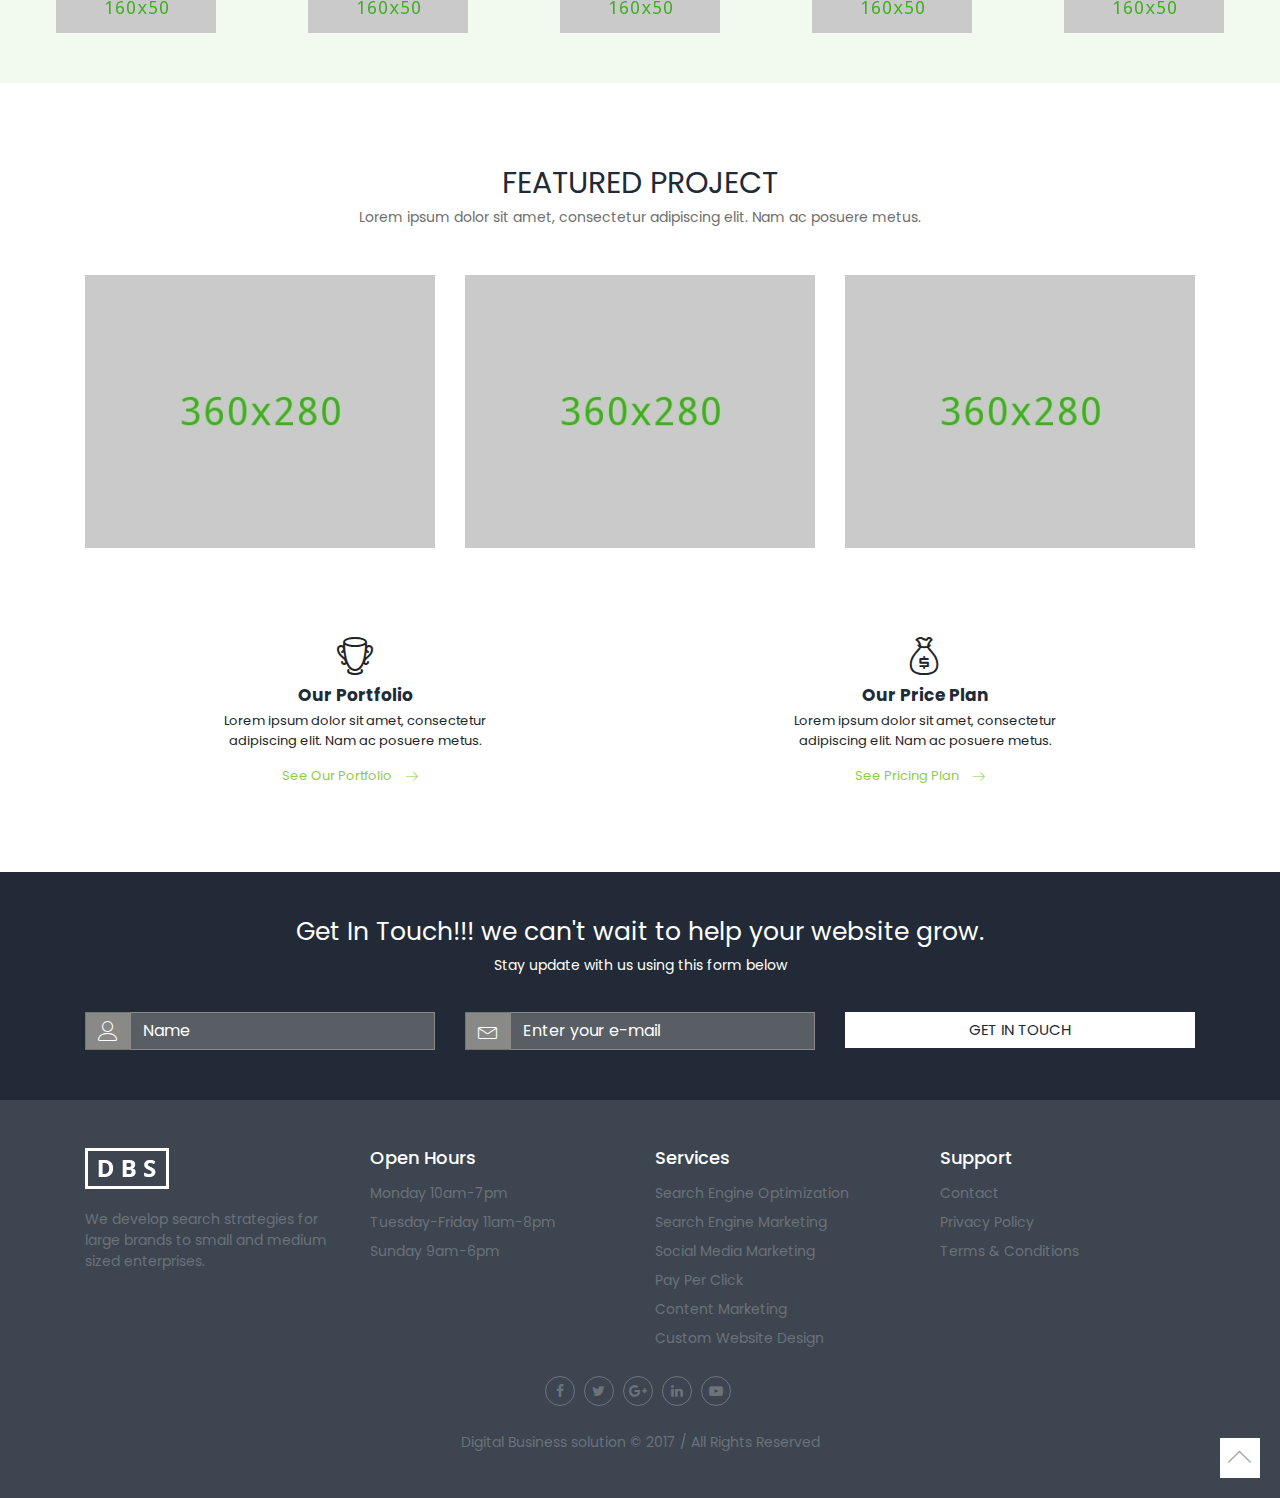
<file: search-engine-optimization.html>
<!DOCTYPE html>
<html lang="zxx">
    <head>
        <!-- ++++ Meta Content ++++ -->
        <meta charset="UTF-8">
        <meta http-equiv="X-UA-Compatible" content="IE=edge">
        <meta name="viewport" content="width=device-width, initial-scale=1, maximum-scale=1">
        <!-- ++++ keywords ++++ -->
        <meta name="keywords" content="css3, html5, bootstrap4">
        <!-- ++++ description ++++ -->
        <meta name="description" content="A great collection of creative, responsive, elegant  templates for different digital agency  industries">
        <title>Search Engine Optimization | Digital Business Solution - Responsive Website Template</title>
        <!-- ++++ favicon ++++ -->
        <link rel="icon" type="image/png" sizes="32x32" href="icon/favicon-32x32.png">
        <link rel="icon" type="image/png" sizes="96x96" href="icon/favicon-96x96.png">
        <link rel="apple-touch-icon" sizes="57x57" href="icon/apple-icon-57x57.png">
        <link rel="apple-touch-icon" sizes="114x114" href="icon/apple-icon-114x114.png">
        <!-- Load Styles -->
        <!-- ++++ bootstrap ++++ -->
        <link rel="stylesheet" href="css/bootstrap.min.css">
        <!-- ++++ owl carousel ++++ -->
        <link rel="stylesheet" href="css/owl.carousel.min.css">
        <!-- ++++ fonts ++++ -->
        <link rel="stylesheet" href="css/font-awesome.min.css">
        <link rel="stylesheet" href="css/linearicon.css">
        <!-- ++++ style ++++ -->
        <link rel="stylesheet" href="css/styles.css">
        <!-- ++++ responsive css ++++ -->
        <link rel="stylesheet" href="css/responsive-style.css">
        <!-- Load Modernizr -->
        <script src="js/modernizr.min.js"></script>
    </head>
    <body>
        <!-- ++++ top header ++++ -->
        <header id="top">
            <!-- navbar Start  -->
            <nav class="navbar  navbar-expand-lg navbar-light top-navbar" data-toggle="sticky-onscroll">
                <div class="container">
                    <a class="navbar-brand" href="#"><img src="images/green-logo.png" alt="logo" /></a>
                    <button class="navbar-toggler" type="button" data-toggle="collapse" data-target="#navbarSupportedContent" aria-controls="navbarSupportedContent" aria-expanded="false" aria-label="Toggle navigation">
                    <span class="navbar-toggler-icon"></span>
                    </button>
                    <div class="collapse navbar-collapse justify-content-end" id="navbarSupportedContent">
                        <ul class="navbar-nav pull-right">
                            <li class="nav-item">
                                <a class="nav-link active" href="index.html">Home</a>
                            </li>
                            <li class="nav-item dropdown active">
                                <a class="nav-link dropdown-toggle"  id="navbarDropdownMenuLink" data-toggle="dropdown" aria-haspopup="true" aria-expanded="false">
                                    Services <i class="icon-chevron-down"></i>
                                </a>
                                <div class="dropdown-menu" aria-labelledby="navbarDropdownMenuLink">
                                    <a class="dropdown-item active" href="search-engine-optimization.html"> <span class="icon-find-replace"></span>Search Engine Optimization</a>
                                    <a class="dropdown-item" href="search-engine-marketing.html">
                                        <span class="icon-network"></span>Search Engine Marketing</a>
                                        <a class="dropdown-item" href="social-media-marketing.html"> <span class="icon-group-work"></span>Social Media Marketing</a>
                                        <a class="dropdown-item" href="pay-per-click.html"> <span class="icon-finger-tap"></span>Pay Per Click</a>
                                        <a class="dropdown-item" href="content-marketing.html"> <span class="icon-register"></span> Content Marketing</a>
                                        <a class="dropdown-item" href="custom-website-design.html"> <span class="icon-stream-check"></span>Custom Website Design</a>
                                    </div>
                                </li>
                                <li class="nav-item">
                                    <a class="nav-link" href="portfolio.html">Portfolio</a>
                                </li>
                                <li class="nav-item">
                                    <a class="nav-link" href="blog.html">Blog</a>
                                </li>
                                <li class="nav-item">
                                    <a class="nav-link" href="pricing.html">Price</a>
                                </li>
                                <li class="nav-item">
                                    <a class="nav-link" href="contact.html">Contact</a>
                                </li>
                                <li class="nav-item">
                                    <a class="btn btn-primary" href="#" data-toggle="modal" data-target="#getInToucheModal">GET A QUOTE</a>
                                </li>
                            </ul>
                        </div>
                    </div>
                </nav>
                <!-- End of navbar  -->
            </header>
            <!-- ++++ End of top header ++++ -->
            <!-- ++++ inner page banner section start ++++ -->
            <section class="inner-banner-wrapper paralaxbg seo-banners" data-paralaxbg-speed="2">
                <div class="overlay">
                    <div class="container">
                        <div class="row">
                            <div class="col-md-12">
                                <div class='banner-text'>
                                    <h2>Search Engine Optimization</h2>
                                    <p>Lorem ipsum dolor sit amet, consectetur adipiscing elit, sed do eiusmod tempor incididunt<br /> ut labore et dolore magna aliqua.</p>
                                </div>
                            </div>
                        </div>
                    </div>
                </div>
            </section>
            <!-- ++++ End of inner page banner section ++++ -->
            <!-- ++++ Service Details section start ++++ -->
            <section>
                <div class="container">
                    <!--Section Title-->
                    <div class="row">
                        <div class="col-md-12">
                            <div class="section-title">
                                <h2 class="title-bold">Discover our services what  we’r provided</h2>
                                <p class="sub-title">Lorem ipsum dolor sit amet, consectetur adipiscing elit. Nam ac posuere metus.</p>
                            </div>
                        </div>
                    </div>
                    <!-- End of Section Title -->
                    <div class="row">
                        <div class="col-md-12">
                            <div class="service-details-container">
                                <div class="service-left-img-wrapper" >
                                    <img src="images/seo-inner-page-img-1.jpg" alt="service img" />
                                </div>
                                <div class="service-details-content">
                                    <h3>We are Digital Business agency</h3>
                                    <p>Lorem ipsum dolor sit amet, <b>consectetur</b> adipiscing elit, sed do eiusmod tempor incididunt ut <b>labore</b> et dolore magna aliqua.</p>
                                    <ul>
                                        <li>We are experts in all.</li>
                                        <li>It's very good to virtually meet with you.</li>
                                        <li>A crew of creative doers.</li>
                                        <li>Let's create something great and awesome!!!</li>
                                    </ul>
                                    <div class="btn-wrapper">
                                        <a href="#" class="btn btn-primary">Learn More</a>
                                        <a href="#" class="btn btn-transparent">Our Portfolio</a>
                                    </div>
                                </div>
                            </div>
                        </div>
                    </div>
                </div>
            </section>
            <!-- ++++ End of Service Details section ++++ -->
            <!-- ++++ Service process section start ++++ -->
            <section class="service-process-wrapper">
                <div class="container">
                    <!--Section Title-->
                    <div class="row">
                        <div class="col-md-12">
                            <div class="section-title">
                                <h2 class="title-bold">Our process</h2>
                                <p class="sub-title">Lorem ipsum dolor sit amet, consectetur adipiscing elit. Nam ac posuere metus.</p>
                            </div>
                        </div>
                    </div>
                    <!-- End of Section Title -->
                    <div class="row m-t-10">
                        <div class="col-sm-6 col-md-3 line-vrt before-none">
                            <div class="process-steps-wrapper">
                                <span></span>
                                <h4>Consult</h4>
                                <p>Lorem ipsum dolor sit amet, consectetur adipiscing elit, sed do</p>
                            </div>
                        </div>
                        <div class="col-sm-6 col-md-3 line-vrt">
                            <div class="process-steps-wrapper">
                                <span></span>
                                <h4>Plan</h4>
                                <p>Lorem ipsum dolor sit amet, consectetur adipiscing elit, sed do</p>
                            </div>
                        </div>
                        <div class="col-sm-6 col-md-3 line-vrt">
                            <div class="process-steps-wrapper">
                                <span></span>
                                <h4>Create</h4>
                                <p>Lorem ipsum dolor sit amet, consectetur adipiscing elit, sed do</p>
                            </div>
                        </div>
                        <div class="col-sm-6 col-md-3 line-vrt after-none">
                            <div class="process-steps-wrapper">
                                <span></span>
                                <h4>Release</h4>
                                <p>Lorem ipsum dolor sit amet, consectetur adipiscing elit, sed do</p>
                            </div>
                        </div>
                    </div>
                </div>
            </section>
            <!-- ++++ End of  Service process section ++++ -->
            <!--  ++++ Start a project section start ++++ -->
            <section class="start-project">
                <div class="container">
                    <div class="row">
                        <div class="col-md-9">
                            <h3>Want to hire The best people for your project?</h3>
                            <p>Lorem ipsum dolor sit amet, consectetuer adipiscing elit.Lorem ipsum dolor sit amet,<br /> consectetuer adipiscing elit.</p>
                        </div>
                        <div class="col-md-3">
                            <a href="contact.html" class="btn btn-primary">Start Project</a>
                        </div>
                    </div>
                </div>
            </section>
            <!--  ++++ End of Start a project section ++++ -->
            <!--  ++++ Our Client section start ++++ -->
            <section>
                <!--Clients Logo-->
                <div class="client-logo-wrapper">
                    <!-- Set up your HTML -->
                    <div class="owl-carousel">
                        <div><img src="images/logo-1.png" alt="logo-1" /></div>
                        <div><img src="images/logo-2.png" alt="logo-2" /></div>
                        <div><img src="images/logo-3.png" alt="logo-3" /></div>
                        <div><img src="images/logo-4.png" alt="logo-4" /></div>
                        <div><img src="images/logo-5.png" alt="logo-5" /></div>
                        <div><img src="images/logo-1.png" alt="logo-1" /></div>
                        <div><img src="images/logo-2.png" alt="logo-2" /></div>
                        <div><img src="images/logo-3.png" alt="logo-3" /></div>
                        <div><img src="images/logo-4.png" alt="logo-4" /></div>
                        <div><img src="images/logo-5.png" alt="logo-5" /></div>
                    </div>
                </div>
                <!--End of Clients Logo-->
            </section>
            <!--  ++++ End of Our Client section ++++ -->
            <!--  ++++ Featured project section start ++++ -->
            <section class="portfolio featured-project-wrapper">
                <div class="container">
                    <!--Section Title-->
                    <div class="row">
                        <div class="col-md-12">
                            <div class="section-title">
                                <h2 class="title-bold">Featured Project</h2>
                                <p class="sub-title">Lorem ipsum dolor sit amet, consectetur adipiscing elit. Nam ac posuere metus.</p>
                            </div>
                        </div>
                    </div>
                    <!--End of Section Title-->
                    <div class="row">
                        <!--portfolio item-->
                        <div class="col-lg-4 col-md-4 col-sm-4 col-xs-12">
                            <div class="protfolio-item small-image-width m-t-0"> <img src="images/portfolio-img/featured-pro-1.jpg" alt="Brand" class="img-responsive">
                                <div class="por-overley">
                                    <div class="text-inner">
                                        <div><a class="btn btn-transparent pro-Modal">DISCOVER</a></div>
                                    </div>
                                </div>
                            </div>
                        </div>
                        <!--end portfolio item-->
                        <!--portfolio item-->
                        <div class="col-lg-4 col-md-4 col-sm-4 col-xs-12">
                            <div class="protfolio-item small-image-width m-t-0"> <img src="images/portfolio-img/featured-pro-2.jpg" alt="Brand" class="img-responsive">
                                <div class="por-overley">
                                    <div class="text-inner">
                                        <div><a class="btn btn-transparent pro-Modal">DISCOVER</a></div>
                                    </div>
                                </div>
                            </div>
                        </div>
                        <!--end portfolio item-->
                        <!--portfolio item-->
                        <div class="col-lg-4 col-md-4 col-sm-4 col-xs-12">
                            <div class="protfolio-item small-image-width m-t-0"> <img src="images/portfolio-img/featured-pro-3.jpg" alt="Brand" class="img-responsive">
                                <div class="por-overley">
                                    <div class="text-inner">
                                        <div><a class="btn btn-transparent pro-Modal">DISCOVER</a></div>
                                    </div>
                                </div>
                            </div>
                        </div>
                        <!--end portfolio item-->
                    </div>
                </div>
            </section>
            <!--  ++++ End of Featured project section ++++ -->
            <!-- ++++ inner page bottom link start ++++ -->
            <section class="bottom-link-page">
                <div class="container">
                    <div class="row">
                        <div class="col-md-6">
                            <div class="go-to-content-wrapper">
                                <span class="icon-trophy"></span>
                                <h4>Our Portfolio</h4>
                                <p>Lorem ipsum dolor sit amet, consectetur adipiscing elit. Nam ac posuere metus.</p>
                                <p class="link"><a href="portfolio.html">See Our Portfolio <span class="icon-arrow-right"></span></a></p>
                            </div>
                        </div>
                        <div class="col-md-6">
                            <div class="go-to-content-wrapper">
                                <span class="icon-bag-dollar"></span>
                                <h4>Our Price Plan</h4>
                                <p>Lorem ipsum dolor sit amet, consectetur adipiscing elit. Nam ac posuere metus.</p>
                                <p class="link"><a href="pricing.html">See Pricing Plan <span class="icon-arrow-right"></span></a></p>
                            </div>
                        </div>
                    </div>
                </div>
            </section>
            <!-- ++++ End of inner page bottom link ++++ -->
            <!-- ++++ Get in Touch section start ++++ -->
            <section class="seo-audit-section get-in-touch-section">
                <div class="container">
                    <div class="row">
                        <div class="col-md-12 seo-audit-title">
                            <h3>Get In Touch!!! we can't wait to help your website grow.</h3>
                            <p>Stay update with us using this form below</p>
                        </div>
                    </div>
                    <!--get in touch form start-->
                    <form id="getInTouch" class="validation-form">
                        <div class="row">
                            <div class="col-md-4">
                                <div class="input-group">
                                    <span class="input-group-addon icon-user" Id="nameInput"></span>
                                    <input type="text" class="form-control white-ph" placeholder="Name" aria-label="web-address"  name="GetinTouchName">
                                </div>
                            </div>
                            <div class="col-md-4">
                                <div class="input-group">
                                    <span class="input-group-addon icon-envelope" id="email-address"></span>
                                    <input type="text" class="form-control white-ph" placeholder="Enter your e-mail" aria-label="email-address"  name="GetinTouchEmail">
                                </div>
                            </div>
                            <div class="col-md-4">
                                <div class="input-group">
                                    <input type="Submit" class="form-control btn white-btn-lg" value="Get In Touch" >
                                </div>
                            </div>
                        </div>
                    </form>
                    <!--get in touch form end -->
                </div>
            </section>
            <!-- ++++ End of Get in Touch section ++++ -->
            <!-- ++++ footer start ++++ -->
            <footer>
                <div class="container">
                    <div class="row">
                        <!--logo bottom-->
                        <div class="col-md-3">
                            <a href="index.html" class="brand"><img src="images/white-logo.png" alt="logo" /></a>
                            <p>We develop search strategies for large brands to small and medium sized enterprises.</p>
                        </div>
                        <!--logo bottom end -->
                        <!--Open Hours start-->
                        <div class="col-md-3">
                            <ul>
                                <li><h5>Open Hours</h5></li>
                                <li>Monday 10am-7pm</li>
                                <li>Tuesday-Friday 11am-8pm</li>
                                <li>Sunday 9am-6pm</li>
                            </ul>
                        </div>
                        <!--Open Hours End-->
                        <!--service start-->
                        <div class="col-md-3">
                            <ul>
                                <li><h5>Services</h5></li>
                                <li><a href="search-engine-optimization.html">Search Engine Optimization</a></li>
                                <li><a href="search-engine-marketing.html">Search Engine Marketing</a></li>
                                <li><a href="social-media-marketing.html">Social Media Marketing</a></li>
                                <li><a href="pay-per-click.html">Pay Per Click</a></li>
                                <li><a href="content-marketing.html">Content Marketing</a></li>
                                <li><a href="custom-website-design.html">Custom Website Design</a></li>
                            </ul>
                        </div>
                        <!--service end-->
                        <!--support start-->
                        <div class="col-md-3">
                            <ul>
                                <li><h5>Support</h5></li>
                                <li><a href="contact.html">Contact</a></li>
                                <li><a href="privacy-policy.html">Privacy Policy</a></li>
                                <li><a href="terms-and-conditions.html">Terms &amp; Conditions</a></li>
                            </ul>
                        </div>
                        <!--support end-->
                        <!--copy right and social media-->
                        <div class="col-md-12">
                            <ul class="footer-social-icon-list">
                                <li><a href="http://facebook.com"><i class="fa fa-facebook" aria-hidden="true"></i></a></li>
                                <li><a href="http://twitter.com"><i class="fa fa-twitter" aria-hidden="true"></i></a></li>
                                <li><a href="http://gmail.com"><i class="fa fa-google-plus" aria-hidden="true"></i></a></li>
                                <li><a href="http://linkedin.com"><i class="fa fa-linkedin" aria-hidden="true"></i></a></li>
                                <li><a href="http://youtube.com"><i class="fa fa-youtube-play" aria-hidden="true"></i></a></li>
                            </ul>
                            <p class="copy-info">Digital Business solution &COPY; 2017 / All Rights Reserved</p>
                        </div>
                    </div>
                </div>
                <!--scroll to top-->
                <a class="top-btn page-scroll" href="#top"><span class="icon-chevron-up b-clor regular-text text-center"></span></a>
                <!--end scroll to top-->
            </footer>
            <!-- ++++ End of Footer ++++ -->
            <!-- +++++++++++++ Modal Portfolio +++++++++++++ -->
            <div class="modal fade protfolio-modal vertical-center-modal" id="portfolioDetModal" tabindex="-1" role="dialog" aria-labelledby="portfolioDetModal" aria-hidden="true">
                <div class="modal-dialog" role="document">
                    <div class="modal-content">
                        <button type="button" class="close" data-dismiss="modal" aria-label="Close">
                        <span aria-hidden="true" class="icon-cross"></span>
                        </button>
                        <div class="modal-body">
                            <div class="container">
                                <div class="row">
                                    <!--portfolio modal slider-->
                                    <div class="col-md-6">
                                        <div id="Protfolio-modal" class="carousel slide" data-ride="carousel">
                                            <div class="carousel-inner">
                                                <div class="carousel-item active" style="background: url(images/slider1.jpg)">
                                                </div>
                                                <div class="carousel-item" style="background: url(images/slider2.jpg)">
                                                </div>
                                                <div class="carousel-item" style="background: url(images/slider3.jpg)">
                                                </div>
                                            </div>
                                            <a class="carousel-control-prev" href="#Protfolio-modal" role="button" data-slide="prev">
                                                <span class="icon-chevron-left" aria-hidden="true"></span>
                                            </a>
                                            <a class="carousel-control-next" href="#Protfolio-modal" role="button" data-slide="next">
                                                <span class="icon-chevron-right" aria-hidden="true"></span>
                                            </a>
                                        </div>
                                    </div>
                                    <!-- end portfolio modal slider-->
                                    <!--portfolio modal content-->
                                    <div class="col-md-6">
                                        <div class="pro-modal-content">
                                            <p class="gray-text">Featured - Design</p>
                                            <h3>Branding and Identity</h3>
                                            <p>Lorem ipsum dolor sit amet, consect etuer adipi scing elit, sed diam nonum mLorem ipsum dolor sit amet, consectetuer adipiscing elit, sed diam nonummy nibh euismod tincidunt ut laoreet dolore magna aliquam erat volutpat.</p>
                                            <p>Eodem modo typi, qui nunc nobis videntur parum: </p>
                                            <ul>
                                                <li>Lorem ipsum dolor sit amet, consectetuer adipiscing elit</li>
                                                <li>Mirum est notare quam littera gothica.</li>
                                                <li>Investigationes demonstraverunt lectores. </li>
                                                <li>sed diam nonummy nibh euismod tincidunt;</li>
                                            </ul>
                                        </div>
                                    </div>
                                    <!--End of Portfolio modal slider-->
                                </div>
                            </div>
                        </div>
                    </div>
                </div>
            </div>
            <!-- +++++++++ End of Modal Portfolio ++++++++++ -->
            <!-- +++++++++++++ Modal Get in  touch +++++++++++++ -->
            <div class="modal fade get-a-touch-modal vertical-center-modal" id="getInToucheModal" tabindex="-1" role="dialog" aria-labelledby="getInToucheModal" aria-hidden="true">
                <div class="modal-dialog" role="document">
                    <div class="modal-content">
                        <div class="overlay">
                            <button type="button" class="close" data-dismiss="modal" aria-label="Close">
                            <span aria-hidden="true" class="icon-cross"></span>
                            </button>
                            <div class="modal-body">
                                <!--contact info-->
                                <div class="float-left">
                                    <h4>Get your free quote</h4>
                                    <p>We are open for any suggestion.</p>
                                    <hr>
                                    <ul class="contact-info-modal">
                                        <li>
                                            <p><span class="icon-phone-wave"></span>
                                        <strong>Call Us</strong></p>
                                        <span>+012343434343</span>
                                    </li>
                                    <li>
                                        <p> <span class="icon-at-sign"></span>
                                    <strong>Mail Us</strong></p>
                                    <span>+012343434343</span>
                                </li>
                                <li>
                                    <p><span class="icon-map-marker"></span>
                                <strong>Address</strong></p>
                                <span>Brooklyn, NY 10036, US</span>
                            </li>
                        </ul>
                    </div>
                    <!--end contact info-->
                    <!--contact form section-->
                    <div class="float-left green-bg">
                        <form id="getAQuoteForm" class="validation-form">
                            <div class="row">
                                <div class="col-md-12">
                                    <div class="input-group">
                                        <span class="input-group-addon icon-user" id="getAqut-name"></span>
                                        <input type="text" class="form-control white-ph" placeholder="Your name" aria-label="GetAqname" name="GetAQutName">
                                    </div>
                                    <div class="input-group">
                                        <span class="input-group-addon icon-envelope" id="getAqut-email-address"></span>
                                        <input type="text" class="form-control white-ph" placeholder="Your E-mail" aria-label="email-address" name="GetAQutEmail">
                                    </div>
                                    <div class="input-group">
                                        <span class="input-group-addon icon-laptop" Id="getAqut-web-address"></span>
                                        <input type="text" class="form-control white-ph" placeholder="Your Website URL" aria-label="web-address"  name="GetAQutUrl">
                                    </div>
                                    <div class="input-group">
                                        <textarea class="form-control white-ph" placeholder="Type Your Message" aria-label="getAqut-Message-address"  name="GetAQutMsg"></textarea>
                                    </div>
                                    <div class="input-group">
                                        <input type="Submit" class="form-control btn white-btn-lg" value="Get Quote" >
                                    </div>
                                </div>
                            </div>
                        </form>
                    </div>
                    <!--end contact form section-->
                    <div class="clearfix"></div>
                </div>
            </div>
        </div>
    </div>
</div>
<!-- +++++++++ End of Modal Get in touch ++++++++++ -->
<!-- +++++++++ loader +++++++++ -->
<div class="loader-wrapper">
    <div class="sk-cube-grid">
        <div class="sk-cube sk-cube1"></div>
        <div class="sk-cube sk-cube2"></div>
        <div class="sk-cube sk-cube3"></div>
        <div class="sk-cube sk-cube4"></div>
        <div class="sk-cube sk-cube5"></div>
        <div class="sk-cube sk-cube6"></div>
        <div class="sk-cube sk-cube7"></div>
        <div class="sk-cube sk-cube8"></div>
        <div class="sk-cube sk-cube9"></div>
    </div>
</div>
<!-- +++++++++ End of loader +++++++++ -->
<!-- Load JS -->
<!--js library of jQuery-->
<script src="js/jquery-1.12.4.min.js"></script>
<!--js library of bootstrap's popper -->
<script src="js/popper.min.js"></script>
<!--js library of bootstrap-->
<script src="js/bootstrap.min.js"></script>
<!--js library of number counter-->
<script src="js/waypoints.min.js"></script>
<script src="js/counterup.min.js"></script>
<!-- js library for owl carousel -->
<script src="js/owl.carousel.min.js"></script>
<!-- js library for parallax -->
<script src="js/paralaxbg.min.js"></script>
<!--portfolio filter js-->
<script src="js/jquery.mixitup.min.js"></script>
<!--Form validation js-->
<script src="js/jquery.validate.min.js"></script>
<!--wow js-->
<script src="js/wow.min.js"></script>
<!--custom js-->
<script src="js/scripts.js"></script>
<!--[if lt IE 10]><script type="text/javascript" src="js/jquery.placeholder.min.js"></script><![endif]-->
<!-- IE10 viewport hack for Surface/desktop Windows 8 bug -->
<script src="js/ie10-viewport-bug-workaround.js"></script>
<script src="js/ie-emulation-modes-warning.js"></script>
</body>
</html>
</file>
<file: css/linearicon.css>
@font-face {
  font-family: 'linearicons';
  src:  url('../fonts/linearicons.eot?2hszrx');
  src:  url('../fonts/linearicons.eot?2hszrx#iefix') format('embedded-opentype'),
    url('../fonts/linearicons.ttf?2hszrx') format('truetype'),
    url('../fonts/linearicons.woff?2hszrx') format('woff'),
    url('../fonts/linearicons.svg?2hszrx#linearicons') format('svg');
  font-weight: normal;
  font-style: normal;
}

[class^="icon-"], [class*=" icon-"] {
  /* use !important to prevent issues with browser extensions that change fonts */
  font-family: 'linearicons' !important;
  speak: none;
  font-style: normal;
  font-weight: normal;
  font-variant: normal;
  text-transform: none;
  line-height: 1;

  /* Better Font Rendering =========== */
  -webkit-font-smoothing: antialiased;
  -moz-osx-font-smoothing: grayscale;
}

.icon-home:before {
  content: "\e600";
}
.icon-home2:before {
  content: "\e601";
}
.icon-home3:before {
  content: "\e602";
}
.icon-home4:before {
  content: "\e603";
}
.icon-home5:before {
  content: "\e604";
}
.icon-home6:before {
  content: "\e605";
}
.icon-bathtub:before {
  content: "\e606";
}
.icon-toothbrush:before {
  content: "\e607";
}
.icon-bed:before {
  content: "\e608";
}
.icon-couch:before {
  content: "\e609";
}
.icon-chair:before {
  content: "\e60a";
}
.icon-city:before {
  content: "\e60b";
}
.icon-apartment:before {
  content: "\e60c";
}
.icon-pencil:before {
  content: "\e60d";
}
.icon-pencil2:before {
  content: "\e60e";
}
.icon-pen:before {
  content: "\e60f";
}
.icon-pencil3:before {
  content: "\e610";
}
.icon-eraser:before {
  content: "\e611";
}
.icon-pencil4:before {
  content: "\e612";
}
.icon-pencil5:before {
  content: "\e613";
}
.icon-feather:before {
  content: "\e614";
}
.icon-feather2:before {
  content: "\e615";
}
.icon-feather3:before {
  content: "\e616";
}
.icon-pen2:before {
  content: "\e617";
}
.icon-pen-add:before {
  content: "\e618";
}
.icon-pen-remove:before {
  content: "\e619";
}
.icon-vector:before {
  content: "\e61a";
}
.icon-pen3:before {
  content: "\e61b";
}
.icon-blog:before {
  content: "\e61c";
}
.icon-brush:before {
  content: "\e61d";
}
.icon-brush2:before {
  content: "\e61e";
}
.icon-spray:before {
  content: "\e61f";
}
.icon-paint-roller:before {
  content: "\e620";
}
.icon-stamp:before {
  content: "\e621";
}
.icon-tape:before {
  content: "\e622";
}
.icon-desk-tape:before {
  content: "\e623";
}
.icon-texture:before {
  content: "\e624";
}
.icon-eye-dropper:before {
  content: "\e625";
}
.icon-palette:before {
  content: "\e626";
}
.icon-color-sampler:before {
  content: "\e627";
}
.icon-bucket:before {
  content: "\e628";
}
.icon-gradient:before {
  content: "\e629";
}
.icon-gradient2:before {
  content: "\e62a";
}
.icon-magic-wand:before {
  content: "\e62b";
}
.icon-magnet:before {
  content: "\e62c";
}
.icon-pencil-ruler:before {
  content: "\e62d";
}
.icon-pencil-ruler2:before {
  content: "\e62e";
}
.icon-compass:before {
  content: "\e62f";
}
.icon-aim:before {
  content: "\e630";
}
.icon-gun:before {
  content: "\e631";
}
.icon-bottle:before {
  content: "\e632";
}
.icon-drop:before {
  content: "\e633";
}
.icon-drop-crossed:before {
  content: "\e634";
}
.icon-drop2:before {
  content: "\e635";
}
.icon-snow:before {
  content: "\e636";
}
.icon-snow2:before {
  content: "\e637";
}
.icon-fire:before {
  content: "\e638";
}
.icon-lighter:before {
  content: "\e639";
}
.icon-knife:before {
  content: "\e63a";
}
.icon-dagger:before {
  content: "\e63b";
}
.icon-tissue:before {
  content: "\e63c";
}
.icon-toilet-paper:before {
  content: "\e63d";
}
.icon-poop:before {
  content: "\e63e";
}
.icon-umbrella:before {
  content: "\e63f";
}
.icon-umbrella2:before {
  content: "\e640";
}
.icon-rain:before {
  content: "\e641";
}
.icon-tornado:before {
  content: "\e642";
}
.icon-wind:before {
  content: "\e643";
}
.icon-fan:before {
  content: "\e644";
}
.icon-contrast:before {
  content: "\e645";
}
.icon-sun-small:before {
  content: "\e646";
}
.icon-sun:before {
  content: "\e647";
}
.icon-sun2:before {
  content: "\e648";
}
.icon-moon:before {
  content: "\e649";
}
.icon-cloud:before {
  content: "\e64a";
}
.icon-cloud-upload:before {
  content: "\e64b";
}
.icon-cloud-download:before {
  content: "\e64c";
}
.icon-cloud-rain:before {
  content: "\e64d";
}
.icon-cloud-hailstones:before {
  content: "\e64e";
}
.icon-cloud-snow:before {
  content: "\e64f";
}
.icon-cloud-windy:before {
  content: "\e650";
}
.icon-sun-wind:before {
  content: "\e651";
}
.icon-cloud-fog:before {
  content: "\e652";
}
.icon-cloud-sun:before {
  content: "\e653";
}
.icon-cloud-lightning:before {
  content: "\e654";
}
.icon-cloud-sync:before {
  content: "\e655";
}
.icon-cloud-lock:before {
  content: "\e656";
}
.icon-cloud-gear:before {
  content: "\e657";
}
.icon-cloud-alert:before {
  content: "\e658";
}
.icon-cloud-check:before {
  content: "\e659";
}
.icon-cloud-cross:before {
  content: "\e65a";
}
.icon-cloud-crossed:before {
  content: "\e65b";
}
.icon-cloud-database:before {
  content: "\e65c";
}
.icon-database:before {
  content: "\e65d";
}
.icon-database-add:before {
  content: "\e65e";
}
.icon-database-remove:before {
  content: "\e65f";
}
.icon-database-lock:before {
  content: "\e660";
}
.icon-database-refresh:before {
  content: "\e661";
}
.icon-database-check:before {
  content: "\e662";
}
.icon-database-history:before {
  content: "\e663";
}
.icon-database-upload:before {
  content: "\e664";
}
.icon-database-download:before {
  content: "\e665";
}
.icon-server:before {
  content: "\e666";
}
.icon-shield:before {
  content: "\e667";
}
.icon-shield-check:before {
  content: "\e668";
}
.icon-shield-alert:before {
  content: "\e669";
}
.icon-shield-cross:before {
  content: "\e66a";
}
.icon-lock:before {
  content: "\e66b";
}
.icon-rotation-lock:before {
  content: "\e66c";
}
.icon-unlock:before {
  content: "\e66d";
}
.icon-key:before {
  content: "\e66e";
}
.icon-key-hole:before {
  content: "\e66f";
}
.icon-toggle-off:before {
  content: "\e670";
}
.icon-toggle-on:before {
  content: "\e671";
}
.icon-cog:before {
  content: "\e672";
}
.icon-cog2:before {
  content: "\e673";
}
.icon-wrench:before {
  content: "\e674";
}
.icon-screwdriver:before {
  content: "\e675";
}
.icon-hammer-wrench:before {
  content: "\e676";
}
.icon-hammer:before {
  content: "\e677";
}
.icon-saw:before {
  content: "\e678";
}
.icon-axe:before {
  content: "\e679";
}
.icon-axe2:before {
  content: "\e67a";
}
.icon-shovel:before {
  content: "\e67b";
}
.icon-pickaxe:before {
  content: "\e67c";
}
.icon-factory:before {
  content: "\e67d";
}
.icon-factory2:before {
  content: "\e67e";
}
.icon-recycle:before {
  content: "\e67f";
}
.icon-trash:before {
  content: "\e680";
}
.icon-trash2:before {
  content: "\e681";
}
.icon-trash3:before {
  content: "\e682";
}
.icon-broom:before {
  content: "\e683";
}
.icon-game:before {
  content: "\e684";
}
.icon-gamepad:before {
  content: "\e685";
}
.icon-joystick:before {
  content: "\e686";
}
.icon-dice:before {
  content: "\e687";
}
.icon-spades:before {
  content: "\e688";
}
.icon-diamonds:before {
  content: "\e689";
}
.icon-clubs:before {
  content: "\e68a";
}
.icon-hearts:before {
  content: "\e68b";
}
.icon-heart:before {
  content: "\e68c";
}
.icon-star:before {
  content: "\e68d";
}
.icon-star-half:before {
  content: "\e68e";
}
.icon-star-empty:before {
  content: "\e68f";
}
.icon-flag:before {
  content: "\e690";
}
.icon-flag2:before {
  content: "\e691";
}
.icon-flag3:before {
  content: "\e692";
}
.icon-mailbox-full:before {
  content: "\e693";
}
.icon-mailbox-empty:before {
  content: "\e694";
}
.icon-at-sign:before {
  content: "\e695";
}
.icon-envelope:before {
  content: "\e696";
}
.icon-envelope-open:before {
  content: "\e697";
}
.icon-paperclip:before {
  content: "\e698";
}
.icon-paper-plane:before {
  content: "\e699";
}
.icon-reply:before {
  content: "\e69a";
}
.icon-reply-all:before {
  content: "\e69b";
}
.icon-inbox:before {
  content: "\e69c";
}
.icon-inbox2:before {
  content: "\e69d";
}
.icon-outbox:before {
  content: "\e69e";
}
.icon-box:before {
  content: "\e69f";
}
.icon-archive:before {
  content: "\e6a0";
}
.icon-archive2:before {
  content: "\e6a1";
}
.icon-drawers:before {
  content: "\e6a2";
}
.icon-drawers2:before {
  content: "\e6a3";
}
.icon-drawers3:before {
  content: "\e6a4";
}
.icon-eye:before {
  content: "\e6a5";
}
.icon-eye-crossed:before {
  content: "\e6a6";
}
.icon-eye-plus:before {
  content: "\e6a7";
}
.icon-eye-minus:before {
  content: "\e6a8";
}
.icon-binoculars:before {
  content: "\e6a9";
}
.icon-binoculars2:before {
  content: "\e6aa";
}
.icon-hdd:before {
  content: "\e6ab";
}
.icon-hdd-down:before {
  content: "\e6ac";
}
.icon-hdd-up:before {
  content: "\e6ad";
}
.icon-floppy-disk:before {
  content: "\e6ae";
}
.icon-disc:before {
  content: "\e6af";
}
.icon-tape2:before {
  content: "\e6b0";
}
.icon-printer:before {
  content: "\e6b1";
}
.icon-shredder:before {
  content: "\e6b2";
}
.icon-file-empty:before {
  content: "\e6b3";
}
.icon-file-add:before {
  content: "\e6b4";
}
.icon-file-check:before {
  content: "\e6b5";
}
.icon-file-lock:before {
  content: "\e6b6";
}
.icon-files:before {
  content: "\e6b7";
}
.icon-copy:before {
  content: "\e6b8";
}
.icon-compare:before {
  content: "\e6b9";
}
.icon-folder:before {
  content: "\e6ba";
}
.icon-folder-search:before {
  content: "\e6bb";
}
.icon-folder-plus:before {
  content: "\e6bc";
}
.icon-folder-minus:before {
  content: "\e6bd";
}
.icon-folder-download:before {
  content: "\e6be";
}
.icon-folder-upload:before {
  content: "\e6bf";
}
.icon-folder-star:before {
  content: "\e6c0";
}
.icon-folder-heart:before {
  content: "\e6c1";
}
.icon-folder-user:before {
  content: "\e6c2";
}
.icon-folder-shared:before {
  content: "\e6c3";
}
.icon-folder-music:before {
  content: "\e6c4";
}
.icon-folder-picture:before {
  content: "\e6c5";
}
.icon-folder-film:before {
  content: "\e6c6";
}
.icon-scissors:before {
  content: "\e6c7";
}
.icon-paste:before {
  content: "\e6c8";
}
.icon-clipboard-empty:before {
  content: "\e6c9";
}
.icon-clipboard-pencil:before {
  content: "\e6ca";
}
.icon-clipboard-text:before {
  content: "\e6cb";
}
.icon-clipboard-check:before {
  content: "\e6cc";
}
.icon-clipboard-down:before {
  content: "\e6cd";
}
.icon-clipboard-left:before {
  content: "\e6ce";
}
.icon-clipboard-alert:before {
  content: "\e6cf";
}
.icon-clipboard-user:before {
  content: "\e6d0";
}
.icon-register:before {
  content: "\e6d1";
}
.icon-enter:before {
  content: "\e6d2";
}
.icon-exit:before {
  content: "\e6d3";
}
.icon-papers:before {
  content: "\e6d4";
}
.icon-news:before {
  content: "\e6d5";
}
.icon-reading:before {
  content: "\e6d6";
}
.icon-typewriter:before {
  content: "\e6d7";
}
.icon-document:before {
  content: "\e6d8";
}
.icon-document2:before {
  content: "\e6d9";
}
.icon-graduation-hat:before {
  content: "\e6da";
}
.icon-license:before {
  content: "\e6db";
}
.icon-license2:before {
  content: "\e6dc";
}
.icon-medal-empty:before {
  content: "\e6dd";
}
.icon-medal-first:before {
  content: "\e6de";
}
.icon-medal-second:before {
  content: "\e6df";
}
.icon-medal-third:before {
  content: "\e6e0";
}
.icon-podium:before {
  content: "\e6e1";
}
.icon-trophy:before {
  content: "\e6e2";
}
.icon-trophy2:before {
  content: "\e6e3";
}
.icon-music-note:before {
  content: "\e6e4";
}
.icon-music-note2:before {
  content: "\e6e5";
}
.icon-music-note3:before {
  content: "\e6e6";
}
.icon-playlist:before {
  content: "\e6e7";
}
.icon-playlist-add:before {
  content: "\e6e8";
}
.icon-guitar:before {
  content: "\e6e9";
}
.icon-trumpet:before {
  content: "\e6ea";
}
.icon-album:before {
  content: "\e6eb";
}
.icon-shuffle:before {
  content: "\e6ec";
}
.icon-repeat-one:before {
  content: "\e6ed";
}
.icon-repeat:before {
  content: "\e6ee";
}
.icon-headphones:before {
  content: "\e6ef";
}
.icon-headset:before {
  content: "\e6f0";
}
.icon-loudspeaker:before {
  content: "\e6f1";
}
.icon-equalizer:before {
  content: "\e6f2";
}
.icon-theater:before {
  content: "\e6f3";
}
.icon-3d-glasses:before {
  content: "\e6f4";
}
.icon-ticket:before {
  content: "\e6f5";
}
.icon-presentation:before {
  content: "\e6f6";
}
.icon-play:before {
  content: "\e6f7";
}
.icon-film-play:before {
  content: "\e6f8";
}
.icon-clapboard-play:before {
  content: "\e6f9";
}
.icon-media:before {
  content: "\e6fa";
}
.icon-film:before {
  content: "\e6fb";
}
.icon-film2:before {
  content: "\e6fc";
}
.icon-surveillance:before {
  content: "\e6fd";
}
.icon-surveillance2:before {
  content: "\e6fe";
}
.icon-camera:before {
  content: "\e6ff";
}
.icon-camera-crossed:before {
  content: "\e700";
}
.icon-camera-play:before {
  content: "\e701";
}
.icon-time-lapse:before {
  content: "\e702";
}
.icon-record:before {
  content: "\e703";
}
.icon-camera2:before {
  content: "\e704";
}
.icon-camera-flip:before {
  content: "\e705";
}
.icon-panorama:before {
  content: "\e706";
}
.icon-time-lapse2:before {
  content: "\e707";
}
.icon-shutter:before {
  content: "\e708";
}
.icon-shutter2:before {
  content: "\e709";
}
.icon-face-detection:before {
  content: "\e70a";
}
.icon-flare:before {
  content: "\e70b";
}
.icon-convex:before {
  content: "\e70c";
}
.icon-concave:before {
  content: "\e70d";
}
.icon-picture:before {
  content: "\e70e";
}
.icon-picture2:before {
  content: "\e70f";
}
.icon-picture3:before {
  content: "\e710";
}
.icon-pictures:before {
  content: "\e711";
}
.icon-book:before {
  content: "\e712";
}
.icon-audio-book:before {
  content: "\e713";
}
.icon-book2:before {
  content: "\e714";
}
.icon-bookmark:before {
  content: "\e715";
}
.icon-bookmark2:before {
  content: "\e716";
}
.icon-label:before {
  content: "\e717";
}
.icon-library:before {
  content: "\e718";
}
.icon-library2:before {
  content: "\e719";
}
.icon-contacts:before {
  content: "\e71a";
}
.icon-profile:before {
  content: "\e71b";
}
.icon-portrait:before {
  content: "\e71c";
}
.icon-portrait2:before {
  content: "\e71d";
}
.icon-user:before {
  content: "\e71e";
}
.icon-user-plus:before {
  content: "\e71f";
}
.icon-user-minus:before {
  content: "\e720";
}
.icon-user-lock:before {
  content: "\e721";
}
.icon-users:before {
  content: "\e722";
}
.icon-users2:before {
  content: "\e723";
}
.icon-users-plus:before {
  content: "\e724";
}
.icon-users-minus:before {
  content: "\e725";
}
.icon-group-work:before {
  content: "\e726";
}
.icon-woman:before {
  content: "\e727";
}
.icon-man:before {
  content: "\e728";
}
.icon-baby:before {
  content: "\e729";
}
.icon-baby2:before {
  content: "\e72a";
}
.icon-baby3:before {
  content: "\e72b";
}
.icon-baby-bottle:before {
  content: "\e72c";
}
.icon-walk:before {
  content: "\e72d";
}
.icon-hand-waving:before {
  content: "\e72e";
}
.icon-jump:before {
  content: "\e72f";
}
.icon-run:before {
  content: "\e730";
}
.icon-woman2:before {
  content: "\e731";
}
.icon-man2:before {
  content: "\e732";
}
.icon-man-woman:before {
  content: "\e733";
}
.icon-height:before {
  content: "\e734";
}
.icon-weight:before {
  content: "\e735";
}
.icon-scale:before {
  content: "\e736";
}
.icon-button:before {
  content: "\e737";
}
.icon-bow-tie:before {
  content: "\e738";
}
.icon-tie:before {
  content: "\e739";
}
.icon-socks:before {
  content: "\e73a";
}
.icon-shoe:before {
  content: "\e73b";
}
.icon-shoes:before {
  content: "\e73c";
}
.icon-hat:before {
  content: "\e73d";
}
.icon-pants:before {
  content: "\e73e";
}
.icon-shorts:before {
  content: "\e73f";
}
.icon-flip-flops:before {
  content: "\e740";
}
.icon-shirt:before {
  content: "\e741";
}
.icon-hanger:before {
  content: "\e742";
}
.icon-laundry:before {
  content: "\e743";
}
.icon-store:before {
  content: "\e744";
}
.icon-haircut:before {
  content: "\e745";
}
.icon-store-24:before {
  content: "\e746";
}
.icon-barcode:before {
  content: "\e747";
}
.icon-barcode2:before {
  content: "\e748";
}
.icon-barcode3:before {
  content: "\e749";
}
.icon-cashier:before {
  content: "\e74a";
}
.icon-bag:before {
  content: "\e74b";
}
.icon-bag2:before {
  content: "\e74c";
}
.icon-cart:before {
  content: "\e74d";
}
.icon-cart-empty:before {
  content: "\e74e";
}
.icon-cart-full:before {
  content: "\e74f";
}
.icon-cart-plus:before {
  content: "\e750";
}
.icon-cart-plus2:before {
  content: "\e751";
}
.icon-cart-add:before {
  content: "\e752";
}
.icon-cart-remove:before {
  content: "\e753";
}
.icon-cart-exchange:before {
  content: "\e754";
}
.icon-tag:before {
  content: "\e755";
}
.icon-tags:before {
  content: "\e756";
}
.icon-receipt:before {
  content: "\e757";
}
.icon-wallet:before {
  content: "\e758";
}
.icon-credit-card:before {
  content: "\e759";
}
.icon-cash-dollar:before {
  content: "\e75a";
}
.icon-cash-euro:before {
  content: "\e75b";
}
.icon-cash-pound:before {
  content: "\e75c";
}
.icon-cash-yen:before {
  content: "\e75d";
}
.icon-bag-dollar:before {
  content: "\e75e";
}
.icon-bag-euro:before {
  content: "\e75f";
}
.icon-bag-pound:before {
  content: "\e760";
}
.icon-bag-yen:before {
  content: "\e761";
}
.icon-coin-dollar:before {
  content: "\e762";
}
.icon-coin-euro:before {
  content: "\e763";
}
.icon-coin-pound:before {
  content: "\e764";
}
.icon-coin-yen:before {
  content: "\e765";
}
.icon-calculator:before {
  content: "\e766";
}
.icon-calculator2:before {
  content: "\e767";
}
.icon-abacus:before {
  content: "\e768";
}
.icon-vault:before {
  content: "\e769";
}
.icon-telephone:before {
  content: "\e76a";
}
.icon-phone-lock:before {
  content: "\e76b";
}
.icon-phone-wave:before {
  content: "\e76c";
}
.icon-phone-pause:before {
  content: "\e76d";
}
.icon-phone-outgoing:before {
  content: "\e76e";
}
.icon-phone-incoming:before {
  content: "\e76f";
}
.icon-phone-in-out:before {
  content: "\e770";
}
.icon-phone-error:before {
  content: "\e771";
}
.icon-phone-sip:before {
  content: "\e772";
}
.icon-phone-plus:before {
  content: "\e773";
}
.icon-phone-minus:before {
  content: "\e774";
}
.icon-voicemail:before {
  content: "\e775";
}
.icon-dial:before {
  content: "\e776";
}
.icon-telephone2:before {
  content: "\e777";
}
.icon-pushpin:before {
  content: "\e778";
}
.icon-pushpin2:before {
  content: "\e779";
}
.icon-map-marker:before {
  content: "\e77a";
}
.icon-map-marker-user:before {
  content: "\e77b";
}
.icon-map-marker-down:before {
  content: "\e77c";
}
.icon-map-marker-check:before {
  content: "\e77d";
}
.icon-map-marker-crossed:before {
  content: "\e77e";
}
.icon-radar:before {
  content: "\e77f";
}
.icon-compass2:before {
  content: "\e780";
}
.icon-map:before {
  content: "\e781";
}
.icon-map2:before {
  content: "\e782";
}
.icon-location:before {
  content: "\e783";
}
.icon-road-sign:before {
  content: "\e784";
}
.icon-calendar-empty:before {
  content: "\e785";
}
.icon-calendar-check:before {
  content: "\e786";
}
.icon-calendar-cross:before {
  content: "\e787";
}
.icon-calendar-31:before {
  content: "\e788";
}
.icon-calendar-full:before {
  content: "\e789";
}
.icon-calendar-insert:before {
  content: "\e78a";
}
.icon-calendar-text:before {
  content: "\e78b";
}
.icon-calendar-user:before {
  content: "\e78c";
}
.icon-mouse:before {
  content: "\e78d";
}
.icon-mouse-left:before {
  content: "\e78e";
}
.icon-mouse-right:before {
  content: "\e78f";
}
.icon-mouse-both:before {
  content: "\e790";
}
.icon-keyboard:before {
  content: "\e791";
}
.icon-keyboard-up:before {
  content: "\e792";
}
.icon-keyboard-down:before {
  content: "\e793";
}
.icon-delete:before {
  content: "\e794";
}
.icon-spell-check:before {
  content: "\e795";
}
.icon-escape:before {
  content: "\e796";
}
.icon-enter2:before {
  content: "\e797";
}
.icon-screen:before {
  content: "\e798";
}
.icon-aspect-ratio:before {
  content: "\e799";
}
.icon-signal:before {
  content: "\e79a";
}
.icon-signal-lock:before {
  content: "\e79b";
}
.icon-signal-80:before {
  content: "\e79c";
}
.icon-signal-60:before {
  content: "\e79d";
}
.icon-signal-40:before {
  content: "\e79e";
}
.icon-signal-20:before {
  content: "\e79f";
}
.icon-signal-0:before {
  content: "\e7a0";
}
.icon-signal-blocked:before {
  content: "\e7a1";
}
.icon-sim:before {
  content: "\e7a2";
}
.icon-flash-memory:before {
  content: "\e7a3";
}
.icon-usb-drive:before {
  content: "\e7a4";
}
.icon-phone:before {
  content: "\e7a5";
}
.icon-smartphone:before {
  content: "\e7a6";
}
.icon-smartphone-notification:before {
  content: "\e7a7";
}
.icon-smartphone-vibration:before {
  content: "\e7a8";
}
.icon-smartphone-embed:before {
  content: "\e7a9";
}
.icon-smartphone-waves:before {
  content: "\e7aa";
}
.icon-tablet:before {
  content: "\e7ab";
}
.icon-tablet2:before {
  content: "\e7ac";
}
.icon-laptop:before {
  content: "\e7ad";
}
.icon-laptop-phone:before {
  content: "\e7ae";
}
.icon-desktop:before {
  content: "\e7af";
}
.icon-launch:before {
  content: "\e7b0";
}
.icon-new-tab:before {
  content: "\e7b1";
}
.icon-window:before {
  content: "\e7b2";
}
.icon-cable:before {
  content: "\e7b3";
}
.icon-cable2:before {
  content: "\e7b4";
}
.icon-tv:before {
  content: "\e7b5";
}
.icon-radio:before {
  content: "\e7b6";
}
.icon-remote-control:before {
  content: "\e7b7";
}
.icon-power-switch:before {
  content: "\e7b8";
}
.icon-power:before {
  content: "\e7b9";
}
.icon-power-crossed:before {
  content: "\e7ba";
}
.icon-flash-auto:before {
  content: "\e7bb";
}
.icon-lamp:before {
  content: "\e7bc";
}
.icon-flashlight:before {
  content: "\e7bd";
}
.icon-lampshade:before {
  content: "\e7be";
}
.icon-cord:before {
  content: "\e7bf";
}
.icon-outlet:before {
  content: "\e7c0";
}
.icon-battery-power:before {
  content: "\e7c1";
}
.icon-battery-empty:before {
  content: "\e7c2";
}
.icon-battery-alert:before {
  content: "\e7c3";
}
.icon-battery-error:before {
  content: "\e7c4";
}
.icon-battery-low1:before {
  content: "\e7c5";
}
.icon-battery-low2:before {
  content: "\e7c6";
}
.icon-battery-low3:before {
  content: "\e7c7";
}
.icon-battery-mid1:before {
  content: "\e7c8";
}
.icon-battery-mid2:before {
  content: "\e7c9";
}
.icon-battery-mid3:before {
  content: "\e7ca";
}
.icon-battery-full:before {
  content: "\e7cb";
}
.icon-battery-charging:before {
  content: "\e7cc";
}
.icon-battery-charging2:before {
  content: "\e7cd";
}
.icon-battery-charging3:before {
  content: "\e7ce";
}
.icon-battery-charging4:before {
  content: "\e7cf";
}
.icon-battery-charging5:before {
  content: "\e7d0";
}
.icon-battery-charging6:before {
  content: "\e7d1";
}
.icon-battery-charging7:before {
  content: "\e7d2";
}
.icon-chip:before {
  content: "\e7d3";
}
.icon-chip-x64:before {
  content: "\e7d4";
}
.icon-chip-x86:before {
  content: "\e7d5";
}
.icon-bubble:before {
  content: "\e7d6";
}
.icon-bubbles:before {
  content: "\e7d7";
}
.icon-bubble-dots:before {
  content: "\e7d8";
}
.icon-bubble-alert:before {
  content: "\e7d9";
}
.icon-bubble-question:before {
  content: "\e7da";
}
.icon-bubble-text:before {
  content: "\e7db";
}
.icon-bubble-pencil:before {
  content: "\e7dc";
}
.icon-bubble-picture:before {
  content: "\e7dd";
}
.icon-bubble-video:before {
  content: "\e7de";
}
.icon-bubble-user:before {
  content: "\e7df";
}
.icon-bubble-quote:before {
  content: "\e7e0";
}
.icon-bubble-heart:before {
  content: "\e7e1";
}
.icon-bubble-emoticon:before {
  content: "\e7e2";
}
.icon-bubble-attachment:before {
  content: "\e7e3";
}
.icon-phone-bubble:before {
  content: "\e7e4";
}
.icon-quote-open:before {
  content: "\e7e5";
}
.icon-quote-close:before {
  content: "\e7e6";
}
.icon-dna:before {
  content: "\e7e7";
}
.icon-heart-pulse:before {
  content: "\e7e8";
}
.icon-pulse:before {
  content: "\e7e9";
}
.icon-syringe:before {
  content: "\e7ea";
}
.icon-pills:before {
  content: "\e7eb";
}
.icon-first-aid:before {
  content: "\e7ec";
}
.icon-lifebuoy:before {
  content: "\e7ed";
}
.icon-bandage:before {
  content: "\e7ee";
}
.icon-bandages:before {
  content: "\e7ef";
}
.icon-thermometer:before {
  content: "\e7f0";
}
.icon-microscope:before {
  content: "\e7f1";
}
.icon-brain:before {
  content: "\e7f2";
}
.icon-beaker:before {
  content: "\e7f3";
}
.icon-skull:before {
  content: "\e7f4";
}
.icon-bone:before {
  content: "\e7f5";
}
.icon-construction:before {
  content: "\e7f6";
}
.icon-construction-cone:before {
  content: "\e7f7";
}
.icon-pie-chart:before {
  content: "\e7f8";
}
.icon-pie-chart2:before {
  content: "\e7f9";
}
.icon-graph:before {
  content: "\e7fa";
}
.icon-chart-growth:before {
  content: "\e7fb";
}
.icon-chart-bars:before {
  content: "\e7fc";
}
.icon-chart-settings:before {
  content: "\e7fd";
}
.icon-cake:before {
  content: "\e7fe";
}
.icon-gift:before {
  content: "\e7ff";
}
.icon-balloon:before {
  content: "\e800";
}
.icon-rank:before {
  content: "\e801";
}
.icon-rank2:before {
  content: "\e802";
}
.icon-rank3:before {
  content: "\e803";
}
.icon-crown:before {
  content: "\e804";
}
.icon-lotus:before {
  content: "\e805";
}
.icon-diamond:before {
  content: "\e806";
}
.icon-diamond2:before {
  content: "\e807";
}
.icon-diamond3:before {
  content: "\e808";
}
.icon-diamond4:before {
  content: "\e809";
}
.icon-linearicons:before {
  content: "\e80a";
}
.icon-teacup:before {
  content: "\e80b";
}
.icon-teapot:before {
  content: "\e80c";
}
.icon-glass:before {
  content: "\e80d";
}
.icon-bottle2:before {
  content: "\e80e";
}
.icon-glass-cocktail:before {
  content: "\e80f";
}
.icon-glass2:before {
  content: "\e810";
}
.icon-dinner:before {
  content: "\e811";
}
.icon-dinner2:before {
  content: "\e812";
}
.icon-chef:before {
  content: "\e813";
}
.icon-scale2:before {
  content: "\e814";
}
.icon-egg:before {
  content: "\e815";
}
.icon-egg2:before {
  content: "\e816";
}
.icon-eggs:before {
  content: "\e817";
}
.icon-platter:before {
  content: "\e818";
}
.icon-steak:before {
  content: "\e819";
}
.icon-hamburger:before {
  content: "\e81a";
}
.icon-hotdog:before {
  content: "\e81b";
}
.icon-pizza:before {
  content: "\e81c";
}
.icon-sausage:before {
  content: "\e81d";
}
.icon-chicken:before {
  content: "\e81e";
}
.icon-fish:before {
  content: "\e81f";
}
.icon-carrot:before {
  content: "\e820";
}
.icon-cheese:before {
  content: "\e821";
}
.icon-bread:before {
  content: "\e822";
}
.icon-ice-cream:before {
  content: "\e823";
}
.icon-ice-cream2:before {
  content: "\e824";
}
.icon-candy:before {
  content: "\e825";
}
.icon-lollipop:before {
  content: "\e826";
}
.icon-coffee-bean:before {
  content: "\e827";
}
.icon-coffee-cup:before {
  content: "\e828";
}
.icon-cherry:before {
  content: "\e829";
}
.icon-grapes:before {
  content: "\e82a";
}
.icon-citrus:before {
  content: "\e82b";
}
.icon-apple:before {
  content: "\e82c";
}
.icon-leaf:before {
  content: "\e82d";
}
.icon-landscape:before {
  content: "\e82e";
}
.icon-pine-tree:before {
  content: "\e82f";
}
.icon-tree:before {
  content: "\e830";
}
.icon-cactus:before {
  content: "\e831";
}
.icon-paw:before {
  content: "\e832";
}
.icon-footprint:before {
  content: "\e833";
}
.icon-speed-slow:before {
  content: "\e834";
}
.icon-speed-medium:before {
  content: "\e835";
}
.icon-speed-fast:before {
  content: "\e836";
}
.icon-rocket:before {
  content: "\e837";
}
.icon-hammer2:before {
  content: "\e838";
}
.icon-balance:before {
  content: "\e839";
}
.icon-briefcase:before {
  content: "\e83a";
}
.icon-luggage-weight:before {
  content: "\e83b";
}
.icon-dolly:before {
  content: "\e83c";
}
.icon-plane:before {
  content: "\e83d";
}
.icon-plane-crossed:before {
  content: "\e83e";
}
.icon-helicopter:before {
  content: "\e83f";
}
.icon-traffic-lights:before {
  content: "\e840";
}
.icon-siren:before {
  content: "\e841";
}
.icon-road:before {
  content: "\e842";
}
.icon-engine:before {
  content: "\e843";
}
.icon-oil-pressure:before {
  content: "\e844";
}
.icon-coolant-temperature:before {
  content: "\e845";
}
.icon-car-battery:before {
  content: "\e846";
}
.icon-gas:before {
  content: "\e847";
}
.icon-gallon:before {
  content: "\e848";
}
.icon-transmission:before {
  content: "\e849";
}
.icon-car:before {
  content: "\e84a";
}
.icon-car-wash:before {
  content: "\e84b";
}
.icon-car-wash2:before {
  content: "\e84c";
}
.icon-bus:before {
  content: "\e84d";
}
.icon-bus2:before {
  content: "\e84e";
}
.icon-car2:before {
  content: "\e84f";
}
.icon-parking:before {
  content: "\e850";
}
.icon-car-lock:before {
  content: "\e851";
}
.icon-taxi:before {
  content: "\e852";
}
.icon-car-siren:before {
  content: "\e853";
}
.icon-car-wash3:before {
  content: "\e854";
}
.icon-car-wash4:before {
  content: "\e855";
}
.icon-ambulance:before {
  content: "\e856";
}
.icon-truck:before {
  content: "\e857";
}
.icon-trailer:before {
  content: "\e858";
}
.icon-scale-truck:before {
  content: "\e859";
}
.icon-train:before {
  content: "\e85a";
}
.icon-ship:before {
  content: "\e85b";
}
.icon-ship2:before {
  content: "\e85c";
}
.icon-anchor:before {
  content: "\e85d";
}
.icon-boat:before {
  content: "\e85e";
}
.icon-bicycle:before {
  content: "\e85f";
}
.icon-bicycle2:before {
  content: "\e860";
}
.icon-dumbbell:before {
  content: "\e861";
}
.icon-bench-press:before {
  content: "\e862";
}
.icon-swim:before {
  content: "\e863";
}
.icon-football:before {
  content: "\e864";
}
.icon-baseball-bat:before {
  content: "\e865";
}
.icon-baseball:before {
  content: "\e866";
}
.icon-tennis:before {
  content: "\e867";
}
.icon-tennis2:before {
  content: "\e868";
}
.icon-ping-pong:before {
  content: "\e869";
}
.icon-hockey:before {
  content: "\e86a";
}
.icon-8ball:before {
  content: "\e86b";
}
.icon-bowling:before {
  content: "\e86c";
}
.icon-bowling-pins:before {
  content: "\e86d";
}
.icon-golf:before {
  content: "\e86e";
}
.icon-golf2:before {
  content: "\e86f";
}
.icon-archery:before {
  content: "\e870";
}
.icon-slingshot:before {
  content: "\e871";
}
.icon-soccer:before {
  content: "\e872";
}
.icon-basketball:before {
  content: "\e873";
}
.icon-cube:before {
  content: "\e874";
}
.icon-3d-rotate:before {
  content: "\e875";
}
.icon-puzzle:before {
  content: "\e876";
}
.icon-glasses:before {
  content: "\e877";
}
.icon-glasses2:before {
  content: "\e878";
}
.icon-accessibility:before {
  content: "\e879";
}
.icon-wheelchair:before {
  content: "\e87a";
}
.icon-wall:before {
  content: "\e87b";
}
.icon-fence:before {
  content: "\e87c";
}
.icon-wall2:before {
  content: "\e87d";
}
.icon-icons:before {
  content: "\e87e";
}
.icon-resize-handle:before {
  content: "\e87f";
}
.icon-icons2:before {
  content: "\e880";
}
.icon-select:before {
  content: "\e881";
}
.icon-select2:before {
  content: "\e882";
}
.icon-site-map:before {
  content: "\e883";
}
.icon-earth:before {
  content: "\e884";
}
.icon-earth-lock:before {
  content: "\e885";
}
.icon-network:before {
  content: "\e886";
}
.icon-network-lock:before {
  content: "\e887";
}
.icon-planet:before {
  content: "\e888";
}
.icon-happy:before {
  content: "\e889";
}
.icon-smile:before {
  content: "\e88a";
}
.icon-grin:before {
  content: "\e88b";
}
.icon-tongue:before {
  content: "\e88c";
}
.icon-sad:before {
  content: "\e88d";
}
.icon-wink:before {
  content: "\e88e";
}
.icon-dream:before {
  content: "\e88f";
}
.icon-shocked:before {
  content: "\e890";
}
.icon-shocked2:before {
  content: "\e891";
}
.icon-tongue2:before {
  content: "\e892";
}
.icon-neutral:before {
  content: "\e893";
}
.icon-happy-grin:before {
  content: "\e894";
}
.icon-cool:before {
  content: "\e895";
}
.icon-mad:before {
  content: "\e896";
}
.icon-grin-evil:before {
  content: "\e897";
}
.icon-evil:before {
  content: "\e898";
}
.icon-wow:before {
  content: "\e899";
}
.icon-annoyed:before {
  content: "\e89a";
}
.icon-wondering:before {
  content: "\e89b";
}
.icon-confused:before {
  content: "\e89c";
}
.icon-zipped:before {
  content: "\e89d";
}
.icon-grumpy:before {
  content: "\e89e";
}
.icon-mustache:before {
  content: "\e89f";
}
.icon-tombstone-hipster:before {
  content: "\e8a0";
}
.icon-tombstone:before {
  content: "\e8a1";
}
.icon-ghost:before {
  content: "\e8a2";
}
.icon-ghost-hipster:before {
  content: "\e8a3";
}
.icon-halloween:before {
  content: "\e8a4";
}
.icon-christmas:before {
  content: "\e8a5";
}
.icon-easter-egg:before {
  content: "\e8a6";
}
.icon-mustache2:before {
  content: "\e8a7";
}
.icon-mustache-glasses:before {
  content: "\e8a8";
}
.icon-pipe:before {
  content: "\e8a9";
}
.icon-alarm:before {
  content: "\e8aa";
}
.icon-alarm-add:before {
  content: "\e8ab";
}
.icon-alarm-snooze:before {
  content: "\e8ac";
}
.icon-alarm-ringing:before {
  content: "\e8ad";
}
.icon-bullhorn:before {
  content: "\e8ae";
}
.icon-hearing:before {
  content: "\e8af";
}
.icon-volume-high:before {
  content: "\e8b0";
}
.icon-volume-medium:before {
  content: "\e8b1";
}
.icon-volume-low:before {
  content: "\e8b2";
}
.icon-volume:before {
  content: "\e8b3";
}
.icon-mute:before {
  content: "\e8b4";
}
.icon-lan:before {
  content: "\e8b5";
}
.icon-lan2:before {
  content: "\e8b6";
}
.icon-wifi:before {
  content: "\e8b7";
}
.icon-wifi-lock:before {
  content: "\e8b8";
}
.icon-wifi-blocked:before {
  content: "\e8b9";
}
.icon-wifi-mid:before {
  content: "\e8ba";
}
.icon-wifi-low:before {
  content: "\e8bb";
}
.icon-wifi-low2:before {
  content: "\e8bc";
}
.icon-wifi-alert:before {
  content: "\e8bd";
}
.icon-wifi-alert-mid:before {
  content: "\e8be";
}
.icon-wifi-alert-low:before {
  content: "\e8bf";
}
.icon-wifi-alert-low2:before {
  content: "\e8c0";
}
.icon-stream:before {
  content: "\e8c1";
}
.icon-stream-check:before {
  content: "\e8c2";
}
.icon-stream-error:before {
  content: "\e8c3";
}
.icon-stream-alert:before {
  content: "\e8c4";
}
.icon-communication:before {
  content: "\e8c5";
}
.icon-communication-crossed:before {
  content: "\e8c6";
}
.icon-broadcast:before {
  content: "\e8c7";
}
.icon-antenna:before {
  content: "\e8c8";
}
.icon-satellite:before {
  content: "\e8c9";
}
.icon-satellite2:before {
  content: "\e8ca";
}
.icon-mic:before {
  content: "\e8cb";
}
.icon-mic-mute:before {
  content: "\e8cc";
}
.icon-mic2:before {
  content: "\e8cd";
}
.icon-spotlights:before {
  content: "\e8ce";
}
.icon-hourglass:before {
  content: "\e8cf";
}
.icon-loading:before {
  content: "\e8d0";
}
.icon-loading2:before {
  content: "\e8d1";
}
.icon-loading3:before {
  content: "\e8d2";
}
.icon-refresh:before {
  content: "\e8d3";
}
.icon-refresh2:before {
  content: "\e8d4";
}
.icon-undo:before {
  content: "\e8d5";
}
.icon-redo:before {
  content: "\e8d6";
}
.icon-jump2:before {
  content: "\e8d7";
}
.icon-undo2:before {
  content: "\e8d8";
}
.icon-redo2:before {
  content: "\e8d9";
}
.icon-sync:before {
  content: "\e8da";
}
.icon-repeat-one2:before {
  content: "\e8db";
}
.icon-sync-crossed:before {
  content: "\e8dc";
}
.icon-sync2:before {
  content: "\e8dd";
}
.icon-repeat-one3:before {
  content: "\e8de";
}
.icon-sync-crossed2:before {
  content: "\e8df";
}
.icon-return:before {
  content: "\e8e0";
}
.icon-return2:before {
  content: "\e8e1";
}
.icon-refund:before {
  content: "\e8e2";
}
.icon-history:before {
  content: "\e8e3";
}
.icon-history2:before {
  content: "\e8e4";
}
.icon-self-timer:before {
  content: "\e8e5";
}
.icon-clock:before {
  content: "\e8e6";
}
.icon-clock2:before {
  content: "\e8e7";
}
.icon-clock3:before {
  content: "\e8e8";
}
.icon-watch:before {
  content: "\e8e9";
}
.icon-alarm2:before {
  content: "\e8ea";
}
.icon-alarm-add2:before {
  content: "\e8eb";
}
.icon-alarm-remove:before {
  content: "\e8ec";
}
.icon-alarm-check:before {
  content: "\e8ed";
}
.icon-alarm-error:before {
  content: "\e8ee";
}
.icon-timer:before {
  content: "\e8ef";
}
.icon-timer-crossed:before {
  content: "\e8f0";
}
.icon-timer2:before {
  content: "\e8f1";
}
.icon-timer-crossed2:before {
  content: "\e8f2";
}
.icon-download:before {
  content: "\e8f3";
}
.icon-upload:before {
  content: "\e8f4";
}
.icon-download2:before {
  content: "\e8f5";
}
.icon-upload2:before {
  content: "\e8f6";
}
.icon-enter-up:before {
  content: "\e8f7";
}
.icon-enter-down:before {
  content: "\e8f8";
}
.icon-enter-left:before {
  content: "\e8f9";
}
.icon-enter-right:before {
  content: "\e8fa";
}
.icon-exit-up:before {
  content: "\e8fb";
}
.icon-exit-down:before {
  content: "\e8fc";
}
.icon-exit-left:before {
  content: "\e8fd";
}
.icon-exit-right:before {
  content: "\e8fe";
}
.icon-enter-up2:before {
  content: "\e8ff";
}
.icon-enter-down2:before {
  content: "\e900";
}
.icon-enter-vertical:before {
  content: "\e901";
}
.icon-enter-left2:before {
  content: "\e902";
}
.icon-enter-right2:before {
  content: "\e903";
}
.icon-enter-horizontal:before {
  content: "\e904";
}
.icon-exit-up2:before {
  content: "\e905";
}
.icon-exit-down2:before {
  content: "\e906";
}
.icon-exit-left2:before {
  content: "\e907";
}
.icon-exit-right2:before {
  content: "\e908";
}
.icon-cli:before {
  content: "\e909";
}
.icon-bug:before {
  content: "\e90a";
}
.icon-code:before {
  content: "\e90b";
}
.icon-file-code:before {
  content: "\e90c";
}
.icon-file-image:before {
  content: "\e90d";
}
.icon-file-zip:before {
  content: "\e90e";
}
.icon-file-audio:before {
  content: "\e90f";
}
.icon-file-video:before {
  content: "\e910";
}
.icon-file-preview:before {
  content: "\e911";
}
.icon-file-charts:before {
  content: "\e912";
}
.icon-file-stats:before {
  content: "\e913";
}
.icon-file-spreadsheet:before {
  content: "\e914";
}
.icon-link:before {
  content: "\e915";
}
.icon-unlink:before {
  content: "\e916";
}
.icon-link2:before {
  content: "\e917";
}
.icon-unlink2:before {
  content: "\e918";
}
.icon-thumbs-up:before {
  content: "\e919";
}
.icon-thumbs-down:before {
  content: "\e91a";
}
.icon-thumbs-up2:before {
  content: "\e91b";
}
.icon-thumbs-down2:before {
  content: "\e91c";
}
.icon-thumbs-up3:before {
  content: "\e91d";
}
.icon-thumbs-down3:before {
  content: "\e91e";
}
.icon-share:before {
  content: "\e91f";
}
.icon-share2:before {
  content: "\e920";
}
.icon-share3:before {
  content: "\e921";
}
.icon-magnifier:before {
  content: "\e922";
}
.icon-file-search:before {
  content: "\e923";
}
.icon-find-replace:before {
  content: "\e924";
}
.icon-zoom-in:before {
  content: "\e925";
}
.icon-zoom-out:before {
  content: "\e926";
}
.icon-loupe:before {
  content: "\e927";
}
.icon-loupe-zoom-in:before {
  content: "\e928";
}
.icon-loupe-zoom-out:before {
  content: "\e929";
}
.icon-cross:before {
  content: "\e92a";
}
.icon-menu:before {
  content: "\e92b";
}
.icon-list:before {
  content: "\e92c";
}
.icon-list2:before {
  content: "\e92d";
}
.icon-list3:before {
  content: "\e92e";
}
.icon-menu2:before {
  content: "\e92f";
}
.icon-list4:before {
  content: "\e930";
}
.icon-menu3:before {
  content: "\e931";
}
.icon-exclamation:before {
  content: "\e932";
}
.icon-question:before {
  content: "\e933";
}
.icon-check:before {
  content: "\e934";
}
.icon-cross2:before {
  content: "\e935";
}
.icon-plus:before {
  content: "\e936";
}
.icon-minus:before {
  content: "\e937";
}
.icon-percent:before {
  content: "\e938";
}
.icon-chevron-up:before {
  content: "\e939";
}
.icon-chevron-down:before {
  content: "\e93a";
}
.icon-chevron-left:before {
  content: "\e93b";
}
.icon-chevron-right:before {
  content: "\e93c";
}
.icon-chevrons-expand-vertical:before {
  content: "\e93d";
}
.icon-chevrons-expand-horizontal:before {
  content: "\e93e";
}
.icon-chevrons-contract-vertical:before {
  content: "\e93f";
}
.icon-chevrons-contract-horizontal:before {
  content: "\e940";
}
.icon-arrow-up:before {
  content: "\e941";
}
.icon-arrow-down:before {
  content: "\e942";
}
.icon-arrow-left:before {
  content: "\e943";
}
.icon-arrow-right:before {
  content: "\e944";
}
.icon-arrow-up-right:before {
  content: "\e945";
}
.icon-arrows-merge:before {
  content: "\e946";
}
.icon-arrows-split:before {
  content: "\e947";
}
.icon-arrow-divert:before {
  content: "\e948";
}
.icon-arrow-return:before {
  content: "\e949";
}
.icon-expand:before {
  content: "\e94a";
}
.icon-contract:before {
  content: "\e94b";
}
.icon-expand2:before {
  content: "\e94c";
}
.icon-contract2:before {
  content: "\e94d";
}
.icon-move:before {
  content: "\e94e";
}
.icon-tab:before {
  content: "\e94f";
}
.icon-arrow-wave:before {
  content: "\e950";
}
.icon-expand3:before {
  content: "\e951";
}
.icon-expand4:before {
  content: "\e952";
}
.icon-contract3:before {
  content: "\e953";
}
.icon-notification:before {
  content: "\e954";
}
.icon-warning:before {
  content: "\e955";
}
.icon-notification-circle:before {
  content: "\e956";
}
.icon-question-circle:before {
  content: "\e957";
}
.icon-menu-circle:before {
  content: "\e958";
}
.icon-checkmark-circle:before {
  content: "\e959";
}
.icon-cross-circle:before {
  content: "\e95a";
}
.icon-plus-circle:before {
  content: "\e95b";
}
.icon-circle-minus:before {
  content: "\e95c";
}
.icon-percent-circle:before {
  content: "\e95d";
}
.icon-arrow-up-circle:before {
  content: "\e95e";
}
.icon-arrow-down-circle:before {
  content: "\e95f";
}
.icon-arrow-left-circle:before {
  content: "\e960";
}
.icon-arrow-right-circle:before {
  content: "\e961";
}
.icon-chevron-up-circle:before {
  content: "\e962";
}
.icon-chevron-down-circle:before {
  content: "\e963";
}
.icon-chevron-left-circle:before {
  content: "\e964";
}
.icon-chevron-right-circle:before {
  content: "\e965";
}
.icon-backward-circle:before {
  content: "\e966";
}
.icon-first-circle:before {
  content: "\e967";
}
.icon-previous-circle:before {
  content: "\e968";
}
.icon-stop-circle:before {
  content: "\e969";
}
.icon-play-circle:before {
  content: "\e96a";
}
.icon-pause-circle:before {
  content: "\e96b";
}
.icon-next-circle:before {
  content: "\e96c";
}
.icon-last-circle:before {
  content: "\e96d";
}
.icon-forward-circle:before {
  content: "\e96e";
}
.icon-eject-circle:before {
  content: "\e96f";
}
.icon-crop:before {
  content: "\e970";
}
.icon-frame-expand:before {
  content: "\e971";
}
.icon-frame-contract:before {
  content: "\e972";
}
.icon-focus:before {
  content: "\e973";
}
.icon-transform:before {
  content: "\e974";
}
.icon-grid:before {
  content: "\e975";
}
.icon-grid-crossed:before {
  content: "\e976";
}
.icon-layers:before {
  content: "\e977";
}
.icon-layers-crossed:before {
  content: "\e978";
}
.icon-toggle:before {
  content: "\e979";
}
.icon-rulers:before {
  content: "\e97a";
}
.icon-ruler:before {
  content: "\e97b";
}
.icon-funnel:before {
  content: "\e97c";
}
.icon-flip-horizontal:before {
  content: "\e97d";
}
.icon-flip-vertical:before {
  content: "\e97e";
}
.icon-flip-horizontal2:before {
  content: "\e97f";
}
.icon-flip-vertical2:before {
  content: "\e980";
}
.icon-angle:before {
  content: "\e981";
}
.icon-angle2:before {
  content: "\e982";
}
.icon-subtract:before {
  content: "\e983";
}
.icon-combine:before {
  content: "\e984";
}
.icon-intersect:before {
  content: "\e985";
}
.icon-exclude:before {
  content: "\e986";
}
.icon-align-center-vertical:before {
  content: "\e987";
}
.icon-align-right:before {
  content: "\e988";
}
.icon-align-bottom:before {
  content: "\e989";
}
.icon-align-left:before {
  content: "\e98a";
}
.icon-align-center-horizontal:before {
  content: "\e98b";
}
.icon-align-top:before {
  content: "\e98c";
}
.icon-square:before {
  content: "\e98d";
}
.icon-plus-square:before {
  content: "\e98e";
}
.icon-minus-square:before {
  content: "\e98f";
}
.icon-percent-square:before {
  content: "\e990";
}
.icon-arrow-up-square:before {
  content: "\e991";
}
.icon-arrow-down-square:before {
  content: "\e992";
}
.icon-arrow-left-square:before {
  content: "\e993";
}
.icon-arrow-right-square:before {
  content: "\e994";
}
.icon-chevron-up-square:before {
  content: "\e995";
}
.icon-chevron-down-square:before {
  content: "\e996";
}
.icon-chevron-left-square:before {
  content: "\e997";
}
.icon-chevron-right-square:before {
  content: "\e998";
}
.icon-check-square:before {
  content: "\e999";
}
.icon-cross-square:before {
  content: "\e99a";
}
.icon-menu-square:before {
  content: "\e99b";
}
.icon-prohibited:before {
  content: "\e99c";
}
.icon-circle:before {
  content: "\e99d";
}
.icon-radio-button:before {
  content: "\e99e";
}
.icon-ligature:before {
  content: "\e99f";
}
.icon-text-format:before {
  content: "\e9a0";
}
.icon-text-format-remove:before {
  content: "\e9a1";
}
.icon-text-size:before {
  content: "\e9a2";
}
.icon-bold:before {
  content: "\e9a3";
}
.icon-italic:before {
  content: "\e9a4";
}
.icon-underline:before {
  content: "\e9a5";
}
.icon-strikethrough:before {
  content: "\e9a6";
}
.icon-highlight:before {
  content: "\e9a7";
}
.icon-text-align-left:before {
  content: "\e9a8";
}
.icon-text-align-center:before {
  content: "\e9a9";
}
.icon-text-align-right:before {
  content: "\e9aa";
}
.icon-text-align-justify:before {
  content: "\e9ab";
}
.icon-line-spacing:before {
  content: "\e9ac";
}
.icon-indent-increase:before {
  content: "\e9ad";
}
.icon-indent-decrease:before {
  content: "\e9ae";
}
.icon-text-wrap:before {
  content: "\e9af";
}
.icon-pilcrow:before {
  content: "\e9b0";
}
.icon-direction-ltr:before {
  content: "\e9b1";
}
.icon-direction-rtl:before {
  content: "\e9b2";
}
.icon-page-break:before {
  content: "\e9b3";
}
.icon-page-break2:before {
  content: "\e9b4";
}
.icon-sort-alpha-asc:before {
  content: "\e9b5";
}
.icon-sort-alpha-desc:before {
  content: "\e9b6";
}
.icon-sort-numeric-asc:before {
  content: "\e9b7";
}
.icon-sort-numeric-desc:before {
  content: "\e9b8";
}
.icon-sort-amount-asc:before {
  content: "\e9b9";
}
.icon-sort-amount-desc:before {
  content: "\e9ba";
}
.icon-sort-time-asc:before {
  content: "\e9bb";
}
.icon-sort-time-desc:before {
  content: "\e9bc";
}
.icon-sigma:before {
  content: "\e9bd";
}
.icon-pencil-line:before {
  content: "\e9be";
}
.icon-hand:before {
  content: "\e9bf";
}
.icon-pointer-up:before {
  content: "\e9c0";
}
.icon-pointer-right:before {
  content: "\e9c1";
}
.icon-pointer-down:before {
  content: "\e9c2";
}
.icon-pointer-left:before {
  content: "\e9c3";
}
.icon-finger-tap:before {
  content: "\e9c4";
}
.icon-fingers-tap:before {
  content: "\e9c5";
}
.icon-reminder:before {
  content: "\e9c6";
}
.icon-fingers-crossed:before {
  content: "\e9c7";
}
.icon-fingers-victory:before {
  content: "\e9c8";
}
.icon-gesture-zoom:before {
  content: "\e9c9";
}
.icon-gesture-pinch:before {
  content: "\e9ca";
}
.icon-fingers-scroll-horizontal:before {
  content: "\e9cb";
}
.icon-fingers-scroll-vertical:before {
  content: "\e9cc";
}
.icon-fingers-scroll-left:before {
  content: "\e9cd";
}
.icon-fingers-scroll-right:before {
  content: "\e9ce";
}
.icon-hand2:before {
  content: "\e9cf";
}
.icon-pointer-up2:before {
  content: "\e9d0";
}
.icon-pointer-right2:before {
  content: "\e9d1";
}
.icon-pointer-down2:before {
  content: "\e9d2";
}
.icon-pointer-left2:before {
  content: "\e9d3";
}
.icon-finger-tap2:before {
  content: "\e9d4";
}
.icon-fingers-tap2:before {
  content: "\e9d5";
}
.icon-reminder2:before {
  content: "\e9d6";
}
.icon-gesture-zoom2:before {
  content: "\e9d7";
}
.icon-gesture-pinch2:before {
  content: "\e9d8";
}
.icon-fingers-scroll-horizontal2:before {
  content: "\e9d9";
}
.icon-fingers-scroll-vertical2:before {
  content: "\e9da";
}
.icon-fingers-scroll-left2:before {
  content: "\e9db";
}
.icon-fingers-scroll-right2:before {
  content: "\e9dc";
}
.icon-fingers-scroll-vertical3:before {
  content: "\e9dd";
}
.icon-border-style:before {
  content: "\e9de";
}
.icon-border-all:before {
  content: "\e9df";
}
.icon-border-outer:before {
  content: "\e9e0";
}
.icon-border-inner:before {
  content: "\e9e1";
}
.icon-border-top:before {
  content: "\e9e2";
}
.icon-border-horizontal:before {
  content: "\e9e3";
}
.icon-border-bottom:before {
  content: "\e9e4";
}
.icon-border-left:before {
  content: "\e9e5";
}
.icon-border-vertical:before {
  content: "\e9e6";
}
.icon-border-right:before {
  content: "\e9e7";
}
.icon-border-none:before {
  content: "\e9e8";
}
.icon-ellipsis:before {
  content: "\e9e9";
}
</file>
<file: css/styles.css>
/*============================================

        Theme:  Digital Agency/SEO/Marketing HTML Template
        Author: http://learneraxe.me
        Version: 1.1
        last change: November 2017
        Description: Main Stylesheet

==============================================*/

/* This file contains the styling for the actual theme, this
is the file you need to edit to change the look of the theme.

This files contents are outlined below.*/

/*===========================================

            Table of contents
        |- Fonts
        |- Navigation
        |- Home
            Home - Carousel
            Home - Business power
            Home - Impressive Portfolio
            Home - SEO Audit Section
            Home - Services Section
            Home - Our Team Section
            Home - Happy clients Section
            Home - Get in touch Section
            Home - footer Section
            Home - portfolio-modal
            Home - get-in-touch-modal
        |- Innerpages - common css 
        |- Privacy-policy-page
        |- Contact-us-page
        |- Portfolio-page
        |- Blog/blog details-page
        |- Service details -pages
        |- Pricing-page
        |- Preloader
        |- Browser specific css

==============================================*/

/*----------------------------
    Fonts
----------------------------*/
@import url("https://fonts.googleapis.com/css?family=Poppins:300,400,600|Open+Sans:300,400");

/*----------------------------
    General Styling
----------------------------*/
body {
    -webkit-font-smoothing: antialiased;
    -moz-osx-font-smoothing: grayscale;
    font-family: "Poppins", sans-serif;
    font-size: 14px;
}

/* Button*/
.btn {
    padding: 10px 25px;
    font-size: 15px;
    font-weight: 400;
    border: none;
    -webkit-transition: all .3s;
    transition: all .3s;
    border-radius: 0;
    border-radius: 20px;
}

.btn:focus, .btn:active:focus, .btn.active:focus {
    outline: none;
    box-shadow: none;
}

.btn-primary {
    background-color: #8DCF3F;
}

.btn-primary:hover {
    background-color: #80c431;
}

.btn-primary:focus, .btn-primary:active, .btn-primary.active, .btn-primary:active:hover, .btn-primary.active:hover, .btn-primary:active:focus, .btn-primary.active:focus {
    background-color: #78b72e;
}

.btn-transparent {
    background: transparent;
    border: 2px solid #8DCF3F;
    padding: 8px 23px;
    color: #fff;
}

.btn-transparent:hover, .btn-transparent:active, .btn-transparent:focus, .btn-transparent:active:hover, .btn-transparent:active:focus, .btn-transparent.active {
    background-color: #80c431;
    color: #fff;
    border-color: #80c431;
}

.btn-lg {
    padding: 10px 20px;
    font-size: 20px;
    border-radius: 0;
}

.white-btn {
    background: transparent;
    border: 2px solid #fff;
    color: #fff;
    line-height: 18px;
}

.white-btn:hover, .white-btn:active, .white-btn:focus, .white-btn:active:hover, .white-btn:active:focus, .white-btn.active {
    background-color: #fff;
    color: #80c431;
}

/* Typography */
h1, h2, h3, h4, h5, h6 {
    font-family: "Poppins", sans-serif !important;
    color: #212a36;
}

h1 {
    font-size: 40px;
    font-weight: 300;
    line-height: 1.2;
}

h1 span {
    font-weight: 600;
}

h2 {
    font-size: 34px;
    font-weight: 600;
    line-height: 1.2;
}

h3 {
    margin-bottom: 15px;
    font-weight: 400;
    font-size: 20px;
}

img {
    vertical-align: middle;
}

a {
    -webkit-transition: all .8s;
    transition: all .8s;
}

a:hover {
    text-decoration: none;
}

ol, ul {
    list-style-type: none;
}

ul {
    padding-left: 0px;
}

.section-padding {
    padding: 70px 0;
}

.heading {
    position: relative;
    border-bottom: none;
}

.heading h2 {
    text-align: center;
    margin-bottom: 20px;
}

.hr {
    display: block;
    margin: 0 auto 70px;
    width: 100px;
    height: 3px;
    background-color: #8DCF3F;
}

.small-hr {
    display: block;
    margin: 0 0 15px;
    width: 20px;
    height: 2px;
    background-color: #8DCF3F;
}

.no-padding {
    padding: 0px !important;
}

.m-b-30 {
    margin-bottom: 30px !important;
}

.m-b-60 {
    margin-bottom: 60px !important;
}

.m-t-0 {
    margin-top: 0 !important;
}

.m-t-90 {
    margin-top: 90px !important;
}

.no-padding-x {
    padding-left: 0 !important;
    padding-right: 0 !important;
}

.no-padding-y {
    padding-top: 0 !important;
    padding-bottom: 0 !important;
}

.no-margin-x {
    margin-left: 0 !important;
    margin-right: 0 !important;
}

.no-margin-y {
    margin-top: 0 !important;
    margin-bottom: 0 !important;
}

.no-margin-top {
    margin-top: 0 !important;
}

.no-margin-bottom {
    margin-top: 0 !important;
}

.btn-wrapper {
    margin: 25px 0 20px 0;
}

.section-title {
    margin-top: 89px;
    margin-bottom: 47px;
    text-align: center;
}

.section-title .title-bold {
    text-transform: uppercase;
    font-size: 30px;
    font-weight: normal;
    line-height: 22px;
    margin-bottom: 12px;
}

.section-title .sub-title {
    font-size: 14px;
    color: #6e6e6e;
    line-height: 22px;
}

.white-ph::-webkit-input-placeholder {

    /* Chrome/Opera/Safari */
    color: #fff;
}

.white-ph::-moz-placeholder {

    /* Firefox 19+ */
    color: #fff;
}

.white-ph:-ms-input-placeholder {

    /* IE 10+ */
    color: #fff;
}

.white-ph:-moz-placeholder {

    /* Firefox 18- */
    color: #fff;
}

.more-btn-wrapper {
    margin-top: 45px;
    text-align: center;
}

.more-btn-wrapper.details-more-btn {
    margin-top: 36px;
}

.more-btn-wrapper .btn {
    max-width: 250px;
    margin: 0 auto;
}

/*----------------------------
   Navigation
----------------------------*/
header {
    background: transparent;
    position: absolute;
    top: 0;
    left: 0;
    right: 0;
    z-index: 999;
}

header .top-navbar .navbar-nav > li > a.nav-link {
    margin: 0 15px;
    padding: 10px 0;
}

.navbar {
    min-height: 85px;
    border: none;
    padding: 10px 0;
    -webkit-transition: all .5s;
    transition: all .5s;
}

.navbar-brand {
    padding: 0 15px;
}

.navbar-brand:hover, .navbar-brand:focus {
    -webkit-transition: all .3s;
    transition: all .3s;
}

.navbar-brand:hover p, .navbar-brand:focus p {
    color: #454545;
}

.navbar-brand > p {
    display: inline-block;
    font-weight: 400;
    font-size: 24px;
    font-family: "Poppins", sans-serif;
    color: #212a36;
}

.navbar-nav > li > a {
    display: inline-block;
    position: relative;
    text-transform: uppercase;
}

.navbar-nav > li > a:after {
    display: block;
    position: absolute;
    bottom: 8px;
    content: '';
    width: 0;
    height: 2px;
    background: #8DCF3F;
    -webkit-transition: all .5s;
    transition: all .5s;
    border: none;
    margin-left: 0;
}

.dropdown-toggle i {
    position: relative;
    top: 1px;
    left: 3px;
    font-size: 13px
}

header nav.top-navbar {
    background: transparent;
}

.top-navbar.navbar-brand {
    color: #212a36;
    -webkit-transition: all .3s;
    transition: all .3s;
}

.top-navbar.navbar-brand.navbar-brand:hover, .top-navbar.navbar-brand.navbar-brand:focus {
    color: #4d4d4d;
}

.top-navbar .navbar-nav > li > a.nav-link {
    font-family: "Poppins", sans-serif;
    font-size: 14px;
    color: #fff;
    font-weight: 600;
    -webkit-transition: all .3s;
    transition: all .3s;
}

.top-navbar .navbar-nav > li > a.nav-link:hover, .top-navbar .navbar-nav > li > a.nav-link:focus {
    color: #8DCF3F;
}

.top-navbar .navbar-nav > li > a.nav-link:hover:after, .top-navbar .navbar-nav > li > a.nav-link:focus:after {
    width: 100%;
}

.top-navbar .navbar-nav > .active > a.nav-link, .top-navbar .navbar-nav > .active > a.nav-link:hover, .top-navbar .navbar-nav > .active > a.nav-link:focus {
    color: #8DCF3F;
    background-color: transparent;
}

.top-navbar .navbar-nav > .active > a:after, .top-navbar .navbar-nav > .active > a:hover:after, .top-navbar .navbar-nav > .active > a:focus:after {
    width: 100%;
}

.navbar-light .navbar-nav .active > .nav-link, .navbar-light .navbar-nav .nav-link.active, .navbar-light .navbar-nav .nav-link.show, .navbar-light .navbar-nav .show > .nav-link {
    color: #fff;
}

header .top-navbar .navbar-nav > li > a.btn {
    padding: 10px 25px;
    outline: none;
    line-height: 21px;
    margin-left: 15px;
}

.navbar-light .navbar-toggler {
    margin-top: 16px;
    margin-right: 0;
    margin-bottom: 4px;
    padding: 8px;
    border: none;
    background: none;
    cursor: pointer;
}

.navbar-light .navbar-toggler .navbar-toggler-icon {
    background: none;
    position: relative;
}

.navbar-light .navbar-toggler:focus {
    outline: none;
}

.navbar-light .navbar-toggler  .navbar-toggler-icon:after {
    content: "\e92b";
    position: absolute;
    top: 0;
    left: 0;
    display: block;
    font-family: "linearicons";
    font-size: 30px;
    color: #8DCF3F;
    cursor: pointer;
    line-height: 25px;
}

.navbar-light .navbar-toggler[aria-expanded="false"]  .navbar-toggler-icon:after {
    content: "\e92b";
}

.navbar-light .navbar-toggler[aria-expanded="true"]  .navbar-toggler-icon:after {
    content: "\e92a";
}

.navbar-light .navbar-brand {
    padding-left: 0;
}

.navbar-nav .dropdown-menu {
    top: 37px;
    left: 15px;
    padding: .5rem;
    border-radius: 0;
    border: none;
    border-top: 3px solid #80c431;
    animation-duration: 0.3s;
    animation-timing-function: ease-in;
    box-shadow: 0 2px 2px 0 rgba(0, 0, 0, 0.16), 0 0 0 1px rgba(0, 0, 0, 0.08);
}

.dropdown:hover>.dropdown-menu {
    display: block;
}

.dropdown-item {
    padding: 10px 15px;
}

li.dropdown {
    cursor: pointer;
}

.dropdown-item:focus, .dropdown-item:hover, .dropdown-item.active, .dropdown-item:active {
    background: #80c431;
    color: #fff;
}

.dropdown-item span {
    margin-right: 8px;
    font-size: 16px;
    vertical-align: middle;
    position: relative;
    top: -2px;
}

/*sticky header position*/
.sticky.is-sticky {
    position: fixed;
    left: 0;
    right: 0;
    top: 0;
    z-index: 1000;
    width: 100%;
    animation-duration: 0.8s;
    animation-name: fadeInDown;
    animation-timing-function: ease-in-out;
    background: rgba(0, 0, 0, 0.7) none repeat scroll 0 0;
    box-shadow: 0 4px 12px -4px rgba(0, 0, 0, 0.75);
}

/*----------------------------
 Home - Carousel
----------------------------*/
.carousel-item {
    -webkit-background-size: cover !important;
    -moz-background-size: cover !important;
    -o-background-size: cover !important;
    background-size: cover !important;
    background-position: top center !important;
    height: 100%;
}

.carousel {
    height: 100vh;
}

.carousel-inner {
    height: 100%;
}

.carousel-control-next, .carousel-control-prev {
    font-size: 55px;
    width: 7%;
    display: none;
}

.overlay {
    background: rgba(0, 0, 0, 0.5) none repeat scroll 0 0;
    bottom: 0;
    display: block;
    height: 100%;
    left: 0;
    position: absolute;
    right: 0;
    top: 0;
    transition: all 0.3s ease 0s;
    width: 100%;
}

.carousel-caption {
    position: relative;
    height: 100%;
    z-index: 1;
    left: 0;
    right: 0;
    top: 0;
    bottom: 0;
}

.carousel-caption .dis-table {
    display: table;
    height: 100%;
    width: 100%;
}

.caption-content-wrapper {
    display: table-cell;
    vertical-align: middle;
}

.carousel-caption .caption-content-wrapper .btn-transparent {
    margin-right: 0;
}

.carousel-caption h1 {
    color: #fff;
    text-shadow: 0 1px 2px rgba(0, 0, 0, 0.6);
    font-weight: 600;
    font-size: 32px;
    margin-bottom: 50px;
}

.carousel-caption p {
    font-size: 16px;
    font-weight: bolder;
    letter-spacing: 6px;
    text-transform: uppercase;
    margin-bottom: 31px;
}

.carousel-caption .btn {
    margin-right: 10px;
}

.left-caption {
    text-align: left;
}

.right-caption {
    text-align: right;
}

/*----------------------------
Home - Business power
----------------------------*/
.green-box-wrapper .float-left {
    width: 33.33%;
    min-height: 200px;
    padding: 50px 15px;
    text-align: center;
    color: #fff;
}

.green-box-wrapper .darker-green {
    background: #4D7F17;
}

.green-box-wrapper .dark-green {
    background: #6BB120;
}

.green-box-wrapper .light-green {
    background: #8AE429;
}

.green-box-wrapper h5 {
    color: #fff;
    font-weight: 600;
    font-size: 20px;
    margin-top: 15px;
    margin-bottom: 15px;
}

.green-box-wrapper span {
    font-size: 45px;
}

.green-box-wrapper p {
    margin-top: 13px;
    margin-bottom: 19px;
}

.client-logo-wrapper .owl-carousel img {
    width: auto;
    display: inline-block;
}

.client-logo-wrapper {
    padding: 50px 15px;
    background: #f2f9ee;
}

.owl-item div {
    text-align: center;
}

/*----------------------------
Home - Impressive Portfolio
----------------------------*/
.portfolio {
    position: relative;
    margin-bottom: 90px;
}

.portfolio img {
    display: inline-block;
    max-width: 100%;
    width: 100%;
}

.protfolio-item {
    margin-bottom: 5px;
    position: relative;
    margin-top: 25px;
}

.portfolio .text-inner {
    color: #fff;
    display: none;
    left: 0;
    position: absolute;
    text-align: center;
    top: 50%;
    transform: translateY(-50%);
    transition: all 2s ease 0s;
    width: 100%;
}

.protfolio-item:hover .text-inner {
    display: block;
}

.portfolio .medium-text {
    margin: 30px 0 81px;
}

.protfolio-item:hover .por-overley, .featured-img-wrapper:hover .por-overley {
    transform: scale(1);
}

.protfolio-item .por-overley {
    background: rgba(0, 0, 0, 0.5) none repeat scroll 0 0;
    bottom: 0;
    display: block;
    height: 100%;
    left: 0;
    position: absolute;
    right: 0;
    top: 0;
    transform: scale(0);
    transition: all 0.3s ease 0s;
    width: 100%;
}

.portfolio .text-inner .btn {
    cursor: pointer;
    line-height: 18px;
}

/*----------------------------
   Home - SEO Audit Section
----------------------------*/
.seo-audit-section {
    background: #8dcf3f;
    padding: 46px 0 50px 0;
    margin-top: 85px;
}

.seo-audit-title {
    text-align: center;
    color: #fff;
}

.seo-audit-title h3 {
    color: #fff;
    font-size: 25px;
    margin-bottom: 10px;
}

.seo-audit-title {
    margin-bottom: 20px;
}

.seo-audit-section .form-control, .get-a-touch-modal .form-control {
    background: rgba(221, 249, 187, 0.44);
    border-color: #69b50f;
    border-radius: 0;
    color: #fff;
}

.seo-audit-section .input-group-addon, .get-a-touch-modal .input-group-addon {
    background-color: #79c124;
    border: 1px solid rgba(0, 0, 0, .15);
    color: #fff;
    border-radius: 0;
    border-right: transparent;
    font-size: 20px;
}

.seo-audit-section .form-control.white-btn-lg, .get-a-touch-modal .form-control.white-btn-lg, .start-project .btn {
    background: #fff;
    border-color: #fff;
    color: #69b50f;
    text-align: center;
    display: inline-block;
    text-transform: uppercase;
    cursor: pointer;
}

.seo-audit-section .form-control.white-btn-lg {
    line-height: 16px;
}

.seo-audit-section .form-control.white-btn-lg:hover, .get-a-touch-modal .form-control.white-btn-lg:hover, .seo-audit-section .form-control.white-btn-lg:focus, .get-a-touch-modal .form-control.white-btn-lg:focus, .seo-audit-section .form-control.white-btn-lg:active, .start-project .btn:hover, .start-project .btn:focus {
    background: #4D7F17;
    border-color: #4D7F17;
    color: #fff;
}

.validation-form label.error {
    display: block;
    color: red;
    position: absolute;
    bottom: -26px;
    font-size: 13px;
    left: 1px;
}

/*----------------------------
   Home - Services Section
----------------------------*/
.service-content-wrapper {
    text-align: center;
    margin-bottom: 30px;
    position: relative;
}

.service-content-wrapper::after {
    background: #80c431;
    bottom: -10px;
    content: "";
    display: block;
    height: 2px;
    position: absolute;
    transition: all 0.5s ease 0s;
    width: 0;
}

.service-content-wrapper:hover::after {
    width: 100%;
}

.service-content-wrapper span {
    width: 80px;
    height: 80px;
    text-align: center;
    color: #8DCF3F;
    font-size: 40px;
    display: block;
    margin: 30px auto;
    margin-top: 30px;
    border-radius: 50%;
    line-height: 82px;
    background: #fff;
    box-shadow: 0 1px 3px rgba(0, 0, 0, 0.12), 0 1px 2px rgba(0, 0, 0, 0.24);
}

.services {
    background: #f9f9f9;
    -webkit-background-size: cover;
    -moz-background-size: cover;
    -o-background-size: cover;
    background-size: cover;
    position: relative;
    padding-bottom: 18px;
    padding-top: 1px;
}

.service-content-wrapper:hover span {
    background: #80c431;
    color: #fff;
    -webkit-transition: all .3s;
    transition: all .3s;
}

.service-content-wrapper:hover a h4 {
    color: #80c431;
}

.service-content-wrapper p {
    font-size: 15px;
    line-height: 24px;
    margin-top: 20px;
}

/*----------------------------
   Home - Our Team Section
----------------------------*/
.our-team-section {
    margin-bottom: 90px;
    margin-top: 1px;
}

.our-team-image-wrapper {
    position: relative;
    min-height: 311px;
}

.our-team-section p {
    color: #6e6e6e;
    font-size: 15px;
    line-height: 24px;
}

.our-team-image-wrapper img {
    position: absolute;
    border: 2px solid #474747;
    max-width: 100%;
}

.our-team-image-wrapper .image-1 {
    max-width: 295px;
    top: 0;
}

.our-team-image-wrapper .image-2 {
    left: 47px;
    top: 177px;
}

.our-team-image-wrapper .image-3 {
    right: 130px;
    top: 117px;
}

/*-------------------------------
  Home - Happy clients Section
---------------------------------*/
.paralaxbg {
    background-image: url("../images/happy-client-parallex.jpg");
    text-align: center;
    color: #fff;
}

.paralaxbg {
    -webkit-background-size: cover !important;
    -moz-background-size: cover !important;
    -o-background-size: cover !important;
    background-size: cover !important;
    width: 100%;
}

.paralaxbg [class^="icon-"] {
    font-size: 50px;
    display: block;
    width: 90px;
    height: 90px;
    background: rgba(0, 0, 0, 0.42);
    margin: 0 auto;
    text-align: center;
    line-height: 92px;
    margin-bottom: 20px;
    border-radius: 50%;
    color: #8DCF3F;
}

.paralaxbg p {
    font-size: 14px;
    margin-bottom: 0;
    line-height: 15px;
    margin-top: 8px;
}

.counter {
    font-weight: bold;
    letter-spacing: 2px;
    font-size: 35px;
}

.paralaxbg .overlay {
    position: static;
    padding: 48px 0;
    padding-top: 50px;
}

.latest-blog-section {
    margin-bottom: 90px;
}

.latest-blog-section.in-details-page {
    margin-bottom: 88px;
}

.blog-wrapper {
    position: relative;
    overflow: hidden;
    max-height: 400px;
}

.blog-wrapper img {
    width: 100%;
    max-width: 100%;
    transform: scale(1);
    transition: all 1s ease-in-out 0s;
}

.blog-wrapper:hover img {
    transform: scale(1.2);
}

.single-blog h4 a {
    color: #212a36;
    font-size: 20px;
}

.single-blog h4 {
    margin-top: -20px;
}

.single-blog h4 a:hover {
    color: #80c431;
}

.single-blog p {
    font-size: 14px;
    line-height: 24px;
    color: #6e6e6e;
    margin: 20px 0 30px 0;
}

.blog-details-content .blog-soical-link {
    margin-bottom: 0;
}

.blog-list-item li {
    padding-left: 30px;
    position: relative;
    font-size: 14px;
    color: #6e6e6e;
    margin-bottom: 8px;
}

.blog-list-item {
    margin-bottom: 30px;
}

.date-wrapper {
    position: relative;
    bottom: 34px;
    max-width: 80px;
    text-align: center;
}

.date-wrapper .date {
    display: block;
    padding: 5px;
    font-weight: bold;
}

.date-wrapper .blog-day {
    background: #fff;
    color: #8dcf3f;
}

.date-wrapper .blog-month {
    background: #8dcf3f;
    color: #fff;
}

.blog-soical-link {
    border-top: 1px solid #ececec;
    border-bottom: 1px solid #ececec;
    width: 100%;
    margin-top: 15px;
}

.blog-soical-link li {
    display: inline-block;
    padding-right: 15px;
    border-right: 1px solid #ececec;
    padding: 6px 15px;
    color: #b6b8c1;
}

.blog-soical-link li span {
    width: 30px;
    height: 30px;
    border-radius: 50%;
    background: #8dcf3f;
    color: #fff;
    display: inline-block;
    line-height: 30px;
    text-align: center;
    font-size: 14px;
}

.blog-soical-link li a {
    font-size: 16px;
    color: #b6b8c1;
    padding: 0 3px;
}

.blog-soical-link li a:hover {
    color: #838487;
}

.blog-soical-link li:first-child {
    padding-left: 0;
}

/*-------------------------------
   Home - Get in touch Section
---------------------------------*/
.seo-audit-section.get-in-touch-section {
    background: #212a36;
    margin-top: 82px;
}

.seo-audit-section.get-in-touch-section  .form-control {
    background: rgba(162, 162, 161, 0.44);
    border-color: #898a87;
}

.seo-audit-section.get-in-touch-section .input-group-addon {
    background: #898a87;
}

.seo-audit-section.get-in-touch-section  .form-control.white-btn-lg {
    color: #212a36;
    background: #fff;
}

.seo-audit-section.get-in-touch-section  .form-control.white-btn-lg:hover, .seo-audit-section.get-in-touch-section  .form-control.white-btn-lg:focus {
    color: #fff;
    background: rgba(162, 162, 161, 0.44);
}

/*----------------------------
   Home - footer Section
----------------------------*/
footer {
    background: #3c4550;
    padding: 48px 0;
    position: relative;
}

footer ul li {
    margin-bottom: 8px;
}

footer ul li, footer ul li a, footer p {
    color: rgba(255, 255, 255, 0.25);
    text-decoration: none;
    font-weight: normal;
    font-size: 14px;
}

footer ul li:hover, footer ul li a:hover {
    color: #fff;
}

footer ul li h5 {
    font-size: 18px;
    color: #fff;
    margin-bottom: 15px;
}

.footer-social-icon-list, .copy-info {
    text-align: center;
    margin-bottom: 0;
}

.copy-info {
    margin-top: 20px;
    line-height: 16px;
}

.footer-social-icon-list {
    margin-top: 11px;
}

.footer-social-icon-list li {
    display: inline-block;
    margin-right: 5px;
}

.footer-social-icon-list li a {
    display: inline-block;
    width: 30px;
    height: 30px;
    border: 1px solid rgba(255, 255, 255, 0.25);
    border-radius: 50%;
    line-height: 28px;
}

.footer-social-icon-list li a:hover {
    background: #fff;
    color: #212a36;
    border-color: #fff;
}

footer .brand img {
    margin-bottom: 20px;
}

.top-btn {
    background: #fff none repeat scroll 0 0;
    bottom: 20px;
    color: #9d9d9d;
    font-size: 24px;
    height: 40px;
    line-height: 42px;
    position: absolute;
    right: 20px;
    text-align: center;
    width: 40px;
}

.top-btn:hover {
    color: #8dcf3f;
}

/*----------------------------
   Home - portfolio-modal
----------------------------*/

/*css for portfolio-modal*/ 
.modal-dialog {
    max-width: 850px;
    width: 100%;
}

.protfolio-modal .carousel {
    height: auto;
    padding-top: 0;
    border: 1px solid #9d9d9d;
}

.modal-dialog button.close {
    background: #fff none repeat scroll 0 0;
    border-radius: 50%;
    box-shadow: 0 2px 2px 0 rgba(0, 0, 0, 0.16), 0 0 0 1px rgba(0, 0, 0, 0.08);
    cursor: pointer;
    font-size: 22px;
    height: 35px;
    opacity: 1;
    position: absolute;
    right: -20px;
    top: -25px;
    width: 35px;
    z-index: 9999;
    color: #9d9d9d;
    outline: none;
}

.protfolio-modal .row {
    margin-left: -29px;
}

.modal-dialog button.close:hover {
    box-shadow: 5px 5px 5px 0 rgba(47, 44, 44, 0.2);
    color: #474747;
}

.gray-text {
    color: #9d9d9d;
}

.pro-modal-content .gray-text {
    font-size: 14px;
    line-height: 13px;
}

.pro-modal-content {
    font-size: 15px;
    text-align: left;
}

.pro-modal-content  ul {
    margin-bottom: 0;
}

.pro-modal-content li:last-child {
    margin-bottom: 0;
}

.pro-modal-content li {
    margin-bottom: 8px;
    padding-left: 25px;
    position: relative;
    font-size: 13px;
    color: #6e6e6e;
}

.pro-modal-content p {
    line-height: 24px;
    color: #6e6e6e;
}

.protfolio-modal .carousel-item {
    min-height: 362px;
}

.protfolio-modal .carousel-control-next, .protfolio-modal .carousel-control-prev {
    color: #fff;
    font-size: 38px;
    margin: 0 10px;
    opacity: 1;
    padding-top: 0;
}

.vertical-center-modal {
    text-align: center;
    padding: 0 !important;
}

.vertical-center-modal:before {
    content: '';
    display: inline-block;
    height: 100%;
    vertical-align: middle;
    margin-right: -4px;
}

.vertical-center-modal .modal-dialog {
    display: inline-block;
    vertical-align: middle;
}

/*----------------------------
   Home - get-in-touch-modal
----------------------------*/
.get-a-touch-modal .modal-dialog {
    min-width: 650px;
}

.get-a-touch-modal .modal-content {
    background: url("../images/get-in-touch-modal-bg.jpg") no-repeat center center;
    -webkit-background-size: cover !important;
    -moz-background-size: cover !important;
    -o-background-size: cover !important;
    background-size: cover !important;
    background-position: center center !important;
    border: none;
}

.get-a-touch-modal .modal-content .float-left {
    width: 50%;
    padding: 45px 30px;
    text-align: left;
    padding-bottom: 20px;
}

.get-a-touch-modal .modal-content .float-left p {
    margin-bottom: 0;
}

.get-a-touch-modal .modal-content textarea {
    resize: none;
}

.get-a-touch-modal .overlay {
    position: static;
    background: rgba(255, 255, 255, 0.95) none repeat scroll 0 0;
}

.get-a-touch-modal .green-bg {
    background: #8dcf3f;
    position: relative;
    min-height: 347px;
}

.get-a-touch-modal .green-bg:before {
    font-family: "FontAwesome";
    content: "\f0d9";
    position: absolute;
    top: 32%;
    left: -20px;
    z-index: 0;
    font-size: 65px;
    color: #8dcf3f;
}

.get-a-touch-modal .modal-body {
    padding: 0;
    border: none;
}

.get-a-touch-modal .input-group {
    margin-bottom: 20px;
}

.contact-info-modal li {
    margin-bottom: 15px;
    text-align: left;
}

.contact-info-modal li p {
    margin-bottom: 4px;
    color: #655d5d;
}

.contact-info-modal li p span {
    color: #8dcf3f;
    margin-right: 8px;
    font-size: 17px;
    vertical-align: middle;
    margin-left: 0;
    display: inline-block;
    width: 35px;
    height: 35px;
    background: #fff;
    opacity: 1;
    border-radius: 50%;
    text-align: center;
    line-height: 35px;
    box-shadow: 0 5px 10px -6px rgba(0, 0, 0, 0.1);
}

.get-a-touch-modal h4 {
    font-size: 20px;
    margin-bottom: 0;
}

.contact-info-modal li span {
    margin-left: 45px;
    font-size: 14px;
    opacity: .7;
}

/*----------------------------
   innerpage - common css 
----------------------------*/
.inner-banner-wrapper {
    -webkit-background-size: cover !important;
    -moz-background-size: cover !important;
    -o-background-size: cover !important;
    background-size: cover !important;
    color: #fff;
    text-align: left;
}

.inner-banner-wrapper .overlay {
    background: rgba(0, 0, 0, 0.68) none repeat scroll 0 0;
}

/*all inner page banners*/
.privacy-banners {
    background: url("../images/privecy-banner.jpg");
    margin-bottom: 88px;
}

.terms-conditions-banners {
    background: url("../images/terms-conditions-banner.jpg");
    margin-bottom: 88px;
}

.contact-banners {
    background: url("../images/contact-banner.jpg")
}

.portfolio-banners {
    background: url("../images/portfolio-img/portfolio-banner.jpg")
}

.blog-banners {
    background: url("../images/blog-img/blog-banner.jpg")
}

.blog-details-banners {
    background: url("../images/blog-img/blog-details-banner.jpg")
}

.seo-banners {
    background: url("../images/seo-page-bg.jpg")
}

.sem-banners {
    background: url("../images/sem-page-bg.jpg")
}

.pay-per-click-banners {
    background: url("../images/pay-per-click-page-banner.jpg")
}

.smm-banners {
    background: url("../images/smm-banner.jpg")
}

.content-marketing-banners {
    background: url("../images/content-marketing-banner.jpg")
}

.custom-website-banners {
    background: url("../images/custome-web-site-design.jpg")
}

.pric-banners {
    background: url("../images/price-page-banner.jpg")
}

.banner-text {
    padding: 80px 0;
}

.banner-text h2 {
    color: #fff;
    font-size: 42px;
    margin-bottom: 20px;
}

.banner-text p {
    font-size: 18px;
    line-height: 25px;
    margin-bottom: 4px;
}

/* end all inner page banners*/

/*----------------------------
   privacy-policy-page
----------------------------*/
.privacy-terms-text h3 {
    font-size: 24px;
}

.privacy-terms-text p {
    margin-bottom: 45px;
}

/*----------------------------
   Contact-us-page
----------------------------*/
.contact-us-section {
    margin-bottom: 84px;
}

.contact-us-section .seo-audit-section {
    margin-top: 0;
    padding: 20px 15px;
}

.contact-us-section .seo-audit-section .input-group {
    margin-bottom: 20px;
}

.contact-us-section .seo-audit-section .input-group textarea {
    resize: none;
    height: 97px;
}

.contact-us-section .seo-audit-section h3 {
    color: #fff;
    margin-top: 0;
    margin-bottom: 15px;
}

.left-info-contact p {
    margin-bottom: 0;
    opacity: .7;
    font-size: 14px;
}

.left-info-contact p span {
    margin-right: 8px;
    color: #8dcf3f;
}

.left-info-contact p i {
    margin-left: 27px;
    font-style: normal;
}

.google-map-wrapper {
    margin-top: 30px;
}

.contact-us-section h3 {
    margin-bottom: 10px;
    font-size: 16px;
    font-weight: bold;
    margin-top: 20px;
}

/*----------------------------
   portfolio-page
----------------------------*/
.pro-controls {
    color: #eee;
    text-align: center;
    margin-bottom: 5px;
    margin-top: -10px;
}

.pro-controls .filter {
    color: #606060;
    font-size: 16px;
    border: none;
    background: none;
    -webkit-transition: all 0.2s ease-in-out 0s;
    transition: all 0.2s ease-in-out 0s;
    padding: 3px 0;
    margin: 3px 22px;
    margin-top: 0;
    outline: none;
    cursor: pointer;
}

.pro-controls .filter.active:focus, .pro-controls .filter.active:hover, .pro-controls .filter.active, .pro-controls .filter:hover, .pro-controls .filter:focus {
    color: #8DCF3F;
    border-bottom: 2px solid  #8DCF3F;
}

.pro-item-img {
    width: 100%;
    padding: 39%;
    max-height: 280px;
    background-repeat: no-repeat !important;
    background-position: center center !important;
    -webkit-background-size: cover !important;
    -moz-background-size: cover !important;
    -o-background-size: cover !important;
    background-size: cover !important;
    -webkit-transition-duration: 0s !important;
    transition-duration: 0s !important;
    position: relative;
}

.port-cat-con {
    padding: 2% 0 0;
    text-align: justify;
    font-size: 0.1px;
    -webkit-backface-visibility: hidden;
    transition-duration: 0s !important;
}

.port-cat-con .por-overley, .featured-img-wrapper .por-overley {
    background: rgba(0, 0, 0, 0.5) none repeat scroll 0 0;
    bottom: 0;
    display: block;
    height: 100%;
    left: 0;
    position: absolute;
    right: 0;
    text-align: center;
    top: 0;
    -webkit-transition: all 0.3s ease 0s;
    transition: all 0.3s ease 0s;
    width: 100%;
    padding-top: 26%;
    -webkit-transform: scale(0);
    transform: scale(0);
}

.port-cat-con .por-overley {
    padding-top: 33%;
}

.port-cat-con .mix {
    float: left;
    margin: 0;
    margin-bottom: 30px;
    text-align: left;
    display: none;
    position: relative;
}

.port-cat-con .mix:hover .por-overley {
    -webkit-transform: scale(1);
    transform: scale(1);
}

.portflio-content .box-content-with-img {
    position: relative;
    max-width: 360px;
    margin-top: 45px;
    margin-bottom: 0;
}

.featured-tag {
    position: absolute;
    top: 0;
    right: 0;
    z-index: 1;
}

.port-cat-con .btn-transparent {
    color: #fff !important;
}

.start-project {
    background: #8dcf3f;
    padding: 46px 0 48px 0;
    color: #fff;
    margin-top: 60px;
}

.start-project  h3 {
    color: #fff;
    font-size: 25px;
    margin-bottom: 10px;
}

.start-project .btn {
    margin-top: 24px;
}

.start-project p {
    margin-bottom: 0;
}

.bottom-link-page {
    margin-top: 83px;
}

.go-to-content-wrapper {
    max-width: 280px;
    text-align: center;
    margin: 0 auto;
}

.go-to-content-wrapper .icon-bag-dollar::before, .go-to-content-wrapper .icon-pencil5::before {
    font-size: 38px;
}

.go-to-content-wrapper > [class^="icon-"] {
    font-size: 40px;
}

.go-to-content-wrapper h4 {
    font-size: 17px;
    font-weight: bold;
    margin: 7px 0;
}

.go-to-content-wrapper p {
    font-size: 13px;
}

.go-to-content-wrapper p a {
    color: #8DCF3F;
}

.go-to-content-wrapper p a:hover, .go-to-content-wrapper p a:focus {
    color: #80c431;
}

.go-to-content-wrapper p a  span {
    margin: 0 10px;
    vertical-align: middle;
}

.go-to-content-wrapper .link {
    margin-bottom: 4px;
}

.portfolio.featured-project-wrapper {
    margin-bottom: 78px;
}

.featured-project-wrapper.featured-project-m-b {
    margin-bottom: 85px;
}

/*----------------------------
   blog/blog details-page
----------------------------*/
.pagination {
    margin-top: 30px;
    margin-bottom: 0;
}

.page-item:first-child .page-link {
    border-radius: 0;
}

.page-item:last-child .page-link {
    border-radius: 0;
}

.page-item.disabled .page-link {
    color: #b6b8c1;
}

.pagination  .page-link {
    color: #8DCF3F;
}

.author-section .media img {
    border-radius: 50%;
}

.author-section .media h5 span {
    text-transform: uppercase;
}

.author-section {
    background: #f3fbf4;
    padding: 47px 0 45px 0;
    margin-top: 76px;
}

.blog-details-content {
    margin-top: 80px;
}

.blog-details-content  h1 {
    margin-bottom: 20px;
}

/*----------------------------
   service details -pages
----------------------------*/
.service-details-container {
    position: relative;
    border: 1px solid #ececec;
    box-shadow: 0 20px 25px -12px rgba(0, 0, 0, 0.09);
    padding-left: 50%;
}

.service-details-content {
    padding: 10px;
    padding-top: 30px;
}

.service-details-content b {
    color: #555;
}

.service-details-content p {
    color: #6e6e6e;
    font-weight: normal;
    margin-top: 40px;
}

.service-details-content ul li {
    color: #6e6e6e;
    font-size: 13px;
    margin-bottom: 10px;
    position: relative;
    padding-left: 21px;
}

.service-details-content ul {
    margin-top: 40px;
}

.service-details-content ul li:before, .pro-modal-content li::before, .blog-list-item li:before {
    content: "\f00c";
    position: absolute;
    top: 2px;
    left: 0;
    z-index: 0;
    font-family: "FontAwesome";
    color: #8DCF3F;
    font-size: 13px;
}

.service-details-container {
    overflow: hidden;
}

.service-left-img-wrapper img {
    display: inline-block;
    max-width: 50%;
    position: absolute;
    left: 0;
    top: 0;
    bottom: 0;
    max-height: 100%;
    transform: scale(1);
    transition: all 1s ease-in-out 0s;
    overflow: hidden
}

.service-details-container:hover img {
    transform: scale(1.2);
}

.service-details-content .btn-wrapper {
    margin-top: 45px;
}

.service-details-content .btn-wrapper .btn.btn-transparent {
    color: #8DCF3F;
    margin-left: 10px;
}

.service-details-content .btn-wrapper .btn.btn-transparent:hover, .service-details-content .btn-wrapper .btn.btn-transparent:focus {
    color: #fff;
}

.service-details-content h3 {
    line-height: 18px;
    margin-top: 0;
}

.process-steps-wrapper {
    text-align: center;
}

.process-steps-wrapper span {
    display: inline-block;
    border: 1px solid #ececec;
    padding: 11px;
    position: relative;
    background: #fff;
    border-radius: 50%;
    top: -11px;
    z-index: 9;
}

.process-steps-wrapper span:after {
    content: "";
    width: 12px;
    height: 12px;
    margin: 0 auto;
    position: absolute;
    top: 5px;
    left: 0;
    right: 0;
    z-index: 0;
    background: #72c02c;
    border-radius: 50%;
}

.line-vrt {
    position: relative;
}

.line-vrt:after {
    position: absolute;
    top: 0;
    width: 50%;
    left: 0;
    height: 1px;
    background: #ececec;
    display: block;
    right: 0;
    border-top: 1px solid #ececec;
    content: "";
}

.line-vrt:before {
    position: absolute;
    top: 0;
    width: 50%;
    right: 0;
    height: 1px;
    background: #ececec;
    right: 0;
    border-top: 1px solid #ececec;
    content: "";
}

.line-vrt.after-none:after, .line-vrt.before-none:before {
    display: none;
}

.line-vrt.before-none:after {
    right: 0;
    left: inherit;
}

.line-vrt.after-none:before {
    left: 0;
    right: inherit;
}

.process-steps-wrapper p {
    font-size: 14px;
    color: #6e6e6e;
}

.process-steps-wrapper h4 {
    font-size: 18px;
}

.m-t-10 {
    margin-top: 10px;
}

.service-process-wrapper {
    margin-bottom: 74px;
}

/*----------------------------
   Pricing-page
----------------------------*/
.price-table {
    border: 1px solid #ececec;
    box-shadow: 0 20px 25px -12px rgba(0, 0, 0, 0.09);
    padding: 30px 15px;
    text-align: center;
}

.price-table h5 {
    font-size: 18px;
    text-transform: capitalize;
    margin-bottom: 22px;
}

.price-table h4 {
    font-size: 20px;
    font-weight: bold;
    color: #80c431;
}

.price-table h4 span {
    font-size: 13px;
    color: #6e6e6e;
    opacity: .8;
    font-weight: normal;
}

.price-table p {
    font-size: 15px;
    margin: 20px;
    margin-bottom: 30px;
}

.price-table-wrapper {
    margin-bottom: 90px;
}

/*----------------------------
   preloader 
----------------------------*/
.loader-wrapper {
    position: fixed;
    top: 0;
    left: 0;
    right: 0;
    bottom: 0;
    background-color: #fff;
    z-index: 999999;
}

.sk-cube-grid {
    width: 40px;
    height: 40px;
    margin: 0 auto;
    position: absolute;
    top: 50%;
    left: 50%;
    transform: translate(-50%, -50%);
    z-index: 9999;
    display: block;
    font-size: 12px;
    color: #565656;
}

.sk-cube-grid .sk-cube {
    width: 33%;
    height: 33%;
    background-color: #8DCF3F;
    float: left;
    -webkit-animation: sk-cubeGridScaleDelay 1.3s infinite ease-in-out;
    animation: sk-cubeGridScaleDelay 1.3s infinite ease-in-out;
}

.sk-cube-grid .sk-cube1 {
    -webkit-animation-delay: 0.2s;
    animation-delay: 0.2s;
}

.sk-cube-grid .sk-cube2 {
    -webkit-animation-delay: 0.3s;
    animation-delay: 0.3s;
}

.sk-cube-grid .sk-cube3 {
    -webkit-animation-delay: 0.4s;
    animation-delay: 0.4s;
}

.sk-cube-grid .sk-cube4 {
    -webkit-animation-delay: 0.1s;
    animation-delay: 0.1s;
}

.sk-cube-grid .sk-cube5 {
    -webkit-animation-delay: 0.2s;
    animation-delay: 0.2s;
}

.sk-cube-grid .sk-cube6 {
    -webkit-animation-delay: 0.3s;
    animation-delay: 0.3s;
}

.sk-cube-grid .sk-cube7 {
    -webkit-animation-delay: 0s;
    animation-delay: 0s;
}

.sk-cube-grid .sk-cube8 {
    -webkit-animation-delay: 0.1s;
    animation-delay: 0.1s;
}

.sk-cube-grid .sk-cube9 {
    -webkit-animation-delay: 0.2s;
    animation-delay: 0.2s;
}

@-webkit-keyframes sk-cubeGridScaleDelay {
    0%, 70%, 100% {
        -webkit-transform: scale3D(1, 1, 1);
        transform: scale3D(1, 1, 1);
    }

    35% {
        -webkit-transform: scale3D(0, 0, 1);
        transform: scale3D(0, 0, 1);
    }

}

@keyframes sk-cubeGridScaleDelay {
    0%, 70%, 100% {
        -webkit-transform: scale3D(1, 1, 1);
        transform: scale3D(1, 1, 1);
    }

    35% {
        -webkit-transform: scale3D(0, 0, 1);
        transform: scale3D(0, 0, 1);
    }

}

/*----------------------------
   Browser specific css 
----------------------------*/
@media screen and (-ms-high-contrast:active), (-ms-high-contrast:none) {

    /* IE10+ specific styles go here */
    header .top-navbar {
        padding: 22px 0;
    }

}

@-moz-document url-prefix() {
    .contact-us-section .seo-audit-section {
        padding-bottom: 26px;
    }

}
</file>
<file: css/responsive-style.css>
/* Extra small devices (portrait phones, less than 576px)*/
@media (max-width:575px) {
    .most-top-info-wrapper .top-social-icon-list {
        display: none;
    }

    .most-top-info-wrapper ul {
        text-align: center;
    }

    .most-top-info-wrapper ul li {
        font-size: 14px !important;
    }

    .most-top-info-wrapper ul li:after {
        display: none;
    }

    .most-top-info-wrapper ul li:last-child {
        padding-top: 0;
        padding-bottom: 10px;
    }

    section .section-title {
        margin-bottom: 28px;
        margin-top: 40px;
    }

    .portfolio .m-t-0 {
        margin-top: 25px !important;
    }

    .get-a-touch-modal .modal-content .float-left {
        float: none;
        width: 100%;
        padding: 20px;
    }

    .get-a-touch-modal .modal-content .float-left p {
        font-size: 14px;
        margin-top: 10px;
        color: #6e6e6e;
    }

    .contact-info-modal {
        margin-top: 20px;
    }

    .get-a-touch-modal .green-bg::before {
        display: none;
    }

    .get-a-touch-modal .green-bg {
        min-height: 220px;
    }

    .our-team-image-wrapper .image-1 {
        max-width: 260px !important;
    }

    .blog-soical-link li span {
        line-height: 27px;
        font-size: 11px;
        height: 25px;
        width: 25px;
    }

    .blog-soical-link li {
        font-size: 12px;
        padding: 6px;
    }

    .blog-soical-link li a {
        font-size: 11px;
    }

    .service-details-container .btn-wrapper .btn {
        padding: 10px 12px;
    }

    .modal-dialog {
        width: 95%;
    }

    .protfolio-modal .carousel-item {
        min-height: 295px;
    }

    .modal-dialog button.close {
        top: -10px !important;
    }

    .caption-content-wrapper .btn-wrapper .btn {
        padding: 10px 18px;
    }

    .latest-blog-section.blog-details-content h1 {
        font-size: 26px !important;
    }

}

/*Small devices (landscape phones, less than 768px)*/
@media (max-width:767px) {
    .most-top-info-wrapper ul li {
        font-size: 12px;
    }

    .carousel-caption h1 {
        font-size: 26px;
    }

    .carousel-control-next, .carousel-control-prev {
        display: none;
    }

    .carousel-caption h1 br {
        display: none;
    }

    .navbar-nav {
        float: none;
    }

    header .top-navbar .navbar-nav > li > a.btn {
        margin-left: 15px;
    }

    .section-title {
        margin-bottom: 37px;
        margin-top: 55px;
    }

    .green-box-wrapper .float-left {
        width: 100%;
        padding: 40px;
    }

    .green-box-wrapper p {
        margin: 13px auto 19px;
        max-width: 450px;
    }

    .section-title .sub-title br {
        display: none;
    }

    .section-title .title-bold {
        line-height: 32px;
    }

    .seo-audit-section .input-group {
        margin-bottom: 20px;
    }

    .our-team-image-wrapper {
        margin-top: 48px;
        min-height: 230px;
        margin-bottom: 60px;
    }

    .vertical-center-modal::before {
        height: auto;
    }

    .protfolio-modal .row {
        margin-left: -10px;
    }

    .pro-modal-content {
        margin-top: 20px;
    }

    .paralaxbg [class^="icon-"] {
        margin-top: 20px;
    }

    .our-team-image-wrapper .image-3 {
        right: 65px;
        top: 40px;
    }

    .blog-wrapper img {
        margin-top: 20px;
    }

    footer, .our-team-section {
        text-align: center;
    }

    .our-team-image-wrapper img {
        position: static;
        display: block;
        margin: 10px auto;
    }

    .our-team-image-wrapper {
        margin-bottom: 0;
    }

    .get-a-touch-modal .modal-dialog {
        min-width: 200px;
    }

    .modal-dialog button.close {
        right: -10px;
        top: -17px;
    }

    .contact-us-section .seo-audit-section {
        margin-top: 30px;
    }

    .latest-blog-section.blog-details-content h1 {
        font-size: 28px;
    }

    .service-details-content, .go-to-content-wrapper {
        margin-top: 35px;
    }

    .service-details-content .btn-wrapper {
        margin-bottom: 30px;
    }

    .service-details-content p {
        margin-top: 32px;
    }

    .banner-text h2 {
        font-size: 20px;
    }

    .banner-text p {
        font-size: 15px;
    }

    .service-details-content h3, .start-project h3 {
        font-size: 20px;
    }

    .start-project p br {
        display: none;
    }

    .service-process-wrapper {
        margin-bottom: 44px;
    }

    .start-project {
        margin-top: 40px;
    }

    .start-project {
        padding: 37px 0 40px 0;
    }

    .portfolio .m-t-0 {
        margin-top: 9px;
    }

    .portfolio.featured-project-wrapper {
        margin-bottom: 18px;
    }

    .bottom-link-page {
        margin-top: 0;
    }

    .go-to-content-wrapper .link {
        margin-bottom: 0;
    }

    .service-details-content {
        padding-top: 0;
    }

    .service-details-content h3 {
        line-height: 28px;
    }

    .price-table {
        margin-bottom: 30px;
    }

    .client-logo-wrapper {
        padding: 40px 15px;
    }

    .portfolio, .latest-blog-section {
        margin-bottom: 60px;
    }

    .price-table {
        margin-bottom: 20px;
    }

    .seo-audit-section {
        margin-top: 60px;
        padding: 36px 0 20px 0;
    }

    .price-table-wrapper {
        margin-bottom: 0;
    }

    .service-content-wrapper span {
        margin-top: 0;
    }

    .our-team-section {
        margin-bottom: 50px;
    }

    .paralaxbg .overlay {
        padding-top: 20px;
        padding-bottom: 20px;
    }

    .blog-wrapper.first-blog img {
        margin-top: 0;
    }

    .seo-audit-section.get-in-touch-section {
        margin-top: 60px;
    }

    footer {
        padding: 40px 0;
    }

    .banner-text p br {
        display: none;
    }

    .pro-controls .filter {
        margin-left: 12px;
        margin-right: 12px;
    }

    .portfolio .m-t-0 {
        margin-top: 9px !important;
    }

    .featured-project-wrapper .protfolio-item {
        margin-bottom: 20px
    }

    .bottom-link-page.m-t-90 {
        margin-top: 26px !important;
    }

    .contact-us-section {
        margin-bottom: 60px;
    }

    .left-info-contact {
        text-align: center;
    }

    .contact-us-section  .r-m-t-5 {
        margin-top: 0;
    }

    .blog-details-content {
        margin-top: 53px;
    }

    .blog-details-content h1 {
        margin-bottom: 14px;
    }

    .author-section {
        margin-top: 60px;
    }

    .bottom-link-page .blog-det-page {
        margin-top: 0;
    }

    .author-section {
        padding: 37px 0 34px 0px;
    }

    .contact-us-section h3.r-m-t-0 {
        margin-top: 0;
    }

    .privacy-banners, .terms-conditions-banners {
        margin-bottom: 57px;
    }

    .privacy-terms-text p {
        margin-bottom: 31px;
    }

    .privacy-terms-text .last-p-child {
        margin-bottom: 0;
    }

    .section-title .title-bold, .seo-audit-title h3 {
        font-size: 20px !important;
    }

    .single-blog h4 a {
        font-size: 16px;
    }

    .service-content-wrapper h4 {
        font-size: 16px;
    }

    .green-box-wrapper h5 {
        font-size: 15px;
    }

    .our-team-section h3 {
        font-size: 20px;
    }

    .service-content-wrapper p {
        font-size: 13px;
    }

    .date-wrapper {
        bottom: 31px;
    }

    .carousel-caption p {
        margin-bottom: 0;
    }

}

/*Medium devices (tablets, less than 992px)*/
@media (max-width:991px) {
    .navbar-light .navbar-brand {
        padding-left: 15px !important;
    }

    .navbar {
        min-height: 70px;
    }

    .navbar-nav {
        float: none;
    }

    .inner-banner-wrapper {
        padding-top: 111px;
    }

    .navbar-light .navbar-toggler {
        margin-top: 2px;
    }

    header .top-navbar .navbar-nav > li > a.btn {
        margin-left: 15px;
    }

    .line-vrt:before, .line-vrt:after {
        display: none;
    }

    .line-vrt {
        margin-top: 30px;
    }

    .service-details-container {
        padding-left: 0;
    }

    .service-left-img-wrapper img {
        position: static;
        max-width: 90%;
    }

    .start-project, .service-details-content {
        text-align: center;
    }

    .service-details-content ul {
        text-align: left;
        max-width: 300px;
        margin: 30px auto;
    }

    .service-left-img-wrapper {
        text-align: center;
        margin-top: 30px;
    }

    .service-details-container:hover img {
        transform: scale(1);
    }

    .modal-dialog {
        padding: 0 15px;
    }

    .protfolio-modal .modal-dialog .container {
        max-width: 100%;
        padding: 0;
    }

    .protfolio-modal .modal-dialog .modal-body {
        padding-left: 10px;
    }

    header nav.top-navbar {
        background: rgba(0, 0, 0, 0.7) none repeat scroll 0 0;
        box-shadow: 0 4px 12px -4px rgba(0, 0, 0, 0.75);
    }

}

@media (max-width:1024px) {
    .carousel-control-next, .carousel-control-prev {
        width: 4%;
    }

    .section-title .title-bold {
        font-size: 25px;
    }

}

/*Large devices (desktops, gater than 1400px)*/
@media (min-width:1399px) {
    .green-box-content {
        max-width: 400px;
        margin: 0 auto;
    }

}

/*Large devices (desktops, less than 1200px)*/
@media (max-width:1199px) {
}
</file>
